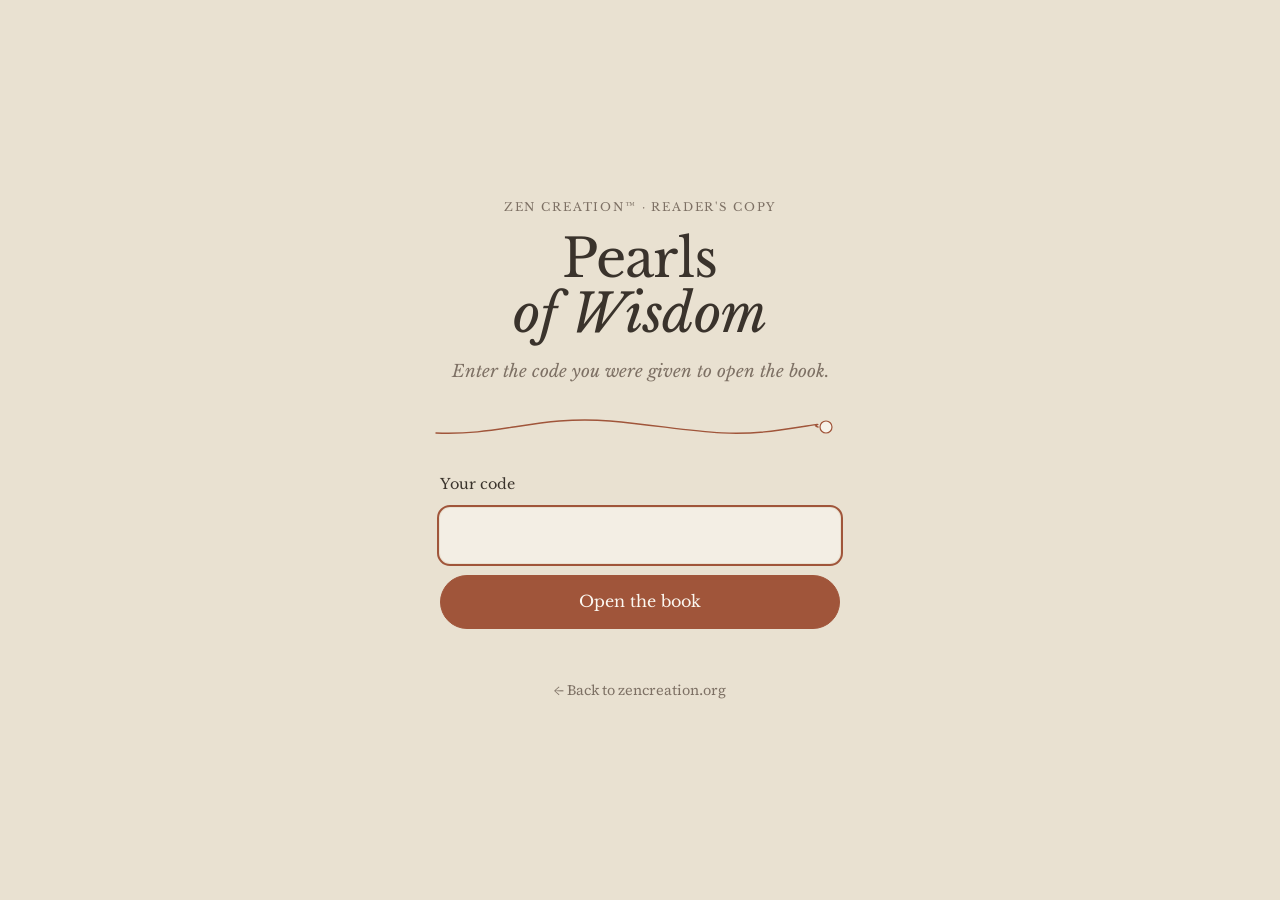
<file: read/index.html>
<!DOCTYPE html>
<html lang="en">
<head>
<meta charset="UTF-8">
<meta name="viewport" content="width=device-width, initial-scale=1, viewport-fit=cover">
<meta name="robots" content="noindex, nofollow">
<title>Reader's Copy · Pearls of Wisdom</title>
<meta name="theme-color" content="#E9E1D1" media="(prefers-color-scheme: light)">
<meta name="theme-color" content="#1E1A16" media="(prefers-color-scheme: dark)">
<link rel="icon" href="data:image/svg+xml,%3Csvg xmlns='http://www.w3.org/2000/svg' viewBox='0 0 32 32'%3E%3Crect width='32' height='32' rx='6' fill='%23E9E1D1'/%3E%3Cpath d='M3 22 C 10 24, 14 12, 21 15' fill='none' stroke='%23A0553A' stroke-width='1.6' stroke-linecap='round'/%3E%3Ccircle cx='24' cy='14' r='3.4' fill='%23F7F3EA' stroke='%23A0553A' stroke-width='1.4'/%3E%3C/svg%3E">
<link rel="preconnect" href="https://fonts.googleapis.com">
<link rel="preconnect" href="https://fonts.gstatic.com" crossorigin>
<link rel="stylesheet" href="https://fonts.googleapis.com/css2?family=Libre+Baskerville:ital,wght@0,400;0,700;1,400&family=Source+Serif+4:ital,opsz,wght@0,8..60,400;0,8..60,600;1,8..60,400&display=swap">
<style>
/* The reader's copy: one code opens the whole book. Pages turn sideways, one at a time; Contents jumps anywhere.
   The pages arrive encrypted (built by tools/lock-book.mjs) and are unlocked in the browser. */
:root {
  --paper: #E9E1D1; --paper-2: #F3EEE4; --ink: #3A332C; --quiet: #7D7064; --clay: #A0553A; --on-clay: #FBF7F0;
  --rule: #CFC4B1; --pearl: #F7F3EA; --shadow: 40 30 20;
  --display: "Libre Baskerville", "Baskerville", Georgia, serif;
  --body: "Source Serif 4", "Iowan Old Style", Georgia, serif;
  --gutter-l: max(16px, env(safe-area-inset-left, 0px));
  --gutter-r: max(16px, env(safe-area-inset-right, 0px));
  color-scheme: light;
}
@media (prefers-color-scheme: dark) {
  :root {
    --paper: #1E1A16; --paper-2: #29241F; --ink: #ECE4D6; --quiet: #ADA090; --clay: #D58463; --on-clay: #1E1A16;
    --rule: #463D34; --pearl: #F2EDE3; --shadow: 0 0 0; color-scheme: dark;
  }
}
* { box-sizing: border-box; }
html { -webkit-text-size-adjust: 100%; }
body {
  margin: 0; background: var(--paper); color: var(--ink);
  font-family: var(--body); font-size: 1.0625rem; line-height: 1.6;
  -webkit-font-smoothing: antialiased; overflow-x: hidden;
}
a { color: inherit; }
p { margin: 0; }
h1, h2, h3 { font-family: var(--display); font-weight: 400; margin: 0; text-wrap: balance; }
img { display: block; max-width: 100%; height: auto; }
[hidden] { display: none !important; }
:focus-visible { outline: 2px solid var(--clay); outline-offset: 3px; border-radius: 2px; }
.label { font-family: var(--display); font-size: .72rem; letter-spacing: .16em; text-transform: uppercase; color: var(--quiet); }
.path { display: block; width: 100%; height: auto; overflow: visible; }
.path .line { fill: none; stroke: var(--clay); stroke-width: 1.4; stroke-linecap: round; }
.path .pearl { fill: var(--pearl); stroke: var(--clay); stroke-width: 1.2; }
button { font: inherit; color: inherit; }

/* ---------- Lock screen ---------- */
.lock {
  min-height: 100vh; min-height: 100dvh; display: grid; place-items: center;
  padding: max(24px, env(safe-area-inset-top, 0px)) var(--gutter-r) max(24px, env(safe-area-inset-bottom, 0px)) var(--gutter-l);
}
.lock-card { width: min(100%, 25rem); display: grid; gap: 1rem; text-align: center; }
.lock h1 { font-size: clamp(2.3rem, 1.7rem + 3vw, 3.3rem); line-height: 1.04; letter-spacing: -.01em; }
.lock h1 em { display: block; }
.lock .sub { font-family: var(--display); font-style: italic; color: var(--quiet); }
.lock .path { margin-block: .25rem; }
.lock form { display: grid; gap: .7rem; margin-top: .5rem; text-align: left; }
.lock label { font-family: var(--display); font-size: .9rem; }
.lock input {
  font: inherit; font-size: 1.1rem; width: 100%; padding: .8rem 1rem; color: var(--ink); background: var(--paper-2);
  border: 1px solid var(--rule); border-radius: 10px;
}
.lock input:focus { outline: 2px solid var(--clay); outline-offset: 1px; border-color: transparent; }
.open {
  font-family: var(--display); font-size: 1rem; cursor: pointer;
  padding: .85rem 1.3rem; border: 1px solid var(--clay); border-radius: 999px; background: var(--clay); color: var(--on-clay);
  transition: background .2s, border-color .2s;
}
.open:hover { background: var(--ink); border-color: var(--ink); color: var(--paper); }
.open:disabled { cursor: progress; opacity: .75; }
.msg { min-height: 1.5em; font-size: .93rem; color: var(--clay); text-align: center; }
.back { font-size: .9rem; color: var(--quiet); text-decoration: none; }
.back:hover { color: var(--clay); }

/* ---------- Reader: a full-screen book. Bar, pages, controls. ---------- */
.reader { height: 100vh; height: 100dvh; display: grid; grid-template-rows: auto minmax(0, 1fr) auto; overflow: hidden; }
.bar {
  display: grid; grid-template-columns: 1fr auto 1fr; align-items: center; gap: 1rem;
  padding: max(.7rem, env(safe-area-inset-top, 0px)) var(--gutter-r) .6rem var(--gutter-l);
}
.bar .title { font-family: var(--display); font-size: .92rem; text-decoration: none; white-space: nowrap; }
.bar .title:hover { color: var(--clay); }
.bar .end { justify-self: end; }
.linkbtn {
  display: inline-flex; align-items: center; gap: .45rem; font-size: .92rem; color: var(--quiet);
  background: none; border: 0; padding: .4rem 0; min-height: 40px; cursor: pointer;
}
.linkbtn:hover { color: var(--clay); }
.linkbtn.strong { color: var(--ink); font-family: var(--display); }
.linkbtn.strong:hover { color: var(--clay); }
.linkbtn svg { width: 1.05rem; height: 1.05rem; flex: none; }
@media (max-width: 520px) { .bar .title { display: none; } .bar { grid-template-columns: 1fr 1fr; } }

/* Pages sit side by side; the row snaps one page at a time. Each page scrolls on its own if it runs long. */
.track {
  display: flex; height: 100%; overflow-x: auto; overflow-y: hidden; scroll-snap-type: x mandatory;
  overscroll-behavior-x: contain; scrollbar-width: none; outline: none;
}
.track::-webkit-scrollbar { display: none; }
.leaf {
  flex: 0 0 100%; min-width: 0; height: 100%; display: flex; overflow-y: auto; overscroll-behavior-y: contain;
  scroll-snap-align: center; scroll-snap-stop: always; container-type: size;
  padding: .6rem var(--gutter-r) 1.2rem var(--gutter-l);
}

/* A page at Digest 5.5 × 8.5, sized to fit the screen where it can */
.page {
  margin: auto; flex: none;
  width: min(100%, 33rem);
  width: min(100%, max(19rem, min(33rem, calc((100cqh - 1.8rem) * 5.5 / 8.5))));
  aspect-ratio: 5.5 / 8.5; /* a minimum: a page with more text grows taller */
  background: var(--paper-2); color: var(--ink);
  padding: 2.3rem 2rem 1.4rem; display: flex; flex-direction: column; gap: .8rem;
  box-shadow: 0 1px 2px rgb(var(--shadow) / .12), 0 14px 30px -16px rgb(var(--shadow) / .45);
  font-size: 1rem; line-height: 1.58;
}
@media (max-width: 480px) { .page { padding: 1.8rem 1.35rem 1.2rem; font-size: .98rem; } }
.page .theme { text-align: center; margin-bottom: .3rem; }
.ep { text-align: center; display: grid; gap: .35rem; padding-inline: .4rem; margin-bottom: .6rem; }
.ep .words { font-size: 1.06rem; line-height: 1.45; }
.ep.own .words { font-style: italic; }
.ep .by { font-family: var(--display); font-size: .78rem; letter-spacing: .08em; }
.ep .by .name { text-transform: uppercase; }
.ep .by i { font-family: var(--body); letter-spacing: 0; font-size: .95rem; }
.ep .src { font-size: .8rem; font-style: italic; color: var(--quiet); line-height: 1.35; }
.page .body { display: grid; gap: .55rem; }
.page .body p { text-indent: 1.2em; hyphens: auto; }
.page .body p:first-child, .page .body blockquote + p { text-indent: 0; }
.page blockquote { margin: .2rem 0 .5rem 1.2rem; font-style: italic; }
.page blockquote p { text-indent: 0 !important; }
.page sup { font-size: .68em; line-height: 0; margin-left: .08em; }
.page sup a { color: var(--clay); text-decoration: none; padding: 0 .1em; }
.page sup a:hover, .page sup a:focus-visible { text-decoration: underline; }
.refs { margin-top: auto; padding-top: .7rem; border-top: 1px solid var(--rule); font-size: .76rem; line-height: 1.45; color: var(--quiet); }
.refs .label { font-size: .64rem; margin-bottom: .3rem; }
.refs ol { list-style: none; margin: 0; padding: 0; display: grid; gap: .3rem; }
.refs li { transition: color .3s; }
.refs li.hit { color: var(--ink); }
.refs .mark { color: var(--clay); margin-right: .45em; text-decoration: none; font-variant-numeric: tabular-nums; }
.refs span.mark { font-style: italic; }
.page .folio { margin-top: auto; padding-top: .8rem; text-align: center; font-size: .82rem; color: var(--quiet); font-variant-numeric: tabular-nums; }
.refs + .folio { margin-top: 0; }

/* Cover, title page, section openers, front and back matter */
.page.cover-leaf { padding: 0; background: none; overflow: hidden; border-radius: 2px 4px 4px 2px; }
.page.cover-leaf img { width: 100%; height: 100%; object-fit: cover; }
.page.title-leaf { justify-content: space-between; text-align: center; padding-block: 3.5rem 2rem; }
.title-block { display: grid; gap: .8rem; }
.book-title { font-size: clamp(2rem, 1.5rem + 2vw, 2.6rem); line-height: 1.1; }
.book-sub { font-family: var(--display); font-style: italic; color: var(--quiet); }
.book-by { font-family: var(--display); font-size: .8rem; letter-spacing: .18em; text-transform: uppercase; margin-top: .6rem; }
.title-leaf .path { width: 70%; margin: 0 auto; }
.copyright { display: grid; gap: .45rem; font-size: .74rem; line-height: 1.45; color: var(--quiet); text-align: left; }
.copyright .label { text-align: center; margin-bottom: .4rem; }
.page.opener { justify-content: center; align-items: center; text-align: center; gap: 1rem; }
.opener h2 { font-size: clamp(1.7rem, 1.3rem + 1.6vw, 2.3rem); line-height: 1.2; max-width: 16ch; }
.opener .range { font-style: italic; color: var(--quiet); }
.opener .path { width: 60%; margin-top: 1rem; }
.matter-title { text-align: center; font-size: 1.35rem; line-height: 1.3; margin: .6rem 0 1rem; }
.page.bare { justify-content: center; }
.page.bare .body { gap: 1.1rem; text-align: center; font-style: italic; }
.page.bare .body p { text-indent: 0; }
.page.appendix .body p { text-indent: 0; }
.page.appendix .body p strong { color: var(--clay); font-weight: 400; font-family: var(--display); margin-right: .2em; }

/* Page-turn controls */
.controls { position: relative; padding: .7rem var(--gutter-r) max(.9rem, env(safe-area-inset-bottom, 0px)) var(--gutter-l); }
.progress { position: absolute; top: 0; left: var(--gutter-l); right: var(--gutter-r); height: 2px; background: var(--rule); border-radius: 2px; overflow: hidden; }
.progress span { display: block; height: 100%; width: 0; background: var(--clay); transition: width .25s ease; }
.controls-row { display: flex; align-items: center; justify-content: center; gap: 1rem; }
.turn {
  font-family: var(--display); font-size: .95rem; color: var(--ink); background: var(--paper);
  border: 1px solid var(--ink); border-radius: 999px; padding: .55rem 1.1rem; min-height: 44px; min-width: 44px; cursor: pointer;
  transition: background .2s, color .2s, opacity .2s;
}
.turn:hover:not(:disabled) { background: var(--ink); color: var(--paper); }
.turn:disabled { opacity: .3; cursor: default; }
.count { width: 13rem; max-width: 42vw; text-align: center; color: var(--quiet); font-size: .93rem; font-variant-numeric: tabular-nums; white-space: nowrap; overflow: hidden; text-overflow: ellipsis; }
@media (max-width: 480px) { .turn .word { display: none; } .turn { padding-inline: .9rem; } .count { max-width: none; flex: 1; } }

/* ---------- Contents ---------- */
dialog.outline {
  margin: 0; padding: 0; border: 0; height: 100%; max-height: none; width: min(100%, 26rem); max-width: none;
  background: var(--paper); color: var(--ink); box-shadow: 8px 0 40px -12px rgb(var(--shadow) / .5);
}
dialog.outline::backdrop { background: rgb(20 16 12 / .45); }
@media (prefers-reduced-motion: no-preference) {
  dialog.outline[open] { animation: slide-in .22s ease-out; }
  @keyframes slide-in { from { transform: translateX(-24px); opacity: 0; } }
}
.outline-inner { height: 100%; display: grid; grid-template-rows: auto minmax(0, 1fr); }
.outline-head {
  display: flex; align-items: center; justify-content: space-between; gap: 1rem; border-bottom: 1px solid var(--rule);
  padding: max(.9rem, env(safe-area-inset-top, 0px)) 1.25rem .8rem max(1.25rem, env(safe-area-inset-left, 0px));
}
.outline-head h2 { font-size: 1.15rem; }
.toc {
  list-style: none; margin: 0; overflow-y: auto; overscroll-behavior: contain; display: grid; align-content: start; gap: .15rem;
  padding: .8rem 1.25rem max(2rem, env(safe-area-inset-bottom, 0px)) max(1.25rem, env(safe-area-inset-left, 0px));
}
.toc li { min-width: 0; }
.toc .item {
  width: 100%; display: flex; align-items: baseline; gap: .5rem; text-align: left; cursor: pointer;
  background: none; border: 0; padding: .45rem .5rem; margin-inline: -.5rem; width: calc(100% + 1rem); border-radius: 6px;
}
.toc .item:hover { background: var(--paper-2); }
.toc .item[aria-current] { color: var(--clay); }
.toc .name { min-width: 0; }
.toc .dots { flex: 1; border-bottom: 1px dotted var(--rule); transform: translateY(-.3em); min-width: 1rem; }
.toc .pp { color: var(--quiet); font-size: .88rem; white-space: nowrap; font-variant-numeric: tabular-nums; }
.toc .section { padding-top: .6rem; }
.toc .section .item { font-family: var(--display); font-size: .98rem; }
.toc .group-label { padding: 1.1rem 0 .2rem; }
/* Each page under its section: number, the opening of its epigraph, who said it */
.toc .pages { list-style: none; margin: 0 0 .5rem; padding: 0; display: grid; }
.pg {
  display: grid; grid-template-columns: 2.1rem minmax(0, 1fr); gap: .5rem; align-items: baseline; text-align: left; cursor: pointer;
  background: none; border: 0; border-radius: 6px; padding: .4rem .5rem; margin-inline: -.5rem; width: calc(100% + 1rem);
}
.pg:hover { background: var(--paper-2); }
.pg-no { color: var(--quiet); font-size: .82rem; font-variant-numeric: tabular-nums; text-align: right; }
.pg-text { min-width: 0; display: grid; gap: .05rem; }
.pg-words {
  font-size: .9rem; line-height: 1.4; overflow: hidden;
  display: -webkit-box; -webkit-box-orient: vertical; -webkit-line-clamp: 2; line-clamp: 2;
}
.pg-by { font-family: var(--display); font-size: .66rem; letter-spacing: .1em; text-transform: uppercase; color: var(--quiet); }
.pg[aria-current] { background: var(--paper-2); box-shadow: inset 2px 0 0 var(--clay); }
.pg[aria-current] .pg-no, .pg[aria-current] .pg-words { color: var(--clay); }
</style>
</head>
<body>

<main class="lock" id="lock">
  <div class="lock-card">
    <span class="label">Zen Creation™ · Reader's copy</span>
    <h1>Pearls <em>of Wisdom</em></h1>
    <p class="sub">Enter the code you were given to open the book.</p>
    <svg class="path" viewBox="0 0 400 40" aria-hidden="true" focusable="false">
      <path class="line" d="M-4 28 C 60 31, 100 10, 170 16 S 280 34, 340 25 S 368 20, 378 22" />
      <circle class="pearl" cx="386" cy="22" r="6" />
    </svg>
    <form id="form" autocomplete="on">
      <label for="code">Your code</label>
      <input id="code" name="password" type="password" autocomplete="current-password" autocapitalize="none" spellcheck="false" required>
      <button class="open" id="go" type="submit">Open the book</button>
      <p class="msg" id="msg" role="alert"></p>
    </form>
    <a class="back" href="../index.html">← Back to zencreation.org</a>
  </div>
</main>

<div class="reader" id="reader" hidden>
  <header class="bar">
    <button class="linkbtn strong" id="toc-open" type="button" aria-haspopup="dialog" aria-controls="outline">
      <svg viewBox="0 0 20 20" aria-hidden="true"><path d="M3 5h14M3 10h14M3 15h9" fill="none" stroke="currentColor" stroke-width="1.5" stroke-linecap="round"/></svg>
      Contents
    </button>
    <a class="title" href="../index.html">Pearls of Wisdom</a>
    <button class="linkbtn end" id="relock" type="button">Lock the book</button>
  </header>
  <div class="track" id="track" tabindex="-1" aria-label="Book pages" aria-roledescription="book"></div>
  <nav class="controls" aria-label="Turn the page">
    <div class="progress" aria-hidden="true"><span id="progress"></span></div>
    <div class="controls-row">
      <button class="turn" id="prev" type="button" aria-label="Previous page">←<span class="word"> Previous</span></button>
      <span class="count" id="count" aria-live="polite"></span>
      <button class="turn" id="next" type="button" aria-label="Next page"><span class="word">Next </span>→</button>
    </div>
  </nav>
</div>

<dialog class="outline" id="outline" aria-labelledby="outline-h">
  <div class="outline-inner">
    <div class="outline-head">
      <h2 id="outline-h">Contents</h2>
      <button class="linkbtn" id="toc-close" type="button">Close</button>
    </div>
    <ol class="toc" id="toc"></ol>
  </div>
</dialog>

<script>
(() => {
  const BOOK = {"v":1,"iter":600000,"salt":"S3WLkyESV5j7SRCK2f93DQ==","iv":"htfTkJODkeDYW1vf","data":"PgtbKTqSwmoodPgIN58ugtQGZszYHQZQthCe3cQhZFhwfbCzaKwuyY700SUp8UGEQNOXeUfMUZY1sr66/UMBkQILgMSoyQ2Sl6mu5r7LiQSPz8fzTQPcvaqHIjTqZnr3GTSoUmNI3+IqiXv7PCiK4vlppFvR5HFcM6ZlZJSLgsAAFl3ZxcRokXyTUYt3BonfZAUPLYLBG0jIpduQzpQPC4yfxLXWIpvVUojZ4rdp4TrhuQFrM/3MueiG6Y1w4Sydldsr2JHdFUyqq3eDwG/ONYjLOUvYkIZcsXJ83t7flzy3tAwmGzNBltNc9DwXRhEOd/vrUb4nrDmWt0BRUyskoBrZ2gwegUw44diefu+Jf0iq47dkiKIxDSRmnpqll3+rTXFPlRNJz2/qXwxYdet74Askm67mAFwOk5TnKF9krism30xEKP7Wcyox8mSDUj9YmEex/3EQ/fQOE9eZrlhi98fMOf+0JXATplSaMCT0XcTNZsmT3ZCcAen4iVld2pd04RhzgqCxc1+T1E51+LCl5GH3E3aFWRSpI707rO2EssPsNSfYMEt9KnYZnz4Y6h0x+/mdBhKWv+79/vuoQ0Za9UT4X1ShpGDTIOcwWI757EDvcuw3/nDe3EGIBdrzleibmLBqrODkL5tg20FIkGZ1r2J4coMUTaQgsWhRUKvzGSHJ9vlc/srGKV1sfSPSvAVEZ2mCSDamNJV6PGmEAOXapPb2qfPsmbbXeTuc23C1EO+OQ8m9WxydnWWeaWX4fVnYywWVAcCXe9hTN8GyNbwDm+gTUDNnM/[base64]/2SMHwfvnXDMbF5ujKGne+CfxYmVXfwmVHtgHrvUAmjT5D7Eiub9p+bMeUMMv6Imvn2PkzVkujHhaAEeUL0UrZlihsm5NgegSmvG6Nak2dHAKUyCrnntrKFLkkAB7M/cK+xUEmHZzJMxn9dNb6P2T+k344DzhbcRZw1FdIFQq7hNngkqGUWBbhPd4wzRgh8rPMeETNzrBt0kgdUN7zhQwA8h7SPxDx3AJbJNb9RHvhpbYsG9ukPqCzAzLh1P6DR/PU1kK/PEqNeSxHKX2GB0nbMC/i9DSMeYPsgMe3vN7QXyE8yXdKrNnvYcDk2TfrhXesXHqcTXJGD13YL53TcZd98LXS3L3Z2Qr8goCxwGCmnXlfmPElhUrUVejgy+wCoT7DnnpR/aB/hlM7COJN/Lbf7MvxNffiU0ddc5SEEDtuj9j1qHVt0pN8/405mw3HgEsRfjdTacd9e9S6Q67+5y6y3lyomE4Msjcrx/PFPb5+snJaYlVG0rhZr3dqhcS4VScB9PLt4hKHgnSvJiJB5t5ESIgBnQ2QDz8XDMAH/Q1g8bRiwihq3k75eBDLOAp2ytwa0DAkeCRttt77hFexlgtNYE4CdNmC8ksjsLunKimFNNo2Jqk1M+FsuVVnaOrZzwOPTR6CtdM4hS14/3gnZa/[base64]/DxxPw+0Y18QrbMlRHhSL8jKY/H3A14DCDwgVSLpqTkyCC2fVZZDgsYXJZcvbUchvLmisbI9hXC0/XhHPRUIkUoxc7Ku6rk38tm3t7ofgaRdj7/[base64]/3MBY/QSrwT1hH8N5ujlhYDtRFV0FBzYHa0Iaiix2m7Lggtke/0Q0UslMDaj0MC7Ly0KW8EpSBwlpFG7OxzrIVyo4I+P20++5rEfOpcC6UHkSjJOAvPEi5BQ/lLwUtLrL14zZpKLVbRQWY0oKJ50+Fz0KOFbyaaqag7IjPU46mzlp/4wxLNtC9fTRAjlAegcmfIu/CvnasWeUuheHACKP0HBFK9P0Y/[base64]/97l5ljp7w/i8wUaUOCu+WGn3sS6bi/BHEGHWwmbGvvNyTEwjo4CCnAyNAlhuxbhDC3wxpJ5VRyD9FIHXEkjxh0naZImJOUgXhgGXCIkCg57f9uY0C7RAnlSFiYodIu7Z5DqfqQJxQf9OyxIC07YFwU1H113gmwziWe8gYqfUWhEjzXs0si8Wdxc7opUBNFLAr/G/akcWoPjw/q74hFelgK2rjD6RtrY2c6FXrnnydU7Mq045rsrLr0ldOio8TBb8rTZLR7tdKx8Zqv/oJZsUknt9vMeprAQSBi1Yo8QkSk/pd0OOY/3iSjvSA6t2TcC7nl+WGou3jw/N1QfW6gY/R885OcfI8npNTk0hhr5H0mqhFk8509LESyz1RJ65kCp3ZaE0nGgN2IuKjOahpaAcdX0MOVG6uMObZjb+uk/esvtxkrtvxU6Zt6BViKI6LpzMYT3gk5S6EHVEtriGVTgEQ9GMOtbJKPOfEz3o/bk9qbezBTQ+t6syS1GqhznO8qQ4GAi+FyE6Z7adS3awJPzVQ9UnRcA7JFn9I5Oly9CwsEJ4tP5r90EdN7UIJanyItejuKg2zf7waTCP0ByiP7GnMfWGLD76IUw/U3nDY7P7T9djk24Wwhta7zyLT1yVbuaEUH8nHfIxNacr0xjl13nh7ifxDETw62pY2Uib6NbBV797jjuwmXjhD+qsgAiFoWu2FacMzIYHBPM8FN4MqE2hneC797M8a7r8CZM6JwMbX8g5+K84wUfnNsc6zHSELxvCuL/[base64]///fNg99Yo77NCM5UyFh85xmbaekuiw7i7S+h48oKj2M2JIiMNCn9g8i4adDabS7hmzTiOPBbkYkFiAzpVG9+VMzyLLYEBSeDM6injww17mxS/iTSxp4WbSnoGXWND1ZQOEA9N/DxylHso5SMbwuSuz/2OalU6Xx0Z08F+N5p8CHiAuGePoWAZtOBAZPVkM51dNzDplKVGh6NKNun5LU+RzWzoPXf+5wxKcKzL5lrW5UZfrS1ZHUUzDVCVXDZnJXjfvZe0xnbCRJk17ntnc+K9Clu+A5Ax+VLLUPe5ZXv4/6cg+tvNvDSzQln/iC6sSmyLdfbUJMyRdL/E/Alr4bdcCzG6bdGKko+ISriMWKDHrsKlcssxnZ393iHJ43qwFk6tY3UK/DUbjRhKOMfXEi+J1jJc5MLNOYkmfW/OznA0RMBGARVg5WJ/RQa2mu0qNseUh/2OS4lGGrudD6gqfYo2IXPDfx+/MzuFxxMaSMjIuJ2ZPQ3YN7cFS1DweibwSzCay2RHIwtelLah/8IZqiw+dGpILLi72oA1p26txYDHqjCIki5lkOuYpZgsIJ8Ejz54qONa1faHTkIkubxvDnWK/uMGKofeWAowODhh7rn6m1Kq8h/jk9kFp0TT/cWEWGc3bHpNsZ4xWoOBIhQ3tCpG3kpCzSwipycAgENbmwAdx4McTq/IYit30Bi/g6VqGtf5cXpqCrj438dv6TiVRRF/QU0zi68gBitl9mY+UMc8/SttTOYq50EbTFZayp80CXn5Gga2XzqGjIpfxRePguHA/FIBmPN78jACBYUKqggev5alaosor9aMofzoKuVkE3MkYCka/5X7frs3oWamUhc5c51BC52ylZM2XqMOR8QpszD90BA3Tw9a/[base64]/5fZyp8fq5kfYs+ff6dI+vUSTB4kJJRcI7mwMxMkfKaZFN5h9wN1Vtfb2qJW30kMOQu0PDKw6nh6QSy8WFtZAHU7ROh1How+pSyOhXc407lAoFdJ87I2WbcNrh9B9Yw5ij7kYcl60ZhnQPlkpu5PWKe8v8OsAITcQe5uCVR5/vdvB5ui+w3FJfD65PiHEE3FWGlC8ax0TU1XN2AO3Rkt2cMnU3xebQg4LyrH604pjQCsbCtvdBH9sGgCaMLcfa9B82XiFYc/pMweYeZ1ki1xEe8UerG6dOM1I0HE2O/sXIKcdWt+TXariVh8Pqwiu7ofTfuvyG1cizci1tDXZXsteCF01hWnJdRnNv6iL+FZw0S7lPu/4rp42+47EdJSJzOgt9e3Qz30lSapsHUrs/eNclLwqYt0C/uEFR4cw62ImsmqsxcQGLsg9ajq+tMIN7nfWbeIRLKPkYLSgvZEtIp9w3l2xgbtt/Wn3uv7iZl/bpe4852/O7TWMHekR6cN6UNg3MxZOhk6MhC4X0yYiySNONOuC4cJ94e7RJlQEy2p87fv/STj3X4lky9y3k5vWp+XFYzCf7QHhsUjLr/Vxj2NcrVFZf62iIDjz2NNLPM7XsaDV2M5JLlukn0qisdo/nfR4y4DiDYIVHOy9l/dmY5w93G6j2IIfqMoufw7MSufyKAS8tSTSyecBtP5BT+Sg94pxxs2uqFssJa2ozBz8qSoxsBUgcmbQPb3F5FmDUrKyrBF8wzcY23afMFEwbBhPfYl8HGsso9xW9pkoKnPDPIZGXIlIpn/Pm6LTnVRdp0axAyPuK3T9L/xxHQpqacRa0fTAJbDh+WtI9EcAY6bwrs75/zTV/01a2EyfOjuDaMD3VWEjI/93n87CpW5gyj21zAHCEUa45Ccy7Tp4kfVpDHdY6gM8B8hFV+GHi2UxOMUaQVS+URxArK7Zjf4j0k1KDur7bdSFz+hWm2Ad5K2lLkAd1BXKxdEF9wgiC008/dquFHyBieZAMhcvtATuVokx99KOitAhNoLdK0oQH5WvlNPEaXHYtuNHh/9eyN+Cv9KYf9a3uzodORVnnvfAovjlJCBsTs7eHZ3NZOIHiIx6U8bl1+NnqLGg6X2dZ8eA07SxDvUITt3XhfD8bshIw2EyBnrgEL2gSt9p6uXKoUT0HFWNEsyBFsNxp/7MTN3WVS2iSkntY0PiGMjCgc76H/zHPWnkbucGAOBT8gTa+LeaNyW9bcZ9KQDslnkDglEWuVBtzMF6h5BMrNA/gSjyEb+YvniVej6RpzLAVUjIheOdY8TU6qKgD/I0gCi9ggIPT2SAVohNT9xh6xylx/[base64]/I/qWZ1P6Fx6LoTZNSQADPtC3lbCRMlZH1FAIc3BWh3ry/IKBtw67HG1b4A3JbDCUbvlfUrTeokYwPXLMO/ezd43p8XnkHBRUh7FNdtcxkirx4+sod/mj7K97g8z1gS4tMCpBZzQvNt8wBqMuNCeFhYFSN+xcPUGBYYo3BDriZzaIFOC8ON3bnI8GIfmXUQBJNKmyx8wilqvKugAt8ulqT9Eca2ePdITxJgQ5c/Fw97xvyKJG4L7Q/tq86OkqGxT9m8uch4bhhduHTTRQQXMAvvKv64pDBXRDHxRZCTaBrfAD1uqpaMKpXp1fkuVYVj/2sBnFuWMoYRAmKWlskW1CGHkzqzedLTZKw3xT38Udpt3BU68e7P3Y+bPvm4SaZCXXYMWW+kyQDn0wkzIYj33QgpVnq5L2h82wi5A92rU9Sg+9OUc/Z1CJKpSIqZRv6HuRJkKnEIsWoTC8Vn54jDqUcyOHmi9ZK8XFFmdBJWuY6eUyiev6yf7ZJ7dr08HgL6Sf9L9Lku7hFdmZqrZBdKnm3z5VXqLK28ctH9AFN1n6wLFKHZRJbJ9AICIc/mtU4m9Fv8ij/TKXgTDSC+JxpJHGWczA7QUFmpU06NOgtIQf6cn0rJ66z3+Ql9t/j+E4HV8SKSn5KPcgEa2SxEdd6fFSIgx+URp4R63toMRpsUtBz82GnuY9xmVbmYr2vTajvZmsoJOBk1q1RGqilE5+oYPHwB+PCA7BsEZpOa3gNAWq8xOu0B9TJ4uE+uVE699soOK4CmtHhmDQ+ijtBzwpG6CK58QGBSbeJf1KcE5BPmbbnf/tdGUv+GGjnyFOWutDPuUa1v07SQ41L5+3YBe6FJNlirnJH+3oRo6z1907Rz7NUEmvN5E7zFCRqI9EtM111OTsb1tW60MAgFpWvZWkIQsmqnUzxT8F+1nGfrb8hIdaiQoMjMRAdZVRNkfD5562i/6KzxNRF4n3nxIdVD73eWCBrb/9I3LitbIQnHF0zuxuzOcOGK0JAqjYrponHlAa4aPGdkEPbj20w5odpvK5/qYab06iYBVmwLBh/3Pm6FCOY+7dJvem7yf0EFUj2cD3+zXPBKzVXU0WRu43oqQUPZb2EHKwKxi20gcFvQgrMgWpwY1oH4OpKNe4eN7V7lktc7KTYdKP8ZrMgtOWILfKanKm02DF7vXCqXNER7Tmlm2y6gY7Igv1FNX/fSek0QaWhE4qVFC1ow6RjXBlmx6s6g/V8gJsVLwgXWS1clGHfYl7LkrsOSSRXQkqpF+LuuC27SiU0Lvcks7XfWk9jW2+6BwkLIyIgD+ok1+z33Uz/9lNbbMvX2NqY9SMQVZkUybDlAPagG3iGKLZTrnjJzpG9f9pk9G/jUy/YROL/4Ao8t1mcHniKtLIBQMwqGilhk0vCRI4YUQDOKS6to1rmSBW/[base64]/pdaFAsjfNCW9FSs/1DKmVk+cVs6Vf4s5vO/P2vpBmXOZQgaFEjNxibNMFMiGdkXm/DzTRs66Dbk4jqFp6zHjnaPs+kFlGAB12G1VPLPc8sZWVX42r+mRk2OjGnsCNAKaheaPTS779evLcZVe/NP+RNyKRAGuZgZFsQ9P55YV7Z8xxS/2/3oGHfUSkR/lFie6ScIUeuvtLMJkFmwMjR8uJ+QiRyxcaZ0KhIkVaKKAmCNEOJpkqWOCqLZhHwKXSsZhI9HeqBRVEeh1jwvprowPgf4pItOKbmekbBkeU4ltTL1HtiecWFMaoVKROb5/kLp+vYL4waxAAPOgIBmF2e+hH8e/NAuSFtYMnGRQrNjt4ThWItjP7TEyqumLlnQ9khS/Z/18KUvVRyftm3xrzvyvmIT2ZCLmDq9OeZzYmpMBZnHh/roiJsbvWjMMnNWNg9xsmcYsoUphdmq95fSwojcLHf1/V9XkEnBuaHwVaUQ9l9FOwH+sKHDFyR7ZZ3bRJGgL8ehT4Aa//zTPh/k5AuF6cwL3eo7vfPAFfqT6BOg1lM/LKgWrs41m9wuWPxh0uGMBwqcLorQXwAJDX/l532GXhCOu22ow5olddVdhUjbMgPlqSgXFaycgIvtcCODTNnfo10cg+g+u2X5fGS0tUuPe3Noo4PJVvzm55xaNG5lxfT/GK5Z9eERC3fRFjpiqZwsDVYyAk+305ZM+SAr9gplMysXRWW14VPEAMSU+qOaIxAVadwPwV6PawqbIuUEn2ntiR5ZEkpmaZoP2Mm1QRCl3HnozSXYowwuLJGIsXPM3uIWKxXS+5iDvPmV4tr/5Qavhzvtfv6aKF7s8PbiE3P1I9fccssaWuHIvcYIfV/LjKf09cE8MBAiEan9F8j6JcHc3rWUvBxGHqciEJTfvymMWPEDEHDWE+9Pf7DoG590obRnjgyumgpyXO/o0RnDM7CKomFlrgTF0SC6yEprVBEpUeMO3Dr+OIGW2rr0/qZdcRfYhWSqA4CerKIJcfhosJIcOopi024Z3SGs4zw5JJ/zQWYkbkCWpozeS2dsIpBnutIuRF5IQSoShqfTsbeM9vycJizjI8mJrCn0UOU8r9Np67V5uT8W0Kh6gl2yNzz5litRuRbPNOA6jNXM7LhopHmpDMfLmsjiSGjwgYBXQk22fusvhU092KVsyp4jdQC2cfufb0ahqbuGyzdOR6MKWoc89H/wWoqR0WjvqTRH+NHZLY7B3rn6kay8VL7n8i8HF3uIOBh/OJZl63Pm5gcpbtqtaCh1vy4o5dlLRUXiiDmsh+qRs6+xmMMBLi1+94ipMFBey+BAiFXoqLMCHdWwQUgRULtQWrjGE4XmQu/mQWrVru7+fyTQOZXHmlcG1xUBpjN53B75Ky7pAKJbG3pqenlPG9UsbTlgdd1p0E5Ff/[base64]/RvEcMnONW5igjx7kgMp1Np0CHveGtUffOttSM2uz3EDsJ7Q6FcVwGcVhmUYpzLKX5NKzK8Bf1PmW2GyB/F4N3GF/BvElXuyHW3xfFwzk2fdeTP/4UiHEagxmeYZVi+OL2h5OcCWBAiVvDXhXxB6L1DtV8+dy0v59UnoveHWErCyOgmLMUmDCjs3kzCwaxnP3e0ZgzDvrUWWWGhzYyxzOLmJdQxL/mgZU9tC5wQbAzEd2VsCvXSWLj8fArAdG8FoPlSXi6N0w8KVid6SUkaIvQX96biHTYVMZe8jr4wQNlRQcFKs6HHnoI+ptHysWjtTitP1+uebSfsFqPWDb+9PhKaPeIbvo/XMH70sF0XwB+6qxjMH96TqkwR+On1mHMihNPEwvTIk/jK0XAC3RfGXzfNn0WX8NIwegGudbLa/pVOEKAIIod8TjkzG+ARJCkEw9O66wrMZf+pcvconirD4D41ETjYC9VCDvRxQrPSkaTRoEL24sp8/r3cMvykThO4/Vxha6paQv59t2Fiw37hYuVFg8KUbFeg5GsRsgJmJe48hBBCq3l4+BvJO5QHirr9DZvJcaZHeW7emlKoRGu2Bg48dArz1Q8YXagbPJnakMX5gSmX07d24bfx68J/lgROZDytylszwCchrnYl3DsOyAsnI4DB7YvZ3Tw2vlAs/mWFek0Bp7/nXbQX8jPUWiLhcExJxKq2cbfbb8eOQt7VSTzhSGh+eXipMqwoMRxHp4pOKhHGEm14gkh27JOugd65DMUg3YPeBxA4FX6m3VZFmsGzAnn0aBOZHFzNW3pHK61JUQE7HzV3rKWuYTY6sA4RkLTy/zlpLL3el9YVJnI/1cN1c9JIJXaJcu7+S2e9NjEtxfjIoFHUp+IYWodkKVP6HT0Us/xjEmE1CZMCxvwzKAfdwIpblhGun4HcujwK3zI7e57UJnvq2ocPFPSgWx0/wdgTnmA5Z18Z0OV4aAVHtSHkGnF9HTN+FHJ2XarBDZuXLD/Fv882DxM4dSrvGW0wnGGvOPpw6ozknClRReATS93oTLlI5IXljr3PSvREVRnC2cZ9IetyK3AjA+DPis57INrvILdvc+r90R0QIxS4gE6UA1YFBDpI2zF3oXAzrMDefUlnbnFMLkJdKapbFDnh2Yn3Q6KHenOz4gDGkumek/BDNcji0iVDa3td4yBzjDx/KmBQW6WcgqqU47swOBBGGGeCs7AKN67lBJPSDrBVEXzMW5aeHIHe078ip48TeC/8ZISvyFL8oDFdvtbhkhtO2KTHqklFOWVZHrX6PeAnKy+NJEjhSlySzWfeahp/JwRe2bc2rBLiZTq1ZbSj8Mc5QH7/PaxxZIRoXI4M6HaRWH/p76LcM3dHYNnFiqbm9XTf4V9x668mH2Hw96bYCXWJsbqmkbyw7IvxJTX1cnDd3FrM3nf1DaJEtpF4y8/0fNWih5fl0BwEN/U6hRuK7zrv6RZKZiuzbzomuOTSG3KouCc6iZT1vQVncoDqadm0wiBygKuu82+Q/yePLPxMp3BRcyoIw/ehpUIAzSGwMKrPhrg1BBserOkH/UcvAFzdK77zHURgriKcSkENqoMrs1fl/1crKUs75lJ+HAAgZzxQc0+J0Ic0IvTLFVj9brOTn2dqO+A5zWl2bkClYiGy2G0m401J2A4k9Kd3d1J2vgx7n1bvoxbwCHCEzAnBCBfk3LKmzICQva0haUUfk2NWac/fkVy6oQwA+Fy24S1zb8LdQ6ZV6CHrXYtkiMW+0/0rkJbpLCL8luHXK3dSwxEheFX6Yz7gP2XsNgt8jYMWzXmHdp6BRoJIMhhrZs5W9GMrFGKCn16mx89XQFrE86fw4cALKi3tGgt44QcylszjO1XD7QfgXC1gXc0ya2ygJlvnHezeajHXJYAoFWZcK86B0ZrzBUfk2fZY/[base64]/lLaF/Zq4pCNoYXpPf47EuRyvMO6w4KlHf+Fcb/kAGZPOhWtXGd9U5g86Sj+jMMXanRd7GjHpAegiFYNg0g0Alr7L7eUQdVzrRtcnbLdT29Vt29oZrqD0a7Cp4+n1HnntP0ZOn+4IsKage6PB2bWr5ixWfMVb6I/yfN2kxbMZRf+lrJmVciS1R+xLoHjGhx+IDMW25X2INGdC+aBKrE96opuZx+aEPzGUjFs1AlBAeYYjwqqlozZIhdfFeL+lYgQkCCfD26WusRgsWpI8yoAia9qr+YDuKSK0NI3o0YvcwB43VTIDdUkCFur28/w/tlDLQYZZDfKUUVduB+TrBhlux/r5wdXXFYZD7O/ZoAk296X4+uj30YIT6e5IWUZqwHNZPORle2+gHyizSPn4rEHjMdtPnxUKQxxlljCodGLUcHBSQv1jyucsKBQic4z49YF4mmKVhZ3wHMRMPz0BJOuHqZyFA13QfXu7FJrvPO0cdPqjjaYzy8GXK1So1qlr2JQzkr4HtLNGX0Cizs29hYA81r2QXBtMfmvBRj/garKBu1TTqd70QGKFlsY1bBi81xPfh+6bMnoc/Si2htLbFWGmXEZ9LhwWYN1M5C6PS+sDQbz5We3oP/SFg98L/6a6zfq0ecOcWK1fM7jsCLuf4Kd32csEW1gCzk4rik9OViwoMgImRQP/uHSQrGTJqMbPpWhCuOhgg9qpjhTumfmQ4pMfT2pIU+sHA/1PxjnwvfiYuf3xt0BrK8uy831wHgdOfpRUsx2mMRo4XrFy5tHTw/XLcjTh7HyrhvNFcDFg7SaHO5XNnVMNyDJF/g5+Gwf8aeGg4jyh71USvFXAry//kFsJkW/C2m+8e59rVDO6unkb92+6fdkenTSng3HRwe8RkDkMD5zpv11yGXEbHSvFL83mVBd8J621l+5U9RGfgZ/RCW9EUA9qN5j5OI5PX79WZLS3X48ejHiZwvb2Z5eJtq8jZ+ynD9CC6ndhIFotjisSIq4pLI5K/1dmn12UtJ8VFYIw8W2BrCo05Xr4ZxsQWbLerLiRy+2Gak2G1MRZUNexL5q5KCZn4/[base64]/Klqlwm+UgIOej8ISNsmIptsNaTemU9uN4BFeSfrN32z4Dnj/ltu9iDxpElaPcV1QFRsohA0s/[base64]/4eA45JQvjFy1Co630LnNttdZ06VhzIhxeu+YdfgT9jCdG6GZDFncjKwuEtZxy1ktvh47zEBrPgaA51g3jWV7SL9goKR9SGy1Eq9DyqKGV5R3ipUPXK1cYpZln/wL/pqjEfv/2LcAyi8tzKdtxqIKaY+9JEkb6kmThdWL8AGc1OhhRjOzDQFQPrdUTes4LOYRSAtayRY91g8KO+hzo64HhOWEtVuTTEQ/wMloG/ELocWK/aAOGV4rdkd5ewIvzaaIqWFwJ8BItpfp4TvjcOEYPZk5nd28hzG3EghuL7Rj3/giQf8W2IObOw7mgbkn2Te68U4vcXPoPM8p9F9mVCISaGn76rRVcLDecR7DFLT0ygXGapPOURwJX1lvYwyxtHUiCUyBf63LF/09kGPe3aA51VhrYpg5uRmIL2Ic2lIb0hM71kBTW3Lon0HZ7yIyQaNx6bQHt9ZYEj0kHNXNA0Syjv0FXMTzbkTPnS+YY87kMblWh+w0cmWO6OJcGngN1fYXFteL7kYPLOvgGBbWuveAX315dU1yGbRMGQGcv79IL3/GGzktX/r95LIZZfbIPeuLsFdCtm5RtE+Vcn8sbJoltDcn1HR/ezRIjtjcwqTF4n0DHPBjwur6+yo43jrqq0bx+dVvUWl/McYDPrDd3nJwNQeXm7yj0fiTorf1Ox62b6FX3AUvLgascFlO82RQdQSIZSv5jZsO/VBJpiZS4UEh+geP4t1Rn6hMP1fXthqEMU6xzwLeAY7hN5AQ11qa60AGVltKlFej/dhJRydiy2mJ2icLFFCs4StzDbGSUMS5GW6LVHeLNl/U1yOKPQNW95WZxsEKkH3ALkOIU6p2t+3OOHlgnTBCA8L6rCSBOdJ0FNExCAg8qcN3mUtNbLj/KFH9fFLYHHQwWPTfny0HFrgTOfENU+Ciwj5eyJAhl8TXnm2dVV3BQ7B0dFpHYrSkRjqWM6LBBOTxktwfKgOupFmpHo3UKJ3wgrKXUmIiNgA2ujJb15W5mb06Ee/2XrWHBTgOwIvVEdQx+ulKk/o+QWCAO2IQIW4Fv4lPLKrXCNutJpU8ERgVWDb9R5etq00YtiRaRFHi3aUjF07nuFJrhjEiPjHW9DWHDnJiuqGCu4zznHDqbn8W1uu/RE0JXPmb+29FOv4xzqVbw12BRZ7yg2OId/a84ZteNi4MvsguT8CEZnLc9E5FXBUGyCCGCasKT+NDAvKo4aI5Mg8xImKRqcuH9SFtLwS+h33gD7lTKQCJ3e0T6fFz57Tqd9UBWmgx2LgOTdwr0m2c2NaRtKYO7sDxqEFHwNO81b0XB/2sG3GZ8FSBZgy50LCCWQLSvbI72y8gONYYdq3krNdn7r5QviYQxJvsPvWColZgXE/yYVaOPPqPDXgI3UJWMaaRou7Q+GGASTeR621DgAEa4GzzuF2o2BbFOPzTEKWi/dEL7IvlVtDCTEKMx4gn5T4JHG+9BXdZgjugMZhUJW+JY7U6sfa/sBgHr0tf1JduY4XbwjOji+i36GjK+YHWfcBzclHAgmfXZ/YtSgCpTFgJEYjH5HcdcBBf1KT7qMVdMjIsIytluoY4iNiNo95LLlvuU4r0h4VKiAMcf+S/[base64]/p9Awxn/f9zEPdJBAdwuyW1rXss81VfOeFojEt7g9zvLZAo5AHxWd7VfbeqGIStKeo8R38QdzbiIuqJvDEn3Gn/zAXqpjusOtA3V1YIRJ//Vj/2fJ1PI0K2tkaRBG8AAhIixv1HeuEEy/ufmY4t1/K6PmSKNI3ueWW6UL26kMhgoFXd1zdqJmdMbmhMh3pY7FD2U1IqEhuz/Fcp0weZ/dyqRkm8NzOwUAo1Ymp3m8fwmEsW3jXSFqxkHEmtZJMGbI1WgCqADQ4uj4vb28NllwMnmZW8/cUvSY9/[base64]/Pkhyjt8JwU96FWoBYm+JAyFT1vOawx+OPK/L8oavv0edAiXHNb33AhjMT7/6cl0j5oDvG/4pxth9Z5wqlHUQCLn4tXz8re8RbpS+pN+cX7QvcDxpf7poDj0sp+6Lq+ofjNDkhZKEHKPVxrGadGKcRAkmm6gGvLrxHDiHVSYmVQsX3hF4bG7vRAIb/D+wj3Ewd78M1hWEkRb6787pnCIbjh8G0giAfRucj0lGtA5rmSbRZB2N96Hh9j4BFg1kuyOSG/MBG7vSa+yehcM5uFHAKLGV/SUiToZW8OCGe3KutXg+FKP0DnIQXIItC5/u+DzLJcOx/nrd+y0IWX4TSw/egk6TnkcDTLacjt8vexkkurw0Y4iC3YDmpTX12nk1fHXLfVgfgFjtNk25SF5bBYQhim6/i0UvMz9FqnKSkdG5/XFseK4+8S5eYE8i708i1+bIcGwZMKGErtgDFLy7qjF61mLwOCuGy7b5H25mjhHYZsOJU0wgX5jfzwZXCuB5aeYkOSb+8d7Fa/ABbXHXMQMn53XzDqZHD18VCpVELBFl/UUOXylqtHwaZ40qBR/yDINEIZv9bOVWyuFpeH1vRdgLTE5tPG+uXpWA3gWpHW5TZvZ/iSH7Lg+nqqASabJ6JMzjmDKB16WRVyJcMdX6watAUMDlHpiZNqhZ1lOPMa8RlOW7IRSmWyBIf0N3D/JsvpZSbT+Mj+R9UQ9mufKMyDskl2XsLfF+cKFz2vOXhM5hUKIukKuWNZ17R826xNGKm8O3f46r0MQit4iJbL82fCKA3trPrlPIc/oE3rCqDS+hyiVAPhnyRxICmdZvBJbgQGr+pzLJNQwK5QcJ8/eUo+I4gMUp2JohQgH7QCIrPK6AMgBKbZqt1if4U7l37DUHMpF//XAJhQY4pMp00xnT4Kpo7UfB/EHUIcPdKUvRqeYi4wvV3+VFC91aR61b7zw4BrjyTEayONXga+G7ESNnNh5LTuApAWxrjw8t/I7qyvLgITi/mj00oLuRRP0oivnkmBq6WUF9ldCQ+kZy2n2myoRyUbSceSNJXL/3O9TWzzcT3Ytq5djf3bVSiPW7kuUuAnH3BkpBAdgpipkvP9EeYaj/nnSeGoQ97MgcgBZTW5DfgdWVeNdcwtwAK2eeGt2yGy/lpbjwrNhodNJmERsUA8bARYfm3hZmleBIbABaFPC+ZPg+EtiwJJe0IMFASLM9AOAPzhvXmtiqGm6ag1SX3BvrgJ7pyUKaLLi2jjjYIP4stqetggap2Oka7NYC+kECLmvt0/[base64]/sDsh9nbBp6CQkxUFHMRye7HciQIEEHc0c7n00lHQiVv2ErV4EmK9Lpcd54rRA1CoOpcK/QdqOZuijnZz0IPmLYpnp+s64oLPzoCB7EgQ5t4QIFbt+OICtnfarHO5f/JfZlir3c+0f8Oz7apZ+/5FhK5fKMdWONSrvlWbhCZW8nf6y3z8XaVH9gV/HJUJvgg65gqgJYYNVJ8KWa93hnylWyMVsGOS8vQj4e1PdF/7nC0CpmkF7mAV8jrJqjzLe4U6nI4bbiRbqAVo40zLMRsJXexWzVe4BBvUXUh/60tid+Ds99TDc69lQReUzVWARPlepPRp3h2qB9nPHkxnGZe68sevvpxm9ZQ4C8bntH3W23qxPH/TZ7Nkd2QSESEVv7nbai3DRPSxkzicBCpeLkXI6aUmg3Xcsdw0a2zgzkmKzOsQkHhC+nTZZWvffS807JG4krUwhuz33mA9uSGYcZriaegE9SpEfsy+jIJ4D9bPNk933yLnE8/6bzlYCjWxehfiMuUORkdObtA9s93co7etaB/zMwOidnFCl4/JoGx8WEA2pI9uS65kUGUNSmhNlqohbmwW43Fq2J5wXBG+H04YSkX7PenY47ZICp0EM7VKxVMf3HqL2juAt/[base64]/vJlWQ6QPa/bXtMzabyMtLOmhqRX26DLqzHT0smKif5QA/qhPSU3FfsTh+iF6hHLmJDhjYgdWXen8e/zg4y7Ejz8uYbrEr/Mt41Nor93T1cutWqcQuHPwti1ZM5H1AUT4gAjzxZnodKnLXcSovC3+rGoUxSQpLfuc6plN9bYTbdo/eeLsrvJjQiYOfCYN/s9A3W4ptL/bdG1GqTKsnDfpypCBP6hBh8FechzWbD6jHZHNMiBFgJP8LL7RJwYLF8WYeNpMlo1JvamdUZ14b2T28lKI4iXbhDJiWZklCYhiJfIxmx2qivlnf3n5tHNQmcOq374DFFovFmgSUaqSeagpRpEo6E/njONbFIVh7klFJPohshA9PtosqK6A/[base64]/wWcgnZtppvioLzsmu929hcVpw/lbh7e3PFVg0SYua82CwXapJKm+RccAgOpi2da8OxseTZedX9zl6V+kxgwcT8Rg6LF6almEqwP6E8hI5WMavoCKDTIFKh2YIaC7dCVR/TAJWQCVgp6TKU9WW8wMCvUSu44K2E/efw5MNwUkzDHJ4qOILHTmL5ej+6m/m7JnP0kAmWdiuA+31/KDh7TM54Eb+ucCwS/NywOK3QdxRSo836ekVNQlWAk4m7oEAz8fQ7UcHHp4fNnxaeR+iYVu7QvsAZ4zlyZQoGFgeIDExHOX0aL9dbCUGAcjrWcEN53KpTtie6vgLRix434VMO8iZC+6j5DQZpVMR3ocW5y3Bm7xIzD/N6t8khmTuY/XThXUas+srEA2nYpYQiObthjNMkuKfyaRRpAPk+RvsSzkilO8hB/RAmB7kuGyRikC/[base64]/qL/gRRgYTVSGvL6luymnl78E28W3YZIiTE2dP/zP+XJm22ps0KLse7HYrgrVTP8vCAk+YWlWSKbDmx847MHgVMLonhPSW92q2DlXMJFauyIVHNgeJlUQBHtyVhDTtFW+KfAsxmFaMdITHsf/Knc8/LZdN7oAc6J8ZQuoDFVmswMv9P6wHH1XV007s+tci9gC+g1BSqkoW6KqUMzDHjXSRMvyNQqT0xOQ+8QuAu5m1htMZeRcT6bMVd5K+HBH5X/Ld8L7RHUZqzOpiJA8if6rcgML4jLXA10xC6Ls3eft2GQcUpMiKr0t+pgA7GGcV8UIHXbeZjB/c8l30ZRNEdq0UCWbq7d4Y99UXg6uNUcb4fA/Qyeh9MfiWDSbjYxPsGctwsafRQuaP0wChJgSOcBKebZLk558Q27xNrwWWzhzi6+KhsoAuxA5mYf9Ch5WFN6ZAy7XXZjhuq6yIEi/FjUH9v9HUOP0vZ6f22muYx0WM5TJJ1dZ5jfo7bP669m8k1sHsLRbGE8uuHmTfizhMXfnxA1kxG433/xQeLB+H7g0WjN/Vz39Zvsl9BifMuOLVEh1+QQRUNGt7DuMFUMExnjVA3PIsyeodGTpDuw/ERui9HgvsHunoU5UMSe6r5KOzI9Y6618Xhcg8WBrCfOUXEPD7PSl/OBI4I7HYwvcv+Rtrl8EjqvfXj4bMQcauVlrz7Gb3XdKH0gw2BfNaFyHOwJZD6+nkA7avVjJEpu7I9HRWGv2XvItpmGZHHwLmSCUEhnqTFgkMRlPxB0sPxU7aNHiT13z+uHoemYR6H6tcDeXOB+dPiK2fz3HljrP0EJN/CXkWwf4LzbipkYf9EwqX5swYREdltUvP1GAmg3kKN5FjOSQCymvn7Wg4Tqrrbxt7E867EvupWgzZAq0fujCg8sh2REHPUOveJOh2NQ9jAOXfROoKc5s1VMXribSaEoXtKCxgOFbnH//2eWDwCbX867a7rxWOSjfYz9ai9J9KItTPbBF0oydkwsf5H0IreUEl5Y3tjCZfeXxzea8I8e8dOKxiptTBIbcuFrOtAXnZ2xpKRpx4F8SUwKfr/i0YOzUEzT+lc2xeGJFHyFlXyzq/Fv6grcstZJl70fys3uhbtiwk727U9g9degFgOOW98R0J7Gb+qWGk1S1xRyTp22sXnZnwtyuFqA+LfQMAg89SaNbVwubTWKqS/[base64]/y3ifQusq1NGb2oALiT0Kk/8b+LULgq7rIdb6Nnhwc7bljUTGZQTV6UsDH1GmS0vWaw7+2Y8QdY4wtGIpsqvztr1yA3nMDCuHcYlOvzcrPEu1DPOKqZsY60GV/M0uB+Qx6lX3T8siJGhKFxiAAFhy0EKH4JKcICjRKla5YLih0BXejdr8Iifud1ZKRXeEBINb+CiWdmQNhiDil5t5J6mscACoOqTUrKqHb9L0NpMBN+pSRcsXiqVCg5zEhfcdmOUqR/JTnAPRe4rMRz5H7Pt1tRZcf1Q0AsMKNCbOAMiS3d5Kpsmc2nkwgF7g+JPQc8b8tXMCEjldp00GI1SpsK3I2up/0XTWt9/HUPDTU4eAi/GAAPKSj3lV63e/1m3HxY2uNlivJpGzErS3dotEUw49lJvkYq7t5V0jLIWpzaO8j9aHMnljuI4wMxQG4zOvgSKAO9Ia7fKVnpEEk1hJDOTV0zLI8+ozOcGfVZk6C0MMHLuD4FD9AxwmiV5AQeEDP9CfdmKZ3Hmx9wTKVDyl7jK/vBlIPH91pr0KPsrBVGiz+eSIsVehxs7/ltvwQ/1ZEMndQmzmVxgszYCqcu2GoVb/b2P65E8GfiuvythNAaS/3RVnKepGEtBzIN/x024jHMNN3DvlISLKoNK9uXdTTm3kNUWRnA6ONzdrci42kNTN4l0ffvhTQLlHOfOZnsELYFSyu10X5Xl9/vTjCPY/YL8tMUn+6kmtvJoz/7X1Z7VKZmWC0rs5pjITRQQuHx9IJNlvxnlN+rrmKNexOdq0y4Hf1ZOscgSSSeNR5Ix1GUfx4wbrvhewuKiaFhe+a//4isLqTODUgMsiBnoFaFnkQd57OK0+dOOWVFKoLmeTnQtEhk49vi95ZTRIZrmBnr8CTvllGf6pXNEf2AZwEJKDnbxfbH7wpDgwvlVKGgiGwkkeOVKevE30t8roMIIsIfWSI9L/3z7uEP5fuhCPu77bl6pnNpb1wL1VFQv/IeUih1s/NvVj7645Pucd7tRks+HKH0TK2ZPuI5XA7VXeg/m9Rza/aXOm24AKyyJBSGY+qgCkoqtQ3PJ5dUp3KYhtJ27rSXJQgziSjVvJ7MdhVvc3F/TJfvu6+nGsBKfRPlHg0Re/QLfHtCkxSY5rHD0oa91wb10E/fHmptN2vt9bHVBB7ghb8qDj0xl+JeXRlLPIVcJppGifugmOYLyqayDMtdsmfjay5pbvFm2ieYjEWqzL2GpamvPobr8RvezVquxAgsFLjxyLPBdxAw4GaikG0SUJiwDqx6+Okfbfiz/1bkWiRpccRmttzjViCveBqkBvAFfrRZpi+IooazEkX7UhfXSh2/lw1yPNpBmmXtvIbljpxWLxk1JScQxjk8aetP/UWXirmHIzh9YL9XoWzEIPGNGB9XmhgI587BbgBjbRaFDqo/0fIPCTcz5xnlajh/UhZtQXGZ7mFR0JrK4lqnsJw9VuSK6pknt0UBrN+TXV81iDuECI4e4uFyZ3QTgG1rSKDwol+dFpo+/utuBxZ2d8l7A16Q0KDHPfO5Ku/4U1tcNzoXd77AoRItbIC9IOY70ef0bbe/6fi8skTxpER3476ww+BI2xiJnybObTWRSDkFP54XpC2pPwH/kwly1tmzfvhlWwjPW/azGzokYq17DBS1N16yyJRq4JYncJ8yo2fNGpDmWkE8PIakMAPVq3DHNfTH24vA0A7U4z4Mayo4hMcRW9f3LIolJ3RTlFBDDn3iELknsL5EjiHtAWxQVK75qxDdS/2tAYxDpoF3IshqOeknplHuLnhBwUTEqE2iPBshbRQkHFR6iCBuQ7PU/k9M5DmrhIWO36ZrYEgZWYMqKLhaPwVIO/ae/Le2E3xZ9jn1ZSBwC6gyEVFI1v6NaQgD/st+4SFegaIXdXUu7Vt2zEegediFlrboNknbLTCbF+xZsXUu+0/0sJOU5eOJUvBMf1ZVMObAZ9p0GwEEH4Uso+ilStB/y9bWBdzsBfUUhJhr6pjnCHOBV+KedjR1h4IDKOW4mq1kACoqH0zenfXXO+PpxyHMXwFkq2VcPxeet+MSKsjc5ItbSJWSrR7GQXpvrFsN+8JuW3JQp/YqhYBsUOooqc6mRwdN+ywLzSpay1oAzv3uWI/Fye0CooRUO88FNRyUzL2fraKdZS0+ZQBZp5u/TLh7H5f2ccW+PtFXvVoAu9cE9diiHi9xLOZgG+t8VsQCY+ZdsvOCaEZnj3XEGL5nFDr47o5SCTdF2sc11C3Fn5gQDecTIejyZMQOUwxGTuBwBYfHAHSv35azIoIqKJXDJ6G96eTFC5TAF3dP8MNe9DPkefBffMTeOl6/DpTgNh5/8ZKOoFPSlKcqA6dxcxWkKeGr0oRi0U7rtBcJaqUtjbYSogsv5SyRQq2UkRPL6z1/teZCAGBw8/okoOivN+tfix1Z2G9hebSCERCRNSlNAF0sepr4mBeqPIV6MynBeeQx/UkxLvN7ipVt12LH+FiixuAjbucrz1nHfhJxsDxJJ1wsRGU8R60EM4qXXoX4gNVnq4ircunY6CuJvRFHTh3rsfaDHfR25p+HC6EVADNA+jLgGCvGjeSAhgu11MpihzYbSaEtgn/18Tblk69w/K8ElRsOcoI+lu4s6Mz+ucjKs6rPZGyqsoz1I4qw1l0ZDFX/q+QNhuJu22C8QIFWFHWRA1PY2wDcq8XQqEEU3yeeYI3tW53QhC37jV+mxNFdWZD+I5DqJgri6oySwlg1rX6FapSef7ZG6n/cZdo6odVyNmPbNomcIpxfoHqlLYjEi3X2QVSmrV/M6csfnTYJOe12fy+WJ//AcL6DPx6jPvhTH0AVFrM891bRtDBGkPwUTmAr/xQc3/FKchHuRTpJobbWsjzNQE2SSBUP+W9W1ZiHNQAoJ0Of19IFhADEY18wN/7kAToYF+dToY8NwZfENfIHMwz8yaXKvg0JCX81jUai0NRhwS57+qAdeO3uFmY/9BL069CExdHfagdYnpoD5ltZaO1rA3sKxZiy+JyL638ZFOEqResGDuVomZIh/07B1j2FZhoSKrqUWf8r6arlf0vTMtXOyRmZ1qsOsFX3V/[base64]/kPztaSkjeeu1OfT68PNDS+v2iuoCEz1ZLLLFZr6FX0GQLbwC/wn/Br5/[base64]/aZfXNqKzHgPAxqNVaAw9v2uD9qT4EfN7NKJxW3RETXTB4s3kVrcnwZ75P24EyYSdeHoR/gGzjfgo/WJ+OcNpM3J1o/msXd7mVZiuZ+WRFtShUAFLw42fie+0/r/a4sVLiBtMpxbi3wICv7LxCM0NkXJTmwzsfWv593x5h9Fz7foilz3BJfcxVLxN6KzGc5/UesxKjCyGJ0IBFr+oW74ExwreP+50LcW6kbbLLnScu6YuMTn0vj15cHVFqZ+aG12nTjDVLo/++aU32CYyd5A8wiwW0mR72CHTrvCIOwNLwGwfAYE5RSYDkqTIgFcnQ08m34/QPvZLle8OZqgU7Sa6gTHn13WR4kpDmnSQ0Y4LrWxi+/7+67oalYBormgE7K8y8kicO8MOmnPvztWL4ZCeyr4LFjuaoNPP40Lx8PuGAKrr9vW8Qz+qydn9afINS1SyI4aVDwdKQvdrjFwEAoxUlquVCA5RVTCT1atBQHssufysD1CT5EvWXLQ5PbM/QAUJnUmbk5P6hZeO7Oy4HFwOVwsV0Cd1GxXBtjkSmXziVuBnZczc/TSXgCqelzwGBmS+5xhzwRHCKJ4A/GaL2U0EcxfTTxp8x/rDyFElcxl26aIoamtTN8ek5SizPbiLB8T3mLD7oCy456k3EwmFhcr2Mx9BefTcl1Tbj8xeh3qNZkKFJVioLLxTwPZ0ikBVN/PBsOr77/1phvXG/k8FICAQBLzLfGaeZVMenfjXFEPs0qOXSBh4wEmb3z2rd+qJfNW4u6I0T+/FKpNN07fUF80/d62owaD5QDWDv981J47ojxLKfp8OTo3ma8J4Xy96lOV11blBSlgEkIpEwLO2eMaRRgT/1ZRr2gblUeszO4dnWHQw1ZDzCLc8TWxX5wOPfQtbqi1JT1zK6/MnME5GfXBqhH/Nfz6V2LbNUCiDfc1Y3cC8chQ27mFd503AbGTY7WkLuJT5l8prLUE9U+5MQ1gHJ7Orczl6/DjhEa9MWzk5lsN44/breCXnzqVhZ/RqoHgB7Da12JMQfBStgimhqEEU/mGAdafKNCjl/D93wvNv8UlkE2eUbfQNgX+rsNuFYG7i8JsUguR7zfV/0DiXWNspI5pvWf9zD+UKnkYHCErHgOQdbPXRK3ccDiVdEaWv2bNc+ipm+Ge/0rVuvcJ2wFQkPtyu6mEnqy8WfxpfUQRVdSCJc/Re6sDFsW7n4T6E3GL5EOpe49L10XBNBUoLXuKnzSTdqavvFAQ5I+bJUfRngPAQZQhWnpdXiWFMeKTzrrNUXow36+xbCITLTIuUGkRdFOOU5g/rU8Yr+x70YDm/SCT93rSxYkDGTv2zN6WQ6q0odN72FN1pTI3/8Nr0bj1g8nSIcONK/NyTvH2tkVueVKHjhS2v54Jrs8LxlEicYnzi53g14wd2eEWpt+BYewe5asTw0KlyJh0nmuuexn4MKulk0lBCBFoJbmAN619ygoczCWK+/JK9/BWU7jS7OVbiqOt2/vKfOWeUkZSaXz23Ho3XPQ1wC0nbeyyTdICl/aIwsiCJ2pTBQnpPtdGs8YW21Z2nxt8npCeoZfDEhIcEFoqDR8K6MfO+KEEHZyCs0j4e7VH8ayZF99tjL9CWoM4ISUc11eVfriX6YKt3FOfy0VAOE/w9jWUuCvwtbI5Lq8Ae4gGvcsB/sY2VCgiZUp7K5ehWv4Ea/jMKFTim4yavlDHrTxDVTFX4iL5kos1DFAKHIF0KhIWZXNGoobNxVGtrHK2BHhDmDvYU7AbjCNTEQ0TYwfGjS0JozQIHk8q1aHmfZYLiBqoNl8p5asjTgHsYh89hCfGIfd0UZh+MiO+3RlPydSDE7+wv9d0JPzpTAo8IdTfA4iwJo6o9SGylr9etXTq+Z/MjYlmY6rs+7qWxyKQaaPFuFfa6SePNOIDD5Eae+DX+i/Ngy/BfPtuDpBn16aLanCCvYzDI0tqToCGcKCq0Pk/RbE5nJCjivYixfLJ7XjRyoUeF4EKvYXvqkAuYAGOFAzPn9Q5Hg/BgcwsMYAm5+cZqLfQvpiNuHGVyTc1a0F1flPZOKmP+BCgoAkH59kOtTICg7n8qrF1CADBjJafp6dLR+WEX6WiyjMU3ZVgP+56SDy91CwLIHhSd1HFAM7BT2ZhS/3Q27pwys0x7+zI6nLRnXk3zsDKu9d5icvDg+TS3wCcGbyL4vC5u/uUFDCaimeRQmuOym4gyE7K1BzDUfly2yz6U5S6sLx9UVmIUJ7mrv/41xsisw9u+42pG1/sHgVMx+0+UVYZfuqeW5xzuEtyVYlai3ChnHYUGT8if/MpeEp1AN4qXMvNn3uWo7Rss08R29LlYDl/A2h7IErzUhq+2kiNOfprjDJMj74CJOuZYZMOOVJFJWo35QxdNAtuz8TlkzraDpHzzKUsx/s84Y1WH+jdrJWq6U0+icIRWyv1j+BXd9o3lcmty1D29f00ihokWz0sLjVtUzXfsYNyIbxMbv773L9/nhALbKJhZ+A+SWSZ5aDs0PrkkIAwEQdTs4YyA0ehJEtgKJoPoxeqcBZB4e1wSt1E9jSoIUMbZrnBdEGzgJI9ynrFJ7/QC+PqSQ2Z/EDLoELV8w4SIdrPOHN+TNWB90SfvznR6etaJFXDa+ZbPhcnu8bipFGzc0l7OSyAWKy8ZiHTexz4k/B+N91M3TzIB0SeZU7hQqWw8D3bt20bOO+eAlFn+fUr8l48Ihwxntp83ACw/DqsCE3ED2OsI6cbVPGNPC/igtBErpi3fD9s3BA6tRHTy4jwt74PWdpq+1+NcFHlVaqx3xS9/E2VMElm8vsp3fWdChV9unDVlowrVj0Cy8xQ/WYSYcJE/Ujhn1bhY0Qzg8/eMExrv5GT55qAm+E7z7b6zkow/rAQqRkgI2xTPFHzIZYS9U3bNyYjfN4ItsC12RcWYadejUdr+LEgCYk/FpuxOUHfXR2wCUfq2ytnQm67WGbx6IeKjVNUSR8cPxlKvA+4SjVVOmocOHPy3yMIK3G65ZNRzrNOpAjsZBXcCU4wH1NWCrlDKwhJG68n0rK300SGJ3vtTfYDZU0QuFOgPl2HMoZblHUZgNsihrhaIoXg1m4aOP4z3PJ/[base64]/wApqlT35DXNZ/6HnfsSN6HgvJGYanPAEUbiZjHPOqRk4dYDC6smgH2zrPHXEf3CCxvzrf9/VeB0ElWDYBDYTGR1Y6FNH6b67KqNkJduJZafX1LOpwxAiDkuXDFagAgAjodDu6L2uTMlitRNiMFNfpJmJffgcUWyoVDGgOaUBYlorvX1A3F6bo7iFVdxwTqybUXpn5943hvPy4XjFKoxCH5/2prBk1nHqz/Lveys/dSPnqd1v8aK9H/F1fy/h93p+v1E/2THg874J8PRYwEcVktaY8q/kHKNdK7Bgnov+lBVaj5dW6s6AnnjKmpcjODl4v8MOyDZu19YGBbqhh0ZbPp3HlnCIXPWAbGWBdzWzSAA9rrKGqk2Z4R9pDt9U8O6ywgISCI4IMbFFklXnZcKdplivxrgffvhQkcaZK69w3LA0PXHzOKfgVI5hpFzNVuZ0IP8mtyT/aGu5K02hoToE/z9GC23UrBBH0mEFxl8Mi5yrC+vSah3YMaWzEFmZSg8Qj5YIm2cDPENVCbLNfm0oKKk2y7gKRqR4R3C4Xwp76p7HZq4GuqgkCC2T1aHgr+rsOcaF+4wDgt3feKINaLxi8KCp2M8H9DBTM7/ZSbp5+RwmO3STOfYZesI9TQ4KAov/ZYB7zgqsr+bJWb8CntNIOhyrufX842vTTmvorrs0JS6FqNlv6iTzyvvYnHzvmN7a+v9W2O7hPAiSs6Xw7+misykZDPqmH+5oHLIaoLjk0fcUOzpoC1qVEPHBIG5oRbHPkrOdaAhg95Ywj/Vndxs7vosqyXqv42fbM9JJU9BY6LbY7ynK3CTVnIaKJnhy14E31ojHE2n5JF7XsccWYfxupYed5JKXIQmsmrSKbrp7RgN+MaIvLtu9nvsewD0/odQKLhZv8L5qry7e8KgBmW2+oLOoTfGaSaiScspyMVEm2N4Wzqkc15XaPfgmGM8u6JyErB7Sf/sF2QPsuaqgFSC5KsRIjJljCnOQH6pqooVfnClOooP100Vp6aQVi8lEBagr17CxAn8GVwS63mDaa06I3gvVncCLC6A5N1yPrePpGWga6yLMoTguCfB1guH906aGe/9ij/lmEep2M2KH2ZtidVg8N2JVylbpCi2zqI44ONnKc1maPBPRUrGp5CpLz3TMdhVwy0Ho9w11vfmmfuLyhN5Ew1ZMHm/43SWTYoiv4I9yhdw8VS7jWQdlpGMTsNR9+kbZVi1ssq1fbl3UgOkB1ZLx96BEA+DZ80D1HHoBLeepW+WKnqKQi5byRdnGx7WlM7dA3yvt49vnCYrb4OLyuVlkpRW/j6+xiQ4q+YitkOIIqIBe5DUsJOiLAaxC3PQUq1kLTbxlVu7DZIfSH6x74kRVfcjrHM7h82UTdb2kzRK0Mtqxw7p/Cz7kdzkoLU7qYtz045rTyf4QdviJnrfurWDtHtX4iWKUL2Mk0/9lo+umste8sZ6vp782xNaoL9Rvud+S5Ugkr8VKUa4UvMXhOQ7aiO7DoG6PGCNcgkNVBeTxYJ6WPr0l6utFc51z3KsKkigxUVdGx5whYQialrPOw2IDC/LqyJ2dZJ0TUeh3lPoDUQm5cD6mDLe1eKuvVCZxNlLlrITPm9dow34K1vw0G7tNmI/4YXRMOCkI7lwrVSEn1iQzYvCgLchhSTMqJvbex9ox9arHyOE7qgSBD7KHP288khVG6wD5TtI8QKUr5aeBytTRUUel7Dad8G31OPPItVYDt/2oP+K9J9AO7JTTYpds6xiLIk63+0bt8DuBOlF4ffj/Gk4Kt6AX6Gy9xcjxdLaPcdjw+pQfv19y5qgUUJjSuGS6uAKlgIkNIfcBtaMgSpf1mENXgh6VXXAeXQaO0+tuD4xl4VnEMirNA8XmjpY2pKgjue/7yTI/jEbKNTDtil0smhMoFXRGsUC1aCQFhR9znNeMfb3UEUhRizLivr8nE/hfsfFrXxh6/kVYWfUHFyPPWH7cMPpDQXMKN2dtRw5IciqZ3E72/CLhqrFf/URvbN3Sog0l8ZmENkWbbnjv8pCm4d9LBnDME9BQUBLK9zMHnzgzyomXIRmSm0sWZrEc6lcq8gvFXoQMp/NeeA9zcFGpz15JBeqfONWlJycJ1gCZpuSzL28jfOLe/6wd5oFcfXiq8mj1wlcGaPOIem5YNjl80c7RNVRBcKyDahi8yr/TZ9USI2ZWwqRr0xARgCIyN4zwqOAiCVN02mO8Luk1FjAT37DnoRjAFTuQVRPy9ZXk9uOfLN/Uo3/neZlTH2iFIq/R4+xz32e+Hw3tAAjH8ZoeTGnpnJS9aP8nVm2IqocVVHV8bzH/2Qb/3rtNpxF82R5gThOhLZZGA28o/RhR7bSqH53YNlrkV7W0i5xpWfR4t732VJ1xm3DzGge5LI0FWd6wO7vKBfmsQRm/[base64]/ByDt/ma+bYnAobjGnzWyB9fKmubWm+wfVyUuRISzSw0ZjrMBNufcUzRE3c8O7I/iMywuUgakTSHlYnn3qAxmkxXmBBFkEpNoezzs65w55hVDAZfwDzUE2GoduHtVwTgYK1kx6S8bjFGrB0rIWPGFHjIp2P5G2zATstXAqSgQj4Win/zyy3SINTlHQcvF+s1O+xpdBgOlj+uTFCcq5aexQOv9HuqYJ0HJ8Gytg6bHGnBKTCgUf7C+PPDiKdYbKZf9YmACLUUviuoTEVZpG1wr7P9yos9WDn5R0w4IU/2JjkXib2gvSwSiItMPAixhm7gLQ+1GKhPCVaB9qDtKMfko2YpA+0mnl+sugCurQXZzVtDRaMfE42t6beOx2Tdcozp8IRnGQohmz62lZpWeFJvNsNyPYVk5CT7po/KZFp8SDIKnGwUIYc8X65nzAIFFvzNhDSQDnmNXN1jOAxyJII0Auin4yiYljA5eLD/rICcf/gSYoCo7VcoU7RdLQZ7BjyUOO0PwoRh8joy6kqUbwepY1cso5XfM9rLVo7pvRSaOuycMrK+iyjG//Bp1yiG38DumlI1Fu5fvF9VIvpE2PCjTzpj/9FdhmWZDf8OuM+4+iPH9T6b6xmKMD3/+cdj+roBVS+mXjo5jXACVIgdAKLMBVJxEQS0Hq6GJLLvXWZbRuvwO8RkwFOKx80J+MvkRe5+Nfst7bdAx/Gprsljc5y6ulKqsKyN9SQJwFqnNYj89gIBPglI/+59GAKc0sL/Is5RF2thO5Dg1FQrJyodFt6dZXD+tu6lJMvtLQSyGylKJZuEgURxl6IPUXK6lYbHBCN7Y8+x0iat8BSlfq5b8HGGt9fwVdomOvNT78Pf4IyM2/PUqsAR9+jj6VgJ903btBXqUMXvZJ/28z2/POwJ8y2Di/iSC3U+vdJUUrGBxSEVHCsybRo6/GZnbFfdLE/J++RX+OleYSTwBj/rD6QLwAaNL8lL+r9kgcfoYh8OGj+/ulGQYH/QDhyR7R+fhbGqlapl1UEE094WoGRuaFv3+VM2kc7Ad4nA3lBOSmOxLQWY0Quskq/gza7JOkjt6jnle0RStwjnDgh0aTHamIJuDiy2smyCMZ2iLvMayAD5XwLYIp/vNe2oM9YDXLGn55PjoPfljKiupfzz2C2izChtXTowm6A62YpPjDEuxhKT7W0SY0bHusLaJbtlvoNFSmVl1XLEwL40hC/xY1a/[base64]/l+FH+ZK2xX0ntjnQxv4Nri2TeVclSF0kQ2ln5Wn+1PqGRqE9H3yKiZA8Ykpw1E4FeH3uUARNQnPa384UbBicNudrOc788xdXlhq/pZWnHaQhFZiNgViIyrdiA554nnyiHeRHVaEXhZFf1RXvtKh/StBgPxa+4I9s5t312Vs4InJrks+0LD+Hqu8TuV5dY1v/h+fC4TYvBzWdqNbK1uKHItekeRfygF2mAh30t1pj/cqXNvy+tankrBy9kuAQ9ePTGymQJ+c2PUBltzcBmquMauMrxOTrlMdLxIJV1W1i3I5XXeeUHH1A/p2fSayKkl7MW3hg7zKStlTtxHBOJtvIwcRaSVhDzSMCkue6UDsdJSp0yVvLd/LHcQxdhwGjwNtthF9P86fF8x8HAy3O3qTUSouPCMO+8Wj92a4VPQqv0xXmm7PE460kCp/qfhA+QHCfPlawkKc9TH+h8BzX3MDD3uVsxagO+oC81k3Of85MNKHSNVMR3oC37umoMpRGMUjRFfChNbaP6dVARKJP2yz2sYuBHRQ3/7cfFhUR9ZlCl0K7R0G3VGQxCuCUM86mRV4lnnUTTztv24IaN03WyB0RCE+/gG/myuApodnitli9d4mcW2MqHGWDtNa5GYwJjuIQOAe9rmksm1s+VLPP5tXbiP4gaCrhQNC13jPX+iF10VDCKxM4HK3iUyqPC1S+kdkmJkEazjKZhs6tLta7qzGKlm1LP1IgkkNuI13a+ZpR7aN1/1Oe8wBhBBpXhSEGpy95P3kcYtmjrtLw/ij1fn/0eqVL/6usrbD09/TZNLeJSvJm3AUyCQ1d4frO8MOoqmukI4awKkeBwLU56Fp/DJGqAEFAAWqwzSNXUAd9GuIHUv2bmaDf315S1x+7x4pxdSednPodbquYBZidwZkJfgGV3lGIDRpslQZHA6IrMda5SaXdsVJLXYPT+/kp/YY4tVwa/bdQkyyvWV7lCe+PRznICicWR38X0z85sN1zCKpHyZ++rraZU8d8z1YfetNAG8gTd+QRWdzUQ3Ry3V4vblbOwcwkZRJzXCZccnm0fmNZb2thDJsagFzugCY9CZFgo+uzQPfZzyS09XPNcSWUe79PYaiPDM4sqkpZAruOhZlRng9eriKEwxlQXQcvCbcr7X7wcU/cshZg8L/ZHdnCSoSG8taF8NreVb45wcXAuLx8BP4mJdkncd34aA0+j5ANywN9o50BZIMJnY9mhxWeVTys5eo0G6ma44clgY2OYTYrkOy2oPnQ11PnJKRIwdkVci5rOT/tdutO251WT86E4f9unO1dDP1AB7vL+GFUsu29V4IMrz8n6YWUuUQiahdyYBEHv1JUJ5PH1ySSHx5CE0IQWLR0niAq9aAC94icwo6h56Nt5jIY040pKCQt3OcsjMUTEPr0dJHKCfwrxB/jsU10kOwzgEbbEKUvEmpTLyvreRlvFH5WU5CVqbkZBY/lsC1nA/hvcPqkTZ3B3lBq3ygfGmyObMFHfC1PthgnZfzBYNqlUM8EeylM3dWAD5xzZrg80XskUOGGmEqVBxJKIXxnHEK5efJ1YFdZgD5vWnsKmJc8S3fNJzd6E8sHZEdoC7PytMZOE5ApFzKAwHrBeHWz2Gu8XGpCaK1/[base64]/0xv696rjAx2bin/JuiLTXRZesQouRWp8dRhetgTwtt5LzzQ8Ymyz7KgKzTO0kXOKdu3l+DaMydd/tiY4GBDx5BjgwMvyKbAdCxN5xU3HmKogVtoAblWIQu7sR6EretWI42ahJWh/pA42ciZrxiaLngq6FAHKHtxvZXkt8cRwcINUetNEPvw8ExBQrqd+FwDsZKGcrKDxvUHIZqsXKJeilQ/4yEoPs0Ec5MaPz75hFxLwveYiaXB0fORbEqhvnvwE8ary149HDx0bMHfcBTquNTiysIAK2FOP9qa1w2BMO0wjbn8hAQaWs8Dbbgxx/loZuPOe9MLStjefrQam0FUCAQWrgR4iHzXKo/7L2h8np+SKyrB5cXr3lZbMOL2uauyg0D/oxvcjZUvPNFtk+RrRyemIiyvDMAtIsYqjkHS5mYyO3FZw/babw/lxy3HIHifqjc4Eci6ksZ1OWV9PxsEfa8xKYtu3D7cHEvqAqDnTUJjY/+z7sXjzPw5/jF7sJZsGzkZr3xI1vBCmg0+Hj4hgvlrQMXbfyAxQ0jwVTKx+V42zjeoYNUVBk0YK22D/ltS5QrbDY/RKmo83w9Rp1V+mpFJaIcPLbisaS2E0Khd+XIqkfD7h49kqEcVxSoOo/2lawk3YA+dZzWzF2YN+V3MF+zEAOfn3xKOwUBo89Lwxe1yh9bmk6ksrWGdE6aycszRCX9Iib0QSJjyMeBgWFDYkUjGo8VVr+rVUxUOV4HeQaqQnCDgW7NHuZjCvx8gz6cILwubuopJxdBq04/RpJ5XDT9yTb+cndTx9ko7PM0UdNmec67yRh7Bd1FDNf2HgD7eMLTbTF5YqCfb1+w4HrnRdLOoxCiwckzGY4MXfL35AuYjvdfMvkiwcjVmyUb1A1D67l5HVY02xNVQ+FRQCqJA53sj2A7bYwoOHENjazTNPovL93rzswDNgW2W2EHsL2vryLVo5lAi/GDs+10qoqOSyl30HbnyhXfCSUZ+6od57LCdlyL5i8VPhId/veiOH2mlrb1IpDPe0pOhZ5TPYIFcrs8plN+IaqzIXr2dKph6uS2HICQRG9gf080+F8sxJASMyJSDVCDrfl0Qwb8dN9yxwcCoIcpCFQW/X0qjPDiDoji2FcexrQce2ZQN9ZdVDKg7bH+gryVAypHw4EvSIyETa2mdaRRU25jRWimBaAB8Oy6MatDWabQFUYX7IulXC39SdIi1b5RFEWeCmHY6m7idISDhGtht4lwHWSFthKIFEkiUkKixt/CTt4l8E/faKXgalPXJJUiHrcFu7zRUQnEQCQItcWADFvg9yrP69PuJCJp8G0aIf+al2DsC3pT3Sqso1YWmtEyQ7cLj5KBmjGtzD8+dMs2qIxY53jEpgoI1++lzSGXF1ePWK4CdsjPxpggcNdXph1xaYzHh+GNlSkJx91Xl/mnaHxbh0GXYC0ax+vHFE6q7wRnzGvy7bEk0J6WBV4pKe5zImS9JaaXxi8pX8cn4dvZ+yEiSCyHkNHqPL2IvEGCmMqwPftw+SXQVYM4Bn43jr9GJ37COaENok2bpRdSbH0bhzl5qc3iIGNN6sFXnZ2bf3jWHJ2BxLd9EI420E6/QB7Fs6cv89+zIR1Rkqoc3J3XYMLAaP+/F/nDZDhrJUqBBiTtMWVhfFpto/PZ38T5VkZl15D+rmrJ2s9/9ELP62O06xvTT/dUmQEwlGmj8REp5mbXsbHe0eWEbxjnoggkNMpwt9NZ9gszUCMNAgw3Mzn2HI3mNyA+h81nQ5EPSPN8ygwulApNWBOfaI2FY5vGH5LF008zIqXbywhwRgJYZTZoDFxDOgQ/wqvX94ZlsB3US7BExsRsMzcuum0U1Rw+9CTmvVrNYbLAqOO9UB+yL3qd1uHEp7VF/hnW8lGI56E61Zz2ZITn3hHPolwPH5yBvR3gsYHSgjAMUL+40dsa/bQwOdU/CaXU4v+rIhHW5Ci2tVJjrT0EaFMniGA9tXJFN6Nr5FK+fPRoF5yebgVZiQ8yTL/8MclP4vyRZ4/ifS++xjzwWy3elD7WNt4GgtPJ4gq9ivDSqyslpFXg/+8IPZE0al0c+ZJt4KSJtMr8zMuq3/yKonVIFOdVvs/j8aOMO/KWTdoTRHSnTzzcJjp1FlPJA68l8Yvwt1jW5uQAbGKKevrVzwi47YyBreeubgo2yK6nLveuKFnN4+BPT5n8Jt6j9Dd194NpCLh07SnAyAnGjKojKZM3R737fSpaNWN49SATDojRpmIUYcT/eSrXGGor+ViIobr3w3OQIPiT46jeBii7ZgEb4QJvMfyGXtBpDzRCCJDXpCOJ6J5ujXEx05RH0Y8wfwEwEo63l6xmPk7bEWoYqvPC9/12LdXKNEqwpAM23gvL0X0t2tVTzQeTBpLXMZKPp5lUt7ZZ39mZyNr8wZccDJyqS1Wc4Kx+dKKN5QsjuANYWVTC7uZDb6ifpxvFmStHkziRCZpzcabcOD608/Q8S6tg2Jry3KiKLKdGlxVpT1sWou9Em9oMWtUelXJ1T0HNMCz35CkpVS8eXQWXBok5B9y08O2ctnFCi2IyJ4c1ineQlBZATq08xojUZwJ3SC9/bGSqMKUupkt34cfGzSvx/TAZz17Kjbxt5qFYN49wVeiDKyE83Q9XoiG8PsZnmzSS7eAvMjisf28OovY082aisi/HHawActcm08zK12pGyAdSKiF/hIRiIF783dcAhc523TdTIypyY6bFmQqzePq7WUwGILPZXmBYYGiIwo7rTt9wOj4gw48YyP5BtbjkZIl3GvigugXey/8ZbPGsHAispmE2WWE1zDX4uZp2+U8AqrR0QSfDTmBd+rT8jX0PthaIG5CqybD5fAMaS88vvcZ4C8R6RAjJAuYD4/NONZbmBb3Pn+Gy0zZLDwz5OT6k6AZKySXxJNUw7XwiV0kjsqMwucXm7d6GUTlpslEz+wX3orP0wKqM+wc3LuCibiny55ZM0XJ9diZ5CAm/TmPDWEmEOuU8WZAMCnFre0hLkYDod2jl/wqpQk5vosj0J7Q3dh3C4uONECcuBmT27L9rvKbuvh0ioSC0Gs6d+R1vYjRgb5EID/+y1ZfcDYuuAGiEI27Y1pUkPaz1ewGlbE51FJVRSvl/iIhJOitqjo5Ols3vx+aGUjKgEc9i80VO9WHfi0BTnXyjt+v2gAqhTzkXpkU6/nWBWO+MNihcbKMGVcYQPjq73liPK1pSYf1UO3Cj0ivVkhhFnvWYWhkSEnKMHvX61AeAcU/1FLFZE01/8HvBaGz/rAt7/rU8exNxKtRMwVmfSCwL7QfFR/XCu4f+tO60H3Y5XhldgWXC/MNYo6QAFTIbgqEP6H0obxuLMTFyDGw92lpX7d9KDP30Kdzy1kH7W0RPgZyFkvmlHX7VqH+AlsoHxqGBcbteAOWyzkgO0W7elHPTKQgKbEyqkL0p3+lHLzSgnGMypSZbNmAoIRM39uQoAX9+12WnQQiizJkgRu+hynF80lsU8Q9RHCJ8Y+/h9TajbqUcpIr7ndSDD/BpL6DWxFXrSqNsFkOgZehO9ATSkzjRTa9TFNhUgo5ZqfTFwLqZMGjsESsbmnQUmjBd2g9MuuQS75uBdD/MuZ6/y0jnLexg3ikLi4ZZOQhdsDyhO6wMsqQwAel6DZJ3EQqpUBd/vrqqM5N495kwyuigeKlnH+osfcWJs3L/cOkIlYarcGxieXJF8q+trVxLKUYwJdYmO5jVPWMWe7mlwLwb3gGPmfxvkM9k+Qs/CZkKR1Fa/[base64]/A1Mh8NhqDVu4IcWfboRYobyu9CaCnE4vPmKcxnAVVpTQ6FZCanbDC8Bs7s58Y1pNclfD2zH0w0ndQA+wV5iP80D2HwDnGxkxCC8m6iqliPsJn0uOBYILvjjzLLJOFeGs+/[base64]/WKegpCsYQCsQjNH6/PNoax5Txi2O6L+GcaWdiGCCY+FVfQbMv/DctU2IEI8Nb86RlBZBTt3HNChrOFLL0hNwRlWVyaVCVlYNRXduZWBDItOWomL2o/zZhDHGCqlfZYk/vlNINFKj6Ov73OTCBeUE7nEO7p5a4Tx9WBvO21e0UWrRiw2SSTebpcweXOp3DeIGttE95LD0K9dxbormOLY9V0Isi9Cy5gVXv1EeBDg9Gie2DLWkULfz5jX10uV+0xMeqe3WjeHpCH5nRpK/2xqN7Se+8koYBOv67cR9wigqQH0IkLJhL2KJW0A7EnYUThL4FgGpqt2+Xt5iYEV4kUYlqGb2sYchypfEVnE5j6KI0jpJ+LRSkKcFz444/kgGBlWlSVfGtolj/Mw7w5Adwlzq95CoMtEysX89XjaAqO95RxZfRxsyV7gA8SzssLtb5fkIzgdVsdkgFE22zXu79t3OCHY3bSl/eJOaPp58sXUJO7MqMS7wTzjQZe4S3DTyJ2TXjdhVYbTC0EeuaBhTwzRz52dIFXK0Tdmh3raRd68cFVcdgfcZmLw5nYTToeKdp7BBMsaoKNig7kbrTvsZtc7flftmf0GC2gG6vxGPr1KfjDO/yex9GkwAguhePxqjiNEU816jAE7b9pSJgXEZqpJCEvjfDbw/z1ZAaPCm6OcbTZngWlFfSvVQnKRRqHqcz2S3gRZ5OU2R7o4r4ZtDRWhi3nOj7IYfNmgiZkpMfBL7zKy+6FkHRnh+hoBNC6QXtCvquXiUXv6WidKOVnhUt0oh525b90ud0xJLVJFAuREbR+NdnH+A3ej1YUqxWhQMb/[base64]/9ZY6QPDp6W/1/TfCdqPuIVG6g1NOMj0fLNG+rUWJm+DMut5v9HxV50oZ09FxWveFSQH8RGr5Ta8yEstN0dycA/LE8pZKhkVyDJunjK2QdQrQPCqJEq1dAv6MUZ7gPMe4ly/[base64]/tG0mBPJWrSSp4GpsBRr5/1auL+tm5/gYkDaQxpai2DB3DbVp+d8OIBHEQMJwY9e4wd0EXClCJQCeNSMmCng0D42KdTdjygxMhZd9BdD0cuLJC4LgBU6G/8vQ520Ueqq5BBCvExU0kF41RkasyrMze1YNofj2vA1mLrwwiBu4O1yE5h3aflFvzsAXygvR1HJaiV3ClBUIYjRvsHLXWJEu6ydp40M5+3zAaxw3wsad9o9XUYDlfIgQoHeco0YAt7H/rypTbQcRAgBYdUD6u67tHbYdXgoWUZcz+mM19blScL/NwMLAQoC9pCKJMCm3g5ctkaDPaeNs1cFmZ6v0y3NnS2F5YrjXnymbxjgMQDwlnEdPk/blXgIg17ZULlaylCS5FWaoPFdI+JVopItaZ9VaXEbPktrHG9RCt3KAkREo7mWNDl5fdb14m2GLEasb68jqpfoW0PLak2GY/l5QU7RuRLBI7xtAeXOsjAnmD7MNOgUHZMSXSSCK0Tm+qFenM6gyX0obPQfjOMHg+111KsYPFQ++rzmaiI7SkMQcu0codoqQO2+gYJXhxOpb6bEIv3f925gGQOL4MMSAxw2AOKNooHan1RPm+64Ub65FJrUigAtmF6gKMJMXHGWYz2u/LRClOnN8fID24Z+hsAQ8RRADzmotL56vxf0HpSadnWLDoinJ1UF3pA8TtXJkBdE7RDJQsvGPlmmyUu+UxwTzd9A88ciDaI1wZps8vgeYgnt2YAHJjjac1mnG8ZWoMMaRst7HrP/Fp57AHJoMiO8e/w2+YM9z+asCA2QzTU1PZD75Cq2Z1lHKT08FHNbAolrrft3OS9bjbBOzLTlEKCwcNj9DFSewp346efHYxc2yxHu7+wnzd6bcGK2m0i9ad2QdRGHCXAWfw/9SEaYmaCGUMTXb5WMsnOj/HqlC7axG5pNHRNrfMq55d2jVjW0mKOtOzgH+Zic4o21jcDC5UIG8tW4UCSW6k/TxnJ71dyWNvA00wNXd3ERhb0wVC/co9VBFGRWsMH19jL61P5jMjri+iBtBS/jeRuDdRmR9tsO65FBWYDuv6iKXmyNQPgR1c9I8Z/aWX03eufv5tTUz6k4cqB+EuSpYDa1mirHPGVVdxcIZYuZWZ4HuzipFcQDiIYN9bVzKfXiyZXoj1zJrZF5RAYFptXGMWDe+lAtVaHLB9ljxyQr+/3g40pciG/k9hgARzp+0QjHhK5+BjUxm5pKiZDHjTUIiZH0xmCt1RbdcEqSOZGvQPV7dptPo85MtIBZz+IjN6u3uOjSS8jX1vfAtpBvO7vDhv0moSrQCF/V9JzP8DZlOttHuHwMBr1WdC5ZUum6uH0WLTP2IwLs0XzK59BdL3hffZEiNgg9AMACZcRScKTzsanVm7j9m9pwRhpaontexoOYYgIdaHJ+rSJ9rmenhpa3uQpUfgfjSO1BiNSKh06YKiMA8jvOBXSY1OMAl6oKVADeai6p/GehOJQsgLYP9ZLrNnxoTK1oKTudWRAzWAOn8IQMZPLH3CVVOZUjrT1RwiHzWpqXTkPaGtl+ysc1Q546fbeNXePKrdiPsfr2JWuIp6VE8DEpc+xNUG66Jc/xf3kDSV07gucjUOvTiFvp/Q6znFKv2lRu2bgNFYz2xfBv2VNUc3k3lSrAgPps7CwWql80lxo5Gj/g9CEpdlIDEF4E0WoqhL9iRavclXrObR6csp4O10t5N1WQYg9C5LV+2jqeav628JmWZZYovN/4nyOr7Td/9hUaHPIUvBc5nrKl/H97lTHBEZpl34Gmft1MOD8kKMIdd7e05itIxgm+EpU/06vLJUusdZ5nqqngej+XrfRSyJjqxneu5aHXZPscgVMjiWk55wB+05X0L8lUsHmcGzBP/[base64]/qeKvK+aCcWdRsMheOP2DNV0Prn2S2fI9vMlbCJyvsQR6TKzG52G1nn6nRi5hRQ6EZlFJb8V4VPyuVfedJ1Qp72D1ZI3oyFHWft4VGu2qN8p5Ex/7zbr0ERMx/dlwaUeFRv60qDCbQMbPHWm0+koiVu0lR5EGTl9fIKfyB0sST/epxWkTZJcgU6CFLmREaJQ+EApUm+GLJNWjE1eD2NSA1AXyIOYXLHF+8DWG0DRGZbDWF4X3XFZUP3cIoSpHDY/t1Saf8TF8RSo7uufTGlV00KpLSPLOdNHLMsqtFUoCmwdzMmHZ1LFy+XezTBo545EJfdv11h77m88Sw4rvfuXwGWPlfLpmJwPNisiAE8hJRon9UKWnP50Kx2bGthbyW7J/[base64]/x9pvb6GgS/hlCmGjjbqZ00SSwY68E8vhIknszM/DHn9cX02P8egqz0ni5f1lZgkE/J8AnTMut/TSmaD4riQZFG5nUiuTKFxmftTRKunY/psb7T4uS8/k3iSn5LXmCbYoLJDRGqCnKCsA8HY/bljxgfuA7ZLSQ5iGlRDHM3i6Hpb9g+xNseSx/[base64]/9uxPvj7+0Zsr+lZbmRpMVGxeIpBYJATFx2ExLENbbZMUVpj6sw4JjbixboMmB9AB39ErlmWrcfAX0l6l00T1hRhHxkPgd59ybKAn5Vg8KB8QJmDjVP1M4CTEN5wJQq7wO4fM7W3JJlWOkKFwBqXu9ryJot0VckjgW6bLc/pPrYkj8iQC/niU2KQxeEOTW89KFZf5l3lPaqHrmbe5wp9Aq1xgmeb3nyM9mHLNgrpzZ8XknkOtrovwMA8jJP3k5W45sH0a/OwE60/StO8hzNjdFUtm5SppSyeiytMgEgoaHJs4iAoqXQRohpZV3b+6i6xnrngempdmNMd43LTA+/LLtzotkj128TqExxq1yn/sIsZN+FXUZ2Na/kRS5Cdbw5qoF5am6SdaPvhe1+CDt6heh24XSTU6IoHRx6f1NAg1TbJWYn4VCXEtcc4I2Y/YW/bbfF/DDKBPP5qeF1frgTUn0XJYXvEt/lGPsO9TKj0xahPxvTR9u5/K7FMKJCMJ5KGF6KpBlaHcIY0zgxQAAIUGHHp/OaZKWWXFySxTxNyD3NsXlG8chVdGa0Q2anrbY792w4UEHUqwYWFW9Y/Q60pmuXi5nVOiOFCBH13YkJ2kkOCjMk3kfh975yBiaS6RN15GvUpBfir5yTRnbHmxI1oQfNy8/[base64]/5uoEQNBCpSp/n5kloTsIq7Ge8P/[base64]/y/EDL9nSz96EIJXpud76ptUxCTFFgHbKlyGbTJMVqB8arT0rihA8gGKmoamtBa2OQVvxmhlOatUImX/[base64]/x7lNH0+Mf1Xv11BWgJaG29Oui086lz0dmqJBNq88XDp6jO92VbmH/fM3y9r7krPgfSdR9SdVYcGpKH+MmCBLifxv+tYo1BBMhatt3txVist9UnEHvY7J3tdTOyTImUr/864DBdOgbEB4sTSlvgoAyOuW8+DXAWtNHDFXUKjWi7tMqmIxpCntij0l/wjJJcNlldCUtMwuvfx6eGih2gErK/Las76QXMIF2X6yy5K6WW/9rxfpKLhUBlfVGyEAv4NwdeqwVM+65weE7F/jKAoDeZzltZCnjajE63gQcq7nOx4mQ+BnOb+NohpUW4xLI/4hsayVZ3o87Gz6G8nRPNGCxkSXtVqfI4KU+Psqh4Tur0wUPlcMny9tAzUWjb6S/kDcyh9/6/eIzOjpfoxaFkY6SwklIYtqpNHNU4LeRfetLY9cGv+fX2VrA9dbzoVe0Bo8xfE7XECbw6yMepyiWrWmdwHBE71k8HKhDErmzAV7nG8xB4PmIfb5MBV9Z5iFDdcokZRSNlIK+KE6uQNtLnqYprZloOcheaEySZYgqQF94VhO96g42ycKALxSoXhCeYzTzUZW/j35iAXM+U8a5yqlfWIdoyeGEh2/O0UUJVpsgfhPg/MoZsyqQzHk2bVY2ejFNNfXA6bnOLAcEg3p2WcbS6TjaDFcNpsuSzFFU7KEsRJVxP9dcmwMZjE+n9MO9haXM5Fx6cUJ6EKX9lAMiULKOaqJDBlCPjxFY0HQ4rM6V9goo3G9lNCMA20iNeudIEKLZF0oBF/fERBAAT9UMeinzziYmscNKPP8lG2NVIdMtc2YUg+5xlutBrQwrXKIFt1MC36G8kYDLkZPTgjEaWPG3r8a1UdI5picXJLYHwWJywglmzVbI/hhi+qTuDPLmpnW/zcUk/aiN+KYkTunMLPDlIv9HtAIIxmYkVldZyFT+yGl0jvt3YIpuH/T/PdbUEBcEps5NF+YXRtZyt8WP6fk/RKrO9mvw+orKl2eLAIoVWxewr8a3TYiumBIeMmnsIQz8wHcnN9iyUJEZMfOftJ8Kj5Z/Zz1ieX9ytFnWhBT2THiV0bfL/e5yX3jGZvLGRlUfHDdt2k9NUc65daiSxTCpWGMuWQtw/7POpguqKjSfjzofYa8z1jXmLCyjAPdV3GZxF26c9Jvx9stl6rORKZvJGOmg80iq6/sFbTM1ga3rwCr5sUb18BiLkoVgYqAcmLPOn9ct2Nf6dSVW2MziMROw63AYOFM/obeABjSkYM3tCD7gc4g0ku/1lsMEY62Mae213lt+jli3dZLJuoAoP51Mvwo3Ouu/Vr28l4WhGUVtv7bNe2GtJDy68yM8/q+7F2FkbMsudSBo5kQooKSaoM5BZ4CAJcsLFuHdFnXQs9v0ZEQ95WhI6+FxMRRPCNd/OvOZdwRv8vjl/zrpwDJg72Mf0v2wa6DMQXoscCTRfoThOsjrt1vQ6dNaxpTXVYLCnHo5tEI+JIaBuCBHa7LiBuANiD75kRPhBn3QoTwFJvANkBI1pEeE2zJlGuj/[base64]/GQ80/[base64]/3gzRSh48XXyAJ52fcDaAJdF+76w8ex6i8cbrONteQJq6vvqHbKKm0jlIU2ldXrA4siazQRr0uQCxBdskqHpL3IWog0tACVDrvIUMqNGPeQHj+FwVoItoMnlv8cMcC4G4jILx7+L0sE9gx1XUXbwKpxLvpigKC4l2o371Ib6f/MKcAAmNMiF7r7dpa2o8o1B/CZFRdxJEQEp2h/5/xNcLQCv02PkAB5kuBHxih3XrlWR1UG47n530uz+0a8kspJ5V7FkvK/VZtAXETmwdcIiAIGFu0Kk2UcYuOXfk7ZqrqhJTKKe6bvSIWhIS8KHn52BHMhGGJGgEO6+LhrziEhDqRXOZsD6NYYviEhgi2xaYYnNSOKJqoE+H1AkXAGVtCTjVBuAuGu6clQUvdSFBitFEd/7gtz10oqTjgFiTaNY0LOTEVtKi0w6dWWXkyu3J+jyHsbFs3ShW03nux2hGVXZ+X16UW1KsBqEVdSnpcuZUNKlk1X24T3sw5lBVWYwuGU4owiFdsXwPuCmbKczOqQYAXNWWfk3wqOF/JUUCBKAxfIGXuIo2vu+fk14QLjWa/7IrJAUGAdvKxTaDXJBfP68NZyz8JBm0xZIXQWrce3Qim70ntHzs8Hl78rvQU/PNrIe+TuiXQ1bJrKbA5ixnRPk0kJrlkD0owTO0im9vXeykQBQuCRWGhoPveHSASVMa/Cw2PHe59FuGDOqoOjNqtY/A8VxqCv//iDlF6BnQLidCHTnw+KsxV0LC/FLfQ/I/2m4x3rMCTTLXbcrG1qHsRAEppxdkvgra0Z3liFiouL2ztF2eQKmhmn0CgpkMMrJgrYjWwLhkZjThb7bEi4IZO7kkGrZuANjhGgiKGLLJdZzCV+8MqP7hY+cm5/WuaCQgSXlFc9Zz5kMkuyrwgfSiQ2gsY0N6daJG2NhR4biUdbvYxClfb+pE9MJHxF3UUt5/Bt57xrMcZmMmRBM6A1WTlEChz5xS4ZyIJIKkoRpCbFPtSL7lt4w+Dg+L6GFr4M92EBdVoNwYdm4PLbI02Pc4k4LBGqjXV/xGfYx+0kxCQk/CblDQCZNTaESs4SSFmJVCjri1CwlzCzmZfQM3JC0a2/hbvVhMN1snsnlBghBsjIf6Gb23QNHHRJ7TxXCorrbuazD7fg93u0lmAAImLdTcljDqn3gOYAuyWgZ03qOGRhIoEqAMQNWSren6MgugkhT5/WkP7pH4scRhnD9HLqn4IJ27XvsxWl3UAjgLRCUYjB9pDIGdWOMMLoaQmj8TQDGuv3kclaGsy3qCBTb9u6nsC7q/dq+XVU8WucuHbW5nRYFj9/KXrg/lE4kiDgU1qdIcTHSi8PtmshdDu15OJXln8BXemC+BwkaQ4kqzD3lCy53RSv8JNYm8QWJq3LUAQhsu+v2iGxxrPUF56XN5oRlyYvCOtEShJHYulF43t+r1+D6wmd3wjmDijq0KqOhsxVhZdIgeCcK5V9hJON/zLiEYANxUufGkxRhlPaQkwrY3Fi8KFerbNnBe9ppBVVVBmq6skeaH8r52F3/GC671UPDXQDZ88jWLGlo7qHdrxmhZ/E70gL/MAJpk3APsYf0SFAh+6gw07q5+KKd+GbygHJfl8OnFRtvGQWcQR45zFDkdkwnedP8HA7jqMfGXHbxmCXT5xKr0v4SWnfhu74dDKyyfkV1SP/aGulnoXryGwwwaLRheLmaMUFD3mOpb6BiF/0hG4Uno4NW2YhheF7hiDS4o88SngllQ4zO9dK2QgPe6zdJysg68Q6d469jMWI/ksiHPBtcElbDOx61WBS5DuA1VQd40aYG3SDY5OzaDqSpz/TuvRfnyIaREdH3rwcTenXweDqqTljuLoBExr433BeLIZOGiPSFsn7Gak9r1NRBZEqtp8e4MYr0UFmJOHNxCfOp5A8ztQAzZ8dl1FH1mXdU8lgGPWTzL73dDo2wk92E8ebINxFZy3/j1Ftj2lq2UD/rbK4iABLQLLkshScyjP8Xv+3YoWTBpRe2oGIX6EOC2DENyEdQGqqrGnL69BSaa2PnUVE1Zh4QhM9ReLZwdYs7TTWjfViA3NRXMccM5JbN+ai3LpNtRb4kEOfNoNnGRrMhS7ZIEKYRNKFS38koIpuZAgg08U8qJU4huGPLWkEWr/uUFWzEWwg38XBs3Jk/6ZiBomPE/3OK3DTDruJnJ1fnDbMQBootMRg58Y/fg119Syi7ozeV32pUUeue7jfJRpoYc275S2/gDhu8ftuEcpBWDLyxbeV1rX6ciE13tqD/nYQY3xre0ylcYSW3rM0Propp++rLxNEGWmhH/we9gJhRJD5QvM8+oldNtbYDCBl9pdajXe3RDnWJsHqyLAZhKI5YsNnchJmI8ODqmAEfZVjlua1cg9EaQP4adTvRrFwySKwIuUSCbdFw+q3lZuqEt8KE7rKpd5mUnjLNmD2UpJt5vb+z93ejV5s6Bs6oP/405zduVQ2vfAuZKtOi0UKmC5ejaAqg01wR4wCPPDu2l7ADRAMt2weQdAhcLZp4g3pIZhSIRFDNm1hLlIk3Ypw9ctl8ByRFff1Q6JH9Km9xbGuVFcEQcbyjgZJwfG4YiqkFtPTJWGM0mvrD4F31RXD4xr1t+i6sXH/tBxjqEhkSYq0bZHWwcLZY6BT1ifjyoThPVVE71oildlcgk2NXizAdQe1kryEW8Q09Yt8A1KtvC80e9SRR6fh4FtpPZ1CrWM08+g2FZCzLaqEkTgrk65IiusvnbYCjbmrAXrK2qz2KbMYIF1nV2lUHMJpod83yzUkm+t33dIvYIPZqP/T3BwCtF2VO2JKGTaSrM1BdvviAOO9VWjoU+V7Xx3xIrKDLEDtpGu6sBeNexNCvhJely9yDV+XTh8o2++5ncD73TDIgpoTKHe3WCdgPnSUsgQfGI3mB5ZDbgjEap5kl3xjIAZDODkrfAvkNmnbs0G38v+2Qa3IdzbBUcFrYYrG5/tTkhLD/AWEtWXE7msKKTXSyLd3bh/V32hFwqxWalTvEacaaAW1KhpRe31WNuZHQ0o+QJMiwyv2XsNxUpuSx5rSiMr4IthnXxA+bM5MGBS5T5BgeyvkaYb6HBvXuQD3scO9P8KP8ob5SGg1Stm1MFpd5EzmjqGeIcht5mqatV8OnqZWDl0JCcfCDt5x6zUK/+8H0hV2Tuzg4aMu/bekCVJsLVB86tgYN80oQYPGRTH74gSPdVSPDUO1BiCpY73ywOasZ8zGZSMzjHCMFtHjjQlrhDruBBcjfjhSazUQgoseolNJRi8YqXKAt6/zNB2pfRLbyTCkj6e0p8p30Jkky2LngQsxt9hUB/wLsnGJasCJtMk0k28pxET7JhnaNofM/Sn6SIL6pl2MqNaDchsfhCwA9Fw7carc0iTcav4nVzRxOB42Qf8dSCzxJx2GK2PPuuPlwOzTLxMND4r65JU8qTW8QsrlhLJBDY3R7DN3f0itvvcaX+VQxHy4aU7clr9LddO2/3ole+dbeeuxxrSzykl5TK4+Qm8hGMW2ZdpGx5rXcz9jEihns2iqNc3l05BjqWMB/0ujc1aogp7hw1jlXVfT6EYjGNlYqJ01pxneqrmv2l4LJKD4Ty2V0LHVVig7nuwyuROkbwTduvWhCaiEmRV1Goa5VyiShQSBsZ/cScymocMgve+C6OrqWbz9voneMbVIoGMZYuX9V5n6l3w23JfrGGgIpy1TE972qHnp3gsaLp9Qfi43+Vs+4AIs1B5dAwIXAGkqC5UDP06l9L+BDZWsOrPAKmkZJfa11nLuRXGTjCzaNy3HibtUeP+j58IbS5RexzAVdxX8TX/LaEmGCaWrvBGZSRxzweGAJzdawCfhzUONlwUguFsRABeU/9PazXKjhXfv1xdCt4QvQE44wqQwOye1UAWpmKP5GK83QfyvFjn5itJBAvNrvMM8Zl3oF0z7cJnhG5XlrBAh19r3G6qSk5cX7TvGorTl9TMUNDaSu/I+r5/6bolBNTyO+Fh6mLyzhppHEeiVaRvF3XTSTUg9DTECmd6IkNJls4nm3KvCAzSKXDi9r83OAgjTsL6zcCYAbFFPcMYYy7EqXzyIJwfAZNiQvpR5q7BBGS5S2L61xlGV3mOzsGkuYTN6/ORmM8zliU7XshxC3HeKkLYRkj0bBCH9O52pocZbkeHqImV3CW5lDwA6o5C4RJJXIR4jkbS1g5hBkb9eIky/+WlKdXWOVpSPTz6Fvmeopn0fj8EgnFexh+7l84wEFBwLJxx8+sOL4nNBtO9lIdUH5iJSr6Uem0f+Y9WsyqC/pixBeDgjXD6ouNXIMdSSWFdLEh8Zq03jDGoAoI7VtSuPmjAkGUKCnxoX/VtEyr2mnpXx3adDk7OV9bXMSbLLt1DmFg4YOdIng7ocfVfNfl45gs3P/JTUnP66lN6QVGDR9whLPF/iDon/Yl6ygDCauw3pm1l69W95YSlThJ/2NiEmZAmhxEsGuGv/8MO1IXqSP97A62NrhJsYZiQ6xPI2SyMmjpT6bwnLussUTvbdd8H1alpLqCLKkJuSA+SweL+Sr8Ao6nPGEeuH+iiJT0S9Q1iltp1LjteEZGSOK4TZ/eEZndxWm/gF+6MApKJlutEinBSzBmV4ObSUaSO+CgR4gka/Ly6R8nRwS0pZRyHdxUxyZ6IrgdP9A5w6OyStf6rp14FeWuDEF6ZA8M7T5xfZKbOdkMNS7pzdb3gTbfcwX1wjGsvU8mtDLAnqZuoJ9IVkRuCW2gQ6D4Wg9OJe/XfH/o8QBiixy9covYKeCOZgDgN5FfoquhLaSCce80F2HteOpwjvrNgQzOYIEFcIoqgIBIl/ACuLE6uoOcRMZocUA/hpEC3iW5f7cfXIPXG2OIH8CVEUyLWryOtAbN9K8QAujWJ7ttOT4woW52UwMoQu3i/4q4AneCDBMSL3FN0qOtblfO2DON3uiWYuDtPAUxqYbZo85oIKAXqqJMkrJaLLjhCMtlgK+2FAgX7/CShl43LK5zHCC63ijTQfwcDbpc1Aw20w6yP0Z+QthpDECoKf4ZwXRquJYw29n5DoiTlVtBcKOAzww7XdkS9yZXJdeqAknZW37UBGnBx2h+zd2hVYaHeiln44YngGIp5bava+oyLq5GRqEag3/R1JVVmuogAXmvGhCt8LEiwHQ1kw+0T6OgdmglXOJ74oHhb3nW7O1glAzdMUBxligGDAaaFYUZB4CS3w3v47UQ2y8sWCgE6IUSFQXW9KAArX616LcaSfP5rjU8SlQRCM2IZ4HTz/P/C4YCHvBSE8fo/or/oyKfxb8JCnp5UVQBiZ3/6KXv/PrwYtMwfhSNAj4Taw+YUcJ++Xy1ES4o8L2gBsGoznc0fGiWvcU7LtuYk7RRZdgGP2JGLSLxc9u4BeCIevt37Ghfg5Ul9J8KQXPILf/8ZlW/s04F3qhnwHpdTeoIaQrLRW0XC/ppHX2gBudrGO5AegGcN0f3rUPI0B8fc7BE1u9PydFQzoghFKGal2MLCbaDbPcas/4DMVWnwV8Vzny66N6sY1RFP6VfZAtt8e2KPPskYuoWpTFWED6PsTJ4o/HhB8s2eIDkNTW8Alx7y2cXc7IVonVD7pgYmectgWJv0agxvbcbmXae5KkuEr3Xw1/zjJgQcBHF2Xk7BQ92QukWLTqv9npgwycB+7xAl3UMcamaqCT3rCMuZ7q3WwfxQBLI2DG4Vkr0kakcFc/CNgI6EK3IQcR1HRJRAoDyMFE51i2ZdW/NlrIWjUw2Fbj2iBIYm0WF1RqDV+boNgw9W/DT/yNkcYoRw/RLCQ90hLSCocIzEKPJRoaC9q53rpQXH+cyOsge4b4xzBk6uD+wAojZveJuFM4bdiBMTO+vWrk8Xwr44mJIY8EcKcCSgOJJduBy+m8dSo9gml5xZellfvJi3AzNCszCmjQmqyAk2P5E4f4c2OiJePUmYdSyTf/shdeIF15fwvKN3dS5KX4jg2D9seAl8eI52zAPUmebft6RmAKeWY6EREsWa94aNbnvqAyA0+1cQiRAGDsL6U9Ggbr08AhETK3GzYvUXHwUiLzcz2qrSYpGq7iojb4xFNXevG3YVfCmNPzOrZfP7DqLpArkrfTTycWZV9NOR1Kxf49/3JQPet+Sy3WXT08bsa4uOxk8wYJOUVVuT3FEPfx8NLyzjdtIQ6MBl1L/Yzn72jELHaoAzJofSweQQlgu8549CLg8SwrSv7YE8TDxP+oxUgPKj+4xCnWsHviF56jBi4066ap3iY5aK7iU3TzpPN3ZctJ/me9ucoskkieptntpxiFgKdjMZaxYWKCvJ5Eg3SMtPeRtUgjyqTDl/oBAZ+xwHxur7H8QUmLNwy8JYSl1VqtbJGeUzi+0YISeA3/[base64]/i0p5ftGe8HwHscfOKjvoV1V+0+2/2PT3RwOSJrjCkJxUcoj783kkuL/FdnZ8kdjbin+WNg8Zk/PEpf78+9vKOMDizlEPLQ4PzS/KpyE4ec65p7/45PBC9zh9nCCfllhTujUVZwbIo1/1oxqasBh6bos1hL9PXhiFY2Ifv7o40ArsulLFDzjiTiBSjND/yn3e5jdawcfpRn+tlI7l2vWyhOVzIgzXm1zSjRTElqxu/7JxASPtvuX9TfUNfRA4mAvFsGofLuwvfb2hBmVk+cLKPS7zU/edU8wPuKR10ZomcB52Aoe09w3lgd/kP1bzEFWd/bkGrfg2SmF6iyNC0nFxiPKOHSeUD+rru49B3mdTScFYFqobbzZHsmc8ppyw5Kanv4YpXQPxAstE70mofXd39v1EQVhKPuwhVOPDHYL6TbElBwap+XebUwI5+u6kKvVxERLzKTCm5FkGB/uWiDQdMOxBbyX4hWF8Zkwxxk4LuaaDX7/LcrHdgQmGlNfRoxs2O8UlIKeoJ/3njtct7MXnLvy8DRX7E6q7Oqj2LaPz6mXiNlRW55Xh6n9s1G4rGSaefRZJLp+6ynpQYIeppMtx/0eCbNrTl2X3EeIA/agAbiOJrA820OFEaY8NZUXiEZeuyUVwy9JIke85T3bVicrtqYXFyvzYw9OqC5ZbvuXRriKoaTs7ckjrBFLArevdcll8Fxw6n/ysEp2IvJY/EE0k7PtsYG8DWA23lijucVywUBtSI5tCpFrsfdvAQZnMSlxtA4fiAtPy71pDeaD31EPeiZ7u1M6Z24m5S+Uhq/FmbRqkpI0EUdO/Yev4l+6f2PMFMvGTHL50DY6hzF8ghwou7p5DPOWRFBRpTou5THrbIXn5uhn5DpQv3EnNeIckfxSbvRrzWocQ/qT4uEHgYZfDwa9P+B3EEPaAVGPWpBbM2rpyrycVmNUiphE4n2MMHrBsF5fxV8jLFMqYWLFlh6wApdNQ6wPd1xSjO2+d+dM9Ry6lCFk40Sekk5VNL80jAVjQLqQ17STFRYB7kJ+QEz8wUSABZbeCrWShvl9/wrH8elqM/g719V8Cju9RryimZDu6UHO99TOQQNBqmkLi1tSBfg/1Td68EcL26vbas1P3cMfr9DrWErIVc0VF1jSr2YNhNXifwklK3rgwoL/qsGOzpq2KeHlVAU1QnWSSgDOemCxJWOuWvhHktGYj+a+CmBIazBFXr+MRFJ9ipKeSPXpxLd9bVJ51nfIIIislngzNLJLEEyYwHuSwWIhD7cycYRP/L1DU47bvU7XE2gu114mZuMja3McHoHPD3Ftfji2CKTnTGxi1xqRhXb9LCgcMzjcb000lGRxnxlwkw0zy9oRqVXqULiX4nysApqff7noPCewkhRx6kfu2tT5RzxKfxyuwFCvWRdK6/1XujT4hWfb8jXf5t24M8JVBAFGkAxIhegQafi8IXdQR3r7cWr+E2/6pTf9YS13rLgaxzrIrt49dpcjmpgEWcNB8lQ8B7Y5k0cQEmcDUfOcfmV/NJ8nrOji/oFrjCuphucahauW4v3nI3cvKwG89WNlM8rumMsmWC0GO1rbk8H2JTNpKu0otskA8scJWpyULxS28efLw3M4ic0WkLcVJhZvyC+w2zggnaH3y3fD5WNlrt0gDqbCScmacOAAHep7pKioy5E/NzDhZdOZuUoSHxPOpq65CqXL8aK9VO1ElI3CMqHICd3vlVK68xRIrVlDHwIiXeRFVtOTJwrMKRKlg2hRub50v9TSKfml3RBWf6jDPUXB6Ryiqyj/NEIpa8uWdPeM0RtLH9v0k40ouzYX3bEpLZC1a/69a3GsIDOZFZQqfYdSnDsxtt1Pd/Z6APh9gAEI1PM0xQTQu2eVOLU79TGqvCvCUVh4VR6GZkmAwC7/h4NE2fU+CXtcqJ9EdvXHq9myUX8BNRy4Aw/9NMPeNUxUSfZqGdzo91JxZ1cjC108iTzNq5AZ37w+T76PxDNUpRf2kgXSxJrJCia0Kxa22HPt6lPP9nW/Fw1Wy3fI+h2iyPwp11quz6r0qF59vT/[base64]/DxN5MQ2Lq6SpmcCMo5A/0k+U/j4FCat9sSajlsNUmJ/HOfi+VhDZUHk0ZZ54XI9xa4CoPlbNti3+uOwq2ivfy6uBsb9FMrMUCf/ZcRWMq+1RMXHBo433EoZrcARV24A8w6zQyRDrBQsBRcvtxnvChXsp5NZ5d95Azfl2B0pSIOsyH9W6EGTkemfXIQ4sTBYYCuvXAq4zgrpHUAVglQaCXmoWdyny5hQGLhl7pXlsYYsI2t5RAjuhl3hqyaGNam3CkCEls6oHUvie/x6eCTNfJMrNEnVapprVB+9LVEKZzrh/SSwV3iwapBJCD3EXUkpzOvP1M5yjGeaAG6RvjaKnnw9Dgc3nyCM/zkHratzD3HO23IAdFaDnDqRQON1z8JLUkqG6AHXVXZ8Tzb3cNpultlS1NqFVpDouJREd/xUtOJRT5M5utg5y/[base64]/CxgrU60b1/adsSeNBY36A1MsB3yECKXzEOAAm9sRS/[base64]/mf0RokmGUgKXXMkxjNvFrMZ52TTRexp1zwMoYx01qPzjJBR9kUWKgGMJS/0TfGcB2b2Lv87uS4ZEYq5B4hI1sp57re3xKvDfBDBNvXjIOj2FHBTHJ+73efyoI9eZ7Q0S7ledlaNS+OQZOYn/g3Cvojsz0cm6dkPB2E8OtIQeaawoHDWyBeIhQ7X3IcTNPDo3Y9CuNkHlAaHo6G0o169P/5IZ1pzDE2qOnwRVuMrhu1HBPB/[base64]/d1/y77pJYGH0fE6udlBx8Mc2CeaVW2qNDbiK4lNbg0/2LCv4mjCVQ5bEOw76iT098u3Dljg98OfxxkE+344FjutkjADuiYeSe1sCflaJ2BHwvwDl9DGM5NmduglHQOSwYPhnzJpdE/RP0+dPk8P1d/qFrY2UtXx7Av3DHTvh1b2DV/49VSN4sVGHjVjyh25sErlAqNXyG43e5Uw3t50zI7KTr/VkY9APOM8HUB9mbXLs5CVKr80ivyqz4OffIiIBGfj+sRYk0BEpiPW9EakqqqUXQixA8dvmMMbXlRDEzeGoT98KHo7esDDxMR1eTILqLE5EO2VOGzavuqxxl1rpWr7yNXdE0QtPxpd03FtMHbD8eBtMpjOSGhwlAu5TT+lzR/[base64]/DSBa+Oh7/ccT0A/40E2UCaVwf62vv+r2tzAXUuXN4F/qKS0B8UD4vVBLZextOBKcimzVcOx8r61LkuGgvI53QFw36our17/COljMdl6ttU/eZDGXktCLpuyAWNhC9furgKehS0y81G0rQeCqjXcjsn2EvqQTqvzExFINrPI67n4NEsU4aVEYbQHWS80sPFgpaBwjva7IQfMS52WMGHkc/KEa7E2ox1LL6hQ7sy1uC7tf8U1/4zgig+bw1aN6Z0zgKLhkD+9wT00BxxezqyWM3F0wyxO+5ugdcrqejXh29CczoSU9zcsxMGftQEYAli5Nr5lp9NtwXeLU85zeLoXK+wqMZ3iwkSifTdSSftA/vnNaIxWRZ/BkmDxl/dW8MC6Y5Yi45s+a/ynJzpy7nT3d9a2cXtcuAiqdzqZ9NCZj72Hg76spH2Z/Wta0/BRZh38N26Qy57a2C+moOMm4QFQJri4GNOUtJ4xBpe0OWg7EOXbNVScloe4sBfP59d6zxeR0iiebBSXR1fSkorTP5VlqleRwheB0Y1VSTLUG/AzI4ckm+dyC7GKkBDuXciZKvJmOJAM97YuAY4K+3uS5w1BDVLl3na/tRqTLxJZ+t+wOtuKSxtxEKuuByBgvjpy398/IwEiaoaO9/GWOV23mjoF++/uqzMO2SfxfVnXcKgRkigdqkNvitDgnIDys/[base64]/hkY0hFRHiuA4lBJRgmg6Vr4OoLkArSOA62/C983jRAk31REpyIIQ78VMdob1N5i3PLlgZ8KnYsPSsFeyUVSNwLmRi7WSQfrFlUiu0xefyrYOLBbSm3VbIs50lARVoF7sWkA6wv9BFtZWuv911CPfmQUJ2TDDEuny6S/EKEgE/QKxxWFzeKCvVy61WegfH9M816H3f6beW2dm/HIKUaQZwvSElzkB30/yVUSRE1o1L6RoQ0+8i1+DpSeC6VESd6XJpz75Sd4MrG2ZHYWO3KAVVjQzbFoQAk/hYcBP2RIZR5OOxqcV0bO2u+KeYnC8y2T+aokXGEcBRo7MryAvrIc+5ljvX/JvdNFpQvnfE0vMbY38e3yymx1OZPoQWSzCNhRrxCpIrVVEFFallOkEilxGz0HGQC368LnkjdTRTAxZcbQ8gqJKK0zb2a2K6HnIH0L9HSHvS68ywtfiqBUeuyxub1CWFEOMnBpMMF28GiP2fJCsfr7AaVBV038CK+JuPsmfy3Sk2U1q4Q/VjMdMue8t3Wzo/2qcjaE6uPV1QVLprtd+QCnmFm3pMkm9JkC7XhEapwYviO3O3EFcmmGdTD1qXqRdfHRLCIZ6blokrow4dtg+nQ2U9nCDLgTyAkeLcRmH/jAN1nuA0sCNIUxCvFa7OSLyYpPHSizXv4uumZOUagWjKHkIV2LL7PE9kZlJVS4A47T3MURFdNwKvhGvSJgUugdrQSk4hf3rkBW5W32ghUagouL8N7RY3EmGF4cQQtX3/0P8yhKe3dsl8x8pR9ACNDCDvBKWbwxWyuI/fAzpWxb1WKCK5dP4Or4sz0v2ATcEEyEGNCAvZDIDYlpKuxu6ZpZm1XG13Wj59lftJJhXOQEqC3W8g3DJ3L2cXVMgPFwwOMGmZUOePg2gTjvqyGmu4E0QkkCP7YZczMNAjAol4Sp+OTSK5UzFjSAR7uIqMW8UB/5nbIWYpjyEuqoAofReOLIvrfr13eR6S5l4cBsjvvDMwf+FCKdn4GrI/fmfC9YoRCCiVohHVOmb7j1j0wududfGYRUzJ09wIzKvUtC4wJpJ1o3wMUZ+fDNU/P5RUfp559xOqwwB39jc1MLeqA+SEh+S8xmgo39EO1STEnVeSg6K0Bpg+xPpcPUYSrmyP/RkGxn1h12tSlGNO3hn84H44Jgtdi9VvTAICHM8gFNd78X0LSzFuUUbUmcs7iDmeGs4vZ7FfnRz2mExNrCF29PZY5kWlPQQUjaDg/[base64]/tpoeY8RfW7tNEzoiGHvqrp+dWLTqHcn2O3/MDJf1s1ldXzZ4pxwS1x2gETqR3rLcJ40P0ofNNN6tUVAFIwerZVMT4BJLHycYpWrOeqfCI+DhPf4ZO+5u24UlbV1rT/QX/J4gRkeRFLnlLecCzCkEfnOp9J8FY5qV2r9DYUu0S6PrbFrp6P527xEPPt4vmu3nzoZT2FfaWzKnKRdtVfEn67nFW3stvna3Ugzir5BzqhQuZ49XcbmrYKs3Gbv247BC0X8/L6fp2k3Kh7jZ5iGCTdwlrDfJO5ElmwUKGoAWfPmRr0b+yJ/uZHOoTxGt3DKWSLvmoRHCdTlPg9NQ6nW+DkVaj74i9rwUxkBUWMpQPWFjA9/DjcTc1VkES72jAe2OcTEOQw4t/nsCQeMPNsVLTYgJwkCq83D3wESP7boDyUUBBnqutYPwKa9/v8aeDEStG6oF2MIlR84YwWbEB+7WaGn8hcofqBScJ9LB1YH3EE+d0s824E+bDp8EC40sATgIYPagw3Z4kunYOtwevIoRlJdCGYwl6BoADn92R+goSyF4lO1LRvA+laStYRp7U0MDzS+D7vOnj6QQsLr/ubwqmxSbj4KcSGX9pBtk96NUzC37MiyEzkTeNpibIiYRPIIRIOk3w2fnzthmzKu9Atxf6VqnbymFPemudYXlrlHmW9CpDI54SlLtcJ0qphcddSF2+RTTYT/+ePOsqUdbic/j3goUxtcog9kM6soOOb3xijBddp9Nr3lo9Nc4/3CPEK3qYYwaIXwWsvlyhfHsaKYfw698ieM537QMX9K/oj8h+HPaNzAWnyvBWj9uFk3PIAXpb27B5HR6Y6R5TvKPBPMVTCYRiRocXt5FEOvGrJ5dpx+vPmWwNGOSxqF71fpXhdQ2YElrjvGWNhCPJPNpwXk71wlIzGw61m4XZ/R4+35onZ4+Vi66/LxVhlDC8oMg3NxaE3Cz8JdvxPC4u52gU2KEZ72qVedYmSuyRlPuzx/z62761j+R4F2N0fQwWTlV+PWPLtUh6oem2LkBj2cKZnVBo/2Y7BeI1/ZOemTdblyJK9F/0EpWY0hGXobxggoc+Qt1Z0NWNDrx0cDm8LvGWowqqUI/yhGuRnz8awCm7VNMl8a85++9wYLMUEujBQZcwtkG+3b9Upu4eNh8IsLVYd9cjemV6Pvw3uLflBUE4a4XoNjwlmSF6/3I+KKV2G8bKtvbQLEo6edTa62v/m13fG7IqRwDlMGh/NKILGWsox7heZCnQ4ncAe+kuEZdepuL38CHtRVzB0HZrrRooDAFI90E2H7Nfyk3zd3628nQNBfzhMgUv9YgO05/FWePt692F2z0B6j5TxKcA2oSMIkIyNAyzgEqxhXf6v/UdNRCCgCwuzihUdLHKGoaAdxaooRztWJZr0OTj+kOD5bLV4xVHezvC6IcCoHKR3KGiCggUUUYNtv4YYBo7m2akUZ8WoflXAyouZcmxcqmY9Pn6pkrj3YW+BZ2VbDzs/rISBpkXMi9JSZl3FjO56cQShA6m6c8eaFwAh6TRNBc+UTe036nTaybcaD51VtgQcUyb6HvgDmfn9I+wbp7d0N0338cBHBzmEP41Mebq5GkXb+MwUS14qx8QxMc9/Puh6vJXBisyu22WPNvWVluJWr5cYx9MHFsOMo4mo3wWlacZlWSZlE+Sa/mjZPXoyFShRumoTzmeq4gdhnLi4qy1rWgDS/3SjBsSzN5Qng6sJE0D4Tzbu2YV6UNuifOMq+8QrHzuKHKEjBk9TK2NCGCWIQjlQyCB0/uixRJmUdgTgwfc1raTEKjru8OSLdHYJgISyHZbDrHtF4LJohOXTq24aVtwgrfOKa/pzlRYdo34B4r2Cvjn/oGyDnrUe+H466UskmGpS3PaQAOIH/wXWEmw0Q68El1gPz2pB4//HRgAH5/znLQiIMhlmrgk1c+TpJkH9BVD/MCVJB3I2E0cFr9Q/MkSlddEquZ25NBrvPapAaJS9wiCBbhBkGoIaSOFXG3PzFZUef/bimXVl48y+dZkRZPdi+1lI64JrE6LkVW/Zi17zyz4r9aGeLYIKCUu3Q7mZfBYCLAsXwZscj13/Xx360n1VJ3+KqX1MwPq/EvRcG+SOZsFIYPLd2RCOs3f5AZW7bZMPwNU485m0Q7SPPWgbUX/3Widm1VPgn8IH8dgsL8SIv3qnBg4EmH8DWKU/IodaleUET00BnlcsfmNMW2J22IYOnUkW0jaP+IgrS0DpWwKhwiSjZEtjaYPOUtS8MoTeFPRBQCIDBVka27i3oobsTeCgH/7BEeCmelw5G73Ob8Oo+G8H8oUglU/a0pmx60LZYR04O5XirV/5xuQwlLW4umHOmSXCNhXCn4lmznfkUA9vXuWyIUwJhJhDP3qzmSoRK3DGvYib1/spot+VZRotSJf1dI1GaGD/yB0BDNUEnYbQ7hWFNlyc2kIZTU2IsUWV02nyc1JXUmAQVPQRVpXRqu0pmZTn2FtN3lbAx+vM/EEAAmXbtxZJygJTPvar/X7NaFvbnBF/nN+ZCLh0DUCFF1lD2G5Z8eLAFIdHyBVMHm6br9z4eR9mN/hN62MWoojaZJi42E5RcwUMVxkZkI8M5I8v9+1fF8Q0qG1A2BWQuR59fUt51YPLhCOe3Vgk6ROZWQZgIliA4r8WGWvZ8k3CDq9xMMhFIqKg7mAOgsDssbXInwxsLY5zCEU/QwD0gZW0ebRn5RSr6ctSHF/yETbEWuPLE/COa2OB+Ksu4wFMa5T+CH2++xDF1g3s3Kt5TYLm4B3mbdYL5AclB4a46Mvi+h2tvarFLhiFaFY5qPYoeNfQupRVKjGmqV5ungTNWJ6M4oJH0YwO/Ir4nxi92Rj/zicl+LXz6j7DIVQE153V2Z7zSKdQmVOw5vvSj7fJoNoryfzyyz4c+2FnvChxIPwz4R18e2T6euUD6u4Aalh4Ol1PfKpRpapGwq8V3Yo5Wa66s1zi/fkUtqos0gndaexxkPTcVU8Vt7X9n/gOxTv5xSOZih6hbMs0gEGVCrvCbV5la4POJ5TvLOJ8SMSEuaAkriXmdkBb7LAWhjaYclySRClsjo3TTsAEwRfIzbS2oyxi5xOlAXfaonJJjRjsSLAzGW9+I3iRNlhPJAwTQzJZNEVJdKomH+cMKZWisW0sAJpTUHzt2MHYdsXOUv7kKW/HMskqW6oLnYtNwY5l1gsRE/GtJT6+kCDRurFS5fRVi3wUxK3HtqMsz5Y6NHh9UW+s/RY0MAJ9TRsz7w2N7zCBtSQVNXedY99hSCaoD/SVsGB1eYi/[base64]/KKiNx/[base64]/KjoHerMu+2gvrAHypXl9ZS1OPFNg/[base64]/t4cR5mt/aixyZw2rkmcex1hVjVK+4z6LpfphhylPdUny39Gte+vZO5DHQ5RJfV8BcQ4Djf/pT2z/trpMm+e/5cyOMen3QE6zZWFWCJBTW2pbWyJeKeiDik0/8PPopHKkSnoJnf+Uk6hdpOu0pWU7EykbPrZUVo8JBud2qUTjMJnE+H9c/x+Lo51wRFZ7cJj6sFOpQ05uSGAplRGyktuH1wQLbLtiKkzY7FemVwRhk+3YcPMeFSGPeJExtbZFqeVKI1KyTO/FqfOI2HoMOif+/M92rMgt+y4sDAp5GMitaXhS4Jx6Zf9nQOJqQM59SlOWDerhHpjWXc3HEc9sYTOQMKCfYawJbFWDsVKTvbwRPj6Aa/cz3RmsVj4Fmf/QB7noCKBVpY8WfiXL7GNnxlLry6gkcpGRmsZ71Nz4WxtRQAIDwkB6MHRLmmEfGzZt8t70/a9ZJ7cc51pMpsUsJB+b2MWTd/8e5rg5+vyMdmM9RfEMQW0HRfavRJsnsYP4w1X9ZuKsYbJzjB5s7H3M6EpAhu+I79rjE/L+qDL6PN3v45WvixN+MxI48tyPbVsF2lPi9oaFlQEupfo9HdTj2HDEODZ+X/tZ4BXOaVcpLguGn0+5wIIoQeqKU8IIwYXX/DPHF1eVNoB2hJz2aVaAx3AOWutcBJlqPXw/nSriIp88UCH5XmB7Xxfdr5Wqkc0imvVhKuSSClZFgMRDPE9PbHgX4QM0CppagVHOYJB4Wq1ajBtJihAb03uLiErPO+oWW0c6z40dWnxdhOGidS+n9WbDG9wx6QwGNhNgsKfO2O4TDfzdNYjZPBCB1mj/WQPiEKbm5Ucu5nKOUnIP/WB8/U2RRFZXzBvLZgPOqOGPrbVIaYDSSBWyPBrrvtAMBomHjx+xHfhXf1SFZSSMfuZutOHzyXkyrHNAWdC74kC7FGJqBgiZyqUUSRPHWfJI/r3eFPivnRCxdXJgdYq8yfmtvEmuAP+YKnyIIACDnfPHU76Ju/Z2KsJCb//QTGCpXO3BMyBUN3ZtRs8CPHT/WzoBNlUcM/Ma7vBbv/ZrSqnXKcvG5B0u+QsuA+2yLFBduyiGMcMGrW+MT4uUALP2txb8YJmQQroOKks57/iTSFwRwTmUhuaUkIFTo9dUhyXsNmX5I8PkLF9ptPIGFcE0fnvMBMMYWziMP1TRL+G/E7nSxQ+Cm0NetlehdHDlHxvgg5zpSrAb10WdNN4UXEKmd9GlgNQ5Xfc46kNpbTpPxUjkHjIy02Y8LgPwcFfDXb2/G0oqoqRQl+FclHISqOvkAt9uBEEulohYbCoJStwptGNsI9VZ/bnegYrXahEvn+9XSPTv4VBvvJ0ueU3hYA8f/72LhiSj4qUXeX3YXm9B6WpD7DdcGubM/MPKFzljPMWCJLmqhv+EHNOC0ktWCgKabASIYw3dmt7vE0WSG3S55iwIOs9+55my2RGd4xpPKhKbqMj9MFvLun5vkomJXKKLqL41mAAUP00EN0O8u3opzThfIamaJelHRWOGdlIFDoRHR02n7wdup4/xF/BotHdIjnOw+Mbc8G+jKLzMtrS2VLp/1Z4Dv0afNdPGKvtbQQwSCjFYv+WxSeds5Q2EXS4CcUvbbIFxoCkfJBF5uCKBUNos+RiIOYvuBaups1+F3wVecFEffhIPu3PFG3JWujMj7ogBHXF24gkhi1cmsYzMht0wnc4pbRHTABL8ozZUu6RRct833W8vjYsZ3sO5SSJY/3kRfSskRNjE3X0pARfBtZK/yy4pHfFOPeQD4ekqtbA2O3/r8liqTH/8cSrHJu5qLgsCxZW8YMITTO26RTqabm/ujeP4c1Z04kTir9R7uXZxskryuGHa23wBo9yWXorvhEqUQx/cjvW6jLSPu08OAKGJg7utAaq08c/j7xfvRdo8mKbhBXcRIlwOzG7WTro/OuI+EQSK6sR+eFXXr4gRuPscLR77oRsWQ7q+bLDP/zkbBSotmi/mzJ63T9wXdy9InboTBV21FIzSJ3QrgkQH8dvjnqbLU2MI0a7wXPuFfDJPMAjS4jPyuqD47Qb2ujyzED3ca07jwX+Xlz0edfrHIQK+E8RT2fbzyhTen6U/J9bqn9gCBldhCm7dJXpvfqllL2qvYKkNPw/u8k+0rAMJ+VJxsEt7W8lmwBN4a72fcAkl4jkKYpL8sN6yJB/r2EUnziHUIBcn/lHgSj06AMa/bJ1oKlICn9PlkN0/jB3Bw4VtTrVX4W3OOihOoeugympb9uSIu/hU/hJQDmaoOg/azNkHn1tRKBq8pKlG5lsoMIrE0K9a7EsDejN12w0m138Bkw25ClWaOuyt+I5B0EKTSTlOT+CX9tWXD+PZRlbsVByoWP4qYiERCJIWp7XaWjZONmhcJEsuDdEtuRodQL1aT+Jx3/gIOggL9HWawANWhWyD5+OQfybZKOCC3kapllQnot9Xhy/If1b9A8GtQ6UBzf7R8A4LLyv44ijASveMTqAcaEJd/naAlTT5v+TtO5kIyOzNam/KWNUP6T7Y/auBYZpw7TjpbgG2wZQ+V68kiXBHDh74pfCDVLtrT9GQr6ty2o20wxrHubguNm6SfAgBS6Fgrydbu8NhIrL0MoOiPBcioB8nzL31D1BeAcwvZGn0fWBCHUoCkP6IUQb2PoVQQQObWuB64MJVcgEjMX+90dc3X1jwHe/mNuspiakRf2bcRIJkHJcMhFOeJzfhQ3+E60rlnJdFb6kTj7ijdw2F0I3wjuS/yVFJQIHVA6lYkd98ZOy7UGnCb0CllyvXD7BQr/U3QQcRIKSOnogR64bYxYBCEWoZvR7fuB2cqO0okZhrDVCidAIpX80B9daiBJsqnylaNw7BHrfUEaxwfb1c509AlBMlukiDgDCcX+QhYX+3RrttpDIfIzLa21uRU/iZ9N0IyNBMkW34RGVjbcUDw/7ijRRAAFQrfrJVxTRNfaaF16VDVTGOJpQ4dx+FP+w17BnKIz1SZAUtcLCWotvssrCEFRqVGE0mZCOgBCjQ6/k+1MAJmJe2Tv6PfvQY9w6io4IHUrKP+eoEyBqnuAV2YWkRj3kPRCNKW71SusqfFJ1jqVZxvd1kRn5gibU5IQ3wnQqfFcDwLnH+1UkmGlxqBo6p1wtWsu/G2hDV24iLrmzGpFDz1K/51GuH0AG42Rg1iBAzdNUcEwk98sZcPYH4zZlqNDDIycyEVvZCmXNb7nqDzbuc74N9FN4S34OS9vdkq7gQ1ZNRztBWfYqDsF5Y/kMcB/DGGeRLAIZRdvy8AXWoLZrX/vQCz+xvmvpIdt0O5NId2jWUNTmrB5J5OJz9eeVjLKg3y+jMSISNlt+N3UOiMAQOjVevWyyOkz+CF39QiSKuv7uS5PUDmu7jIYgHJlm9YsELGxVhS+hWj/snZ2sZUTW+WiVNpxyamS3Y8Y3c37wdS+PD4xTAgV+k6L/Zo/OEVyL3SRoD2wuXUjVC8w1YT64mJ1BN0pnBy+CZz3twyz08wxQlWTxvt1IlVjipEpZZlwEGt2EgjM4PQOYco08+BfIgB1/3Uua/VCw5Q+8R545XWHIMYQN5zPCojauLwMe+UM59TuvgdBzpS8+ZmeyFR91k2KgyMLnL/hgXQfsLOykYBLfbvYDNAVJI7WZ//TEDO0GJl5wt5xDpSK/qkwABWvI2JcdxL+ZaV1Y8v8LmogHDq5LoLurgtDFd0ejP+rjgdxfSaqT+zRUUoR/6+zdDgd8KkAlbh7ek5iBidnOyxph1NIm0d7x0gYFQkEPpj+Aw9GPEk1gs1JDLFznwq20yoUI329pvF1Pr8CbnrbVWJw649tKCl/b7Gumix0N5EnGdaj+M48fO6cOje8kBY8716k45iyg57GAejEO3+X554sdbCB9Bt4MQaC+R2PyIak0QIvWdkwyGXbn8ThuMs4WujHhccdIUiFJCTGCtydIkfCRq/HYmm18i648pUmp3iauNVyYaUFc3o2rynxDd+S6rX0/wbS9QeLXSHtvJybFdAr/ortle+M+7QCW+VtL9zS3vONwVivgvUGh7EW795znEA5C/C0wk0ooVuKxgueeF7xtdYoczbciK7SQyNIDOyBytOSHfa4nk6GR1spEFy1yOpUXR8omgqbghJfh6U/hDNKoWZjwroLlylvAN4i4ZrWjdh/DrX69YxNaOBPt3vzl9ls32siwOGpt2aPCgzcgC3ectVIey033EDAR119hy3AzUekYLib+plousZhHuyVHcHajDKqknM28V70N/4F7BIL27R5ukKw+1aK76HdQghgQLbGj+JcBZzy6hB2zqpmGPfg7dYd+FRg2XDvBmN0ZPFlvC7ImGKFfm8aZBoAi7vw8zz8lpZxowDTAsyFFyHpcvSUKrrX+CLQp7rjA0KZeGeob+pnkHPXh/f/nRnFMNO4DBTftLvMkX6p1BILz2pSQqNRCSW5Hu8CuQYGfnho0++7Hunqj2fqqgYA7u3zvlOYq3H8zwao/dC7cupKVyo0yt9+sYEEAGw9FHY9lHdKJo7UAEvdmbbSUdq3z4YDyCJdD3HERdTYeJpIbGDbf54RbhygUKRrVRYOMCrzUPe3ny91ih8L/DzORFQwsZI/mFz2mp7LF55Dw3//yniNjpD01A4gWZmFF0JaJZIHAZd0er826udeARN8UI/a1OxiJizcoe/6RoDcDI+zQ0NeP0XQXQbl2W0/YwYDRDzesMLmNugW1+PfEMIJ06XscQiNBjkyYCKVb/NBYPSOZhfwyTEooGWGvLEY3b7ozo8KMDCmE0i8cjYVA+N1LhSK1NPXFzF8t6gzHWEMO6D3D6g4xjtiT5Vp85/JWntGwfP7iZSAbpFVTihazgjFnW54sD/fNmWBafd0Oyg3i7COiah1tW3I78jckeP8+EkXboVMlRSRMFH4fONvNjHmLRvS4hFpC+vPaT5iGWmrjMoFzcCxMQIDptydGKx8sxS+7y6nc88BnwselMhKeAO627zT10LJ3mEzetWy3dTERLd6mSc5/CNDLhgyQEayrDjkcZGlmX7qQvQ/IIQbedwodiNt4dSLW4wRLWPu3wKy0mo5qh7j9hGrqVEbzQzDQOo5t0BBt2nXaOsXgBLCmR0nfolubZXD2EXZKzM0oN+2Kaly8O5SfmnCykhANPyC0lcosxT2xct78v+7eL1kTxRqh3BdS9Ebby9zHCaoXTKqSnjEeOhwdx17xVLQBPug+2uOiTDVQpmx/10miQxdws9Xvz7q/d8+MmP9WgWibQJTSxICT4sPQ7JfkpUsHMt6+K1VcdRnS4ShasGmM1CTGvCHzeIO8wDeXYXyyFg9DlcAoQVUQ+6bepmqFfH3NUaQRaYTkqskOKOBAX1RFCnWX3fhPVMPxQ7OysPn+j77K/JkJs1wYClJ8kA+JynOYiVuPRc6UTDRE0b/CgUUhdWp5gc2Iq1y2EYMycNiAcVJuI/L93HokJHrmAtoKkeFEAQoE/4/nRMblvm1WCE3RO3z3Is2QCUEZZKPyBcOIz+g9gYkemx85SkwDTeRekAtEq6L1sfFCI9Cremfic/JwQRqt5xv3HS39d3Ij0fKgi7CxImmoPyZtYf3HIUHj9RkvnUh6aB8YE3S71fcOCOPL3DKM9GHnTyiy8gvUrhyU657wMMV5SqUnLc9VbTpeWO+HgGhMDShLqPsYd9zO4k//fIJSJ9H6tWyQ1X1DIKirw9MSWTOJP9dRm7x36PsIN765mo5MELFVtNseupAUZSTNLLjsyERCRq/yaPFT+o2e6ceT1V+GD2umeGpHDfEqx2RsseBp6h0FOkxqwy/oYpc+a3RA314JpNnlEGL+7PqijSC15jH1TXPXlyQfkgZYd/96fOP/B6JAnaV41nFB3MqJ1CzVEQkVDk1gNN8JKl1tky4dcAkHdFbZlZT2DW6tcC+zlE7JXjCwPR00WPJEgv/+ALlYeu/HpjUrDTdw611b3T6m2X9lmONPdzH73STRoQQozPTbV4sMe9blJAcuMAtX2x/lFxBYJ6UJgZcvWnLZoh5fQvXXUx3MNAz8YQgIJS8XglqQxN4WPsndJ4emZhf/NawkccWCYn3oJc9noMx5bw1lhet3hYoYM74Z+CwRh0OXdzxkJdJUwTMw57SRj4VjPJftuYTAEg7AsrKxZlNfoUnoOyO/WY5X/Rh8p0Pnc76W3bXHNi0oer4Lq/YeN4MjZ7mxC5TO8q93IjqZ9JxEIGcU8BPbC/tv0OPO5LxqPPA97MMvugWfvw4AxU/e2TEllIyStYUPfUXBdxyVizc4R/JYmmDcky2Ypeb1s71cPmMidE6WcQA36A6CUPfSTPao8iZn1DXaYvfSZ1IcE1Uprg1YkTgwj7PGL/w0rxvQG8BuI6L7UZTsX/lwlYKv99AX2OsWg/H6gWBcd47c2dhcBuGfoR/brPz1gPr1crWbW14dMd52YBH2BobXvOu2GQpsC4a7nq2PctpK5wwQLBSWqPsIehYPNvmMmdagZ5DVZn7YHaYBBUNoXPk6xcDwSG3id3iVsXZrdaXsA/G/jWF8Al3fqXqdWvHsBqDP1A7Jfhqu5wQl8XMZ3JN58Bz3tX6eLgyJ7Ny0vhDpCHNmw1YEvbADL/lPxl5MZeMMQe2JevqGSajeLN/65en6EZ//WQd2ITGQxmNuZ8waOaZOQ6XxXKrpih4zh2LP4jcg56/EFc+pt59WApXx9iA1qqAz3Tiqy8OROj8UcPCphZOLyOvHOfGHo7HUJf/I8+1uP9xqXlXzSVQdEHD82/dkPfTeSbxfWu+rR8SYfC3IvQoHbvYSqnJPCnMwO7U1Kyq6Vt3YX1b9l6EhI8bsKrvlHJkiqdiMeaLSoOw8Hb9oCuN3+TCsJ7hdLdnH3DFeKpkuXypkFfKffLhLfzoebAR0JDuZFxQTy/oNxO4kdyrExHBFnkyL/ueuZI8f+t8gY+R0UIOG9F+2MYvWWkooBMTR4S14xuPzo5M/Y1ktqa5kaqrXGTbwWGgoUK9DK6/bNtQ2VL/Z10cRuhK0ngJ5W5YX7YH0cYS7EYkRETOVzQNqyGmT1L5q3PwGl6fmVXKRDEZfP549RYNPjhS6aRfZek8QKjYFc9QoKYQj36HZGGr+PLo5XGzyJ0zS4Z9nnjnK6tmWO8D/X6CafbYL8KWy+gGjm/cmg7HPaS0JCTG+J/bWyW94VY7aT4XT+266EZxomkOQRtv8cZBxmCGjDtHJdxYqhxlp6t08N3S43llRwzz+UQB/FhQOgIva0v7P1Dowut/D1FPfeZht0cE9FaRYV3zdEGRusb20/FDHXeAJUkMZsutahvs0jSNCfjFleNc3V0EZMgQ10hk1Ij8kcQ6T2KQ8UAbjxk2Fhp/D2C3gZrC0A515EeJmN2On8QHX+By0ci46xZVPnJRGuxSztSxcjPjBZtedOEVs1suRegQ1JBB4ONe2VYaSXnlMnp9hwHpFA/E2ZTdOCg1fY7GVyaGfHos+YWKEmEZVjH7XkEKi4CiO0yLR8Zrk+eFd24bkLr+4xWS8GdBq2a3s5MZW6fweTZkSysU8z8/ptRt58w5J3JZhm5fYPYWHUzWmfh39pDodD2XNTTZzij1K4/KT8sezCY0sdbGws8krl/wTagjoO7MfyGjsZcNOxkO2Zkwka57xOec3MPysVtfKEwLZmk1+tqHxoirtMreA6k1I/9qEqfdr6TAMLsR+n+D/341eUqjx7no0KpkCoTVNxdGeEd7KtRLm1CciPLXsibZ5POJslq2NSJoCOM5u4uOS7vKBpxXeHKC7SdXJod07+JGSsh8eg3Y87KiXXY8m/kdSmLXAycRMjE77NeuZxS07CP/q2fRnoa8Q9pcWOMdfy8dlhBp5f/uB18m+stjiTruozNE6IdN/Xdg1NGqQ2kZhMx3rVTHSL1G5GIpUExDEfnYa0n16EvxYqpNUSigRT3Ti4Fl6JE0ywk77/aQ4gUV/ut7QzFKzciexMg9lsUoVmvn+W6X0go+ySHdF8gJoOO9A6ecKJg+160ZbmOKbekxK8csOUD3+fypxS4p5bFeOdwKuIYHFy57KwIZMmNnjhlXMNhytNALsS/iUfihNdnZiPy+0x63H07eZahK4K7AxHZmj4dQKlOND7gr/EWDMq2GVPe5R/tV7zbCApsZ/Tf+E00FW9ccTqhIou+7s8SwfTWq5JuKJ+L97dmkFnwWeoCxCI8WquXJhxrw0jC+R2WqwrAJInAzF9YpOUQqI+Sp94k+j+a1PAL+6UQYetMbsWBV/SgnActzDnBB+kWYrrIjvd2Zzav/djwPagtJhg2gRLf8ok5JmCSW5XPA1bn2KjVJGVs6+pYtpWoqBfWR0ZkS8JZeAdj0o3igF+/r9dkA0nnrvMHF1XFWjdlbbsCpkHdy+MwFTITL4qjxY6yJ5jKLbrtLYvqzgCu9k2PJTGshceVaELyAqD+tAOK63FSfUTlSNusWFtoh+eIKRzfa+8zTe/5yNh1NBy2YMFPDQ8IEb7gDqQ855d35nqwMM/OIMLsPuI3yYtqhr+DjTlgI44WlLMgVrrKPdandmWVRMxZhw1GaRSMD2g6AH3E+3rk2AIx1ONneyl6qOU7CVd96NUYY53FT2fT6TrkBfEGD6rhH3T5+Q5M05NZxCDdILe3ML3DSgWPlYguCwQXld7MuppPxivqKeA1bvBbmWd3RPZZwnsoXiffSiMPmTxA/yEq3Mo0QtiUvlczhB2LnKlbDOoSlJ5oSvRtcHjlkjwCdTPbCmm4TmWS82ussv7GiguliCcdB0Sptb9tSER4VdjNy6yvH/0Xs+Q7tXo1DAKwijX3YvpPr0cI82FLezDZMIXy0qk3IF6ieWTC/GSDHEMc4X4FzfvPrWhR0mc1WwgB4RWMrkQ/Uu9wgWuw/INCs6OBcwjrfWsqgBQyq2MBlFCBvrdU1ePuRDOv0thauYgJ68VR+fX8i1UXpQ5HX9NEUMe/dieQYwedD3LLf25aeOzCRsI2j1ph/wixDhB3PwTUJKt3Jvph4UYnqV7RFHD2A7Esy5KVkChxVIBLzgx9s379RaEUwKRvtnCIqRpXOVspH6NdN/wj7fMPo7edy8+oWc6+9+KZgqeGcqWL79vUdPVfxYypfseGnxV69ZyNXIx37SOa21SKKMYm6r7PLDlj/vG0E2+mgQe45d5epMmRRT4UWmc61E30XFaWecleR7B1q6zHlZkzZOXYF/fWIYDeFoqYQe9FYwTw+FWW+FJ9abJzAoHJ/vjzTbnLCxQ5FKPzPUaRUnznxbV7XkpfGUABgbonp9Y2PKaj/XdznFOPODSDy/jZ2G1RW3xetViCUeWcMK/9uE/cOgOVS6ew/DxbgOmnMsRg6DiSCQKewXGXc0PGmY6GSMJ6JuxVA3Jx6ix6pEf1OYdOSlsCtoiv+hyAqwlf+bpY3527Wg52Tv0gqIj5KEu3DLqBbqlyt3Z5qIvt+bIi3CR2g77IcsGZl7e0Dl0WmggWsnNEajFKCpOZYj0054n+9EZiFd3iWhAAcW6DWJKhT/XP6BxP/NqZoyIWR5syWnaCvHjcCGlqSbs6MQyWczxB4X0bHqt1dFMsDMoYZedrNYrlKpYEZAnTk+6rC1FYTHW/iTxH/8mWK0G9OayJRNT3ZZwLrG/w5ejyN6S3x3M5VvfWTA5dzr2dUoDoLQAAvJc6530PQqKiag7eDftFkr4JZXrHgzBTZsDknrPti/U3o1EXJsb4a93sbK2EyJ/G+bctImctHSRGCR8aYgd4JAeSlqLaRBQ1XJ7KsOF5BdFQtk4a92rCexRb6MggKVRdw+Yq5HgJuZpORvadSzxf7hb1dZiNtwNotYfZovu2781iYTyt+i29jnreGqL0w0dSgoP4JOqcAjAhsBBeyN9V2HXMWfXrYVRusfjSrLI9NhDGA+/0ZDkdfVzGRnr52Ten+6MJJH/4Vjkp8jvqzBnyft7HEHiU5TVhzEHYmwFhGtZa096FTnYxgfWFxtieFDuWxUMKMstXJhwU/uBAIq7ZEpNuWP9pc/dv5nXKDH22tcto/oKHnzEaMVaP2GKlah6kzJRsKPHVQR1rJT+EuJVOxi5Xu3DdueWuY/K2/1F1h817TqhsbNq0rbslowGehGTU5iPrjoJaDi5UR9hqIu61aOz9Zbo36J12s1qwQhNv4P98BsKRsH8E5y8NLEuQQpnyV7s1nRdvLcyje0eb0mH2GFmChZbsvpHg39fW2XyH/596fxQ5DNoyh49yxe1xvXSWDW6PBHT7wKq6GunP5ZpGpi+dPcYFrCkMRfq/p5MTeJrM2oWv/9vLO5iq+DpevEy1ExJFnPRlGUkTC1tBqfT+n6Y/sgz3nbc9naMhFnQG+rHINJm1ht+qdlPaKIrg+GZhiyEnheNJ5mN9OryKkhRkh0Kr13tmpvF7/b2R+IXFdNmtqdafOhXK8TU6ZMMOdd0Yqdyxca4DpUX3lci3rMYhlaSlcmsV6tH1/aT4fmpnRqIYnsjwP0HC0K/wvUsP9fGp6X9iL/Zl5NKq0woh0Tcw8ekBXG+CPPcD8j6ytvi8lPZ58Xy+bq0Ad/DafH1/1ct31lDxqp9aN+e7+8aFj8alV06RVO9DEhTW2oEf1thWQlZi2ZX8G/V0vQt+ZJ7CwPOoQ/7Tno9kqYngEP8vZkgn3JcA9nSrbvnqVwmQGYgCRIVRk5bBbAc6zCnpSMpXorovLPwsvZLSqex0C61NJzIyL2vm4ibEQ5c5wSKnpjrWYxi6hzDJUCOFONgWtpAtVRZTCMGk0+zg9amytvUBzPrKMPikolGvOf66HGgVxAsjKDbNtUidLIylPyZ2O05/RSMeQOGDmQTc6AexDZA7+kZlNdyLy/QTeYrckiu7bQs6tqiusn7/ZGvy0RhgQtPx0t4SRv4JahYbPN5klIS4rySmvfXpK4FAhH/TFYRPXZxkSQlnc/[base64]/w+V4SUAox6B5CDTVhoub174OYD2zwqczszdlXG9OseqTez5m98yd5wzbaTobYc/j/4jLg0EsPVTVFvCPPojTIp79SVSynPtAc5jixKI8OeXgt6YmBDSCS4SqIqO9FN2DOxCbP//bJj/WJiMtTcPiAf9VIfQlv+XM1h9BP2I48U8icU/Dc5N1UQvapea0cLpbjxDPW2ORCbCIZVQxP1UMmmBIU3/ltIEn85+K2bzchZU/Cuv+S97tELJ7LzkjgjTgE+SzYyIAwbBNoKRS/5c3Ooa0QllGeDcKxnkdax3hO3CmhmKviEB+pgmQvwwLOm7ZKQEFuKhn6l4qlALRpuWqZ7nEVtRcXr5MjPYJSdQzxc5Aw6RuNjt4Zdsr1D9if+/Bktlvm+JpAhJDvwEGuamgZADsRR7g1HBYkqcwhlX3VGhP/OIfWqKV3Bn+kgxZMRbAcH6TvZl5gpWpQ7KtugH3EV0VdWBYpQhnlMCdIa1L3JQp0z/nFAAr4HU+ZFNLppsAu2jW0a/7p7U2bAHP7giY+RSgJH55SkBG9R8pCIfsBwkfUtJo24mngUQ0xgm7X10Eh/+Qu2FVlVq/lNrrtGcHv4CnshaQTGBIuLwMOz1PBwSXuCbdfF4CMWnqGsMM3jItIH+PhtE84O0rCTc1DTH/UxNTZ9m0nL/7NJujLdfJdNw/8hwMRv9gJuhJx2nMu4v1bxM01WjcHLZXxbaapTugDfjeXA3nlvLFuIcI0qS9uO54bmcqfLeRVyirRMUj4LNuSQIsXOEHweBsQilK44TjYpx117d/WcogrkKln5xF43BDDHNJMhogXA5WBxhF2+UmnkYQHacFCsTO8J7+0u1s3zA1PkkrMOrK9dubeR0BkDWa0ei9/cJFLPIJ31WO8Qf61bFG4Qv1NS8wEG4Vn4iU79mnWSJg5dXPhWA2VFEbtHeY4r01YLxvNLIxV23zy8q2WnlbVet2av60DlC0Vf1hsi20ewzs4fomLnBy5nXNjpAxrRpNnWRTpaFP7k+vscBuscBa1Z5hZ5/st+R90URwM7T/D+D7SOPZ/ptjy7OUFj1mZJ0jc+bOEKbTadN7xh0Tl6JOCnK/fiOp10GbdYMe9jLSwYa3A8SQ3Q+byPdm84fliZd/liUHNIG/XjrRVQ47/NeDrNWidtl7u+Sx40I4CqPS6CXPD060sKo4wxe3+7jPuLSBf8LSYlJ6JkkCEa0cnupH+ZCsVsvZyKXAkmm2709lUK43dQOVr3mvnjzkLafz0oaWV/ffhQ06gHOTSNCnAEGmCCjEnD8ulW5c0fUdHcB/oZ/f8ZErXPuv/tZVEwMUtAEGv8B9o+X+VRUUd2uaFZmMqG2dReo7wauTmF9ySTjPPQjSakXjLHYoEUA6/gLuavH2C2X+T9gZLFFh//St5pcZZgEyiR9mDQNa3yyO+pFy1cZzgJ/JNq2g40DPXhU6I4dChBIKK7vtr69OuvcCon6KknYuNLmeifyWEgIXmnfcwW7Q5YZZvwF/4E21BK+PXWJWejkD4wFbIbbO3fYAlDnlM0xlzYq7YsINPzSKSJNDw82Cph9Ws1P9OeAqcZhn8AOMwLE+QlzSiwRgdk/zc5AYSbB7GLbnlFi9kwO1481TbpJPpUepTbr/0fjedNAEXJucpbe0h+NOK+vHv8VG2fL+fhUDgbw9JItB+EwBnjSds7mFmsOWMWm0xqi+rBbWl/4Cyg2s0pQgHoifShC9md1mp8cxL2zKQfE5tiT59uvMYPuSq6288OtDxbxag4jLO9TO20OSIbfDZg88/wrMp2nXFlbrY/GHbMHpM56PKD7P6HEg0nCcszlTipkgVMgmyFPRiopbfQlf0HPY2gRIGASOJPfpC+UlSwCm7jnK2kstFWcXjZgHZYQW8LoS3zNGZp1tbUn+5OMax8GcvRepB8QYeNNIX3HtWytE6E4n52R4RBwW/kDRkGCi9BiKTQ7uE9DIzZnUIHvv+AGY8aZpgHKbBI309fE2681bu/Ql5qeDCvNp8/SX0rS0B+138OtgumN5MD8nQA7jCMCudsmWjW7Ui1VL+QmBqmL75a0o1zLZdUjmrMYxtyTaCYRuX+6cIOR2PYSrm0/gur/[base64]/nPzgwkWiTSCEZfoRNIW4ACQzXqiNrYeLgFoEWKnrSS8pUpNfC2kHX+DYD3552uv5A/[base64]/gUIEvtFaQn4niIqISErFZaZjRcE9KHmPryub10w9lfxai9opVCfCqd6ExaEBmC/ylWSpT17IcVEaFUUFG0tA9ljjrd/Pv6A/K7Ek2vdoFJYGbA64vXL7PjV80Afo9Rpa5zoN+PhzeZLVUXXopUqDdkcEJ53slSXfIcfKxEQrJUa0mAIGNp4BcruNe6Vtz+nyj9d7ohCtTp8/ibrb9sZiCsasg6cMAt9xT34ofyb0+apydh2Fda1F91ErjYd7xHzmTT1PuAWZ1WsBOq086KZa0VWQtOB/xQ+Hx+YDx8XlFsoMf4tBsVv65cXCFAPsF18EIvRSKCSUGx1ys9Vk6RJhIiBXZn1/tYCdsRkZnDil6xKSIKpA5eE+lHc4LLssBNqoUzMVVKq5LibG3WjsEXgI8s7L9gzxnRdAbUPhurtFTvrupJ9/bVvvwtZeEMsyGDABHOTUWxKy9Mc6Ykep5y286F+2PVU5dQeVQMRi+Q/K1fciUyAibxcw355ql9d6fRLPVj2RxagbtVeC7/eaWwVfNq5t5th0ubYwriJ4eA5C18gduFUqRjYQojCWA1uGi7DXQvuxARRNn4VUGCd2Eb5qMKbvL1NnCt2H6cL3y08MoT4Tk5Y9umd+cdIr49g5l+uk1rgmuZuf/2jeTpoJtY4EOpHhvPiUAlxvKp3gWQdBmaDTEEE9e6bMGlEi1NafNmMUKh1VUySCJSbO38ScFUjAx2lsqCiffJ2lf18dQ0454QuKTxUCgdbqXxfzfOCM4sCNiyG3L2QT4XxecmGL9xQAK/rdqb48bnx9DLx35eTVT7Pq9jAjo6zLKYhT4KPU9YYH97UMogSOQNHVPipHOOLA89z93R8V3O4/ReGQRm0NkRFbqmv+kPaa/ozrT1XEQXkD97Cr3w+1U0o1B0XLa8MySnE6wnV/ArhMfcvpme2/xrn78uTTC9wtAninxVIRaNbAw9t9mokPXwQmdMtd2VP/qErgm2r48hlfJ1A3SmgyKE+kZGs1UqGNkpX/2OWQaypheASbKId1D/ye0/pgmmG19uwjLFuEc4UOZIPkJ55nasW/l3Iu5x3nEdUcCGDGtWuaewZr489aMzDDePTZPC9skyEEcPDySyFXv0XJ+7/cbJYVGycIwOtGJSSkaxm7srPNj9uPB21CpdXR51P5mgHc4zt2HsvlWPjACCKJOw/pdhmqqxeO3gwu4hkcAiq1ys4sWfPT9bayUU2oKRHJ+mhsITw0p3IwpXTYdQqrbQBIyI/iU0g//7mkwKwwJJPaaK4Aj7oO8T2lOkoUYqgmTIiZrZabdbZ9kKh7Do0Ksa843BgZ0MCKbWBezgr+cGKz0bR+FLAXai1eGLiwd5yhU54fNunaNExvEb+bIgD/666O0fblItjFbyP7x+rWXjsKZdZuloWHQnVgJxRlBnOn/ovcF/dcsRN9DrpkbQWsI1TLrhDDEIUgmg2JwtiZLCnu9vvgaI8orq9neunqrLpeH3HCKZu68YvD+1qMCXCW5raExQCuIucMzArRvyDKxb+82WFRt/jEJvO71E6GLBqGbJ0qtM1exhFqcS2SyT1JQN6qCOZCzaJCzF65rRy0hrAXS+BxLFojWLMGLigS+V3jYzhVLq3LxqV1FPlcJZ03l/zsQttjrxOgRxL2Nadnlv45wcI4wG/HtY0vPvHXHkr8bWb7HkukCD0Ol2GviIG6CeG37DeFcPNfn78lETtUftObNaJCu28t3eA/QtEUWiI6jrpvX3PDR1la7OeoUthNbXtV4137YfmXNsCLKQXNYFrDWFXj1EqTmunsKEF9fVO0WtbgDTWxp7HJ97Ipdl1HvIi4fuwEX5ZyahFpSUm4wTHokmzBlAqCKJLiB0DUpiB1xCckUkWkh6ZIVXDahRijeKEF1/UrQUEBiVnViMp2kF3tLx2titcrywAn/kPtGhqEVSe8QxBdIxriG3v4IRPk8gvFTfu0EQR2+LQyRvRyztGSMbLm3fUep+TzdmZze7dzF9sqrcS8YQbEUQ3B1zUWYirpEYhGBv1lizPmp8O8E+ZQHE+aRm6O6fVZ3obgshGFsUx84Pp4kxIv6tVtfcDSeccTg+OaBKmc//5B1UQgWxLU1nkP+JciJOvHY79huwy27qdRx9TqgnRb//lBs/[base64]/3OLK+Qq9i0rsUMLk8GB3q/voWt8XpdJiaGfFXjk3dhRrWNv+ML65bL9D7WJTyQBfehKj0vJnrsiEKamEo3R9TPsrCHoWavWnm4HGZhNpo/[base64]/lWzkwhoITJijPi79wUk9E21tSVFueuIF4lf4eX+2gJLBMIWvSbCHtESG7oQWRIL8YmwN1F8Z2RsuE7r/dSh/7RNp3u/gs4hr15wkF5KFXgcTP/MeVRAwKB5ayjm2obbfJHYZpVvCq3l6ZZdV9yrxrlHKvq8hFm1L26Eu8SSo47nHkxiolaHh3/GERpeWjUdgauYHNhL/IdFZP3F8HWX5eOClrx0EVnqjuigyvLefK30jupgq+6mKl3Bzc+6oINhhltidt5USkm+bV26pbS1Yc0r1XRK40xrE1SlzUcBMps14bApiZqPwlJdbVlW6AO7SVWMIuaQQICpt/hW6iLD9AQzANpd21++/TKp9mfEy6NQER9Jr/VsnTVdQ3bcwCJSu41GRx9CnmNJvsl7nx2PClNvXS7u1buAZI/z63mxjpwk/Ei8FfoDuXyB9SJXWtpkJf5wReS1JqbvF5YKY/9KFiGxlCHWnn3Migyz5mgei1ILkuBXryEl7OGkbJoqSUED1/4gIyaIYLisV38q67rRBz1eH5ehytyUqbD0M/n/8/[base64]/dxaNEIfL5rLvFTi8kgE+A7v7iAxQYsNAopICOOKWPX8qdHJ4eFvjIUCdSGbTLUHQsm42zUHePJoEPGGhLzvTvW984UAsTWOUFwZ48dKS3mDKIAMJvvpIAv1KDGNtroDBtZGutoKGlq1M/uzW/YL4HtSX/r9oSDsMlnrf0E45VbpyY6qU0KzjCPPtS4B5kJjQQc7lqvnKoC7Dc2dI2oaaOMa97x7A+/Wz6MfG23jiRGwH2/jcZlUhAEdooByDD1WRj4oFmvkOvU15M/rOk6qt56LCpKe4r4+ZIs99cTGpxG1DRptnjLfuKZv3gDIaedHMTqZW/FuUIxTWP1J69KvyHwayuNsWpEJ8Ta0SHiDWP4/trM+hZubIjqYLFw+JdNnFifh1mS3gBLuIx5bZAVHEN28FIk7KvOvJM0piv+S5RjrnWvQ9dFq7/exOqom0yWNCPjxJ6lp260KnabvZ0hp8cVCRxCG7C0ixk499R54sRPCAYJo6Nd/59R8fLabfr60poA70JE3WtkLsLAHQQldxDAE8qLQkTUtLyLQUL4M6ucrFVY5pqu9dkBZijYHlGYMqUAcl203Akakxgpv6dBn4gzQjirdDmQ1ykVOWkvZxuqx+MSmSBW2yQvWeBFjXFCwEgwIyTcvMa0apsPd8+Myuu26v6AEMCWvOgo6sOy+/psmAvJwHBGG5OMf8pxu0RJeSBVNIxULPHMzoKLvsbn/ivHb62rIbPR8nvLlyXbTM1NRxVZ/tyJNdo6gAjpmS7Bd/p9dkmP2EfRG7hMp3AGNS97QEEUOYrabDhU7pf8lan5C3k252ZtTQhg1RbI6twJk/5fqM7Q8YZWshGi9qWNu1Cnc8Xn14j1Ta7feRulJC4X3UQ9zD24BYfMpkZVBsjMZeYRuBM/Az3x9j1iSXjh6qMo5x+BwCfu7rh2Fb5KRGjJdDWO6Y3l9nRjHjx/Q2qjJQWYTmh9nc4zAEi5H5/TZdOVwtjSRRNK2jOU4DlHL7cIz9gyuiOedcYM9WuvZAgOh9ACrl6qvaUPnPvF2f4XyTvnZ4ybMeLXbspIXVffUV/vlf8ALdRsawzFoURcLHOiy2qP7vgNKz0bazUIrKszVKoaEmu+3Zr2c12dQyGb6ORmsA9HJtYMKFYqt16DFw3hLfk9qZ8cCP90YPHx+V/FzbYxSv8rPhmpjT3XKaDzM4YMXvbS1pJqm4vS+aGzc40LCTnOqXa4+9YGlLFyd7h12bnUKVPnMUgAHridQaKrLwyxX0fxoSDHfQGIUKUA8pRzymkEAZOv4SRt4bjn5DLo1i4LTc6w06/8O+vrjG57AmlwBHvT2npZVbiRqKsP6+HqtFVZr9b7CVGqS2v8o8hbeJ00tMDj+3b0h9bS+X+psSN6xuFvj9ZIlTWzBjGmq/sT817Oc4AbmrF3FVdtCtF2clevRMtYzvmG+wCtUQBLrxL0mRe18iQWXExGf2lTSJJGOzGHFThNt6+AuU4qzTIU4rCZ54L8IFarTowJqdsaAsw7qZ0pbRd8SCd6r5QQDJx7Cu60Rnla6jBhYZSFGGcGaGyLNfSY/yrPgbQ+tzE2M06aljNTd8yyDTix3vJOIddKiPBiazc/N8W05HrqynRtk5eGxgWQO93k2SfDkwKHlGXsmWArAviAfMwzALPjoQkBr9EePItj5k3SGUEx1Bq4pQ+u/3WxPRX9LpBN6DQqN0tn26RvDYFr+u9NLCdWW+9J1E/W1nitGaqODsy0J5CW9ET0TEsbUH2GrOTvcCWLqEIZG+etSVJn3Fwgfpn9OCx6DYJWtZ162DgQ0RbYBdc315AUqWnC7xo8LGfoTbrly74Gmyad7Wsh2Hhb1qnU+IVSO9GY0/Fp9rvEI09B7rUr5epy0tbgsiBj6uD+4zvtLvTTAQgiM9/7Ed2aqIF+h8MVVoq5eQTpNQZNMHjtU3w2gTU5z6Hcic/dwAemBfMFE1qx/rKFfE5hwfh8yId5skbZ8TQruImCwAGDVSxlMGOo3Q3r9xCeUME25hLPhtNTW+AD92L1ZheClJqrE7CSJ/[base64]/nkTuzHJyF6hpAfmrFyrTsZEml8yASj3uIJFCuzq2eDoYQ3Uu55MHvsYExZp4l8nQZ27In1aOUb4bG7TT6tI7G1aH9u3AYebI/rLIa3aw6IlhXqQCou89c6hunpQybJ04/KU722I6aNKmUUTgpY7vS7DOzAdHY0D87z/C3ZMdGsuj1LUTeMpsOOL+1i1/LPvGmV2f0wBKglS6fXbUBMSSvgeI1pnIne3/mcavmdSRu35lKUUXlGDnBhTg486nXWBbO6e+S3YZ/xBTeACwPbmrsaHZm3mn/oBhIfAa29IjBpfVsDaS2nUjvtCrtr57rvR4PU4vVtUoWLvgpP1jkNF2cdCrI/bO3PxbZGTZneqOnWzEbQ++xnyuDGHZ9sFauHIF0RrE/VY6jg1WXxW0Y49TcjidHrVXdNrk0RusNiyF0TJ5sLJpcwoxHOOEF7oQK4n7glMBNqKX4ukewiYPvpgy09VPwgu76LLRgxCIHHlx6/734vpqkIswCH28TobT9V4WhIukxCjq8uee0T+gxi4PjpluY3QjzEbZgsLqzW84fXMNHXvA3/a89X60T4iVfio2MtBos5ytYbDVnEDS1GzV18UxlkR8TEbsI6aaxKTy774gaB5NhPSAdCr7U5rjYTzAWEBub8BnQkR8FQoy8SrTsvuzYRn489FRqozRhl2N66217iO3gfaqiz8Nj2KgtZyY8Ns738O/P2SFNX5aX2EQ8AL/Tmrd7+2nWEME4+X+Kj7jmL/1cGjinNcDncOVeLzp76HUvWPuJyue8mmsXkiQOR7N6DnpT+86jGQKWWAchCymw41qlc2avXvSViK2mwdK56qZyi1U09oubjkcY1ETjAlrqOkVH7HPLhVqiNP69V/+UdKrnwvkuluM9LgX1G7qncyFaE/bcyu8db7x473vi7vzsDbasIBkPwyVm5I7VIuJX3Fs/9noF3gg6qd+i2L+dwhJrAD+liziIRcNlg3ic8niONTWobzUF1S0be6QMUSjj7/X55KqMJRfvgFOoUxG2dJ5xDvC5/qdbj2Ng+XEPMUlanHUcxLEwQV8dqc8pj8NdGXVYb9pca5voKG2G4UZsYPrTL1DgzZWl8u+faDCjptuxbxTtYS3j/WidD7M+uY7lIetPiDOvN6WVOuUO4Yk0BuA2QiNI22dCfbN8YWENuBP3R+MmPuY+xbZPC6Vz9IMB54lnNkIjl44NW3DpEruV/353BzgJE5hivl4rJPZTkuPRqchZoKU59lGepPabUCzgmbXYWlbDtHmZ+PqEwzVErsbzzdN4ti2XV6RfCiY62Jz0g+sjHUAW/qzzRxPqXNtyKivPIzGatXPzMKYXirCqmPwYHljx5DDL8YafK8pHki+wKSAR7tx4SSkgOaFnh1K1hC5Yw8HiIswP8XVhcKxjBDtNhR1682F6vDjMLuayc9cxPpFDh5RqdTAo5qLnKxTM5/z+0WCetpnUl1DeyeJJAT24T/WV720fgyty9/[base64]/rk/htgTt3vJsACeMHi8RrKyBX0uYCjuxJipUS5WvEbICWRJtkiE0jraeTGL0iOwCKD33jcyABZ4bCQ4kT9E/GjGLdZ94UDjctQDe5BGhdYAXX/2BOMe1/S8S1q6OVmbGrjGGe4EOtKpC8IH6x/[base64]/99cpHc1BRn6pvoGTMaxxhHnHwqNMHEY1oC7XBGUodGn415CMkxzKjFmYnFaz4fXjRyuO/hcy23xeK04bZ4BcmDVP7fIao1Z/x/GChyDsMB/NjXct/1jdbgaQrGAvCZA5EhLQABOaDunmoLcVNzqlVE/[base64]/R8IfW0SBl2qNQ1FzQ/zTGbDUFdsSRhFxPMw1Mwpnyt9zfiMAGWDwcATNVNzC2Viw/LMXWGcIagL7XtDxzxmuJaOLek/QvxB7EUkKXPFsujCBerbFwFH5u+KbCbGoinz+/O9UIBvySCKRwFdePiRhjlPlJzECSYF/[base64]/b1Pek1EfNrt6Kd0SpKzsrcNMvocD6HGfrC5f65EbRnRJrIZcpKtgh9BxP+iTHSMdxtRQimsiHBAMNKk+1vZMX6pNx0a2xWCh9S84vDHz3mq5aDzxDyyS4cELdoO3pCOekwiXYljTsEtbfsIx9usTJ/Cw2jHu8De/XOugzD9WgIpJBNKrPnV2Kblvl9gQ6u0wh0VjfV6clqQ5NFrr45bOyi/CNUXc51fdG4pBfD68N6CAwTFiFNtM/VC6qUNjHNoE1lBepDyCyfLl3GvN5pBrsuCadnzac2jfLEGavT/UMtnnBGsxe9dOAhhBJ1qzeP/hQTc/wxLjMdiNqebX2R8GB/w0Nckxm6vQMauiGQoKHqniPT68h8brcjJ1L5v9583hIZ7gkDUI0d17IgfSHazYih3PKmThj7EVbeGaabPfz9xQKKBbYKfQ2ZTQwsOnKS0luQBAyjd19cG5TEcuPyj/D3pS3wtFvK3aUitAS0cLcWjBUNTrblzfjqq3aishzd0FUU1FSgreKjF9ZX0+kFvBaor4X3geVeCLlHuvxkwEHnRty3brllh0qk/bqvCIXtJDexyAvBzkDbwxVKM7u4isSWFvYFvXSKPqicZnNzOFfEzpZJ5+LvdxaclKne5Z1FbxaghS9kGkXY3wHoME/ZzAPgsEOPqczAWHoMA0ud0RTrzTIsNAp0dS+rIOIF6BoaGG8QM5EpXx+xc8LxSbgVrIA+cdkbirSn50RBBYpp9IIfF8aVY67h3qRL+vX3LdFHlHFEzoc2/HpShzkj5JLBkcmirhGI1NMIbStGeSJKCtuBLCzHAImRTs8H6jTntqyM/PPZ5QPEz6cYvquLrXe4AqEEH++3pQaeO8AylHG9Iu44BCx16EADowESP481K1O70F1jGtAbAMu+MkaVu6Nz00KfpaQXm7sgLKZ5hEz81lQGaiGZ/2/bD0tHRwB3Z9ugstnJuyufH1B+uE8MQhpGAuSWL6/w0YMXbAx0IXrS0/k0hoYbhFsuOBMTaQ8Ga9W5ND6WseAAFZgoie2huTxMIFo229R61grPA5L/3z3yIYaVKf3NeqRSMs4RqOm4uLOVLr4jfDQw1PZ3rS68rXtxYUp53g6YTIrGnqxgF6XeSNvd2wM3VzimBAWiXzxSPRUZRq3m3p1QE8RHRVa/wn4q87VDjuuzgvtTSZpsSGFpV0O4+Bj2slQHNvLYaAlGVNIIq9WHbPNvJVx1hF0ee2+XCr25Iw7agVukS1BNLUHuUghWcoNsMa+J8bb5szgS1oNRkFDwqhybJGOFDC5UAvxRHuvPaWlR0bSQLCze/3PUwd/Dumw+fIYW/[base64]/5/7gMlwOJDWHx1hfCuJBDxG/[base64]/VjsxoDdjmT+Gz6W9BJJyRyND/ywCSq7a32bfXaQ/LE28GombZOV2Rq7G4GvG5MwgUpMNkAF546ZB6gTQwTMt5ndvWf+rf2Cq8uehjD2E+9Q7qq9y6xizxt1IVagfJYfjQ3YI/xjMdTABPareqRhLsnD+ElD+piNzcnma9QDA1CTPFfjXN3sDyp6eNcDoGyqKOburfS7p+JEyDNaxtPwFtR4P3V3ZE7mk1AXEqNKZIt54vNqKssAz3KDlQKgnDdaU/o+1MoZxl+DEiD0u03J9V/LMGurYdMBV4GCZoY1hcLs8ULsFu0JFv2HOE5Bcn7mS6hTASSVLAGpZrEiy8/1GY0JcwVCRRsMUwKAVJLhJrvGUovwKQdZkWPqPKITAtvEXuhG+DR+elPD/8EmsrboNVYR6E/HI18REvKgr+6TYZ8T76Ug4foSKj0+FM53WjNJDAzJ+ZUzI1RQWE3SRKmyUtHD5vk6B2zcU5QWivUgOaIr3b8iCK9a8EjDxuPhdRw9RRYTOBxmzvh19CRthqTJcG/Jkgh78eBxMri2CxgL3JCrZ2fSxAJWBNiIUx5jQxyVBkMbj/yt6sF6NqqkTgy17XS9w0wHpKlgEQNgi9g65KouspydKLqc+4/7Ii94WtfDX9+W+Yd7xFJJPG2E+Zj4ncQOqpPaT729a33HMyjUOWVzk13eU7WM8yfOaF0vzcAu3Cea1Ha0ekwuLdaNmibNRKX0scQq7kzljEgU6makrhDOWNp1+iT0jb06/ZSvF4A3hgotkcf5edr0v978ybab/B5ceim2neZnKGYkcTjc36LOr1bZeEToL9nAIw5nRmqXdhm+hwu91gYOh5rIxRiS+9jPoZ7MjyZHcYHHXM6x6FUkRmK6StRFHjtSydbvMO8gDRdfDwHn5r5/aaTWFwXmsmlcLxfqo7o98x5T6daLkpNeQChbE+LxrxZt8Miwg6Opaxwxv4MiS6KI2SAQw34flVhkqjFNJpRalGIbwdHaMYWI3xcYth1sz97CAgfku5dX7/MD26qQvt31eehPOqPIhfv9Pc3OERzOIJPRNNABNEVCERwNSJMkT8zWNDJGc3uJu//xr1hQOXoXyec/7IG+VYtPaPV6GGTOrsBBCEG4wbFi3eLGGVsk3oTDFkO6dHB3LBVDzW3CcN9OCus6qCmSOM8er9ySRtZ8H4L83T1xKjqfY4nIxbPUdMCKELe9Hx4odJePP3Xqm/Q0XbmT+OLQLUhVPb6BVyhtYruGiXmukPgHJS9EEVKeK3SZNvTeyN7rDpwdcKk7N6o5lkBG3Hs2sWGBkfdVAv492zvs2VANM6YAflA41WfIahQnDCp/YugDbrOVHw+SiCgSwdbCkF3b+4X0wLe6sSI7k0+7ZJIAPZPk0mz9jeAH1KK2hptsF5Ij4/+7+BUH19RJ4SAJiPsUqDIrlkOX9kFaCvWaUhjY06sHx9W0k+/3kYMxtthrlBvSrjNMVlhL3UW0i3+6uIyz/W7pOf8iSLUC0lidK4EOpHD3SPJWM49ISSbP0bMmmsZ73o4U/gyBg+ycRqBFrqWQOs2hxuPnTy0G7d4Q1d3a8cSHNOd0iAVqrrywqv5mfmHk9s71eCPRcSkly9kTSq0AEZkfmrRrTaWUFVw42GKmX64pj+v1691HjpZAZYHVVChO8ywcmeeVqeDTiDakOj7a4UAoFLyjcp4mk4Dyv2pu4sXwMv1+ITjXDZQRh/B71jV6YXDv4puMLlAk3NBD8OGTa5Qh6Lf/d/an9FJya1GxYXkWUIIeMMby6eOWmUXzY6Sa0VTlltPWyTADJKbIyZuovEPkT+1h8jI/xJz0ZBp1jhjUk6+a6lCvTW+ZEaf5CpSQ76eLkWD/[base64]/gvsojbPDIe7scOvQZYCynXerRzrQN74tx4XRVb18zbmzTs14vCsskCQDZ7AK9VERSYvgh+zHNOsK62zCtJmJ0x2YI1DM1xoroDAFAerucSHjMCdh+U09LGu/Q/o22t7yQTTyzMDiK1Lf0hWEgWl7IIH3PxROLsCIB76E8nIg+MgtfJjQpqY9EbCIOsJP0Pe3rRcceeCAjGOxnQN/lSjpvUEoQtLpGJJUE6hz+t3YDcwR7jChDUgTDMfK2vVumUVXr0h6PyuBUB9hmex+SluNa15JQIYMYUlc/LimaXyylc6YvsXRsUdFU0lL+4rka7U8i1+iyFlIH70RrCAF1my+63UJ5/EIJKiVlx6lDpH1YYlpzajkjjvke62JlViYhD3Ms6GGxt4uQnL1v9WrzQ5EZKkqAMwJe8Q1/dsUKQ9PiQQM+DP7u8WvrZd2cB7ILGoPhPpO2VEKc965+pv9k8KHCg0UrxdoNLdJoaOG5N4jP4ejex0kfd3z8/V15v6zjFj2c9dlwtCxdTOR5hzhroE/Hh9UxZRPsGMNu0nLw7gqBdrdq53sqyTGdmHX9aRzL9rlA+I2hSC3duX+F6+QxCNae2KpEvxzRvJdRv99hUDf/Ca1OozRExpZYaYtBs/33+c6UJ1mWCT142un1KWVhiDcGAODwPa8SreyMxa8CgcqdZE8jjnt8aGSAj+Yh/9cRf3ZW/ZgB0euKuAJ7C+otkYYtxz1XraQ9E2eFO1jJQanViNFULv7ehpuBg9eqgdYB3NfAiFxVg5roaV1FwqRNw168ChSUkwzcxjBhuJbmhi1ybh73+D1zkJvKzsg4LpkjRmBEJc0Hhey6IIo5NirzeqS2Gh7RqDjHh8havOb7zZbDx6AbxO3iA37YKshZk781aK60r5LcOaRM/gNfXstgmdv8m46R/7LGh4Q4eiye5slJkK1ADIAAiABHy0nVs5sD5ZAkguJwnepi34GNdGAsJSxZ58S6LHgzjh0pdfZcwDv7+Z+IUMy/Jqjt1LuG5mucsWk9pS0xdeBjYpwDFs7r98H6BB+my/h4X84ErTWfMrwsOgfl9qnYSacRe4VHSZmAEIpIUDEUJyVqmJbKXUK33xXz6TwIZwu465wO2JA9VFNjDtsCRFZ0mXJl/tn1nNllv1NtbkSvEcO9nnQ+yekZiWLLrgLVjOrgiGyPin3kcOUnMlFtLP3kZnknVzGubfVyyH/U8n85t9tGE3UG7//HYcX2NQ6SaSfaLJXmfud1nOEeF/a7f6ROzEvBnQ4HbDRFPxx87lVIRD2+CgcElEx8QZUlQbiGpFQF2gguuAIEZEeEogQQjZRkS7VkTZHJPsuEqkMd0POyqQOvGfyy2v3XsCfy5l+hwe34/d2YYuGpF75i3yLDrXKeaX2yyvlQaftdKZEeZcXJ0ItNKF2XZ0I+FOY39btFHMn1FY7CnyptYaaTAFPWgICiptRWAfh1VqsfYBoxRqxasOTHPvFngJsqM5UeoIgDgYQAXpYbp2XvFzd3cDcbYP06TNeXwMghVX1j/7bPxDvdhB7TMdFASIyx+PIORvWhCtanAz7UpP3p0incXxQ/3uy1ychGJqsAaCZsw6c+MWSt9geJQB8XJ0UG3AtlTAbliPiSJsvc1oGDTVIKIwnJlA0NfKVDQVNSm2NkV0XhOFOjLS1wR6wgRfNzi4bL6PObrfIFo6wVBR51AeL1UacuWNM4gJ0t+kuAo8ME5ig2dTWjMcvu/CRYsYMF6TuZ59R83YZkv3hdKCwsJZN8ITvc6wJ3acUMrLcAWG8cpycS/ADa8Vyr9mbRkiCYNYGVad1zMJcE07LoZC5R1/FsEVmLPyKITpPmZtAMAbB6sxfOv+yC1WkAlNkDBxEws43CbKGpI4RHx2PJqVZE3sCpkwayj1GzWaxvBpGpa9HohrJ5KY+v++aCYQpkpS4hXL19m+cVODI4pXNXy+tdjDocT2j5eAM1mvDfCmmjcY4QZxhIDdX6b37uGiRhKfAukOfvQNw/RkWXycCy2ryDwIGwAX7+jvB4ns6V2hMdUHodnCtGXDqYzi0nsMPkSlxyAzAU201PQv2gOymf61CHkiAQfgcnq16xQyviunY46FmzQ+5YaQQcIWO8p40NFnjwFqfUR+X+g/g7q22G55o1dlY7iu4WqS/52hL5kGTa/gNztoDWpxvCOFB3kuntDFP4s5wfsTCfqoVaBHFvKaUoE292Ly4tQssTFgChny5bptp8iL/h3vTEiphR/lzJ1UezkxlJyJnXO9IObnnx9UQ/bkLMvgu8UV5bFg78fp22IM8+2zYcArGzfesL8UYdCa/2fTxeTDuxXI73TnKxOO9l6/xZLdIIr4/3QCe85EPoTv6Nqyh3oyvP98m0aQQ9nXIKMks2pt453Mdc8cV9Gvg9AXT8CQwGDhLV/pkU5tO+Tt3LuXYL7F0Q/YnQOQvfItDaI4h25Uo4r0V7xHUJrsKEtArt++PUi1uwjo5L6kTIxKq17aLKiwSU3/PSuSbEI31NIRp9gJOZwTiAs4zMRWHWEOD23Koy9Vt08Q1E2+DwwHSR0pzslTPxKg3mc8hJECDfeYgLGlhtLY7hIA8+iSkumpnl/py6BEXi41fqYnH9VvDsAXDEf2Mg9kPpPRAlTvqgV8S0NzGgpNV5YeUeIQuIdbFiIuSG9JMvDXOAA9blkWh7xsQbYNxs+GmKeYzlQggfUiLmGi+cRaim6E/QoliFrhiIbNH8YpQ1lKpq27hphuofqQoO4Xb0LIfYzWlLFMBtNa+rn3xiXlMl5YrXoFuvQleujfeqlr4vrlAS2VunJwmS2l8L6h1SYGveqpih/ZHNGAkfQWtgSJakuNUSQgNjJt4XmebIsmGlNDa3N2yn2ij8ldvc8HFoSGzm0XZqCWVV2SKhiQk7PHLTQoXoST9qZtwPWIg8B1f3iPg72AF+ZcpcmQMQcgYM+VXVqxJHxa0zk4l3RsMCsB+L/jt1i4Eu+wywzi7rqu3D8XVkdtDu7CoYSrm6EEufFmKrr1xR4anKcLDYmT1DllQg5CF7TRM6cpAItmcv/zNsJsov+GX8GKJlTO0jq8ge62rkIxKtMf3HlFgfQX/NhRl8ZQhCjXGhJAyCnQGNN/dwJL1CfWHiJPf+kDcUt+G6NwS1SRkBfL89FTCQyUqXIExqRh3ubb4cSmOx9dYDfby6MTo/IYeTolJPOwauNhIXUGd8gN7717Romd8pivlQ/jpDa1SmxgQJ01sSgm5LOQVUwo9B9nwPHxloQzow+Ja3vGPKlN8KgQho2+EVmNOAuQTJzVcgeURrHAm9/iXHTJnsBu9BfFAJ705LQWSu2wcY1WKS0rJxJzHkkxjIqL4SK11nGu6k8KWs5gWWve2hkq8Nm8U2yvCdyQ7PxAQTNpAzbivEp14Mql6KEQbKrudGDDHyNfKN18fwIPYRjHkJzTe9HKO/7Ud/GNoiDKwPGmR5ZUd9HlC4vBNy+NsfueRXJcQhiC1o2u6hcB3PzS6EYp/q+zTLJFPDNE1Ra0MGEXEE8uCo0zSL1KFZA1Y0Gm5xCONeUw0RRLXQHTJv6BztFJ0f/1M16kWqPKWFxTtiCRifpHwQDOADgRe7w9aZLidBjeAybaomm9zR0ULQSwQq+LCnaEc+rpjjvZR1DOdHLJlqi+jr2Xly/QG8/ynwiKFfubSfrv+sn5mfkW31Y2ie5EMBlpOXlL7VqS+YxI3K2oLAYmkhCodXgA37Xz2WEXwmTVjmOvYxNZdYrf3U7C9exe3XagjPdrgsy+FJ9wZkc8sUefJJDZlPIXSsJuPpe/yU3+XsjocJSJ0InBg/TDpBGc3v8FurW3f8mbivHxbdRlHMExuPeIbP5Pmo7uD/HUZdP6QavMh5MDsQcSQH1khnu+M7LASzhhe6i35EQo6ROUANSem7vNv2aicVIdppFbF1BtreUlI/R+/vNWkRB3Ek3heBttonEjpA/NK+lqS1Bn6jfpHd21zZ4PQNcFdUJ4kIKAill6463K/HFUgD82kfRbiFi+o+llwhslYOS0jn/BSDpRaglttLoTWLk633do/[base64]/isGTjml7PBAm6p+zsHigylN3Rm3lzNU6JOqTLf5+yireYbmDhXuSbvtkdUychyez5uX7uZWm61vJde4eSIFKePYMkgz652L42pNAz6HaA4fSmd5xd5kMAI+S62nsDOiKrJlrDc1DQ/e13Gv39r/0xRftioMtySHTduBL6YnkQA0McSbds5LqXw2NaJJ4U/OKMLHL1mOpjbfpZ9vda5y6iboX3IdfX/wYNfH/[base64]/TpEWzbyWPmCB5aKp3mbdvXUwD7qcq+FD0pSG9g/N1h30xsLegS9Y8qzjaQfcjSF2RW+L/jt2wBEPIxTaEQkvS4kL7JqnrdeE6XYc7OkVvWOEYRk7oStNgE9t452t35YpdV9X+W/Jw2CL6h9Pg4qO8TD3k9xOunfbfzil1qxSd6TiXTQOTRU8j3PvMgGsd2Mf+U+uqBf7CbYEHqrm7wwvqJglSX4gvqZ7/7I+cgEbT+4Bc3KgLKXi+2WPP+7GNjtDHCigzmJ7gfgJapFLHUDqszeuE/shFkVMqqOyXePe2sUOqjJCKZYygxH6XjP2ZHJDH4U4XFWgd2mFpzRFKBmffFCuOxsxRn8yGKDuLR77JyHkXnHCCfQw/3RTd7YJlwGzkBhFCbGsFkvuFQGHaWrzumJJUriNlDm3W380H5k+EH5Y8c1aMThnTSP8fKvmiNGLo12IudoiTTLTsKT9ur9EkQt0q5k1HJbYWyxVcxL/zjQqLJK5QYPhW7nf3psh4chk1bg/1df9FU7rdtDNFoDiWZmNBAsBd0V30ErUpnCvUV0R979GbCONOVlRyRluatZGNwnBXybA4Sdbs3qU8HtlN+ZZNQNGfIwwnVzd/[base64]/rbZ42mBSvDJR9snIVDYUF/oiYPP2CPltr3GvdThtpZwn5aP809KQ4L23ip2QRCNyypjRfHRp3po6e30dg9gEykEwFYy2ycY00uGVh1ii1DFMGPnedmscq7kT5Gff4iyHzuBqdPg4cij6Cc/pcFxf7mQXitQIJZIAFeetv8opo7u8rq69wpKGg5FbWeQuEmlc4iAeJ/tgZlwekpFvkSMV4+VZITkT/uRiOqmZm+xuFb0oU0VeymkgZBHHW/HaDjsFWpZGbRgyl0cDzOpOFqJQzO5NkC8larY2m+hKXoWBtl27ivbNB7mXbKNMjy6H54vSMh2nBJSIEHsm9Cz4IgzscXOv0h/InYLAYBXmgNGj0ygpnp0m+fUImpcLj2EtN2nyLOowNYim9B5Jt8yYfoQp/[base64]/QYlnUKE7axA5+b5yGmHRiI4MNm2uNiVCIieEPFN7q6/yStae+8r3nnIp1ntx9nc+j3pzly0raarVmKa8rDJqdfSXJZb6zurJN+ShAGbdPFqH7b1h+DFOtUiCg5SA8rh0Z6sqdRfDF7IK9AMxAfKD7SS0J7JS4qe6k0kmdpgSDIfrKSCdd+bkfCxw/htc5Pj3cFeXHSldbnm5VOQnzt67HDx92JP5UegHe9GRFeW7Q0K8ojR54uW6wo+IF1NOc/lEQO4WP6WxgufsoVx9HJEtkYaY4hQ5c6ebbiMyNBnz4iBDKSYChiZZ3SybiNRrmfP1HX1ID+IBnHlah/LYgkQYCViS3Xj5ds2j1hC5wkK5V1yYtu5lzqEiipU1PLgkcKD6cOoef7Cb46YQDvZnXM9ISK5NJUl07DsVKCkOjlD/HGfAYCY4AduuzA9aJ2znsvZT0gnBD04kgTk3ypb5vUIH/PLQzoKu8ZMTuNovNSbaSjqZZYjdUVzwWqD9wum4jIMuYmUccyesj0celxDEg5ls21SRdBk/WqLwNKJI0Sunk4AtmB+xu4rj1hPsOUIKTYB4oAsPK/4kuN9yDHiUkqaDWQeL4Ct5iELXTd88ko67OMGbv08a1qcgxODltj4o0RuA4BeUz/nr3i0QeswAsNbZB0cbnae2kkcww06JvDTGf1xwDq8Lq0x4ALuM5ozhy4qEee9PGSTmQksOKc6nmYj5jc5f58zc5VkECM0EVp13z0RAOVCh//UvrblaJXCMaEgASrzD5bvnotMRKFdymvjN81F9ZciThzXonU8hSedE/Bab5xZUEvRZLabFHIgSbzuSR5TTP7Kc/4slQHLyPZ417NYb+N+6rySzeLPC/TP4YKgD/Kqf9oMSxbYML1U/7FVWbK3o9a1PA0YVvE+4jkt6JwXTonwm7kmrZ5Ef4Knh863MtUAA7xFvAh3lJZ08vjnaZuE3QEln7zX6FdBVVD8BSzSHHIB49SgUbUOwfPyFKvE6SyQUvV4LYM7x/M0j8Pf+gdyWIe5jPBzZzDHpbUQOwnKZjSwEltRCVCgV0mqQBzDp8DQA8rSaIVqgxqCPUeD+IkhdT6fXvrOu/n0Zockh5kTO1igbwhG/vG711ktHNKYPSq0yFcJJo0gkr8GJuv/z1X5PvURqI6EsNnwAbEzv1yKkxqtIEHnpD5R0bgNyJhONiei1fga8c7RiRmqIkNyX7arpBa8/EWu7dyKXYCD7z3nz2nnl1jYTcXafne8UsltjE4KoKzstnkSStTjF8A+SshiqgUNqYoFSIBujeT4y3GCUelXHhWtPBi8YSb9HhW4GKS8rUEcoPWiNXJLo1tgza4g/GjgI5zHxtCU73R677L8WQ/ZAo1YFAiw8lRlyyU9PRfgPhIoRY+emN1/DmqU2cS6y5Rje28McNvrDj/K3CgBWxVZ3Nq3Gej9eSE6/piJ3FI3+ZLrCGCPCa7mczrQuaMV5o+C+rINF7aqfXNx4Q3c0SoVyzyNi6QiaJANzBC/[base64]/AsfxMhdXp4VE7kvxnKo0E6UuYf62QABLXg1TY0XHxkqrLGNdMVUq5Asav/zhKmXjXdpFis3Gochlnvgw8Z9u5m/17tcaoZ0cpV64weOzET8Wz1sJn/rHJ+UHs5anZBFCPHmPE1zPRIYS/VlHjSpelU0+AAZCap882IBColFGpHhPZSK/0dMj12Q8A9guUanE1ARqqRvoDYUYbC66tFOURfQQYW+yYdMYXcmdaCAHMpZPHT1caUGe+yz+OFxd53pRTVQRZcibJJo99YrfAiwZmYvYoGcd1FwaAI0NgFo/tS3uBlj/HqobJqD9/CtdbmgWS7QEsDJ77ReZKanfj8HHkCkDCNa/LWLZdyL7j3bsGQ0FfJXS5IBSGEIw43e7Z+JyrTmVHwq39U6cOXa53XxcbHoEytY9uRcbnh5lQK4fXXIxUSSlQ/2ntbtmBAx63peOR00S18NPDYJaZn0uzYk/+a8nDo4RoZ92ovTdZLMpuMC5MtqM94OyYoubZhqnhRWvj2O7s/bNPbvcBbpCZ/8tAQd2gfizix08yVEAIVk2BS069EVgRWyBbX362sCKcUwV/O73EeJI6pVQaKY9aADiYnmawLlEXs8Uj+Nt0PESGaCN6WaP5BzCy+X8g3wg4gcsJMCc82l+oelGEFtx/dHBtrFp6Uq5cuc1gYtxyJPkcnEH1vU+ANVrAlIwAeqK0HrkpwHXsHSkshTjSs7YzYGhLqQAo38tmOrNbxzDLAbfDCJXX1DGSg4UwXr+BtIlCcLIyNOS9dKDp9K/73t5ecQKezDJ/yUDCKmgeMkNNVqNKBdB6NqEpn8hGVNcHqobXF5gJUNYxQwPuBCBEvBkwFx76ffPSgrqzECPUs/fw+LJa0Y5Fk1rx80SLyj3LY14A4wslq6cau8KjnZoleIaBDJRAQfvuwOkt0Uzk/dUUqbd8g+NBOyQOlqnt4NHP87wj65S+8Tg3xY3whxy0E1qG04w3r9l9IRGOoUTNQIw9AtqjdQSnCPD8eri/D2aiuKJknRoWtI2ysr8RS4swS4CQnaXKIulUs4uQnEQCdmYRAOgB63Eg4y/bB3Kn2X6/rm3d2dJRRN+fqJCWFcKB8yooRs2p4IZXJi4Q7I5J4vmbUE3Nhs8n+jE6h1/kd4BvWrwAdgL0d00AEo4atElTovAzzbpEA2WjcrPBZq2w7yp3g/pCIZxFdNB04DE69IVPcpJxYtXc2UfUth2MYztushffXhH73sbngqlix2Zg4tCr2pgrMlgPA7evK9KrvDGovnqZ+17Icvc6wTIElf1a9w8GOtlY9LdhRfWC3Us0/NAiDGf+M5bAvwYYTiL8kJ9LjopgXMe0DKYScJJN/ZUFmp6bHIf3HBdRUqK8KOYYw4fH06YkPhRbMYo5PiHgJx2+gSzMq02VC0JL4hfaiwVy5KCeCRPxwFwwCu4jjsDzMWk/1GooLUf7eQ3DtM5qba9BnAVOu9S3t22/e2kCVxsFLfdKU2Nx/[base64]/iR7kMgps/x7dkEdu3nW7hFENBhtAZQfTMaBC3cnRd6ZGWAu2eeNxq6etrweMVnfoy3seLDDhjRH0VoCu7mBlQ+hto/FwwgzvrPXPbJ7wP7yItS6l4itWsrn+YTV2ln+pZqMZmTXRhzThq9UJSyEanpMsrRsowc+fDhqMry/PATv1aZ9cI3MX2ejwTf9WsxfsZIveuf5yXfWDtgmkGgVCxUdmprqoIDM9AFHvXApnq8hja9Kfx7sII4cVnsIllSh/8NVWUwCnaBR/zp8ZeoL8+WfQeRwRCLaKyIni0D9p3wnPEXFFyFcLFazg8gcg5NLlpDlQQjxvB7Ikt7AJ9HiA8+TI9UC9rIHT6g0CbbBxmrDd6bwEv9TEF/qkiG6tYc5WRVdT1dNAbBQxITTXP13r4+Gku+rX4gJXtBrQO/pBb4AKIsW3ySYHAYWn1Bnz/1fxztEHJ/W/cj/6UK5qFfBUD/oZudHglm4AQznP4SuBPaQWBY3uA0wrxAcL0ELIeAjtDjPaae9alhx0PbnTOpFg/wBJRleU2d0bAh/2sjKgFDpn/IxDDpIWhhibBSuubKbQshCUt/5NQGH9cFJOAFYxnV1eWxNfFU3TYkjUJauwYIDKn1U6dm4TFSxBdhlezRRNWueWSj+yQ9MCO1053Zgd78iasg00LKlheQNluHzEbPrXHi/9SRP/CENH8uXsJwMalrJaepujM6X6VfRsi8JBlbzrYLNMVfaKkmi9dleWFQBzHd9qG1+IyFp96pEKYqxdj+8hYlUetg93GhWHvTEBBcNHPoKFvQid2XcUDsNUw5IYDvvU74xoS5W0fJYAq986MrGBRUwa9RqTGYBpZ03v/hk4m0TGFIpTDAjO+CEikBAcVClm94adiJOmX53Rr4UPG6EyaM5RdY/9MTjrhxuTzNRA+w/Y75S1JVxMnWZMznfjscRPPBzj5HR73/HOborRkb9YsdZ9g7qW3LS40JGn7YOR8UNHFOvttdf9B/MTCu4Lj/nMCoimCyJrF8iPnlmUmAXdgj/xB64HhIwwY6ytZCNz6RG0li6JZd/y7wQYWs/AwIBjT36QqWlFuyNrl6Wnut7qtj4MIJvotDT9XmoiZqEE0CXs1GD6m8APwN2gtVFUCFiIhkHks3f6yLAlZb+9wCzqmMAfINb7ywru2ZqP3MO9zvmCq96bI1LUrOvptpfTmFCB517j+wC2VHDYlrgKAIXRKy6yJ/BrHKD/682VoT6t+sYEDI/gyO40zNL5FKab2GjKt2hFamV/WkmNwpgRoTkDHb7gnntW4h7HDCy2GAfIbk42WmYCykdb19t4fwQHxIKNDx9+Y5WeB3+2hCft/AUdGJOzNYO7dbWCr/Z36Nk7UxUDjlwFFZK+3Y0yrEsWM6k+JQHtN5PpRkNJUiKn83sMqZSVAKPJ6md92aGiQjzJck9yQhNKpKlY91/[base64]/QLjfRQrJGY/Qxa4ZVk6z7yjF8BoOtvdvOz2snzCaTvt01/O/0vawIbYmWRrXCnBBYGOeCfSfUZW+ZWRld3E5TWomLHwgqtjFU97M/tV5Eg8U0BH66bARjHHJ+rHo1pU7Efh8JD7Rx7bsFMUkHsdX5aYBDsJBEJQbPG/kFOstLbIggEKQ/sD+n/qduwy3WmfpfwXZknRg5kIwSEZ9cfjemH/rhuoJ1xFuCmbO26p9Cu5gWNeSTHXdqyeiWsGpjZR47gMQ0MEauNFFwKEpoXS1M+0yNMrrAeGtzC0kW059GaEb9bAAeWAXXASqWGWgAaC5hKOUHMlju2hoAK0JdJXT+wg4T6iIocoFcWOI3f3RikJzlqoK8dHE+U0kkvPhLnlUiDuUrtgCgIk+ROm/uK23YZ601jF9MuAXRXJllTQJB7xTe01UyAFF/sxViE3w37JjKNt6NfOp9i19SwfmLJ/tFexVGz30vp1wQGogZJCIORE4PK9oeUfQV7RFNnKJKSCbeTB/[base64]/[base64]/04YHAhlNj8jKIf1WwRNIHpa5Lh19LHNWkhv+BCVrOyeakLFiTz9QNOT3euRR9Mj8/e1LAc79Y48ndweBPmdEQuDEcTRPn2A78FkZWw/VcB5Kbs1GzuyYw+eIYSM/esg7BKkrWd1G3d2YQFmxgVdpSRgI6NSPEdO2lAdfv1UQxEXuHe97E2VT2llhGWWHQeLA7/KGz+Z+IYtpi+pUWOAvYAhARyTrH65f0EzsT2TnaRctUwOBu08AIy3kfNPStql4CoERm2sqLfGoRdlriCcGn/ks73HYzG8a+MHXmmruH/41SyBAPS0TTnQe05abPcc1jfq2sNZRad+P4UM73o1BDR9DvEOZmdyhvnB7Mshjg/d9h3snqmOfhOKxADBLciWEvyPj1jDAOknFRx8KWXmYFvF6mkjo60UgV6GVvX/WdG39jvHDvGZAJv9kZB9g/mqcpUHRSM/B0hFdHnD10KMag37WV1aJKCnYiWEavLmk+TDPbQPFhrgl1JI4/4g62x5McZbclH4xlnSq61TYTPuORdFzhdmZjyCqwzBLidSS3dUjrnVwAjqsS/wV93v0rJ7rnBA2E1YxD4Wyg+SVQ7WFXSBaZhTMoPCYSEYkTMzgKh9sHxJUEUnw0BAi5xvnLc49XB46WKmUGWBeF7Vf1rnQmXQgrLWFV4dLkOd6vUOYydKnt+hkB2vZdor8VQagxY7DB/kl+zOEC5+hfoDqqIEQS/JjOIHjKRGgnkwVYmUQFGoo42I36BWBrPz+ThpjKdJT4fnkQQp64x/P5zYNFkb8TgE4l8K7dpCmy5g5Qj3jRqA87VplXyeZlSusgJhH+p0TyXHJW19hOovsBb6cENvVnJtm2c0x4p6EtH9Y4hJIQxRwltgpnsSHMdmadwY0SlrewZlTHtc0I2ksle67rVIlcEP38ddcZdYBjrx/kQ5m35CPMTR9xS6kek5lpa3d4bMEDyYCBp4J4gpY1Ekn/iFKqNR5c8Iw9tekTZd0dBDATb+9QPnZd0NP8Po64F0kA8d8DxRpMapaRfoaIFqkIq1PrKEC8Fpw61E4KdBd9b9/cSOOv14SHFu6NHT/8Z5sYoHz9QpjQILDXnxJpidx82KZa6P3Tnj0ogYyuaMC31jBgOn+sYl3eVt5P4OOsNIGc6XkxQmR2X57aPZ3rXv74QOWbVDySaERJJmHkPNS2gXtbSZE71hKF4+rnjSmiqyOVryphtATUzRpi6AhS9E6ddnciXJc7dY5w78zjBlF/qDjqXEjXWohFWXEYjFb1reB50yDG6yP8rwEMgvQd80c2HYnWBgQK6/IccqpXfXrruY5xU1hAdfwDvB3LM9dXX6vhhjeFyzCkFPUzNyZzdTfNv0Tpz/5eYzvKt0zYChKC3pgfjnOx829pZIONIBhoKwuaQ5NxQn0N7cbk2+hMp4KB5Uwtb9YH3wpYcykU/qmX55NI7qHdmZpnnJDddfayzBY9mpvbiGOGGxp3l5KpjtbgRPnwLlRYXVI58vg62k+JwfP1SHfbzksi9iK7E/[base64]/qL65Heea/B8ojRBzCDd8uMWZOHlyVijfE5j8257bO7q7Zq7Nn6VHDHSQg92DI9T2g5fFRxy64iyB+GbGk+EDKtnKIk3DiyI1hbe/fWUG5BnA4vzU5M0aVQo0gkt3/tpszisNzTKEOR8ryaWSblD2lXUOT1LMQaPLT6UMDo3N6rkfYqwFIPgaE5CJX+z6vLbslo/nc7AUno258xwHr6AoKtjswhnCdJn6HUqTBeSRrJqLqd1LZwvC9RZho6Ifecs50OvNvO+1fPCFWZCQTkvhN1g5fbYHEbrAjXppE4NwxKeO47ZsSDlGaNx0rtJwSNU8Sbcwfgqa5UGS6g65anXJLFB34/qC0qP+4JyeFp0ahRcJiGGYukCr6EZ+WlLyTvDFul43eZiRttxllnyAcl/c76udEXfcc2IbdhpF6uYNdByfsSBgyr/fD3uWPc0XyF/1uU3Ly73lmbGM1AEx34f7d29JaS899o18NTEHgMXqFtqq1TKafqE4+hf3LbxbAJmgJIKMFznONJ6S+q+ewPPGHFeftXLiEkIwP5ARn1R3QaC7PvZlFE7xKg06D9uXA6s8/yh0CgY5rfXAKnbyG3WAWiZNSWFY3zOF4kzIaiEqIGAMGU6LmRq3QXATwKwgEGGQw0ykMeNu25gRsgGeD3hyJAI2ZFKqD77Dngp5hGUXiUGPVY7ltiEI3Dh0W5gFS3k3ECQa/G89b0ugK7gXXHbFJ60HR8IqK9jPVNf8nAh3hE+Vv8YWBxIky2/jDVnSmVh0brCNoR7LuqD9cZPcqblBf4CyGsqbVVunXH/6MQUHFO7XZ88c79yBoOcfA+njtWti9EkIqLKJaYbPaElyuOWOPRt3D6MJ6+ODN4XZUdPAOzh5ThYglf1uEVdzf0/KLeMDFv9g009feOpgNtdLegVB6H+p4HjH3J8Dr2X9Hwd9i+RYtHjcREzKCleYPfI52WGR4jkVdkh6oM+SB40C56nNg4oHxfsvbx+6sNpHQ453jwooJUX9DiSNLE6vC7iLu9CZzut5psiyCkAN0r3HJfHvva9n/MmAKcqzcooO5RomH0ZOZIhBYKDYgRzIBUk+x/nTfmmaCRSJFjwb0E+ZI1tau0+1S9BqraO+VAycbSC2Sx3tjw2io0z133Po2oOVmjT1sF4+b9+ZCYBuxswnrliTipQo5eGOwan65lQNb+Sqt6jd9XbI5ezV0pjk/fxxzbOEs9U2pFMcQqJH6e4iO7BQwF1kGiky7AQOHb4tjjYVQkVE/urbDIGWDDAewAdLO0QsHie3zl37xtMRWeGJ9GFvh0+t3okS4/MoW0K3+j+nYJQfOEx0gPILm3ig7Avx8cON5xJPtB7aWvZijdnn1Yz2svOEzgHCkknlZzMWl57gDVAD5E1XGsClbLFNpeFev/ej/LJ3yeBA8kLB0pjQMIjiPFOvMf7ALr4DmA8QlHhFHsjkqpMf5D8Kmlp8VJGSPqE7wIaR9WgZoMcrYAPqbyKWXUEImOlZ1pppZxbU6eZ9Xj7NZGO5jTg1A0Ebf7KaIt2WcUn9ZTTrif4VLP7PQqkXPOc5NXe837XnBPHXhVfwrBjPsm0emqC3hlIJnR4AoF/3RouRHWS09MSliksIB6bHFj5BipgUTs0FivIsSx7Nr2w+eCgRU/FOEWjZZFW2WTk9KcGQUr8iPVCX9IwxChcaKKT1Xs4osYXdzS6P/3ihqWgWAXDKovm3ooHh/AXTdVMGrtK1XFZgdSu+KwC2jyDJ7KVtwckc8ro3M9s/4U+pKUfCYyWn/PJZKUtBA8E0I/vm+fX4OyxlDMlmCbA8TE/bvHG8tL2tAMDH13Xsxyl3nCTKpzQoOleVcuTQbuWY9XRzRdwxO3cnfZqmgTHQFmG+l7D4pFhPUbHk1lLpp2M3qz4wy1aNaO9jIt0mVQ7SrfSrxiL8pDmFI/a8+O6tkgDOxBFkMVrE26FmXWLUgEOXjj+0l99nGJBtD08GmltpomXzoWgxKWr8hFOwL5+Flo/k3yvZ8IcTJhJ9OIEazcc04yLbMUsm1Jyuwd1HUulHLHKT1rEuCCbMz+zI3OkiaFEsQhx1Rp69Wjjyqk8ca/schbauUoFX4QaJ9st6llluWran1nb7YVx5VRX6RvuKHh/jsXUNWwUvReZW5Ukd7cozgbQC8fsokXRrFYC553oDdz5t6Tje0u2hB6h2wr1Y8HY5fzH7eqGLTiI9bDP8AmfNLO/bdRWKaKLQXvVuuo93TM9MaQ/[base64]/IMP4sfnymXlCgNDU3HREnKvXcnsVL6H5fl/E0NxVqf8Pq460inOVi6g/A9lz/cGfnkYr86m4wPrl3Cvwig5VC7Uu2P8aQV8rRynylx6iE8bOoOJMBpvRFD33yYFTOK0FxRiPGc5tsmQqtQNJY6xymNMZ+erUhGYBcm0RvsiSXBnN/jmL6yCvrVhUBG7bkQ0eNsxISh6W2Bs490tZI/61/[base64]/6u5j4BqGYFb2KlHkJ+9/2p5l8BQ15iq0p44lXFL9TIUb/Q2vbvFWyCRcHv14yL915dPm8kDPQBESpA8UTlYNOyX3zvw3xxHCegGBlj89V9KVSqXeYUx5b9l3nKtWsmGPWoImo7BhyEOeCuJnk2JPv3Ytsoi3ofB/Y6O6a9S6xVFch+0bGiqbasA7hrwWsxS8EV71S9I9aMC+zB4hI6Iel/Rpco1AKMhNxb6O8/ZJNrT/s7S2ogv+rsg0brvJASd8U7Q2KTECs6cLiClX/[base64]/LSVWMDHM4kwosigpa1me/IuK/RWuNUUusuD6g7GJy1Kgt2KHeiVC1jjPUPb5E/HaSiv57X9FW7x/czZLAJT9QjLv7wYT2Yhg/PuPVw813Ki2v5hrBoExdx2vTUlPVpFTmxDXwlLJ4Y+a7nVUraJxZ3G8R6CEruHScn3zbSQ342p8Ii4Vu18M4eK6wjU3pYylg2uKMCGwjEJVmq4r9na6X0YW8Nxx4cUWXfeDeyku1PF9Z/BkN19v2gh+Hl0wwL2gGqxYz0eIBGJKIm5H7XlkqczIvoPiS6HbPa/EONv9hGLRQ7Gw0+KAJEi2xqhyQlrSsS0H5W0Kr0HQgWeXoeNmZXu6ayKP3Qdmwz8vgcj2j1gQYuceUYmZLROzkMwoX+c5hIzkt0ZFDLOtWSKDSycwQo1Vq38yAQ6BNTr2atLz7C6fIG4ZWFVjhW19eGJVdmwyqpD59nxNb3n53SuvqFgGapN6j787Wb3DWzZGuCt/QGo2v67NbQdy0KJV+9fikXIXdhQ6qiRwvr7qymYEHOo2YCb/ToR9D2edWlDlAt+OOnk46NggQkrxxQBRdWj7FWh1bkgzJIks1nAjaFf7ydQf+fB5b0IlOd5MZBsfo5O1QDr9SIes2rYqljervYSD6/1236kSWeCsYw+zz1swqpH5GK/Edc/hFdVK+FhqT/IebRMiOwdhOpMPkF3cORe51wNdWZ/a6YergctrZMPcBKHKfitrc+7nNI8I/[base64]/Vr9wOIcjhzVyKl6E8Z8jL0a1HvbO1eqPlVHJQIwdOsei/cbUQ5cTXfF7UvSb0fANr/+JmcxQH8hPRyz9HvOgluRW4VQ3xZx6Ah8g5n6Q9L4tgTbepVpmYrN6Z4iKw7mKJENniaUU8ejvmsfHotYFujikcqkhPBmJ/QHskqvIRkpSXmbZxe2olromoy5K53V2pf2Sj56GKlXOj/EAlUclNKTAGoKtgkOtP7lFrnVJjHYwmBPlyE67qYhn2rwWMlA9ZewGUsZ/eq0LRTGz3JT9bEJvsiUkuBMCJ5mMj21l9eVaVBs4MmbrVQmowdDdbXFig9a1zuf8EmJdzvYBTDFDJhzv1oysD50bDsHyqNzH35r7yPnlUUkrQgj4jsxzb2HXy1nl0Yof84j7bAlF/7e0bkMCLz+W549tKGImHySqp2PUugOCfRdhqQIN3BcfAqp4WRw2rupqrnEK3Iu5fsk5xAK5ng3SFPzXKEExkrUQsO6tt6jKWXx/gq3jGHJaZokftr7W0SEc9d2usFMdCkRwP8gtQ66UY/phQNoFRsSWT4xm7SCcKo6vLdrSYsq3YQciJqM++ydllcmLsCEfIUHp2G1hBqIMkHOU4ManyeRdzR/jSnDtY5TnAD27Gur30xYEHHeJ71aLCeP7wc0QGubl4zkECKgwBTBaC286yfYwyBZx2FcWQU3S9VH1pLjRIdYN9vokETmHnWEQJKyuJXdrhjs+govf+w/zMM9PkT8T7+O9LYogeL4M87afRyQ4/WJkuN8Bb1yTkrNGUoe9faDCeMDOy0Fk9u8W835xiQEVWSm8LxMmIraRk9NSCZFzbd3G/0HAUwp03EfHhP6BED6D95tEaARDX5oh4S01QqDpvf/[base64]/6i/JNuk8qhjerpkKZMgQ9XKlTKC6O1NVGTMLZC1Xs4dSdGZdjyLEjYtVulPn2V4xW4jzUfnFBIe5BwB9HpT0xR+OQfwFoWExbDjspsNvx0z5g54DhF5+K/oR0BMvGhP9OiApVUDgGWSCH5HcZmScIcQFZb/Pm/fzgTxUOSCOiGrdnSdGfvYtwODK8cCOVDTtSTVEYpR2Hua/AGAZC/U/z44gVY5SIY/vIfSvYWnN/TVnWaYe98LfDiqsgHO+4qba74ug3gC3mPAMJlCOnLMp/OPVLOsRmiGsvBu9pRVeJakWPg0m021CD2abfzj1Bi+XLGdOICOk9sTlb75AaZw8uBnBsEvOLd7hTcAOnhI3KySZOX/A/Q3r439gyusVOq9C7AS7qklV5Qtwkw9Gr5qiQD1s3ybMGewA2e5Ofpo8IL/b+VNwPbao1lhTY92eRUCs65dTuOPntXYhpBWfVJ7nOjqws58UD7sX8caULKOuLaWYmi4G1T0J27oDUdCQYmOZs2oI3/yT3seGBSAWrObLOkYa0WnO25wKWMx0HvNGLadldwvATZA4QKVwoyEX5cIxrVcLs+IdKV4nJ5BP+/TLEcQjpOt4jswcZGPD10WDM9PzZpQ+7NNPKDnH+IJ9OaDAY8NjPJONkDVbn43gRjh/YghA87DJnFT4rbxiKgVKBw5uu74jkP9rhDuCP072a3GAqCykc9zu9AQrU2Fp6MaXGv60dGQX7sm4XwXy0qe2XT/QArdyHlJAGcQe7nPp8T0+huOAAdhfyun1OFcuvKEUymD6V5yguFXd4w6CGU4vusG7BFZbe3K20dLMRq58Zzv2DwNZ160iGEPHxg4OjLxlmCyf2Su74ktOYxOSDZ680UdUEqCc/ejaf6mT1Kfw1ERUuR90h6PLnMC4xeS2VwHxtGxYxcmQLK3K1V4A9whP1IoxDEB9Trtl8wzQHafp4Ton43nQgQG9KVd+8DYPhHpl8PeGVVHcEUSFxgakVC/MosSWCc7/jrEuMnFxBFXEcqgVAZcqWeRazLGw3sFtgQ2pLfRDjG1KJsc9I31Mfm35mEK3TQxFQJqsdMyQ5JjTdoo5L+A3MPv9C3znQ7vW+xGcypDvQtqt3Bs5JdUTMdfB2iqO5nCy5j5QE2FDv7VrZb/qQZPRC2Fcp1eUXWoWd5H4AfhoyFHnrFoNXq+ym9Dmn42fMClVQmdPwOaB8zpB+bcOow8+5o1A2T5AuqCZAxN8pp5pjBfdHJxqQjb4QNyt6lQUHtJN9lShJYVeZEos5pBVpAqxhZHUSrtEXI9TQqMFpKHVPXkjjpltO/Vhs+GYetb5AzVQqygjphZ6ZIlxyGAZU5ugRyCWGaWUyIK0aBxFSqxUDJQAwT1OyzkxnP7tTL3tDSR2BafOdmX+xhxaNBXLD7Rn+216EubSYOMMemnTcJzmTUkl6QdHZXUKndsHn0alXe2nAGm24QkScT9M7K2hSJ/Xd2bCVKlS6wx8+H/XcpucxKn4m5kwfE0/hGnW3XHJZgUNT5Ecr5sDOdjHiUuCEtevEuMAFbJoJKwbn7p2CJLTdrE/dazRhGFUA5ihpvI3ctEvcge/OnZofqdPLqTEl9U/XDCQVtUZ/kb6d/PrGXhKjzBL295283SLFlWOaKBQrK/wwRp7AIHcbPHOdRoLVLSnbh4VmE//r77rSpnZR8qTeFCV0W4LWK0lrn9UQoZQgX21KyzwkgGwj1+YlzFSsZWZe9Hr1H6r7gfXVRECKykClhvBhsi5fO6Wg0wL1U322WF3sdWAwonPqtWyK4SYU89uA4fDOxSVDEC+AFhtFb6+/3uIWp3zFfo7jZEa8r/GczYqzRNsWpULcXLkEAMNojx5f8HNovHuoIkyHbDlqGILiq8hoO2htDcmdXd0UT8thOvmlUMLWUqHQ9/[base64]/8HdzXyX+wP0Q1EyN/9DX3/ESp50udyGzOgQZYzTSSN+Z1XpIGiJFpAGBU+S1XzHkm/vb9fzUzlKVF6+1EqqKjonQlgbjdRqmj9HI0BG6bI/oj6GGNTZmvq0pG0ElaMtz1vvifrKKoD4/1C++X8Iav5VEhbKJaDVBfZk1hNx8yD1B6R0tP5QGa11qLco5n/jB+oxed/qBSEJTyWm+CIv46ilmeRbDZM3GxmyTGRj/M+wPLKdz3al6t8hIvDwGMSAgYPW93l1lIS3/eT13dHi5aIRBCBmX2aY2eqrx0Ttph066daD/sfvQTW4it5hQ8Xc+rLh72dwVIx5ZKfyYBuPoefxwISGVgbwRZNRoYLEVnjvJeCVCSkTT3G7TIls7jwXRJCVWBf+p2Ma+sVRr/oggeD3qK6d7SLJI2EHqVNho0Od8lVEKdm084hTTv61Z+ahNhMRRoIgv28M4YUYoWMMw2lA4v/PbdPtVGMrKzzElCVaFmgYGMuwqmQzbyHQwLQlcc8vKdJz728n4WpJ2Eymhk/GH4PYDv8IyvHXmoAeK3FiDO7f5DXgPOFdpt1myHWlU0QHmpANqvyCEt5xi3H6HWD//A7Wo9OpBdVajSiiqkXMxBBrrYsW4ph6EB9yYTn2HZ/yug98xQbgQG0Z1+tBEk9CC4QoaDPJkcalUnyMAcB1WOvLErZczwK9O3vede1phqLCCycU6Z0LoOjaqwv9LQs86NJdXXt7B5YnejqczMxqoIZw0HdO+vgZ3LA4mOkcxoDQheAy3idg/16+lzXZTmpH5j/WUcfRx/oAPONaelb1Pangu2/H1/uzeU+NE5fwTleMSnZOpYik5DwarmaeRWZ2PXHJVbgHESjLzLcrbHIoOlBE78Zul0n/ieaGWSEhreOBDwwXIMa2Nj8a01wA1+dwPh9vajjHLbmCfFfIT7TpD3tmoWgoZUXnMA8DnomL5ic0xBpGmevGuSQYIPJTf8R1aa0ScfXyrYujGdnJb4BFfbgI1/sv7cnXstQBWgUtnJBL5mFKMpnczwD+TAnIQ5TZL4w1vSDd/a5ZYm8awrcxw9pyGz92Q+meD/cWODjZxduzt1NVPA79xGGXYInhjrW8maEu6hGzgzPPyoiC7qxB4kGMjC+OGH1Ct1avLHSk5vxGmONJtdE6BKUYpyebs0GMY4nGJsCHgPPhwf/fX9l8dbb0w73A9BsPjNFAhvFSPFQzenoDSyyfRIAVRHor18oBmXWTlRSNGbuBtG7GjoT1/29GZJ7f7+qku3sRt7tHSRU0UBIfo4ukx+R7FrOzrPsWfX7NenppS4QoCGz9q2K0cg8ITlAIn9UDmDgq5RQ0JGfsNkFLtdM5OTCcH8pv2R/O7ZOlrYeDDdZ+jG9axsQRoV5WzMES1chKaIk7gr2UAS9lkb4GNPjJ6SPzCXlZcSC/iHkcdbrBN6ZI4ww+SahHwlb25BKYhTRsuzwJ/Sn5pQ/GabfY3Ej9ZUWQE0Kb7rkDz+4xVNSB9IPgtt5VBTx4Q9cBPC98faGEvFYbQ2xBZpr91rxmmrEzE7UgwRditDkHufvoPXHjv9MSp0uAEfh4uRYAVJt0e4tJGHENgz9nNdr/MogTjTwON20IjSxw7bzWXAIGtv5qSSbT89CqbNEJSwJFgeqbTExlr7otWUs7/xdIXitKN1f0h8gh4w9ic0KYC4ESBw1Suz0Fsh7UZ9vlGMBdGaWBEhRhF/mv+RQoORcSf780issZw3PmLCmb1o+7kuMCFfilHU4f43lZ/nFXccPz7AAGohllsIL/WZG3reo/kvMfpOXGlMKgqhv4tlRBkJ+nDm/s6dJn0rFEM2fEUrv+6vsFJwlmeyEKH+ct7kPgr8o4vMEgfyllyBeXC5Fyp94hbdTGmB/LOJ0aTSNwq6avSaeRzYo0EeoT4WfidwSjBajJMPQsOgn0Rj/4kj2b1/BP+nMrBL3ym5O4j6m9HaRp5ODq6OvC2FEg/MQgfoN9BZQw5eQNWPxlNR5BMjyShnUowhLjNAt1io8p10G40v+M5N+hcjEsKeBRpbFr2cjmhNML1IiD15r9q+VQgmNkINL5BYstTlAenIqqr/7rG/f+rdCD95cG7nYl6SD3TQL27d0ZTJycIPwvn45SHtqTUTUmItj2whCgqIuEsfS8s9YsSxx0dzcqnqteZAJdTIZ2r/hoyYEDZuHUX5p+0V1L0hyBM0UzLcDNTB+RvUwaHUdOkk9aB3WW5ixMOKWTRSR+gMVL3gCFORzipQ3MV5D7SKzxv8FAWg/oYqWJd3bsXqgdo6aF8r26MrYXc0kvy4ag3ibkjAh7jxrs1KMB27G7aEfX/430rYjEMV21rykxtgyspx5AU3Nt/dD1JZDmuN1oMSrV4QAFpVrw5WIUZHM60U9VmnecnOKkbmVWWKyU2kROxoDd8h8U0EQsyN9frIirvOJGl2ilXcoju62kjZ3TRrpG8q7R+HnyhSD1lUJIABLFeVwq3c/p3DzN7UUgzcB45PnuGo86IAoDDDhhXJcmAZCOsFZklxbjCnSs6oO7xqkUvFzwUnYjU6DAYCY9S2MeHPebD26EmLtIh4fdsjnKWhyp+h4t9hTnanHDvvHFowlzdV2VQoUGbsTo9FdCtWQ1DtAjuDZuGCHFn/U3DOPquSc/lcnewbxbCrYcJMCXHofliX3eoPhjrOe51HbZQ9FpW13TS+ZwgEHx6LUzc4wi30JXpBM24thpahe6uqD3V9NdrD5sIJvmeIGbblo16ghawBEti+GxXC/9wMF8jeu3QLUAnAbqv5rW9RcJSKQGbf6w6U4SzV0OViDbC9iS4LpOoQP6t6atZQmJ84eIGYpjfbZvrIsuTNtRkSaC0rOfMHZEdmIlirmYa7QU5b4zeo1sz1Z2/mv9Y5CTvRxXY44RYqiNUSmeaDWSNb6lcC9bgqk4VnUtMVxz22ug2rg6A9WDm4Mr2/[base64]/KzLRuXV+52hV/fk+SOrooJh8rVQIUhBzs8mQABcAJjhlBvRVj6W4JjEpr8gkpA7cvmNlhI31/App7OLh601dsJhMesHqchi1Qprf3aJIpYGubWOCbHwHzw9KxO/e4z0x7XqTJo+YHqZuzqYKO86Qe9JrVEvJvqFNW+0DzzTToDJBR2ZlXbnV8R+xLrDn1HZnQWnn77k0glpobPHIU7nfqLkcgA0ayo6oBaJOMvzz/[base64]/8ykGclqudH1QSRbVFpaOaoKcw4EMUJtE8IG5i9mrhDdxjGG1XNms96wZOkbsn/Lc83N1eqU490zZ7kzQXcScRyV9v6A9AKYS7rbLCFkIllolH+Mq0tsziG+S0VG9dycAgTZUux6Y4QkBwujUbDaGHSBmI+1OjSNVb/3ADl7NDAQ3JRqgvusDxAXgJER1d9NzP5oLjZIS4Qwaw9+3j3WU6uYKNnq4Rsk0u7OiQ6Hx9pQVv5b4LsvCoY53CgwgGDeajOF4esKuYG1mN96KZJKGH77AavTpALeIIGjFNuk27c3MVzj55ZNAFSXVKiL0VQM7EtTv/VWrJhLZdTwd2zNQKHETsQoUcTTvTO7n/ynp8ygbbZDwK/DVft54KjdRE1A3NGV5yfRAZsPzf/K0skuJLjqgDQxNqGfGDnrud8kwUeDwsTUX6xPI1wUo39waG3VZ+5IKOHymsgSQjR9w70L3eRwd0koda2DckI5VJ0McDny1nzR3phRmD2VXKhRVioPPoep94YwuVHM7rqAbpwNugfRiLHCEpKzGnq3i3/jHl6hNidEDyN5AkWxkPTtLx9DC5eqTjKr+oOLj0dkGXJSqB+V4mo2NSHeDYOAJMgianT1HpVkisGGpQNV41o3GzIQq9GjTODwQ5mzvgglJvXXhXZHk/ceXlwA/Qm8kr1J+mfOVsBl51Aq9l3kDT8w+YQI6IAALPONoPBkvT7i/+6a4WPeXLqL8n9JMJA3t+B4SG+abA3RvmzWjr15PgQRzsVBSVZI7zvUz7+uwC/ZLDzealidQ65ccZ1rjfaTZmZ/f5Set9YkrdTFErNRU9axGAsaNN0/WF9ccwfZijBerMNvVLxf0Q/eIVBu41q1qhJIP7WXA48GE0/xwy4WrdHxh47CgH0Zl4Mq4cy8hLVhcFRydlo2T0EZ8pMcqPnKdKAtrebKcnKjZGTXc19niaJ/2QgZn0m91I82iOMBCe9qbeTc48eVwZYdmae5hpfRX90QxKHDmyeYAn/gWCv1+fwoMjRGbpZcbACsRsYKICMc/78UvmavZxiwZ0jd6Oru8PcrvO/g1D21yW9IsFQM+q3Ra/AsKWJWatWJ4dvyjpBA5olvSdVx9Uy0yQVQCOWQPb9FdJYq3/di9KMb7AxfEDqSphPgHaNcixVIfSzlOy3VSb8jFvUGY9Wx1PanSaYiUMJez4nCdKzdTJ917BAnRh8xi0f+TcSYC9vzUPRWH/Ke5y4+KAxEQlk2spLL2izI9VHmYJ4Xqca4MOJ/[base64]/Li6RUdITd5syxWOOeHFaqZE+J0ZenR5g/DkrVpFdqYkyCJNRLQ+sKK6CLrwiCOLOhv/ChOc67KtbtbnYwOWVfi1WvIiaaHIVMVkbHzF3q/R9KgY2pi+O7PMQs+WfLGCNRsgnjuyapSAAN1MjXhU/wnAKTCx5Y3mcyHObq+UWtDt+Ao28hgAwhmuqUnfnmuyu2vYxqoTFqvaU5Cj/nUhVv8Vte7oWKe/wzZQPia89rOGatE+4NTnTmz11T5rOvOre2R+ajooyrPDgSOU42QeQBftB1/MHr1cqZFM4DE//bZ7kB+cOUJ5iddHtaDYjz2Pb8V/2t7M0qi9h+7nn1hWdnau6f/MVpo84dopErGDraAUoNwomJX8GhqEYvumHZVKMTArDMHoRSGj9Huq92c5TQD3UVuJoNRGuXYLCsdx7krsEKNSyKUgKqPo+I5JGYmmuPOSNY+zxWFSPisijGoqaIf8w2NbU7kSb0Ai6s8oxz3BOOrX10X7nT6whmMKhkb1UdXA3F2JqHp/RBs4MeEe9xMOsAp2mvLMAHqy44E5ud6ELGJB9VuusicBYbrwQpcO+tt9Q6Lxy0G+PL7/RGWi/zkFVD+b6RAWjlcjdca20DlNUu6qkvww3mukG56l4KLDgEoEW7su1Fbf4rBL4KI4ADEKH3kdsWSMeUl7NNQk4Tfv53jfHIIv15zN/JJ9m7eUefuXh9B/lg5qWtjdh4go6yN21JsraGpW9VNFgZJ96dgLLNEH2Y55VnPxGmQd3xvVoza9fH7XdXmeCOHPtKbyYamR5Sk7/pvnvy1gEUouyCAAA7Nemenlrg92DaWoe0MsI4XJOMcTQHrtRYLrfj/1LckP4STuseyyVrn9mCohAHbwDqCjFUFlmfGYg2I7fUr/bd7+S7jPrp1/B9Gw9d6CvWxoE655wmPhB+w0MhH0zGpOs5PgryECEBgqwk6ZnP+FHDY4DkIvaiksj6hCF7ct46kXBD2tm2/DZz8OPx3BZ78U2jg3jOQ4zJ/1hFoy22he+RF/U5KPf7/T7xTvSPjB1y46p3swfitHybTmsOz5NbcBMGy8R7sZ+N0l2qIG5KY+RQFxHnrdM0hCOzczY2w+5c2WIe7fdWeJArF088rMstuYwhzaluUGviMAx3JMxBRcm9mlKaHwqAPENDLfXNwiOgCPqCA8Y9viQAxE0t3qhY+UMl4f9t/Ufb4EX7x2Dkr2bdvf1dAJhhtnQS4T07eB2MysvectkSCDoX0q9NCMRcwDeNPP0mNbOFGAWVGPD9VeSINR++AApyZgkmaVc5WKPb7kxHKoKcinSaTL04NAnhqAP5HXfZlvmdxpGSkw39bJoA5jUUuKr/XbjS/jPXk0DEPMRaxMqXyMhsTB3IR1ZYoGE5mlgbNUkkVc5NLSSn6HQfe+2nJlhraoOLxEOdqRxQJ4Xbg2yodhMlGtlbrJPB4mT6eFnszaekhHutFZSoonM/EGegMTe1t8ekVb52NR3g861cQ1naY9feTs+TuWq3tB4GNYpNx/H+XmPgguQhCGEgzX08/eHYws2rex3wHDApQXpnAOYbcfWZYROPTsNqL+HNi4cagryZMtaBDjKbV8LFV7mIGD4VtgwET5n+phWC6lcKfGSTCVFZrZpcAGL65GIa196oHF4O29KaJaLQ+Pquq2hXGhZw6Xd3p+yRReounC06dw7IrvRWd1dFnJg7DEVNPpMQof11YfMxbtUOychzZGtbb/9GneC7pv1qCW1gz7HVclxW9UnGvl8+HdxhtTf56e/RSCXdBWf9LcPaNw+QTT41xEJz+s2LVbXw3HvcCljMnoS4NkusSezLIj8JgM8aPzv3VlubSGtSj5VjzEaNRd8msNAQj1R90mwN0M9vwB99p6SWkufChmyG6r4gGor10em0BqCYPs6A9ja/rFEQwSjf7poZSXH59dzj3phwKOPvQLoSTLd45Vm7QwBy8N8/G/fuU/zue7obD16QxP0KXdmnN0frHXWh/8WNH6i5GOqshO7EmXzUDIQOtZgJwZc91xLwmAdc4v5mf4cb88Su1FCv0x4JnptlfW5slpZIuA3FazkM/sy6FUPhZjrsSTh59NAYO5uVACgpNunOdhm07LABl0OTqz0VX+usxFDbIYppR9wiQbZ2Za5icr3O5XXXjQDaJzRh3QFr7BOBzmfhbbS2oWztq9Hndcju+mCnfxNUB5FJA7cPmvSbCJ2rhOwj+jRRqt1MJcZ5Zway3wPewcs5STadeUE7g6T/sKi/Aig08o7H0VXwyGPkPOkL7Q6X5lZS6y61KXEc3sCZ+ZHISP1EhKx9wwTuvk3n1oGsP0sa3hWAl6YW1UjoqfIut08cCvAWcom9OVZbaM/UAzgt3k0zlYBio0L72HavYQTR5LGHfum2hlHZQVyJVoOvRDBJUQBkSWdL/SQWjQYoDYKJ43BNymD18AUECTDDlBOncu+AA5x7sAbpo5hSqmhSZZdHmVfq6741yf+Dqiir2uFE3TEvfqvrSv1fTqCmhHAvyrXt8nIkZuqSlzpRuSAlMLL4YmEzLllXX6YIYK43/+fxgLWttCQTc/3/Jsn0sJ8GF1zk//5X7AdIr5nTajqqEXYk2J1AFAul0Ct5rC47t4Vei1NeogVBegAs87t2M4i4XNHj1Vdby6WN6ZNb+yYFwK/Qi1RGKXTJZatapiMmU1tp4iSZNNOk/whqdoe89RvmKGCos8s1FNqdujPe66poc8knBH5DKuvuU2Up7EjuzSMJdwO2cB5Jhcamott2NkH3pCwPdp4Mp00kKzh1qKNPIrft98F9VLyRm0WWHrY8kuKvPuaATwZs47LD8AvsDkA5mA5UDXSkfFismDgv9Ev2pubEca3PzieSr+jU78jewQQzFwOdS/jB96bVQ05C0XEslLCzM9cnBxJ9VoZaKtXzTO1uo5ws3rmJlMJ8Rd7ICJXvh+No8Cw5dxTCBD4UaeAXnmKfw4bc6Kbjskfsw7IjEi4l7PfCiZsQMYtMupRzKvj5GEBcd0O1kVhwC0DUbhaAQGe953f/AckV4DSG0GCHgVM0qdQ5GgdkdH2P+CShpc5WGeqMPtbqdkkziKja1cCw09r/3ldSl3OdjRBXiIgQ0PAv9GvcWxZqSSLv5xeOUqxpXc5E3BL6yb+9ZwF+g0Zexhn/P/[base64]/dfdz5KZ8sff4Q0EMeYKxhIUTLW86tpjWn4ZYQEHDVxl5KvRf7kehlG+HFj7wqs5osRiEpJK0y+4D3ZhUZRpTw4MBG+zOPSOIiv54azV16X7I+8TuXVePvClSRBsWnfcBn3TtXJ/Q3mYOb1vw10v4vAwVz5qMdkscvk/rV/pzCeFNkk6BoVd5WelFtaf+iKLY+DXW8I/11oD3X7AgDM5nJihax8r3G3Sh6o1ghOJb3zVcHI3GTXIRbhFWbf8WXb1sE2OavY3Df0y++/10PO9i10f7UGB93/jQ/xCNiMpGjbOO5ti5MPrXKxVvl4EgEHQ2R7opTtNsxl/7zyDEy1v5ygTOFbkp/igTsH4nY9hF1qS4LAWYstCRzHIOv6i6yaWb5+LrZ9oRD4qgKXB7xz6D3E25PZGtKTNFHyP8wO7u5MYSN58Bi4jnGr88XrX9ev42CCzfm7mOAfJM/zdVjZFWx9QKRPMU/GPVFUAJH2/bVDnXtaS/[base64]/yXXO8h/SuYquZu35IAOituW4mlNV4iblToyQicWDMtxtlaiCxHNWsy5W0bBGnTHfkJtArx2pZvS+EKP8HGL1wExt0QZqzqAdnNvZiETEfyOZilFR3VE48+00C5bcutH4fZ14TaCNW6RMwc5aWNxj75Tr/mT5Iim8+7lKhgcwIicsyXAxDWnPfUzl4jSDaqIwdXz0Vn8t47I9cPMzdnEucnE2PcSam1hipEoZyHkt9MDQLVdMf+bAw2FX2s4maBloIwbJCSAQ8WkiLjCkpqqjqAmx0uyeLpBf4PNQk2VqMt4vLhI4F1zdnYgtWIXoba0Nlq0nH2OOeIm9df7oG+h2Z/O+UO9LavLH87CFKaIFV5TysqloH63JoL3n/SfJ0IxQkqMPYRNj350V8nDM3l4enGxK8S8U1d0lwT+U+CneXkwar2zablbcg4UEHoJCoGHNlAm8GxBkiOi0mbAhuAKrXq86Wavpw1ABEaS1q63Xs03OdZft5Q/y5/VWqLcwaJgUiz6kpzaNvuE0SM9RlG6XCFv4t1Bta+jPZyRJtMTw3+oXmwxeafYbC6whWIbBzfYYXzL3k0mbXcBnFoZg9w1u93Qv6f3rc+TmOn/JLm+J/6iQ01rR4pfNnfDu1cH7xEwqGH3sJ31bTuzT9cW5SyAoWxZL7dTrDOYSSd1sPacqch7QWkoJJ7c1HH/yjzL+FFq8tetbTwJSNOUkPO6ui1Tv4T2WVN60qgJR/d8hHi6vo5Bl34n88McaVAncN/rccYUtje0zm3biUmuphK12xaLWYp6vsJkQ+wCRlA0sMIzxdQjdEeg/HpGYjzWv6GZR14MuzWzaSi+S+OdksD1NXEsNIvZSJ7yfzYfvjU10e2lmR/2mgt/580BpooXRos0OEyO0DyrLvQyHZJ1OhaWppwWc/xbwq5S1R6XEKi9vK9OL7NOhqiJSQ16Gyrj8fTZsC9j4mmI3W3mPallrU3g5Ej9dO/sCdEKs+T0HOdyCX/Ij2FKELh0pvovI/GX6n9jnHTgawubCI/[base64]/L9kItQntHoHKGRRFHVOAGcynxbfggghOq8yZW2vr2xwWAANO7Rxgvd0ddSgiyAT0YSMeycXJAXfTzfnEblTvChZJQmR8Fvh29r/J5K5OzKDFdevLv4AvZeDraShnBxfWSl+lfvug+9I0k95hTbJJNYPsSJi6+dxuIAaAEDLxg2pzgbl1ufLeS2nDrkdUdcva6qDCOu7Yf/GA/42S/XEz2wm7vRQ/[base64]/XqvXV8+zYDP1IIQ4u1gmMzduLk6lW586pYJ3nKPVrm7eqbCBzB6nYzalLaBeaCe+JRuNjBQC7lhMikpG+hguhdTvqvL/yYgFNJhCyVZCUb+2xiyYfQ0PKlh6E6jbCQx5BahLXTCiwL4tOpgeIe6mfnVBxxAGEc49GYaEW+whgUbUKJb0nb+hjQqMefj2O7G9qdQWBvraJn2VwhdmysoJWUDDcK7QSCFzIYNW8oSzKCb5UtFdvoPanc2EdGQmZXYF5LZE6Sh+6bgNjZTXXtkEHNey/mndk+RBaLDh935hFk6hBimfzoLcHWRwuxqWZChU44j+zJzHgnmX0LTGiXdsJuFOqD5eMvGrcrXaaklyzP8raloxn6WOWp4Si7E9rKBepHcICwVXvpiP8IsWFRzfCN3M6TWStb+fNnCN6uKGh0+i3wBjbfMomst/QRcFsmSCE1cBsqMF4aCXyBLKBLDYj66FTFMgub9xG5ibwhWmx/aPZWrdfL7zQXToL0rtyB87rnrkiEGc/uFV5N5GwvdHpRv38bzxjkiqpD+lNwRhpdLVnG8pwtJjKbgnE8HW841puTHtMjCuR7cDFafYwH8nq62qUy8E/i9ZOxYCvY9wR7kvVy/HtEvASN2j1xgsrZoZGfSRziEa4BsBpdygCxz92o9WXYIMYY9PkZps5BJk3//tN9t2VRWlTSsTZcTn5tZ+gbbyNATBY5JAKmGiCfIr7A+bnwuFUBB4+XG8CUlS/izx+HjkEd/v/ZwsE89i1LeTXhfJIA6zDvCdRrpS4PRyq22e45o89pBsKaJeB7vpMxkumE8VY7Th4wt5pVofWD579DsHgXWoVS0KTGnlhMUbRWWrWnTTbZC9dnd/[base64]/YZ80H/HVq/6awM6XXS8kCktoeSgYFrVlPJApD7YJ1TryF+0Q3MuJI02G+vmbOe9GLLY3oduvoFTepwtYvZeOzJt4V5lm2CU9kLL27zKlqIz0BCc77gx+fjVL3gpclysLEW+hFE/ttjI/7HOjPIIi0hnB7S8H7VMLq/mzGXdZe+QVatYugOiey7tVDVRYpT+8HEvGrgCNxMb3Xro7gv1gCVWHAKc6eNXEQvIk9eN6wBvOOi+HZD7x1yDOqEr+6w7ZoJYuuxPgfk6OEJLXyFvKdbtOhUHzDiO9irwUhYIpxI+un4JZrhDiv8p/GQ/zWuhTqwC1z/XaYJV2bhV7+0H7B2CPZ885mQOrpF7p/[base64]/5uzGFQ3+y2bN2w7H3YSwyWapjYLrAf2g38StIM/rSkJh2NQ4e7d/GAY77XXVW6P7ebtT+G23CWhqonfxI03yOP4FOYsLYqeuIB7iwt3DmXzMg0oaP6fMl2MVtHiW53DlIP2kTRUPmzvnDHdgwiUsw/YHZKkscndzcxw1d9Rqt98qZYKWUywg/h+E0ec4+NAelGCMzOKVf4WfKoru0VxWPYN3hgG6E2fL7pK8/o55+I4OO3vPr0DVZV5B05pSyj1drkwg2BHob/m7LtG4mupt+kW04FTDFwwkzqsJHEBv4+dac98X8hLRBPgKhT4QLukDF2DB9WZRHoilK0Qxn2Z0YSA1JvXYhsp/SJZvJhNnZZMIGfsfA6okwrWK97a/VoAD8SNKwH68vb+egLdARO3+BG2BVel6hYk8USqwjneL+sJ7OU7sdumqBeW01xhZbGJvssKvE+xom207xETxXZbW3c9+Qi4heP0boKQk8nsag4jLeHu+HsRFJ5sRgTBsZ80u4Zzx/bJdS2sDRUWh/nrRrDQwE0+H1E/OA3SFP3XTxzDB/sFuTtkuQOwgeE7BCgQ9ZC9NAgNTVGfrrkVdeqXcyissdPH+3Ule/ZOyXcNyUyA/Mni18V1zteftJNcV1Kv/hYyP0loAkwk53pbrGea4OBx5OJz3JQalokzu0nRyZkvwu7NWSTaniwwenFJEwOYcs+4Zp9SHoXADpDw9fH660p1oqbgM69FWNEb4D99CImIV1Uuw//[base64]/swqsNhNZ16Ion3wroFVRisHgz+9a1MwKZq4wVf8aZnJBW20vD6nifb3rfKCAaltRVCavG2HZV1DS1EXrWfXadcd3Zk3AhaR6VaEtDgJWSY27YBv1CuGLrHiKN85X8/yKlu2KK2t+nV2LyBf6LKNpDGIFuhxZYIDzjN2L6Tj1h/r7RlZRE/qhV47m9ebp5vLYK172C5kaP3uaQr3ZT2gL91bpEMpK+5JzoAx9eTB4eHniQRSr37tYAZ2SNbl7MojkNLImfGK5WdKYyC0Bwo6yQ3BsOZk4v14NFuiNefoPS3jlev3dQuIUb4rIaPwb/2MeBxeeSMKzzBwGQH3LcYIM8UWEVgnmPVjQfn0S7t9J9ZOeyiRAgO9Xv5p1hsosokzl7bolgcLeEl76vlvpxo0Fas8koDJP3PwAlAasOWzb8KMmtmJQKWADceeT0v8/mgjwuLOpwjIPobIIeqBdFmp1nAMFYhgY68zxi4wRghZx/Sv6GGj5vb+2u/Vx7ahBX6ga/C3HTcr0ixZMGFAzOeqb3XsYN+w/yKF6+dvftNOuVUE6TBtHOyBTNkA4ec213mF8BxFXplGAfVcCnToomp+e/oPlij/mUfxx7QGVxp4lGHUGmCgVaDuMFo2uaozg/ADWS/rmvh1cLXSlARgxPrSP1anVXcLu6tDYJi7eea1lDTnZ5qSMVB3+Lw5CSSWoP9ixeYyGyPG5hIfBiy5ASQWA/oj7QWYg5v8qiM3lq0gSb3eIQjKszepkU/zP/3ukVuLK6pEtEooWsV0tRmC7kfX/LVFoexrwcUg9/P6lrpusIKjEzJrKPvBw23C+JlPkfqP2yzoa4GN8M2ij2cxMAx7UQK6jw6ZPekiGkoXRC1OdeA2d28AVK8TXdEvWfv0SftnlLiMLiAFbcqjr0K8fhodk4OJ8LO/2O3vldDuB/Rb/cGT4F0lTTmMa16sw/D1hac0FzWcoo1w7ewjbPfPla/[base64]/FB/4eJaIqiK9+eGGezOUZoudlXlxDBIlCqBEJBkqz4NHm+EeXFqit4uNp23ce5wkuUKHci+U6kadzA7MH2ItbA5oMK4cZ2sQ/tFLZeKP+ej7jINQWfb6AtLTNue2M/dN90rmZv5B2MHCD049mbO960yfxIZJeXBFYaClNrmV8sNFnnQa6GP1hmySFoNUEr6CyCRGbxdiOf5mZfbv+hrKICgBLKH8Zkb0sDFk/EnnBMecbZEeG3GsS0tUdidlhKMUeS2BqdmBCptBJ4yuCad++evXyYFKzISXCWizRzc//kaR8GqfoIH3+c5WyvotzfxVSuZWJaxPyeW2hu9BNsBvWoaFJtUVY9hpYiDsCqEbFiADDw/vTJ3NUuRO2F8hkHk3JQOsu5RBIfkH40fcn3dYNoe5OBkWZZtvjhlgsn1dyORzYVvBWPFrarqJqBRjfmc1MJzOx8U7AkL/7b5Yej5Nz+N4Tv5bLMNY3LaZpe+/AkIQiEO+zrAjqWtt2It2RWH1LXusJggoC0CBuwMwo/mNyEN1pdL9+rK0DkNOSIlgiirEReTzx02F/+ttyefnbQAI0DXEmSy6GABWiAMCbyIstj0nDOklfz+jjSZId1D6dbIgIQUQAsHSuCm9NMoHCTskFkQbvn94hdzNJqU504nnsmROopTgI6nNVuZ0BfsjC/O+U/UiezmZEWQ/lgBliDExOciOyUC69q4U6P7wRpQlQLjz2oiZ184+/2q82/4LhrVfhSxecR5Gnq94GArxVNn2AUMkBM8s38XhLf6/qwTicSzYW4kcgmpS0tajdQ/BwnKdQ7nkmeBj9bD/MX20qfzeWxwg/2QnZyFAfss92dKMBwDRhM6QY4pqakIhPB2eb+GgDWEJuDDQ4UrFgtg72i3Iuztpz0kDSXbL2wmstCciYWfOuosyC4ZEszgBnqd1zMwAD01inRFBpoUC/r1EYB1672/RgSc85WNtz/odAyMgAfmXJ5/BB7hvDbh0HIiZ1bga6FBtAJQ07nWBi1gmxnChnGFTymNsFuwNfEQjWfKOD8+S9n9qIG+vhI4mTT8JyBQIBXFN1GN12qfya6rPGNAEuFmi8SEdvs+JPAa1AvDeypwN8X1lj23JjeqBTR71t1zuuqkUsK3XB8VqBqr8V/jLZ+ClxbDYaHLFZT/0k7VeBwcziVetEvXqZe9cNV5LImos7+cR7UNXIZqhjfz0jTh5R3j4Gyjtn6xHvSeRjAIO4SytVsid6Ii5Cgcqauh5DJZTMIza/luGSh2aT2mYEI/RSn7IgXDWLfsKyWD6XAD4RdUF9BcoqIWdVe7ZI74f/ZhLKkDtqzd4Wg4TggcID+S8D3s5mHyE4hcpZjCMtkTbUn1CreV5vY7MfGNJEA6GJZmiJEHDtZsh3ngITakh0Zt3x+z5R/6W8II+z0gfLUZRlkws/gtJxDJ316k6GOCiyLdUPv0eKi2WK0L/gPEJ7pkJVKMRHpVPQdeTxVE+VuJiNfqJOdnN9196zFEvMoq2AqmYwsdrKkJGNGjPgN+CU/G5dwEYe21Yn/72huV4kFa8Hpdquq6wEbooDMaFCQHuReeMNmdrsVtimQvqlBw7r6txUXKxn7ItkIIsHtTPu4mwqpDOLNbSzJpLyhZ+6y2xyJTOM/UHS/jaUgs7NEumLxiM+91HiAib8JfwpgmalVYK5n+mtQ5rBYLlM/PsoE4oH+Mwz83/eoPt49fUNU/hy/syr9Hvrs3CczG8/FA0+5LetM0HstqbveonIl0ZGAvb/tkH2WK4gr2Tv53F4pyhMiFdtTOI9UK20oQdbU5Kk9/FoiFniMvXtQqnImUrQIYLKtuFUlGa0L0N+t+3z9acMDQiPgkeMRm2tf91YDpazrQA/JNp3kOfm1sR5LylZ/jYs/RYje/kvWLrYAEHoIC2TB8fvI0rzuQjW8q0jpEDJHySoN9GIDVV07nHxrCuNuGn8EMV5lUnbgbe5wE/59pPb3FT3/0GUcTb3QfZ59m/qPXFWRPML4UNwkGSRHdhlJJTRDh5GwOtY/NuAR6nixJX8VVaJWQMKBlt2vnU+dzgC71NvNRzP4KmOxI0yZIZr5I1Q6kDDos6inaay9Kzy6ucUW/5q2uXBEI3AbewN+hUtBLgnoeOnyFokYgUS/oF2zjAHBq8t4T/hyFiScP2voN1cYgwvQoxDlYRoSPdYkqDPJtJ1kbDBeozDOYbig/[base64]/leRlH3qwQ25wU4JSuanxtKpz+xrOCoXS4czatt7ytHahcw/xMigO4jzJBgU/SQvfj2T+lPFh2NOrt3APvn3smk45FcCtgMFHzn0tNwqffh68Y4wZ3uwFdTBus49+8q/tGrjSyccuhGAuE98QwynQsocXcvpNxpyEFI3BaWTLiXFFA+fYzhqjOxjUkbw7OvaulhuZoTm1pC2Ige3HwqxsTvO1PhfyC2LvRF40NmM4wGVup+pIXGcLXSNyjJ/9jIxlQfTBd9rjLnlhNgR1698XcGz3uHtetIPFCZUgol8Ra3e2EEsmHo++E+eCJ+bWIlFOb3kix5ox0pZx4qG6bAEakgyFuEfxIIY0tLIuxFAKdrBsufy8bmrbJbjuaFYwTWBRe0sr384Vllr/xTYaAFk+zJ3mJ8PmLkoMkUi9hAerfHWZFTu6aRLUF1rvSMmnHRawsOjRArK1k7faaA4kZ673pXq6WEutGa7BmQs3NjPvwzWbxAA5HrBNyiTIO8aR06Yc7sCdSUI1u11NjQzFf28g8/ntQ1bSA/OAZmciXXyB9Q98sc+xdNJjwqGfV/mVlLQTsLLv7HaWuD4lQgezqJTxoRuhG91qgn2xG59XKOI6t7c/aTIsoRv5Q0vInAyRDW1eIU2Lc7FYZIUd2DTRvNmBKWll6BDzbidr7GpBGNuMyI6DNOlfFVvo7wv3kWZ/5OaF8St2Xn77+3R+MxuVByn8Tvgkrlt3rVaCvfBQi/nIg/P8oM5D4fwIMiAwk3ZDS7YLDDWp8cEAOJ6pHUwGn35khDXRVqRkCefzns6pmEt6lvUwk22CrpfQZA2BSKUYYW75JrlMFkORM8a8ypc+bC96soxYfMmRGY96XHdhNPbot1Kw2wrKVcg/FDKjbe90lHvMLFWyNPB5dg3ksWRSmrLXuDfXyaNDQwyGRw82oHo7NwFRbdlgN9qPEApdroLWa0KStlh2sPDidm6cMAbIcnbZOO7jIvBNUY6f5qsXqiUotKNcuGW0s9vNLtEEPJYhpe61kaiZF2fSwDfQwRgZX4zScr+N3gUg7sPf/fQ9FR5cwt2vzOEe/Kqp5Q36W+i815yrD6pJEPolFoQcrCD7GDc1c4k9ApabrmE40PVayd0NEbAa9nWGWERwGE1seEmooh7Wi/cxxtM7VPvpDwR/iRoBoTn6FD7OSVuABm5MpnVAmADzIoe9C29M6bJJF6HeR7HNrrVxh477Y0CGTQu+ZiWKRxmu4bdcrHA9v/7C/[base64]/GkiECjGi9yN6kA8hTUUx1BCa1Cw1Mf72TPVsskMS9cuKFEsasCNTPcirZ6gvRqA9pwJ4wypCfdMdOXy5AH1UqjP6yChQEMbOFOBeDXl21txVqQUjjEe4loaJ53o0MhwwSgA8ZDvJgocd/Pu172Gp4dxpJ1Fh3SLV1whZexJAy+vf6BziMEaj0jQlam4+mt+snWIVnQSewRK3e9D4xfAPNbkI+Pt3ni954AOsYHqCymWSVpF+dUN+075Wfo3n2sS+s+/PRnXuMVWf+U5Ufl1VGANetW4KCqwnuT2/fy0hTszLXkmAHQX3yy8kmMRD5Mr6J2Sry0MnudV6WZ25uElXms7cHb4zaXU3VXtvoaAYGSYPyLxqIAXNQUZkSV0GlQP3MoNZxyK0Hm5YHf8ieMN1vnnZvcBAVzuUIoN7z6yHi6BFdTPni84JXxbUf32Xy/vCnb5RM46YYiInPNOVlm/zvfUajq2UyBSN3yNULByH0Ozm+gBYACFPMScAj5XH2LCWgk1TQ1Q5zMNA/0i3dNSCppTTNF631O12diN89qGivm4AtWLMF92keHEAVkq4T7En0G7CQ6dVQDTeF20BOLyl/yS//H1McD9K5QUNqgY5xbLcz3z3fxi2KggdTntgdpypo15TvJXG6NbWg9CTOE3ovzqN9HiBuCJULGD7zTbwZgs4u63z/hFsxdKLPIq6rdoJ7pu4vKQi6MbHNqdilibdz2n0nhjw9KdmNTS9bezoOcLw81yi2kLsBCI7J+WWEWvYXYUp3izNWW/[base64]/3bveMm7v59ppqgmoiRXQuuh55jnK7J1iOPf6hX4agedRWwadr9ecHFUhalNni+Pus4r5dt3Cg4jdjugS+H8Pfp/g7FsCNt4zcjwSMvelkKvqo73zRoWI/SDZDAf04Amqidc2tBNcn6pUoBBE7nRi6k5viQ6jxdy0MdbA01FVPcnJhkrBCnPD2woRyFmGAKXA31l4JgqmyXefH//u2VXq6UrS+wkAA+F8R3pZkqQ0uok9IOLZ0Qi7XxTAPuHiViFu1FQGzujN7PpdfNvFd/q9LDbGPSNfWKBoOJnGG0qu99FwRhn8CrJ46V7xsA6qM9l5M1lFF5HSEgJeb3gKhXIfwjFEGWS0jSNRge6ypugqII7IR3G3fxzzhSH9vSCcBJ75K1xr+cH/gqNPUiX34X0hzfR5UzKR4BClla6jyL2NhxOJ6KIk0YzW2uR6EujG2+l8EfTpeHjG7xr4sXo1jShTZ2Wl6tLlHyGYeCxz9Ggvi/u45pHZPEIOWW3JFizQuox1B8xHJBBNDSKZCZ5twDRRXZPFbpbtB4opiDUZDO5KRoxo2MPotoMDE2grytCalPtnC9OPl5nFnHtvWtGRAnEux7SGOdhfqD3O8C3mGQsDNXYYOLD/86tNj798cxGkdoSQtlqUyBycJJJtDYFmc/SMGP7K968tRIwNK+0pRmSEFBCXGJA8o79L6FB6vuU0HTZvhTHdpDuye+RYlTns4GP01GgJCOCHahrZFveN/6x0tvxDs3sHIgHnmh6SPtpR+Dz8k+cSxvyzpgT3qq+tQq9+y5vJDnr0tA1dVjddrl0nMaC420youO+31NQwo/mKPO0biQYktgymxMUxcY7c0drX+VRsHF8lQXrUlYMl2tXNU9I5SfNsu0Y1PCc8I+CfJZnu6P6uZ6MB/MnP9e6asSn9EUwQ37aiyIKh2CLo4t5PBC6pZCeH0t/hnyg28u58AOnWOdCvIoRbXvy3mgW/Uo6Xp42ghtXSg/jLDwTa9vUFSCz/QahuNqNdghvogjeDXkZxiZDtB1GJl/jJPI1O1oXg1F2pfjgF5VTFrE1yLMXtURvqdRxkIua0FcWIz/6FuTkRkYwLyR8xyRGzlPYp4Cr6dkqqBx8kHk7HFhXpYxyCpgGsJIlXw6m0BOL1+8JhHSwNJnWel9ypUMoSVtNGcValu5P19yzuw/IAebOdKiuQbR9Uc/EDzfYZWkAADlFadAbt4Mo54HnCRMZvcnYyLeF/DzdjrM+RL+OT87RaoVnwTV6NSBwT48rUrWX9WudXsmnuAaSG/[base64]/U/U3USPOHZNzvPCBmIQM6IqrDgXAQtQUHrvUwO7UBnnZxtqTP928iNX3MQSX0bz7YzSetAXugDmZRqiPsDAt1xx4pRdpD4xZlE/8ZpoN7nCCeDBuugMAUkD6vyB3eYS4gdo68inSRVC9Z5kUG83J8QgskyBpij2+vcXpGf2yn5RhrtAz/i/PClnO8EBXeWakp5f8MEOrFofaTHVLYgRLUHBV4R7s7gN/gSS8+wMnwF6ObwQU7/L/NuChUXDb2bcgYOqw4RVy5NQnJZ6Pt44/Ut6Nupq4JctnyDBsZuL1IBPvhHpyXj1Z3JgD0U40afGdnDXkK1cJJGDX+2s4zYfKvwPM9Z0WhqUvroELCh+eLHJJr51R94rlo8UxW15kYDylXlJSB/OFqMx7PrGdnxiXS2WOdAwNZNQ+JRTxGpokToMe8Iei9fL5pCTMYyegQgAHJIgnvjye/J1EpFCjRJt8JrOg9/b/fUtgxsq+KNZAbsdxlB6MmziD6sSMIgvJupT8+2XgsTcCeQjOi7LD+slSg2mY8mE4tICftqc8Pijftn0Wq37Nq+61Q/TkjpFnxNlWqYRU+jZBkoM3sPe2vl0ZOWTomkPyzL9VyJG1MxF+IaEwd+/AjUQBXsNgGyG6NNKbPo4GyZ+vmO59OEZYek8WPzhbi5bAnIxFe+PYEfknhJT56OhSLK/ctmdl011WrhrlRygeVL6mawk4yAksKkKNQ5QkUAw8zoay8HVqP+uMcM58hg7tyNQBrIHdyorQakFFZ398jKroe+FC3KljZ63LTJgR+h4HfC4o/gGetE0TVO5dLXFW/VOEBEyF30pxxI/vYmb3vLYfJmtg4YUFpEcY0KxscZ8C5JSuRnjj6A9jz5S523lksVTbtpwMnomFG7zWAaiM3pp1PVrzkNqqza3c6NR6C8w5J8BzpOKFOkkIM/92xQMr6QYuLIpTa+RTqIySTSYQezZeKF9/3RMEc7rXgwhyZMv8tVZLU3PGy7HaZDNESol659Ca8NtUpnmHyDRTvdDrypU2LkBIe6rj1DoH0uZgDgnYhEVv5FzrRO0LRg2w9Dfcs3VDFP+H+/KG/Z7TgJGS4NctJPg3fku4n558E80B+XdYXET5jhpjfdDyflgBPNo6+Xs+z0jOc2Ynk5j7euYqSdCuNjEZuNKgUErVLsIuVZUtlUySpVXbhVGWF0YHaxTW4KYnWRTO6jEwUUzx9ZShK3/IGecV9B41anoBp0Qo2SjJbeOQxclCuZAjhwG2pOIz8bb/ZaA6Iu2OFmrfmXhw7js79oo9E+l7M8PdsK+PnfhyLYHiZKdUtQZ6MSJnkQPbe1eYGn5fWoBG27L7oX2kZvWDBcONzJjo5RJz4PGWvr6nS0VuaoYmwP5iK21GLT9tLI7deV3prUOZiSfhNMo8IFMr/Am/HaTgwcPynrLclkjz4TwKEw9iglf96NZOag8uGLQ7X9Di4k+2on3cX01xAyxODXjGn/Bm9+cJ0H5Pgyzs4udGtgjEgSvjnciBHHjHjVh/OoGp8UiVQHU6OuF6ZwGiPbDYWwS10pT91j0I+VnRj+l6deqxN8ZXwQZyFNLIGf7MZSz3tAR0h/9yrWJOjFGkr6HEGNRzYgToXgSJlc6+BKyx1UMR1dimxeSsQ5QCWi5/E4WKalM/[base64]//7Oln0Fy1r302Nawd/qGW0yd//es/6SXZun5dzC4Apm7au73vVDdsv9nTnsIo5kjxfSO7V/8VDBnYLGIcUe/noA8bcksIoMZvTaGIzgBTqVqe5lFq/PE7rmygFNdpYEX+P7FacLsBf8K4t+JuCJxyf6elsO8WYZNFin7sDtGqLJuZoSeNV039b+lDJR0n5CkwMcu8OVZxOds+ouYHwL1sWpkAbNEgOsRofBKjwiEc1JgTBaU31I2/CnIExl3csWRd/+qJhDxydA8IC92NByZSDRRkaRB42foDAje5vfrl3Brw4qiFveFQuhY94Rv/tnt96DAnGRH+LmKMz0kp9gaprrU9ikPZZ+K9z7IYbxwCWhmigyD65N06Y7tXaXAZsyPR8KVaZtOi0ix2EQhOMfleATQwPvtlMNkOn6tm2eJPdiwQ5fb06jSSICT6LhApdKuPPqJBY4qRuoMt/LKW2N2boq7X49sK2BnEHfaO0wZsv8rsKJjPp6JhyT7zbdCs36YMegDFV/TLYXgoq6Rzw2jKHjLy36klqgMtYC+IE324Lo+oWgCgXtQ+yYfO77PNURXwBq0oM4RI/[base64]/Jx074W3d9QJgAYDAq6ucVWYCTCE3FxDOvS9RU5p/H3S4oKrasf5+2v+UVi50X7u5vNyZ+zuVQ4KyPbTlnVLbwrjCoE4jz0WPn4fBVZOKfw/lGOHw/7Pn7KV90MbMPTT+ACdY5BfbLTehxpqHEqmwsGLy5MRRrDvXQkTGw9c6ZJcdgV7MXKvNmTFSIjsd/ZXmAH4UuD96xvVT4IjPPSMBKuoMC/C1odCDUQqwiJZEZnauDt4CVE2tcqvBXQ+aFFMnfc6L51Qjl/Aql9wHjml20KJ98vPrX1VEETtcp9QnbbN+mDswSCDszr/JhuadGOgLmdx9LJC/ztveVWT0M9D+YadyHOgXUOJrJuEuLpaZQa4JOuXmJISyDD//EuB/Gaj5A8SWHMRwhxxI5ZpHGev511j5pJrTHEcZViVblB776w1Nq+Rs/glfED9nOvWey2Cq0fpAla+rARQ0WsrrQsTt19PCl6Bsx4HCu/oSgQ8Rmvgn4OOJYPapp/JLENwnLP2La9Kzlq29U8KdcOLuggRxP4ANC0tANrc2rxdNKDwIcUZcGkBIKu7oQZ+91qPJyc4rjOKRwWW8T+5BJL+I4Q7l3A8odrsUi4IuL3ffvzu4FAdThMgYZ/Z2N3UU9QD9cKayoMdpL9PCsaJ9DVHoOpDlxlhr0sT/cQAYcEFdwGPxvU2Sr0Cl97XZppBLvzqAgxr+c7Jq6Hs3SqSxBeg/D/QCw2CsOP81+x3SbY2tpWMjaw1NDhwhpwoc5Cq6MQXPi80libEaoSOMYbdTux3mu3oa2Vzv4N49Um74Pmq3O4eQcNcdC6MEZecOckAnhsgKE9tX5CWOVbklocdcHTWTt22vWdzRZPF/j2LvMICt/x0i1J0cvDiknjQh7n1iolGxSztY+auDjJTliRkUGyyg6oMM1ochYySjqB/WSQuGjrf/d5rDJxWK1eNlXwcyd80IuMeXiJ2wkdLtByO/[base64]/bSfFUoBxQ/ZgnH1uG20PiaUlDGTFJuSAW+Sj5JGhRFJMIzzYLSV6yIdwe//ADoaXrc8sCL7ah/XLR83YlOA5ZiQji6QvjVm75VShpLvj7l4NrCHl89xmWuRFRFEl08Hrdc/aOLoa3icmOnFTf5mjTs6cSWswpZQSfUOxzrEWX9lxRoYGzRVlGFh184xvYQpYi+R3dCFXx/j1JZq+hOjLXdX4Rpw77uR9+cY56neuI4W1gpPjGa6TMjMQ37U0rz2mTYkHf/lbV3KH8V62m0ig0hb+0Gn3patKnA+J+U4IboS2OOseq8uWJ2CZdPI/Yo+3apWyBU4yRMp32ExeKmv+xpUbxbiLJ2m996VlWYqFHo11hcwDNqiOATdczoAYtpUr7soj0Fsz7sg0/[base64]/MOJzrAKoF3bh69/QWP9+73KTPU1ShulhtjNXkKQ6R+DhnxbL7gHRdmg23/0Ega71QToAWTOtnhfgpw68hgleIBTYO0SvmhQTuvMP+jq4FlwHNu0ZIfkT8tsMRb2+hK9SLKt6AULeggXxxS4z2Haaa7bxmykaz54JPJ4/zJ8TMXDCridvBgvjLMnblWxFc8+HKkBOvySzcWdM8ZigSdEHW+NqgySUTTnhnJtSTpmeR64P91QCVhWZ4E2mNmAIxO2P9cdtBo16SQAEE9+f4YclAgyYkn6w7iRIHBxvi9Lm5zkvZThAonHTBHohuPQtPNvXCwN3rkpkVPdDn4luNZE2b/HSB9klzirzWR6B8hK7bqI0YV8c7sLmOeW77yDTTbVOKgBzBYEUyphHdfclvfrizzSf4+NfFs6+RJQQ4DbHWP6iDEdJl2hxf7Y0jvu7G+XOCFJgBeu68tRn+sDe3/KHaMnhCOunZE1mG1L2TkIdkr/ki/hQgQ6Vp3EYuVr/WnXrNa/sVnbcxJoOYzlTNHIlS1wAuLGC0o32Dyz07zNJGTPVfXPhAxfE/n/r3tJPvBm+9XnzJE+rfGb1Zwj89/om13toH2Pp6OMfE6znl/+NWDotWV5u3NhXsVt336TzmXB6IZOSE4TMjbBqQd2aKNAOXX9Qq7862KcU8vJtNcwAerotHS0hqOvVau6yQbFYS2AuPc0MBx6LUB2bH5PbcshdgSCbW39NlHNIvypjOnfFQx06Cc1Ld3eVM8R59Tee24m2HIOyGckizwk7AHuD+SwSg7FGbXpuz0To+Ia/IDJq6JUMTtcCq1SVRo93adwEW78+N7J8ZBwpI0tWdGBslLI2XDrc+NmnxCFpbfz9Xv3fyY42RezfWKW2b9ECvRUVgozuKIQvZhVp9VtsFItIhl/ONOWoqbg04NpoBKK1p6qLPmDbF1JIB7/hJy/5m8+09zlNaI9y4XBahuouPcXBkCQfC7A4dDrk1WoFBsDhedByW/q2JWTmqgOS0BG0ZbnAfauWXHrmrcBgqT7siP3iZC4Du2YvmfX0CMqWfbCJImvh/yNLWbA6iaAkulIdCe84S/lYOCMVouiHsVepPUwAVecr7N2P0hvRwdwKcGY09PlcbwRUNtPl+XTOjrptB9cxZmKMnTowdG/GBlv7tquWijthvg+kDFdep2ib9U9S9xfb/bsXvVYr2WhbWDRCXjl7L+jDh+CdwyUmRNcnBkNV4CoiZ1ptpa/1vs1ZxU/wP0hTuwkS+odPhpyaxZYlGst39Qi2JCyKZ4Sr46/ULMf34I5Er8sEThfcOi5tCAnII7nUp+U4W46RoDyexJVi3L7X8yQPnT5tHEcvenKNVGO/urcVi2V5OT47BNJ08QxS6MWOhoucvMvs8r76lLB6/omuyQJOD1bELJT6guMnvKkR+jFP2ou61AQqUwEztEH58BoLqB2BkQL4FkJ0m99fD6/4rajIj5E+aFPN+zxlV3e3vMkA7oTIzCFNYCydiUwoXight1JbeJGAaR8e9WsWIha/T1i5SudJwWLdFINUZjMOeE3SBRpeD3mc7dxI5HnKdACna07FjVbKgKTiiRVXX7tGd1e+r14m8P9jhQicQgFIoayD0c6qw+SfspeJFJoDQEp+kiaZlpY7DlWyG/1bwnvGhow0De+26tV3ukOvrCzsusy0DDRiBbxeOHF+FEMGVIIAPzxMJ5bsI0MqVpp/76Fg9YUX/MLZC5dmo+cd/cz3pZ9thiYiTeKKYevJ2U+Bb/5khFrAn2us2rj0Vha8Kcy5lZJRNDHitesUnlUnzDKlJSpHa8Du2bwgj0BfJCslcT2AknX7LJj+oikAZQa4ty828pROWCWOhrIC+FoS+FGTzryeQwyv7OoH0mchnxKHCjY/PqKuyukwJTyAnm9pZbBGQ4/3U0PKg9on+e6klbn0aQwtox7n2FF1eeJSPwlkpilK2S/9F/gpJMNOsNcU/nsV/ArJdH5A9FVlODXunpGExTTbr3qK29btasMmQ5b1Tw1K7wlVPUkPO1whj7CixiJ08JJ/BUPRY0lYyOTWpmCl6szzIuWZm9J2PrAfizHJSS7XUs3+s0alYr1evRAIaHZI6/VfxFI7M5v2TGjiDNCcTj+BvU5NikAI/VrsfMLvBbUIXWrf4lV/lTVIcvMo9Y//Y9sxyfjz2IMiW4VLMpqoy69wxffP1xwSCr/[base64]/BBqevP+XEeiyOaMd/2tfMcP2NncP6iGajLVj27mHf9fGvLEoVDU5VMDFrPhy4mJVhGoTEO1HqcuDyrq5x89tbsMSj+oQmf8pvPgOmY3YVatSAYcIUPWzkebMpFQWksF8jP9oK2P5RetLuz0npGeW0C8K5aFrZJIRFEnEASTnE9g1X7YQbxtt7e22/wqChUhsJoDJ+cWIA8LdxEtzwghApEQH8wCOBdQrSgPvyclobHpzXJSCrUsYK45GYVzA1Z3ubbXuK1AZ8Y7r4JEceB6BpC5q9y9tPqiAf271F6Bcj5z6QgxzqrW/1W7Q4F5orynK86E4bl16qxTvtYUFr5oRRplolcYoTdUpZJRYJLVbUEF0ku0ZuOcX5kjGOKIoRSRFhyRUGsEiX+5MFmYMPsepm36Ayp5CMx9zvq/6E4Ua+JiFQ6zQBry6+SISmnHJd4JAM+Hae0NTX7HFBzTkPj76abBP72WqNXOIBQhmmWoJT6bQTBc3nQuxI7xi5YElokRla6/a2Dq/9OHCcWzr8rJNON2PAkgbF7LOv0be5hMASsjbVAKp0W48RsxfGLxOSt+c4sCCfSyzY6NCnTf9eMzE/GVnV8T5ymDhT0evTYjHY4Hocea/IqPmtALWZS0HNQQ5yfh9xVsqKDtH46jPhGCo6XA9RRe5/1av6khJoBGnKDx6Dn2wlS9AqKMW6qIlUXNNUGOCYB88XdZkzZq1X1bBskZT1N/IYhKsPFxhq9TPh+XDXe+aRYaoCRdv7Y5jobdZ/KiOzGLfdW4tOQEi7FF5Vwt3pGmrRE3BBktpkHCAdDIuKKcAupuL3VdcmGaXk2G1iqrVbM9XhwmLBJ5MeRXb8hoMqdBbDAaw+dF9CDVfqpDdrN5KkC7K2nGxmbPq2Y1loqwsrtgQEVYyjC0Ovyc/vzZXVKjcr+5ncJDO4vcEk4et/mnkBPLF+UmtJOy5NaRHBhOn2RyNAXFxQzN01B2gNQ++VX1Mo2TZSj/tW3C2+0K1IysbbKKX1rySSaZxQAeOYl6ibnKkFxzEFO1HnhygyZ2hSuT1FSu1BFn9k4WcJjLGq5Ioar1d9Z80izVQFK6b46h9IlZoh8Y75NhzStOXUZiEuDDK+hlfroxahBSX0nr0jcimQndr20uiZ1HIZ/nUvXGLshJaVitzVI/RbHbXBGNIe0g/BetEMBppqyW0pyZcXqHcejSTp8TzwDlpfQzixhRGyMcXHS/RLn9YklsdB99eUttGWIl5yANq7qb12NpxzZCHf2jYtmOmBMHbzW1Iw+MkKK5CXoqV0Zl3Xvaq13Sp/IC7sea0Nfsid9At0by9VRLNVB3IWuuKp/91LfIeQKqECC8y/1i44NuDRDhMYKt1xM38mOKNKrsbqodC1ng5T18boTcE9q/toLrIP9Y/g4rb7jDfxX+2um3jgE9eyLh3Sn9ISrU5D2J6GsN2e2ZzyxqeGv+cInIQA6tdstxBPsEJ+BjTIcDzu4kumR+jeoCEF10zWZBtXi6qwFtSUIsrt76/n8HR35S4T+uZPQDr19ENX3g+y/U7PZulgEzKDic2MMQW8uiyj/zeBQdaZktMbuBxCe2Z980kWLw/3yPcRn+pXgw5AKnbdiXkFXxkrAoTQSUei5lhXWh7XuIfU1Petaz1fwDQM7A/SH3yE3slhRaKP4Y4KTm/j3M0rHCeVNquwXDGVhQSNf+W5nmnC5KnUpduNDZNVCGF2vrjvJnZ4WAnDkG9M5+U0fNDDKT0LKIEvkCMnnZvZz4XqvcFJw+vz8WP8AHww043fqMNnW0iEy2l5/ZdladWEia7Mtsb8OjEQiBxRnWzR1/tG5zDHm1v1V6Ilk/IU5y+Wvt4b3rnQjT7G0+nAs6fqaLqdZPtJ/c1axawVxQ4i3nXsvn+4jZtVrlQA9Jz4Djv6JvY7yMml8xfifHi+X6qS1zPa/xzbQw/aIGYd1/7/[base64]/i9G3XvB+SOdIWDwUJuG4yjFZfrFCc1VqKcVSt+3RxuW8p050oUwjpAgRoO+eJHk2Pq0dzjrqxs2XAuKWZ2/P1Q2K1qZeO4XlYjnnfZV1j2sYgxqfcaeSRqmRXnIVsVF4qrcVzD2Z5fa88mQE0slodHNvexrYY/qZvTy1Olfip6lrYcwFwrRQWiuMYc/3BrXqNqIAJfuSkdj6ba5OGIjGppePi09v1hgfnvtu2oxe4ZCnKWu8JjQqWOdNporTymLBwi8EHukyh5DHGRqeJhrxJhPlyT9ZPjIrGfldaKVuZfACtDWwAY621W5mO80XgAJaOoU4LpOQHOY9kS4onddAMspkDFyvE7MW688qKQ5fywtYePHYiXdUORSedo2gv/vOdB7wJt/1vJq5q1ZO4QQ+VCo2ySCyrdWBTL0O2TPrk6cjZk5xTiOLZhQd7MpIWjpWYOcKIMIE+uQRSmSnVBH4fN9VP30CPGY8Dzdaav/5BDViQA5PslV6/WHgGq/SSTanGCQNUV/ciTmdmzAtqgbRjIfPi2+vor5Omebu0AStOJqDvQrtnxgqu4kP/pgrV+6ufVaPGQpdgM1nLmzh3NkyQNzX7ppPdljktjrRLBgzBoYUiTXX1EzWjXOCzQsCJa5lhTak1IMrRaj9BaQHHZOsrQReGBco/[base64]/K1UE5zttTvZ+PXdtlY3Jwaob651HXZxdw7HzCy35qjiCT3UzGvsPBX/lFe3jfqv7oPsaEUi/SDisI6Tfy5orrmsdUY3Kd8iqlfQ/[base64]/2OfAJLYUjeC14CCz13Y+rEIDPKT02cql4In6Sy64aLwEuAHRXf3oph9ycuaI9P8J2JvxyxMatLm0LXmmjNvHT2lgoabfQt9OWCOoXrTQWVe+3Xx4xUbkZ+USkmoon/JscDiCpZVTr9CrRtRnh7zh8wSj5LT86KLGkCF1yUF9yw1FWlnbdmTbR93h4dXlswbQbp9/8AlE/xhpHpBPwr0f4gsTawP1lexj+kr6LfayLpcGjkXuaezL9hswyALR2Fp9soc/2mw5HMo5ItYxT/475gH9aRZXw3hcnWEkF5eCJ2RDr5CJEX71OByBXhTsaXliddxP+a3g3wyt3yTGKDnfotzCqgPgp9kUT/KAuV4uq4cP0OKYnpaJOler6Uq5WKmFD4MK9DhBf13TATk+xtV8oFhA+qKZUhzYkgjV+AQYF2nqzMgS+40fA9npPleB16fpxpcgqoqD4MJ1OssaJpg5KRigFnEmy8wVoYGOmITSrRRlV1aFmR6PF6FO1r/6mjDkq0+kCGh7QWyjYF5xrsDemwZ2ZvJyPK9UTmefApLrgchAhVd0PC4JRkg5mK9cghRC5jVvwvVCtpX4eu6gkoo7g81AKHQCJTsQLQk8yBrkrOj7GSglMGSMODdfQUwvGWreOBX1I8VPzshNBTZpRxQYv4f6K8bxXZDV2WZ5Op3BVLlM/8+f0g2UkeA6aNK1ryb5kg3k8lowmyamEjQEw195KOeap8XMzt9L1Qaucehr7lRIR8e5zX0MKrc+QDa9CRZ+xSxKYkkn5hJ6EKY3QhK9X5Nci35lKGyGzXAz+uwqZ/tAx66usFCvl5uO98llm8paLU68AakJ2oO4A6j9MNamKAiQVigasufXhS9kTQqFAYpO/GixLvV+xUawxRGyK7+T3PrZuvbdDIoo70sicWbmG1kvf/0vSGQA/qnJlYcsfiq14c723kaBhM7t+LIyuv1Wc2cu3nGcgpqDaer4wu3QcTOUIGOENkV+LUzRhazrkuNTqmNvL7013xh9LQ/pJ9/WyfSxR+PE8wyanC5bzeg4WTjMUYWqedn/YhtnwE5YZRcWN20BcxwcVZftoL6ZthOA8pV/rjuZ2nWq/pnyg+AB8wJsAKSayOk3PrUTuBnw2vsxTvR1yCoonBGnBpzzJzen33kXaMX8isq0ylev1iNhb5sNjNZvgnNZHBavfpuRU8ZEXC+XzYzJQanSD4CnlYUceboWZRmZbe8Czj8mwpc4PbrImqJXXYd9amy9/qWWMbKdneYX5W5SfwmL2OY+EUtyxAJJJv9BcojmKdIqs2hW802Q//c44KimViDkY8mCVNUmMgBx8cEXfHUJkbu+g43VT6N7+TqHtwOfXHaktxmomi4GFOcSllS4D+WojPZh35PM5ApBQM+eOLLrHiRNQGOToxQivwKeDBqKCrDnsOlBYBBvMJC7qVRPYGWkRvNLRWJzSOjxkT/hq2nFLrTuTyu0K6LB7yOzpgvvN9KAR3zhgA2NXzl/goE7cMd1e+zLgxT0vk9OhcnyXUu6EmQiWlys0KxklpFhFFDi5giTbYgXgrieysgsgOlSVMJCUAu3ZV6R/qfsft6q0o3AoNsZZjPRqKT7yhbeEABfGLHl18KOvXhuc7RKX0O4QT770w82QS/OS2llk/N1DgGPczY88ag4Kf6mhLrLZlIVdHmnPtSlfoEN4H/HVeZ6OVKuo9iEKSm9jVEiZe9sGsOQDz3yPP6FZ8ztUVQimrVY+pxDH6B5jlvFOaLhRNyBQWcWowKWAonXFL1zudd2Wsjk15w1xip7tNLA6qWnZRy0nTumq1BkL9rKFnnbx3VrzqgGbvChSmZJYy9amw0SDT0iyW0exMADvjgY9cOJt/kWDAKctIY0LVu6c5EVrfkONL/cw33ivX4+WVZnzH/I2oyOjKYXtMMQdOG74BrHpPib9/YJ6FX4JoEdwaMk0manB/cdu+lru+zqfIYrqFmWxyy4L+NnDL9lp8X/6R5Sonb3hJs6h28acVcfi7nYfoZ/8a7e48J3F8744uvWFTGTVpAe7wolrcp9jTLCerVTUUshr24MFtQpb2dY0G891SOtzVv0VZhV8uzqOWr1QkmH1kq0l9O9wj+7jOqmU9phxcLXj59dygii7RVxFPuZK+vL2P+nLr8xJz1ji/miJOuADYmRh2I2+V70yLIU7cBgqOl0HVe97swaUVs+PT2oSB4Orxnh07g+2Gnqi3vDoqoygJIQTP7qve9Yi+vE0MGTTSB9lD/k1NNyCxMKgFwzgt8zkg0oyzHgpwjyO5j+SDjU/OTaTKnqOeSvU2q7+ybVqgyZAXAaMjQKgVv0X/CGWxxwC9Np+N6KQPsEkY0NdtXfCCF/H0e1ddYguR+0OJ9tFi42A8yhJQ4XIwSm/ItagFt8LkcNMXw36ZlX+wm3PJ7paaBCgUGFZeC64Max3h8TpeoaWGu3SEVLrmevcEwwCPTQFJls9oiudQfdi/[base64]/sW68aS29TLdREXt1yD4ylIEngCfpi0Psy5yL9UcXe5+e9HQegq+s8hM2cGDszub89I5YWY2SSrm/cLJd3OAG9xEzBZ4L2tLURP4UNNjp9vjeORMQ5GfRuSjKUeK/3L57dVy1WGkBcYQP5zwo6lNKhYpZVsF95FVWEhCxr6eE/b93CiJVTYQayGvNUE1BSI+KIhm3zfwKhSzbdF5DozlgSFfbIM/BFz6BPXYydOjBNaQvAhEPW0h7OsCXxPdfQlpZUHU9B2uvxjxQEkaq+e7qZNnQYaSNZEZul3lsSn/68W0sL9oYOo5Rcy0XNO71ezTgY+jpxwxAwcvT0HeQc2R7e6AUVEsaeP02Uhpbfbh4aWu4LimbyFu4yKdEn4oF+DDAWgX2PlCBQilg1ngusyqDDAC95lJoyRkq4uI/+/KCFtPZBZbzuDbTMRAjqq78nHs85bUhiMeUxgShGkuI/apWrvZ9BK/7QtcB/[base64]/x5OKIRaSVDTwF1ZKodJFnRvg9zAqO28pFwh8aLDuuYbqT2PHh8pivCPcv3oiNRZbqpfZXDaLZMuTnUtYG0wZTeoHhwP/lEjN+KmB0mJ9Xk/syk8KjqCqnwEwn93Px70UCBv5eOoieZaXR8u2vurniqHEfYr+MlR3oFAF+z+Vql2a36VRV+Fe8q9QjH8OzBl0cG2y+jhio49urUy/nRvbYTolnycCvBXl2kaIrIigvhCKuZ0wRPyIcfIzkAUY5P2ATABeNnIsF0IZEorU/Z0+REPhAmaMlZ8NU0+crB8O1XIOE2isyn3oASnYaIiSo8hFy13XfTHusWJ2OJZjI1PSZ7ZhUKu6Yqq72k+r7rjppAvaX/xiPf7+XCdTgh3Bd4HIvdDVhbKBGgONE/p3gVeJwhj4ZMnMiTW5srBTgdoqdXwY6yLcrWH+bIAJeLCrHvcvo85ZaeVBE2OPMI+mPOREuth/iDUBbGvCpZsYS9YihCBISpJbCSt5ntln5UAdRL0N26L3HCxPTUV2n76YPwAEipWRc20fsv2mnu0oFEvpcPHD6pAx6QyP4JYKTf7MfFu3caQC4Jbz4chdAU2CD8LhPqWjQFl8Q6ND4bucDF7d9RMpKOvueRPe/OuK1iTgfX0EibIlYp3A/Jw1+kZw2xuUENv5favrT/cl5hjL/mhqlrAzOg/AL9ZJ1d04p0YxS3Cny0NCNuZG/rlX301+A3ita5wFcxOVZ0t/ElcM3LYqASvl6uS4hRVkU9SFaynVOcat/67jQJxwNwcdRllR+sTtJpTj/3C2xzZlVKNeggJxhWUXv7o6Nt+O7AHZfdgNw8Is9auYBdqVjWzVSAcWBBYaGzC/qRLhBNPC8fr23IGn+x/[base64]/cmOFjw2p9+TVDYeoXWTdzRH2QRb5JXrgoxtMOjJzplD5+D+jK1puv6BrIDxO5d4VmAxk7OrW31C85mef6tjB5tHRoIkhTGfUBxrTW3ij3mVj5/ReADHBjpBA0ma+QgDOkkPXWYkqWlvl4PdqrUX5kVLCzP0wXD3CY4wG5oguse7atlBtAuuZ5H2hkMdehFhbd/4klWkJ9UqaXQSDzvVm/k6j5nM36SMydtzsV7F09a0kT8joPSjKFQrDLrFUjMmwj68nhTsYUYYYJa01kZyiuAW2j4pcDE0m/0v8ZdyJEWPjUQXJkXyVSXA/wpYD8vpa/YS3OEzJ3y194aphRTqXHLWzsYPTIEPToO/Fzet8seNF4VQz5stK/N40seNGN+Ot1Sd2UiZ7jyYNQYn0KqVYXx+l1t0FOjOJ/gD+XeOyuizV6OWpZkCG5j+s7TGzDi/htUDZrijPieNocGVPrDxjToqkJutimpt/XY1LyKo7KpCTLed+Kx8vNHWimkqUK56pwkT4X6Yvsb6SW6/lCN0H4k7BNagqaVdiAfWTqo8+GeK8t9uYgO5VK3IukE+tb9qM8E3Wofd6eNIVZ/L1I1Ubo/MgtLuyl3Uu8x/VPnq74xV35Ql0t2mTR4ygUK1oyN3uPowwLBNVcfoGnoTLKtg494K5HYb6gpAtEqts839BQg2Tuv6SbaiONmW2pV0Yug5TWq2DasivhZqvnLmxTUShv8R24I5EE608BgpTBkBTBW+SS6UZbyzwGoIsImq0mM/9noVQtOaS34Hi32pWISawpevVgW5oK9Ewnzw6DVt1C00ZOFo+yjynAl6PtzGRGXwyJPHYgEUb1WnmcvW29d7XYFZ0FH3zb0oJjAyYrJQPlJbXgGRB+OZwnF+MUJ/ZkPKn+B2MKEsmObCXldQ+NuykveA0Myp2PcVcpFOC/o+8cXIbDwrCY50HRs3sLYjn/suTOT6sB5HyiUHg1wjy2HKI4goB9/90aKDLQtKNTVjnL+a2W6MIGwt3WOltfPVukhrsEK7pGVvtwSNRuxZ8QYQYo0HC5cKqEHz2Q9IruroWuUIgfUNl1ZOTA4YTvyuIuQE5NDQoTTtL6F44aRXszGLUmuQtOR9aTSN2aLb3b8/pswDDD0CMT4slHZKSDI/IQQvz7PQG9osNdICFKRMhIX28n/[base64]/wGqUwrrIGPDO/UaTM7dPMaQyMQVKWpbQ+d+S5f+mqlgKWx/wYERv3vL6qcgzMgv1+8cXJtew49wgzQv3aAwKysmjvL11xJGr0MqzBDZ93+39d/fKYCI1lz/TiE1MRG4qx4UwX/PAZiUiCOiJox26nWUKAl8edL6Q+iH+4XMSJJluCVu/BNnnqmYo0hzzdoB2uxGRi6rQEjNeV1WbiG41LeST3T5SCQutedM1E/sM3K/C4xxMcP6rzlxKlpc+QKvevRWdP8DmjLaxYHeLnqZiNACAb/g+iePI/pyH9OV1sFbl5GEsoJnReC8XISLudweeP4hXfjVuTdhfSp7c9+RIDdGiicAkCnAoCFFXW9ozKIzXT1Th7m0b+Fp2CxZ+Yxc1xD5bo1rUGr1W/7OHFoL5RUc1gr3m3Ew3AadPoCQ5MLPybI6Qxlwix9PfRDpP/y/DNAMP+/w+AIpDeOhoi3xXXPLcplm6NbbNkwO7eNxN+/+W8QZ7uGjnygOBIBJ8WMr/hOdEuUoYm5NYgLfQZ9W4h2EWvkZ5hkLG1MFR9CbzVeZPu0NcWkAGKUyUFKxvYkpRcctUJEDjEsR541/XPWscWuJNbmeTzUtWGldyZDNYcZ+QKAp4GtIkXmlVdszwEptT0Fg95t9r5PUDFPKyWY4uytXCu4aEw/SC2vGT8+9UYlGRqF/6ns+hbmQIntKYzxYOXUMKNqYKhPONAcON2fn/BS35x49KPQA5/HHtmkcMMe1BP+NUXTMPGtVNIocKKE1MbiDPbrupzZsmEax7s6mJjAHPiNIfr0HE4HiqrTGcB3sEdxcFPbcdpAB7DYvC6vkquS3su7+MBDwJeWDIbL9daw/cCSaJAo6mcS75posaECZoMlVB/6ZbM+HRKsUS7TQq4QEunb2adoFVDnX7CYO3CE7pvugujrxDfJZxG7/A99z5tcfSd/GAqMVynupvbB2LDk8rciT1I5Rz+UeqkJOh0iEbEec1lXv+3O19H6jnyyu6jlPDei8xOKjSf0GjHP4+MPa+uyts1u2ZJsKNV3+fcfnM7nIDso7NG2otBw/wC7+jcYiUhm/OMNGkqVX3mD0SkYy1MCvyRyt+xH6bw/PTwz+5lsCj5y/t8RqoUv7CFe+R0ikd3l3OEJMjd0QyxorLjb4cI2u3+Nfc3X95g6iopqAA5X6T0lZuxVhhCftzSVeetE6lCU9fCtMXzIHH7PuIRKcyfaeO5+uCnKBgoWQ184DIFDI9E0KwZvxtxTUVRkZwT2V0qlMmPs+8lopqiDmwnNNi64hfrf/SooDWSQMXDVkzM9CZT8g6IWfQaq0tIruRGF9c2wFXlss2f+UjPYkd8rstw3za4Zm52+H4/mMBE5ERwfnQ7oHbDFEH+kfA2aLi/dALP+zZ8FTBw02QJss/mfPjoYwWHzGyDBohdast3XjFvnarf4gtQdSo9y3KvXo9SrCbEJ3kO66SY9MCxPzObm9dRgPfQZLLgrvglYtCTbPX7KBiUHKxb4DS9TaTHUSqmSk5/5zY9/RI1dRVj1/m62HAMA0OD/es4ujsWc3B4FQagBzdc759VsjMAlJ2hmIntibAzEmBGKJAGyIEQBxYU/WEdfoD3nWqZGDChraV9/1A4jXSPozQIfRXEyswF7QN2kbqe/GKcy0hnUeBnznE8DMPfnHJywpsdIXsdbPxUF8SADQlBw9qOy0vovoHzCfLioUwMVY4ekF/rosOQHAAI3b+Vck6CsQBT13cqmJtd3b8X5Uz3rsmB7WSxcBYnKbdWSI6bLSmNqH9VNWN0fJDTK1T3NNk/bdxgh1qjNyjx8YpkNdnSRvpjqsHewhcGJtaSuKvW5UJtVXk5NWke61/pBsneE4VO7pScA/KDL3adHZ6Y3K39y0MWQsek2Frx5E/TEhutLFNFkB5QTvPaOnKMH1Yo3ie/yxKF6vV1mnFlal6YsY1+4LN2l3gP3jIHU5bc/1kvk1uzTvjJdjdOwAMzqvPJdAwpPOKltyAHkVGoq8uzd8OpXW035WnDmtgM5zc/Hl4KEecpZ4xBx6wJntjV0JNU0l39rxZDRWrmmR9POkYs1J349cTsBviKwYst27M1BJGq71GPk3LB46Hzzeuba80JpQ20jAejHzd8/AzxVpqkqcgB/3fBY749iNvMxqM1YaMBAZumz6hhcx+ME4s47pLJc/f8huntMt1D5KMLY4E92xBDX8+uXtasgLVQcGE9Mvw/lqzQ7ij3ESuNNk8ouSaxVKEh7vXAVA39Oq5o6m9Idp+70z829djadv+SlTE+Yeh8nNyXV1Ru0dGSU37bRZuVn4ILUwIXukvPXb03eYDlC9GxWxKF1V/XN6sMhPSmybSFs4v7JB4NY5JYtl6tuy/2/aTYIDuxfxJ9MXM73jiXYaKu5osAo1EacH6kVNKfvqPDkFsXInOgPnRuL8ye3bodzWmmFKQIPCATsSJPtNu6IC042IG2QQp2nGz720OAwMLS2MhSk7fqSsPsRY72Rp4myNMYhUkXGflxJ5zuYh30b+Xuo5KNoaG8riI+NcM0Bebraw4Gf6KliZrM8sbUxL/ppKQUc0r80Kq/[base64]/LctSnv+DBd27myJsZm6G5MAPaS5vTvspOc4rTMHdPTvyMyMInvcPVxxngIBOpcr2PlIrpqfrZKMj7c+tUExD6sDliXCZBY/L5vKkk85rplHm9oDTbOLByGnxynGik45e8n1ZBJLkhMX/4HoAtGpSdTEQagwlE+kfyBwOe2J3CRezto4Ba16BsyCAFL9O+3m905NyAuH5j05pLVil4j4k3Zkk0ccxBtjbt77FZgu4z2OFe50uM0heOmslpoZ0ydzb11UJ8rLui8xWdbreAMNcbg63gK7WlUdE7K5u/IWak1ea5r1u1Fq8B1cOBkj0OLDp0xh6kQityPS9gFfRfNEvpqeI4qjVBKRPaV0SyzKVKjHinPF6tspTwlUPc6zbfnZn/xG6Wc+zzq4CG+uUReTcUZvh3OjbKUG+VfMXXI3qL+K/27VCMW+iA7E8oFn4jhnJpIHnAcmUnBJt0aYok6wnTnPvHS++meBEXDxSN7mgaYlr5zhRkjoV8QF1cn+HhkrmLJkWTrbU/[base64]/3+KWrJoZo8towPpi8/pFikDRj+GjW/YoDEl9NFyQRagdP6oymf4ZU8XQgDzzJnAHEX2X9VMjcCXlJQywGnehvQGHxr1D5RODRC1i1mVUGJjFqWL/rf4bJ8ik/7XfhlfY5usEPo+nhW2OXeB5mPDDhNNS2gAfnQK+YfKDAKCT5PtHUhbDX+pOYP5fY2CRBCCMSuTBA3RScU7aI3UDjAxcDef9tlhJpQuZULqT0SeLexh+f68Bn/GOP8Iy5rLBXeLr5zYwVtMDRZL1S/jvqzy3X4IVx4GOaD/+nBehNY+wDyWi4BegxXBeKFPC3sMpPg389Pax3pwLWAof+o5buBNWWi3YGU5gZ68m+jaJiTdgGuBW13JMUELwzI9JbDrFYMYYs4QTypfoqUkbKrSxLRdkNtluhXEjSVJ1Zu+KrSN6YbX7coJOkVwp2Xq/W8ZtNKIttcS7xOXJ04nRZPTLi6JPpWCF1cU2nv6V+mbu13F6igQMMA9HZjBGtdntYBa8UVlu9ElgKX1ukSe5HDbyBDVKsCS0goCLv2gCyFRkqvC4vi3xpdeV3MszxNZnAcmFF8aiCpHYi4YIbERqLSaYPWUz9CL1mwaSQiigIjyBgOT609+uDpT/HUSH7ls7szF69E+L53cUuu+wvcfK6st59QNSuedTlshdoR2JD0nQ8XHGSpmMkb+v/oAJCPX8Mlk0MRcGYNib7AY7/rnI/TBorL/nFogFb7yeEiiAWXB+x7yQSW9g34qStsaJPfZaCF2pz3NfE8FWH7s38rTZxlzBdLepf8a/fX0C4eyc0jz+9b59Wj6d94UtGyAu7ecVDkI9dqxeR3m4ogeaq5afTZlvubX55bdYMvdLO5ypQ6fkdOGWquqFrnthAjdnFhpw47JOnC8MKl7r5kew1/CoVSr7f1Kfkjsm/VzwTWwPl4B33jIniiwVJRgmTtLmhx1GhcjW+jI51fXlRucp/bShQSmSCNVm6CH+WcJcc9bz+qx0sjL9mP8r/EKrnlaisx8jSe+G6AFv0dMkKSeY1XftpKO755mGJFhK+AuAk1xQR4iEDfgFXlYSXMJD7y17i8fJXnJfZQT7uVqLZa6/CNBp8T7Qb4Me4Tt2jxOeyk/TB+vsgVvkUW+Buxq4aT67k7VqrxPoQaVp+iFRzyAZ+squkLoX/[base64]/wA77KzUpzMGjhQRr3D18E6W/YEdvLcUJ5Fg5ThnJAFgzPeUYh2XUqkspnF6ucoD+wHmaPqslOVEBLt6P+U3B+KH30o6ryGBkhCjCQVnSuoXE2bKrVO4Rbf2EO8UphBWnGqUsTEDhrbo5bZHWzT+TzCC/zQat8/wuPsY9kUmDy2mmlWQJ07MghZ7UjctexYXebblLyzy4eybyL3Vcgwu4XorS0rb5Ed4cSlH2emljEkGYUD47eoLpkZQrZZPnt9u4pnzxz+FNA4/XdLnCDB1ENHalCbzYssIyuEoythiwA8OzVEjrGqQBAbgvXZF0rHMgooEJhiXjudCx8KHgiJ59ARToD/+oNNnHxwxWgbkJcKawosu9H335od+JlQTMhAd3NBjkOAPrFEJL+2ROv3z6mbrvyjQaMozUnCNVjwGvwbv72KJ0WJ/Cw5iom/BtDgC8ENXEVtFfHYqnesTUVVqCB6PvBFEV6LkMlnVk3oFNB2vGFF+YS7H1MBZOSbQ21EPWTA2t3NCufvV5Qf/1ZF0vZjfBn7v/O1dCqpoxcWj8RQ5WyAakAYgOUfA6AM5IUnx4D/SeFmbOvll34XzpSQ1NtK89c9UJitdeGYEIoYz5jpwn2bqGAGk6Nh3c8tMI4IB11EaULQ41NpEsU3EyhvpHmSkKFpuAMdlFsJ7QAKg2oESoikCEicolYPMNu08g1EvcoMYHDEZ8SsAKW92+ucnFAphLObfDTCbTGP8A7vJ3MB3ikf+/A9seSIWF+l8VBOhEjOZrkQDsEDFVybzKX2KDxpY8QzLpSU4L4CEZU/WqqA8tSidl2H1+J7RlbzICVt8xbYAwZbJ+IwRcjDos+ScsVL4XH87uRslCqW9VU95d74AAViQV8RCYm2H9UHwIYnM1i9/EiosCuQebVDGtA4yIicoVNZbLdwA/chVb2v4u2IS3yf6tSIjO/0mDkkq2Lh4/70kV0V2mg6/njPbu/bHBMPEvenuzb3N1Sbyad6L947ucHq7r/fVCPJNDM4Xjoy9iS9Xsa0d3dD20Ig93Hj7t6HWmtUUYeLZwiqc/SCAl85cNBhVvcTLuIcwk9CdHfMNEJ5Gu76N+eK5dls4bA7lcmFOzUZ5d42tgcGBZCKx8qJzhxo5BCzzujL4r1widjwQiem7hz6VVdAd7gx4TVEzMmVQc9X77d7yeIeRlII4nn7xb9ckeryj8n8kEzdZa+/y1YqGd8fqKZ43b3w5K1qwTvogcKy9cmDh39czG6eqO7MWFCjfCnLFBJzyo15MhslmkwodJUdzHFeKSSq3BXwax+GdKVR1RvHnizWCQXRZu93ZKoL7H6ce7f3ctOh5VSL5Ttc70x3QkJ4D59Z5EzSF4tRkMU3BZv21HfEemcg2nsLBiwhfUA6j/MO45WMB22DoTeXYdZkmrZUNtu/Z07b8BrX93RHC2cEvpF5d7gvp32LeG4UOcLBC6n4gD5N88O7o63YlbcAAzickhFPOeRUjFNi6FBY8UjhsEe02jiWnmVbTlikbojAaHKZM4aJHseKmUGZjQ0vYdRItzrD/OcUriHFSVxdZzVanRKsXNgsU+d0jOUxDXlGntendT93K2Z2VbcWdkooPMNVgYPAjhgkSyS5w8q5sCpVnWHT9wadwAeRUCOuijmdCMQvzAk0CZuZe2mRI3jMzjPkf61y/TKnGUd37/CY5XJLe6CukwDPPI74alJ5o9ajNGmsQark2PJkkZvY1BS2ewMXzdNoeLsu2ZaAucInbNQa/4AbNFFYNa7Zg31rhh3IaXdbEEGlNUJVzQV/KhXJ5Kbiq/UkHO/uWUHviS5XC9Ye2L5jAt6mHKLFpVQk+5uQ0ItFh1A053hvFwLaZMdY6vUAvTYqWw5QSa/HKiTZ1zaEB7Qiu+0aGmBTK4f7UPFauwf6qlrk1U+wDUpRvX0wTlZDH/qtsZZovHzlUilKtTaXlSA/dQk6mm650cFgdLOfHaWBxhiHKe+ZfdgNrvi9qhLyzkbIyVzxvrG+Zwq0aZHipIh9etX8rHC89DsK79ssa6ZxfwmS8LX9vMC1fBTynWGKUqL/eYJG6PLSCHjLS53BvZbC7/b94lW9x/e7jFOKC2wJImyIoE9m3aAlw8Va+lQngOhVisSgXiwjn3WypCnvK4lBpZM/ZQYVqpQbcsVg9LBCdrGE67vmkisP+xbTEi+VcKlYieWGO8gr+oQNBaMoibjv6H5V5I/bML/MkdINm5UY374Zxr6c7ApSyOaFMil7zP4I1mZ7Ct7nGgZu5cRVZpFChv3NwDnl+wL+S991PtN2wGrx7wydDiIVV2Giv8qWjN5VD/N1/ll7/CJrhuILX9yoEShZoZuTcnNH4wWhjp6hjFYqZVnALRNQCDEG1Z1U/6KB1FYr03VZ3WPlnIVARdZk1o01I/eWlNsAdY6B/sbn1mBi9BjdRbZOmskx+4H7P0RVBOgNYqgg0Fxym7f4qqb44GT3WmQZJoOQlXEcQro4JUqAqoxoBs3WYoJVaD+i5Yr1EUr+WJVMD0mMo+B7n+h7pXUds2P2r4sHIJYGPN/gNan/lZtEyigRBASIFU07o1KpzRPz6/y4i30G4Yuw9r8GlgNy0YixzpZJbrGxllBvXftJXq09lfbzM/WmsB8tK1JNTNGaTVijXhP1a3XyLclQM7qdHh06AlDpv2jYqchsyOmMrdReDTdG8z+IqycK/13Em6gYxab2Ck4W6BALeBQITVTlvyatU3QOWgE7tDF7pPVUSnG0h8+dmKtrGNX9XcPavNwK/UbRa8mAU2MWjh6YeZRGLTKV5UqWZabbF8Lp9qGilsIirBBzJZNS2gmtkXhI50P4D0WP7gBnjIYgqTd6Y28iz+zW5E32D4ZJ85+tlXPbHW8dNhR87joL7shwkWgSE63EbCyv7JxI2fHsy7Cn/kO89/QhavGD2HUFfPXcKO493iuajD416XcxjbdIWci3E93XsmVf9d1NW9b4M2qJJcy8v+UKmkoibq4w4KnkPBR/vOTdIj5sERed8B/l2fg/svqCovyWICFIhlg8zbr/Zr2YTLF41UoMyPawtiPov5oLX5TT29BWrSUOeOHKEgrPEdvsQl7vUXj64QB5WSnMTaHVYw7+m1qpG+hieqyr/eC691sgMbIP2JWsO1X32KKA3qs+mpc4wVoo1kRIg/w5SIYxqV+SIkj9NG3jV16WKXb46h5u1zUwXWHAEa+Vp4ZO7zqyg3hfoCFsYs4/LMRSGlI9v+WNhy9JutKVPWuL7k09dqgMfDPQ7zXj+5Pyyf8MfBoTZYtywut8UbsrElR2IkxqmRCfQVlguqq5ph/XEU/mKjqOMWD1IqoWqmNWoSq6SEDQQ4ov4xvoAla9vT7Hxd3ZfSNCYYJfLigBY+tqp5UxNjKoPBazOChGpjng4qlpieQP6HJOou/fyU/DocraQnqDCTmdPdd3ezfMmbflPM1LCbW7l8kVZ7BLg9KiD10Gk/hGYQP3abDb1hnNTjaoS1sCYtrZ+UHxpInDBIHreBesUQ27jCZLuJ0ROU1VVdL2otMtaqtQGWM2LZOt+ToBfY6LpAVLccFSJQ/HXtkiS+5Szsf+MNQvbIfFuovNvr5JaShb6ozDiOWTNzPIN2n908XnPgxkqiPzqO8YkfLJdfRFktOF6vl/X2JJLNUwib1SizSXUiDQ2DkLR8BIuaJ9uQux30bsngmaP8xIjzv7zebFwRaR/oMRC9MrZsysCOsjKXfHrf3BITsn2Jc7pJkQlCbg+cv4K1M71UTA4BwCmdxOHqYytztCogwxCQi4t6t6w/k1Jl3Ly27M+5k+BXuIQpKK6VN7mjIKEy8rmv9QDNO6loqw08ZMSuPRkRfVUx15S6+9J9i0IUOdlekxmhmNAZdm5sqb51H/gmUYEaozhj33pYWdlgqbr7jSmi7LmnvnSTm5Pd29ZDIaxvHIBCCS+UJi5ny58KEeISdE1cFqlc/JQpGnQBMbe+hgyYdBTY1sS5TaQkWew2fZQfE+qo3aUyeXarcAtMhyUUMvnEQzmvPPIqK7Aotl2pt3uehrdAnynMu4jX0m6cfFhFQzD8LkzrQBU/lmfYFWR7D/wrzpIydv/Tt42Bsh7xDpFjUXHBS837kowhoTs86+2iec/yJDKSpJ4e0DYsPkihiUpiW44DbMhZ+Jw3V+4myGu0czS9zF/324S/ikkZDMMKBf7TOT2x4+YGZ8YIGZbsUv9vwxkGEp1ZQFPW9wPXf9Yj3H9vS0voeABRYXDPTjFPMWIIiavzBhPa9QPeGvhCy8cYDZQkW9z8IGequM+5Nulq/WQGK+4uAsO0UjptP6ybk/JOnRI8t6n+GNkvkhNpMh7AcY151E6qcZKPO6UfoOq2HNUGBZ9x+NKzM71NjaoGn6gNww2EWLIlEuB0L0L1M4nPL5vn7YFyd3UU4+olVHUg9GRf/fiNk2T5WjtJaOOP9qMdyfRd4v++rgI0S9Cs52/gBGRH1QKShDKNIlhE5Et+S9zXqaNdNTb926kjvUK2uk6uHeYmRBpqfnEb10k4wNeWIt85y+juXVn3BTACyVi0ayUluYSJX0pBPayyjvTrNRraKTEhHkhc5cscR2p0yl7vkZRyhEEEwFySZ10MqbO8kCyETxyB49/kC0iuKOteIPy4+0nkEccvNHb5WFw1vAH6nhn78EHeiaUsQOF1XBNl3MfsGlfF7YIX0qHl+m21xLtnAXsgaNAHDRd9DJ0qIxGNUkxOKhqcRQM4tGXjoW1Mp/JaDKNmpdFFpvRjwEgbcw5wd+bgfA2pt8ZLozNMhUYOJUqc3c2IySM4+BNLzo0A7boKTFfqtBodNBeN0hRhfAlAWTlmi4NMdZpP5cf1C66uMHQMlQjHwHBJIAcBrDzjUlN1UcXQgpLTJQH550G3RRLOuLwqWB/FVUx36/IjJmmT51PHKZDuFzIsLAEUi2Cbu6YloLBf68zIshL/cv9Tvnsor0HPcoW9F4XWlQAlKYUon4I0KKqumo2mqPuL7Mt9TNrUgZmb7ZiPAaHPZbW1BTUXHBs6n9WqyY3KG8aTbVJZqTQqnoKG9Gt9+q7eNM7xQMFMyUbrcOoZjcaZbnTzrurB4MgthTNelMTqWuQvWFcyfEJ93vC+L/w8IJddnXz53om0Jf5Rknm7XRK+ggs6sHTyDd0gLS89GbCRmpWJkURrrj6p87gPVJqw37XPXsFk5LSKLQSmNVd/EtomCV1KiqsFKoxPcvjj0p6aRMIT/LtrAoAuhbuqr1kRUl7xiDmPkBJqZ0PPOH+DKSxkund3BwE3qcvSA0KnUk1Tk0wbL+ozLZeQ3EfKbAWMEMFVj0/isaW4o3Tnu8vcvNKGzpTmABmlhyCC/pdjJ8fRE2fziVYJJnvbKnSGVqQrMG/LsY01qGqaxGpnKdYIhsmBkm+oDkUACmYQp/8q1TrLGV+gnyN+UASpXECEXUELTtCwb62amY1rQrkE/P5Busn5mcpHuTpwSI/[base64]/F9tX5czc1n1XgeLhtwjtrBMZA6dKlgdM74RzdvBs7hAvcbMszz+EAq2PQdbZ2r/UmNOBpLeav6oBlZbyOGGvp+Ppyuzw7ojIgzsFhD0BhbVRivc6s90rEn5if8kr5yjvw7hGB+xAdn21BxKuSk/qLC8hSswy3QNMM2i10AV1QvAbxR7ypbCjrOHlByspFK2TdhfxreSNw44WPDO6LyrWtjebZdwAKvBAtZRRc37xYvzj2ZWwvgrJtUzTuw0tw3H2abZRtavyFT/6PVU+GqyJmbBPlPHgZEAZUxCAp+lIzXMLOWd+xYA2ZkY2I5ZrCWjtzwqHeFqe1NR2tlV/vQO5P9iTxR9FdHWYVLuWAqybgmEHoFfKbD+kRT3umxWG8f0HbgQT0jmXc9Z3+A41JDtT9KS8awjDmKoPn8pt/p+xT6rvWjzdPnXnevPcX5T6hlM3xh6c1MSEOsfSaScYho/Z0EArAugu7j5tCe3pL9OTqRNLPpNr+lSmI5peNszhBXdPiG2XO1RVyxTnN85gZbqZnmNjfyeryYoNYkb8rEWsHw2NIQrGYNg2MZ0QxCFsYXmTGDQK3tBmIX9J1J5snUFTgcvtdvnwP0TIAcPi5Y/naPQ5aIGjOix2FOsE1CUtXh3Q+99R4vFUKNcJzI0HTCJL+JyGFgarZqgOQcOaJzc0Nr7rPZIy3ymQWI+veDOzDW/U+K3pQFZJ5kCnaOiY0wpY5bYaeFOjveASs09t4VZ8QfYTwm4ZWI9jRTCKEHXoXpZDLYwgc57scICgABZNX9XL5r+JhubfLsuMnSXAIxrr7bKq66k8ZCSZOyjlTIgqX4eLpanG+2IAXalbCTZKhJi2gV2rwxmWn94fE52VyVKZeVifrNvb/VlnSOvKES1xbH514LS8qP6T+zsJ3/He71GZz3Uj2aD7l9rJ4rzxAswf3lH15DONWoBwwZuF1sMpZ758QiUcIQZTi3ZJHtPa7AoEN/kdgK9N0/mnnngVk/[base64]/ueRs5AanoYZbxcrP7L7dzZX+HoyJfzz9Pexq/Nn0E2ljXvHLmYFtGkQCaFLbndYWp3j/3plUEJxppxAw01L+00pVsyEtB3RL59+Fbn3q+YNjcsRdrSS1+4aH7TsV0E4XEFq+muTbGGA5mME6kGDB4KJApxAmjak+GrWw6EdNIC5CNa+UUXQTGPUWqGVP4A5BSor8homundTOtFhjyt/HuVZnLcua/aBzytTqV6b/WFWqxw0pRH/EVvxxkfUUxhKcv+hIQJnA+DNnC1RRp1YzumavASxbmtMXrB6FaU8yhp5UYYtLiSh7g1CLyKQCX4MEHpKl/dyEN9xikdSdrEvcDjRy+jkhpQuqYee4aNPjZHOJJVVv9bccX5Dce7KxQUhKf8iPMUgtun9pwr6GoeoSbMXqDgwC7A5mWpYqwBIjWl1IY3f2fM40x6WNRdKIkcqd4aTuWWtQ5vwFitiZ4cqWeDqS8bYWkO28mD/QF+RuC5txm4KFM+ztVEyefdU+4wTKm7zuWvXGgGsm4i4abJRHZOyeqoztWvi5Qb+l8iib4JMYSuO5NvQIMjZpp1r7RYKUnmw+yqfTqOZD+eONcHDgfSZK9XMJBKb6aZURam6Ux+BbkLt7B6oojrcPvq6XemS6zdbN13Kgt+br0NyQdqZ4PcaCR5/r4R4ehgZP7WxbHFEHUR2PnC8gI1n8/iEqx8Dg0e97TB4ZKJZXDWxSlxAephHKe6FcdJBpwt5Vzx+Vh6hV6jtbu20Ox3Ju3glLIohUQUzVo2yQCSJgstF4ta9/wyYD6C3lbT6fIDtd+lvgm2cKA4WGJBIW8u2qvTXO8DdXUPsER3mbHH0jOoj2PASSMzJv9riw3f32WGphezHtLgisxBenFIhlVN+6+/fvDqUgNs1llMW8aFSGU5Fd8LpAhQ484pJ4naw+40Z28QhBqFnVozDrm8ZHyoatK1BKSj8KhbJ4jLXqaJKlcTmGYVQAPi4X4xDMjzi6Ucz9bIt+/NKLShfSPR03u+l9jMh68/kKObhU9nL9noHAzv7jH2kCSSHG13YZIGTE151s6s1PvqHpwCYuKa9IoJG7GLbnEqMEiTZVfbglfEDUw/lRCitixqbO2zHQpRqiAywSJhGpwd5NgNJ9ny610C3P9ljf8MdANnAEJhgjyYdbML9fB/OhU0Ha04euJ37buAUV9UG558qjL+hdqVXsH8SOC7hF5FuTUS3XE/apFKdoHDScej4qRYuCfcRU7om1GV4sVVRKeQsT7XvKAfMu/js1sa0P2bRaptz1Xc9rxWGxy3z3XetMhxZoE5+eCBkcvaX2CQ/C44KkGEc68lJmuKTTw6IcZvaaSLb3jcFNH1fbngsjvOLKcFBVE6L8edNat4fOjT1jEkOrDKXel+WsxuzdZicGUDlYiZHWtsGAvDKl/cMHL1XRQY6ODGHY/HJCokhEj2h81WTY5V3byvINnBr16o3sLFR0k0ifQlbX0/Ky8iuNPae+okicVJyoeXKaspnMP/u49Vg7Aq5CKKhPoepHy47mvcr0uUKTTtCQm1lYPyUZqXPCAHMkbjLWqieClbrk7NRUny43xM73QnJQWWK6Sxfaz9mZKzqVGyM2rceewPvOysyqCv80hu9D/JcHr1rT1tnuHva7HX5C2I0X4pCRerLYyxnw4rnl808vpUennhLYfY+2u9sSs5daS8PWKfiKagP4qafrhXcIYiZoC3H/4LDXLUKcnUjdartcrFn9WO4XPLJwGIcoDlncQpE3QBLZDlMU5loBrfn2PAEp0qFJYfXBVDpNFpyZEsORJa4TiryZ2QB+itokfPOnLG6oMFsZhBEhQKPzpCrxEn0g9dwYJrX8fw1/eNAboFm1d6DNb+ZAZ7/E2xdknfCwRHxjl8UNg/WvuT4kTF14fzBF6hm0evta0w4I6aPmo8YgK/KZR+ch1C7QPsg/oRMyFoutPKQwHiMQJMeK09CwJ3QskFbiCsWnchUwCH8U7PVC4wxvZQ6+Z0lStjxiHPU5Q/v7ZXZXwMDXKWVKC0blH7+aTEBSHVqTRp+QoxnS9+K1Gb3236wyNR98gSbdCWen6TcjpYNGPEJnfdh0ANCtdVGgHDvW0TtBO2oZ8u/7cDjjbzu/7hZDpEs5LA81zj0sWZi/RtyjtTVeRiTgjDJFNZq6luJueLDrMo3nyCgl6czx+Ai/mbJp4y/wFWAqpu0Q7otXowOsieZdsP4qiMlDvJBLUzzqAy2spX0/1AzaljnCGSfMyym5PkAsNBpvisXobv/[base64]/lDokHEuWKoDsfyNwnNSticoOfdHIqPxAuKLdbDZ6aPY7L4aZnRea1tNOvcUxgGq1kKuUughuJFaWjBvXTbxyUBMBXTB4iW72gFyzenpsAy2LlgdmCqiH6k79pnfG9vdKOWN7YhkAeIrCKYj3YVFgQSFvuWaC7dxEAseyBsSypPk3myLlMDTQ79XLEXCcikVIentsA/[base64]//pdicklPkis5ILsTrzn3gcZ3cqY4/RZh8B0utZthns1//tQFc/yImnvVXYC/KtARZNFCmI7xLK0rEQYmo2owY2qnOjimN8UOz1kXE9xvaWHNguN29eRYoZpM93X7rrE6UXs7A3EtFENUKU6KYNmdCPz7LkkDzsxJ8A/rBtCAjyaMfBrD3sIPlYai9zq2Xb5nDbaLc1SqrQqIhTQQtIv7IqNJPACQjdY2IW58jVcw8sBn1nDOVwY60KAdHS/JNHDupEWj22H2hvwmqPSIgYt5+7txpaUjWNvHPOPJtuJG4+KfN1CNeqC6t1YZZrLK/GF316N+Zkm2JQ6QXu5gyXsD13o733+arSY0UyXdDv7erkgdAhsECMs4xQioeDrWfv+N1Mku39eY+mOoewU5ItgJal/R9+PgcCwzcTHWyoGEi+msdcCEWfpxmETNGbTTUrmbJpjkW/TaeheW7rJm0JjS2zBLCdW70Dg3lyUYiCG5XxfYh6fq9Pz0XTS4tarfc/8vrMROyIhW9PDTZY9SLmhc+mk12OCoP89ZaWfLvlvzinDtjT1pSrB6oLv9XdAZdGRcqCUc4PYXnoEqoow7z1pLKj3O5ky4KRIXFF7IEra+zmugxC2TVX4Avq84aPJQK3sSU3uRuaKO9QiDAfcM2k/KU17uwxKqxu3yhKuRJuSoTJAwvqH+ZprgBKvyenoVAcD2NJwTzSPtjNteWOtb1CFujMfol6nG5iFRymbQoxc6P8YtGXKIXD9glAvP+mamYR5f4XEAklpW3vTiJr/rC2Bp3DLBDECq08npcm4JGPJRy0lGyh+XKMcL9Furgo9EHk5pbuownIwEnOcdI///gbLFs90sGSdYi+jbD4cXCpUF5BQ87Q+q+v81eF8H0kzbnjZvJlLjpVH1n1iKYIzGwDvhCxoQJLKtyuEljxr4sj3p0ikhkDS2cKjcayONA/IY3zyNNHNV9sKXekcT79b2V4vdxZRoTCoEGmfOTNruKiRX+MYCEbHHbCArsyW3y1JLP0aUSpHbLPzLpUxXMICKqIpRq9jPgD2iND0Ka/vDDBLe6FPS5nxdYGAJsK/QQo9/Mh9h4oOwVqahk9SojSQNwWoHhTmDVDFpwLWwuNtHvCg4Sw9pMJ17mc+jZlpEmgi8kKsAmagwbRx67+Y6nNyK5MZ0BpwglfRMAeA6sLVeQuCWRFun1gNkLpxMQGKyr0nv5gBSJE8Q/3VmBUACkEdiqK+8dEBQOBDxrrzk/rd74kyZNMTj3r2XxzFUYocF/ahOhQhTXxpb7r+9rPm64jov1b3BIxQ/sTWi2NTjRvn4iTTiSfAY0TcRjsDAFji7frw9L0+Y5JK2HzfRlewBWqfUP7CrzJ3Z5or+9cO/RKee+HmwdaOYKAW522H7cJGnMPauq9lAUrNNXGSHSh73J7DPF8Dh0WvEOVuRar0GAHmFDUuJHmMQUkoWyfuh0kNIznJ5pdYpI/UJprRc7TPAYN+GG8ulymadiaNJxSzQ6jR8DG70hCz2l4gsK1AcP8lKekDcJhZNpVkNOOVKfCthZqkI6RPfklOUb+tFRg2VMwBjfDDbo5ehrOSRPPJQelegZvANUOQ2sEbLxywW4qRH7vzhA9okClpNLQQ75cP3X51Zoekvuy/TIq4QpU8fHgxAPuC8+a+B3QweczB2d7aQMrOFrDKNyimS9Q3bpNrPQ+B+dU0eHvSHj7Y/Xhlp9VDVrFB9DaBujdRKnQMrQv6xJH5NbN3M4i7qjbfJWslacM1Oc8H9R8rjf/IiybpfjPPg4/5pvGaDZ4ubQlaxL2JXtUbN80Df2rjCgUy5D3YkLM7E2oV9fAwRpjt6YjD6yq39EaxopbQBSGeGI4XPyxO/[base64]/F+TIXlJ56MMhI99JI191muZjxR/SPHkN5MXJG5qwjqCH5jmDKPaxto+ZIkmQaHHkLLD71/lqLVTYAkn5CTcHJwspsMvDxJhc2t11W3hLOKK0x3ge+Fkro2fA/4Q/6RqAc11iVoYxwSKja19LI3eYqVtH4vbVYNhnDqj+hSgU576wjD2gTG1ZPZpuEvqEl650Nzo1AaCF8wt7F/tNLJxHuPE472mGbcMyu7J5wgLENR3i7aCX8kByw430cOBmxcCoilGCyB9YUr0B+DU0LNf0UqkTwEd34jhN2RDvTQP8kycKFUySJiqF8T6MJiy1smtidMMXUx/e4xLV9lE2PQK4zJZ1gpOK6VDHt2Y+REjlBK6JKMm0MZB7oo4q0IVZuxFv5DdtZMVa1dooGylHO/o7abgXUGUaj/PU6B1bb+NuCJgXF0p6/KgMaUH0xxN9vKvXoCHBAF8NhsnVEUq7X4OLvrV0CwDYQ+986DnuHsYE5rt5FlABOYVEi03khOS2drchCzl7X+FqvRdn0ha5Tq87kx3HimPt9+8k4ioe1+0o9tfuh/JXEnWpadwYDTriscsns87A7FSuLPoBQOfC7M7j2KdZCJkq/BtXr0bdpepX3C+C+OU6/pYNJswhfo3cjG2qZeWqlSfWFSKkG4e9KKQ5y9VD5CnNtGnmbdU8Qzto1J/[base64]/+1rcgh4ymy9p/HHtJG+7pzD1ltZauFwKwQTT4dZljr77YbKyEyVk7UtzW3c3n0wV8G8jhPidBKk7a5PeaRc8bRmxiNNUPi9HKVkIzzIbd9kftq+A/[base64]/fzZcFHTpwKFP/[base64]/yp88n8VUXGnA0UXmW3l3NvhJGa0etlQ5kETdQS97fSiwR7ycDa8XN23+WOsk3J8hXmbLJpPvdxGTB0luKSy3aV1RQBSxRHoBuV0ugPl4Z+c3wJ/5MW+vnu0q6MesIP7DvoVHJovCrsVefnwTI7HXLwY+5jAoQcMsDz/pwOW6xRt0M+F15ZhHo8wFNdapUBigcp10e3E6lWQc8UPw78pN8vx/6Yz75u2VKkNh5Aia5NQg7Y8gvmTP2fDnnnCZUPPCaF27N89HO1ip3fFm+t8knlUJ1tJNP2tB2m6NCR5f7leeCLHXIr4B1ozvLMknjynxQs+OEqXq/SZJm+7tb4gqJ06HeykY3E87DLy3WfwYXL/8w+QvEwBMk7lyY8O/HevnSWzsil3+rNDtgSSG4BC6VHYaoG2GXsapjmyEwdtyTrdLoU5+rkiyV/dFMKCveQcDlzp/BUiMM/2ld9YfCsca+Sk6hFP9mq05KRB3WWijT2dYIKkgdBQPNs+AiMerWfPb6iG4vVIOXEvWguL6n/wzZ//pJ/1V+ehpajDCJCw6sebST2+q0kw9AgS4F4ZZAKWS+tnFLbPt4VYond/9G4I2iVSLbS/[base64]/KFBxpQysHDAQlDCt4ZHigIuuE0gLdnRszfruHuejLGhsLNCFltAaNDbhFrNNr9wrR58jYyxc9JX/bVeiURbfihWyhQOst7kJqKFYyAWxd662R0wdpiwkarEBMCq5IjAuvNYsbicZeQRGlSSaQ+OuS9BnknKo/dvBD48utflAAyT2V71OaOystO8RlkqKGDQHiEg26JmgzHEFZmvhUGZ/keozbocyFYwi7Y5gLf69LgEifVrIi1r8criZVgvqHbuaNAOuxLIlAnGafFhfOpUEf2whuM0qIgkgWCp9kksh9mYBSz+SIs1oOAaI2O/2reykBorf5OOTlbs2oCX4l2fAeJOhiYJPGtFAKgp0B9IMvTYlnLIac4+No/QvAMHWPjRas2acn2lbgePX5kujSRedJYqVXOkhOnI3Uzt0vQkz+27CopCOyXNx3PYnDql2YucOt+RvjaG5kBpk8oxZ6PjxjKzoeI5jFgM+kXRH2RD58iKJVIiOP8UDkAo49Vvzys3Y2KgaTXG9EIOxh/p5pdNcJGRRsRjBWvFnUi8DnN8iPYZDxGKiMQiJ0aOahzQZT9a3ltb6gOMWWCjUpNO5IeaxyfyZTSMuVu6LdUw1OFm9uG/GEUm/4h8Rh3DtlC6ejZ4KRfsQuEWJb0zMfntDWR7mluW1/m3XT4NhTEoLP9pCreEdQtrSkDHXyiB1KawqJ/QRbVMrDdggcitPXuAAtEf3Ma37Es+/5iKgHU5DchCLjWt7HVeE/AScgBq+eEMHmaEc+LLSBAGCx0KqFn1LZUjmw4wAyO0EsyKmJEJ8n+bZhyEQ9d8TA4OqWpIXk/yzjcWtmn+pLOBGZvFG5oro8afRtmzIpJugWKP5mNSySAhTlhAJMzwm4QkkfMV+WMlKElNoCJoSMdSZjc2pKtwAmafWWhZ8xwdhitt1uW9ueNU0lCSzzY3TKoUwq4Vv+kpOW9ipqP/DL+IzjNS8EEYbTDbWlYgMmKt010X5WLyMxcW57qM/Q1TY18WZmHW7McWlpjSsA+q+Q2G7cyFr0PX+VTq4sCPSpvo4hxhuMgQSW3SORV1w8JXsyP2K0kWM77xnXo/NKFJP4p8yfeZlwHVlqSkL7bFzUu3BShRX7Jy1GQAa0CbYiqLidYRM7oOCyg43mZiQTPFkioQdYGgzaDgD52Ly8od4czgYd8SzxTnVlXYafWx4n07hS/6sdzyK9oW2/cB///xpXmFWZDuzJw4rXWSOdoZ2ry1VFAoPE8T99ZtaNlZMEhY9CAlAhTsjUUPEn6H7lLgWA48+wC92RWm6iynG0LTLSb0o4Qq1D3VpldaKkFnym0quEC0oJQcOnF8317XM3ZeIrGA1br1caZYs9PFVDvmEUjS5v+tcEazslKsunqWFAgwC0sQRnrIOHTQd/OJ09xpAWa2pGPPYQ1X05tKK6/x+dSAOVEIXSZTQyEMqZnm73cVc0CWqSwWyBWB26H19s6C/5Fahoa47KTKJJiAXEPYveTrLLYgJZarzD2P3gUPs2s0dT5D53c5o38Sd7+ak2TOGfDLkfkck317KQczVRHhcBZuiKLI/iQjTpMwxEJWNWPeJBlTlbjkIdx17brgsmhlpEMoX3XsF509j3jj3sMEGiTUYFCD74qOn1dAjTiKwvUEGpEfYoHNt/pR4i6S1DrrEKfyXdTVLmzd9RMNRb+t1G3qQDY2UKhc+qJW94zuzoJ6VD4YusMd2OnrizzSgY6J+09o6VRUODs2JU5qG7dn6/L/I/eir8RGRrT8Q09GFe07sxAdo1tirQbuL0aHjtgXIeuGd4dmXwSBmHMB6Qu/XzsTjrREPnBvl3u3Y1s2SyO/XC4Tg6fK/gzAZV8vVIHRgZKsSEc3hmnQpouardg1SK8F3/b51l1CeQuBpVXAE7e9zlUZ3+osIlN/4YtszQGkBrGVCFCqViKvrLFzO5Iqb2RSiavmH2U2B/wPBsOgSag9eeO05k/eEXMqtNSom3nhMMvp9wO2+dQw4tWD+bX5JXpdviHzU1MIpoEgo056ZgXqRAVoZbHZFOcPC2P4H95k6Qe4SWte+mGLK8DR5OgS9Ad++MyTZvsCO3VQVqmPqwuDIWx4dRNtLQIavtwcEjCP+O17YUjHbvBgO/VrNtR3l7jkz9DSp/fBugozoRZ2daywjaJZk25fy86o3lMd1+duZ30S84nxqnhyhRjbMPbpXIQQDQCCbs0E2nfZzWb9Nu0aJOIrQJlYQ+keLeopocqooLAZEOAuP/IrxYZy0l6YFDluc3zwx1PW147VIdrVtQGk4BVSo1eSQBzpXmF6ikGHIqN3T55Af+nR+c1Dg2Xaxrsh2vSvTHFq9MfuHl6eA858W+Ue5vxh+3wVciORNbd8vOyf9hEDT+Rkjw0pbhpYwbM+/ArZ5o5Y3bu+lnlmWIBPT8Ve4srIyzk9P9BN1APaSGRwxYADnNHhzFfFMgYY/Z4UkdFRW+trBuDecBHUDWQDYobjlnBGh5E5aNtnLkFKSzpcncrImnYY/nyw+2mqg8ll+UXLC8LuscBCbMZx9LPp8CPSscJuVzUm7/L6I2pkNEb1hQ1NMicbLgH+ce8qnGu1mkqQtOeYwMNzbS3n6CoGhy3mP3i8HunY5h908wXJGY+01yvaoWJlmFKogsCdW25aHI/CWflFCMlRaFrtbVc2dN76b4oNRI19T4BgdMOQcw/vHy7wMKhprXKaav0EF6Yg5drTXLfAL+Zih4/qYkIZBJp/eWGX79vFtBdEVsKtjZ06XjueYGgbGmP/f9cP5q9vEN7CRGOxblxgmNQ8jJj5Zl2Gql4kK2uFNIcM7HUcUjGzXGJCmCrg+DxYg+1IbBDfBSwvnD4ydwddrhSB7nruF/l9mMDLWPAn70on5hxH2p2oucgssmfy3Sivg+zJpO+CMOo1cwj1IOOUZuCMpb417vs8q0KYZ1KDE4WjZ15SfckjmyTVkWf55GVsDSlO3rFH1ZdxtNTW+CH2zVT8ByjOjMXYmv0lkt8DysNEPTT0//J8An3xsLKB9X7ZbefgMAzSpnAguTiGIWpKMjnwI4z5ZbQBFhiYa9VsqFvqivakHGpr64qS5gMVz2bdopN2IXIOvZ1XQp2U6KxVXK1dBSVJZn6G+lom1xp2ktm7gyXvmUcvn/8IUc4yYCobVIOdo4OVotvdGEvtBr25+0U7T4JbpSMpAu7EiJMMAr/vm0frvoe9aXKGVrOXJI+wOnvEQwtVVhIrgtnuvP5BX5udxefDZrcigkUBHGqH7ZREvTFOy5bdgZ1DcCqN7RUcy6Urdvxr84drHFGoUOLsOBTELgZzFIspL/b9Er8udWI2Fkfa5Vt9lo0uZfqIQNp3M8IlEurFvyKB/nFbJk0moEhaaqHbCucZa+aMO2r5kaIcWvhHFgsBjtHpS+vuf4bPUrGPiCeOeHen9scAsAPgp970mez7u+hlrBgJppkwp5YMGpupgPIYAI+a7J/v3cWQsr9pU2ISO7q6XTblVtHn1AFIGp6RUqVIc4CB2Ig8CecDgPLq2n6AgxG4cCjgkkHFoZksefLKFDaFkmaLCTFEPkWdkwIJOfhaGisxnwZFR9NgNFZv34yE47lBU52gWIIIUpdt7rLatxhzQUI4z5fC3iR2mziUz46uG6/RwYhQwt11FmLG01cGVl0Pdt01V0QA017xmFig5fatQiGSdyFDYBKlLiSdPtc1sWyriNZ4TJgwNlkhdTBSrFusaIb2iNCsYSPjkQ4xXiwr7lz3nf51ErGDl/i8fDciZ7GacvIlr0OPiuhamoOfwSnJgOsLEYRJ+7zDXTqtbMh9/VXWcehtEG9RL/lU94evcXycZcT/7c3yTpCvMo9UnDQnXATOtF9JXc6+DlLwGx/HR7pG56xEUFc9XH1zRWsMKm9az3QVcDIe0ZJEpiKSKdXAJR3bUnXHb9GVmKb33W1JZIc8ICt9n1IFO+589cq8mX4ZVNkoYMXV526I664NoQ9MWVY37fbrGP43qb1kP/DfMSrHEHnW/wE+Wo5SX7biIpWHFavvKtlP12MJAmLD9BmIWimOwFmp3aNvmw2op8OeyCbgIoi2unaoBTS+bj5gVC5gKvE6hDNRtMRN544VTZizxyy0PcmlaFL3FKh3KWYlMl2csvgLNNK8wKF4bpqW1KFvvzOOTS4bMyrjryJbKBrTBIP1sI0QtVJgwLJ/lsGEzLJ24hjjJJVReBlpcg+RadZnspdVFYP7Yy1OM0rMLw/mPJx3DKg7DlourqcPABq+vI0o21fxd9vrCWc96kaeCgobbH5iWX0SO6VxjD7fB2nVG8prfQNfRf+HV1vedVJhUgSPuw4yfnYEYynzay6oxwuX78fxpv7ejPlbIG+dHR48BdKn8zAUaDxk+uQcs/5vaiKU962A4D/[base64]/55g8d5zVlwC/RYgSJH8QqAlWVzC9ZyEBdwV7sWX5kuS9UgDoYREkS4nTd+ZQv2KCBc/obUfxDmM+C7ZXdvKpXzjJ27B35R+nlSRHHATjWPHehAzl1jMJkSfpi2mwfzUBApUhomQa4kN+PoJ6TYP3IX6u4GEZKI4NNRujDJS7XRaa9yi2UbUwTbD4FkA6/PiNNKWAitkAG0CS5W+xmZ/WmdbkAA/Ea82aLH5SmOaheSxJb2YnJKe4JJTa7+sSj+zgv+zQ+7HQziY78BKLxe8u/7XMjQ2o7ILk8nyw5j5+3doz4bqXXq7f7iLOHGzipR5XgGslmUHRcsXuPNgnW5+f+sEoWWDVV7jPrNq4op8OzeOniFtA0+4qyMY980BUYy5Ww5/rhBkR9o/gYlcup+j2KrQLaSritqexNKxYfHk+VBV7CUhTtMR5CpglXSKkdjOM6qtaMEzSnlGXGer0pXT9SvQDL2a21qTiiewfo25r8XVRMJPfKbxCiMDAuQydjv7EavcEON6ipMX+PwgbHuX8pmLblq1CAgn5Vf2F4W9U39WOuig1RDr/HO1Q3Y7K7S1yddlgvQHyLMQlBgmIB7XGrQujXI3gMBfAH2OwEAHnVjBUSiqqMKIFk+XWOvQcUUcH+kv4crHo/Q6pcXnrJsONNxOiLAtsqA8aEtvbAEHZ6ihhawhAD1uH2lEsjSHIbq0Xl+GSHO8HV70wff4hr3KYaCF8JzKUbOEpc3Gt4D0EJTs3s22CldBtRuMHESe1g0u0Jeg39u/B68hgOCUxsjoKiNesrc0K+l13tZvs8gT1fNZGm9RbMzg6NiMGcUAczgPWRwbnjAxz+SSIUZCaIogmGybEun4LK+AKiri37d2wtKQSz7G6WbRurd/eXo9GXjUx9/8WsH83nMs7/2GpVsrkkMGK20Z8gx6iVebQiUSUId2o/Lakz2ESv4BjOmv/xEUS01iI4C64/yCLS9lOtczLNg3aBk6PKczcEjm7Nv20KBGzI4+w7++ZSya88IGbQu0DJI0NbPvYM9nVu8HjGYUZSvd/gxGoQWFyfkV7B5/e6b6xJFmYocFE80w1NxkfhJh58HJwV1F2Nli4LNDn960DWdnAu2CRrqVfn8taxxzToiibS56brn/Ra63KgDWf8Deu0lIr67hD3NuiVMuzJkMfeq02siloR1v8/XLMbpuEDYIjwOjCGUwSvfgbsYY2ef/NzYglW9zArZHBCo8+6VhqW8ivpu7rcy2pngGCaaBrcVB8LcrSoojdNVI4T/BjXOWnMt3Ed2crFF+Moc1PHjO27oY5ei94BILyjiRmfcVT7Zvw7KnrlhAEJnPjUAoDEFxITJEqoWA/ZAyemgWKkpc32MoPdoS9qRZZnz9s67RhOFq0hydIeLFGV/xF6QZ0zn7xDFc/jbnD79G06OzIx9u+/Oh46yhsNGhKwnyh8XQCNxf4TOPBXvTuTwvGP7siKlB7hh+MBj3IKubWdrlpVrElYTzkuBv4LtWaJWLlkdJkUPdcLo622P78IcWyV5rS66EZSTHLTMpeQK4GmHoxI7rOeoaxEnhy9ST+xBVNEThgjZoVMy8ohYTfhzh4YDkkDVNvzBY3vn9cp57dB9FFFuoM/Jr3KDYwJCfoioObKggkDkb27Das//7i45jvYnMr48nilQts3J39SH6Joo7wRxuDij3EM6liD//bY6qgwYpr9IIk12pijjcTCBROh9ShED30mBRVv8iaIstR8wcNnVmRK/PQu1uxsWGjPKOLghdB52ikagXiQTyP51QM1MK0ttdi9y3PSSyKDVy65Kvd9sVE70gUW9ORhZClMkik/8AqhJkqW871/ZUHB5v6ms45OVoTe6n7Kzd/fZRdjNyVGgW/w8i3KtE6EUHZ3giR/2eA+PPtTFbmNtJzFGCHnpVKM8icDQ8coLLFKfdBhdCbAnA38majHM2WsDwvkHNF44mScnGONoMqdvCZVb+wZhw47VmmArqPQQTsCw8XrzriLGjA+Zf34+WZSa4rsyIP1qyNSTNOUe2H3q9n1wqj4liA4HaNWtLDvke/bWmw2MAgUhn+VVU7KN0Tqap93M7iT4fW4ulV3CmaEmNJkhBmHS0LQslLpxVnHj9mbvKbLEfQsoaRK80bXDXnin/zGAKlX4+GwDByqtPlUxvsYoIOEtlN/iJ4403UjzpeFRDUcR8SzpgLOUTDJi8H+xc/HaiOPeb58EL0xS112G5UvmBNBHrzC5h8sUVmTEL5TRwOUXKhYyFip4QmiZpN6OvtfdxbEGFy4e1qH27Dc2hiixFZVTtw+YlcPadmkX4flQPVutJq7W1jdVuYZQO//lYDxFF3OummIHWU7EoOJjsnJUi/IZYrEC1F0PMDl4t0Z5/2xamNp6M94aw80EvrE8GlZH2l5QWp8/adVjB2HzClOCBznWnjyt3SBzxm1uhCxS5VM9Qi30pfppywGmBE7QCMEC8BCdBs+bC6Un32QvFQTgDF9l+wQyc/l0HK1RILmWJ+aziBMQjoTwDFL5Zmry5kcn1UJCeg4LT4qSqvurBQt8pii1C+6+GQ4GaDZCKM/Fa1tXRtXCA6gwOUU8FU9MS4sq0rgGY8Da6WZlSEVoyuE/Etwax4RiK0/Ams6JQSdvFYTLjzusezxBFXkJKkJLTNZo8AVSlafXfBTyss8TXUeK3zEWzMcYCXNOrpv+vk4TnHR0uZoTipe2mL6Xci99GCHq7Zo6rmtyzzsgY1UJoST4qLR5RZYGFEsdTFM+PdqEH1Dc0vvxenMI5eo1w5PYk1JqzHFL2bS1EPH+XX9U59P/0GNV6J0+FBbBDZd2QamxkYIlAZjjkG++Apo8FSWwbEKwNmnkM0LuJp6ePurGNtOyuEP274bgvFT4XWxefYw2kBwb8/[base64]/vtKm3H+aBJbbhHRGbML21DVMAY26mc4Uucf20lCJrODcez8BcwhZ0zrG9ezoDKk/kZy8jbd74ZPePsxqRRx4EBkhdJMZJSyVKirtmlFYpm8srPhIQnyrhn5+N1qvVccdqFyRSNX34A4k/u/LaXWZNdfjBzjefC16EHbDPF618khLTuyV2xnb2OOAR4aFOLIGkeobPsB+KnDSpuWxx883K6XukFPRFRd3H2VujWk2hr+GaJDSWNYGMinOLHZN/gNZ8fy8JykFkm19hlkSdjSDpjCEwCj13TtfSIDy2+jRMIwFtgzF5JSit5kK1698rUlNksc0CtFq/kW7Lsdmt9fNvgNvM3sjRnIsbkWqSDkGEapFlC+S1XszKYp1YwTQMpe15PSs1p2t6oxt8wgkwjIt6WVQqnR+X903bra7nwY8EoEKNgp/dVWMEb6sWspl9MNNYjKl5t6Fn3HPaWxbA409hCnVyEYrGJaW/vf60vv9Pw/HYPBZZ1C3miKk6Dn6ySomW0iV0/vjOdqYJ0nl+E+faApuGqck3la1Mxo37AUeFLGP2+XyxBG9U/KUswhM2dbTSrf0BDpBqb3k1xxlQ5o8YA5KBRkxFGUe3EEng05SGFYJhlr1KCb2IiuNKeM2fekgNZ87gUl3ig73NKWLoz9VgHx3XSHAcnRoPAYiwIfvFNoSnlEFjL0FDhKAXS3t3TytNd9OTvhT/zTrrJxuPLcPnPjJaK1Adx5QixMeEfN9dt2abJ1r//UK6cAhZ9IiHrfV3FOcCL3kHy4TWEWIjWpd+tYb+AJSEXoJHpaoaufjZksXmn6xYqHq3LFhdnfAGeRpdAOKXO3Beo1ZOF1xp4ai5O6Ep7/tHZjkKjjw9v2vOJ2+NFpg1Vm8RjwBQPIOwiLztjZnrvtipH6LtPxYU6BvT3b0XDIBsysAr7psjddaHce1rpsplHhT2Y2lAhfIOGL3+cBCd1XuX97pjFmDd3PNIuamJes0y+dVwWO7xozbq3fxnKMLKOEQsioNrs6vfoLGe6QhKMCH5/FYVypt/tiHoir1ELOyTkegqWB367MjvyJ3Ztok+WxdpIxiqftLQNo30bvt9cdtHBNLeT4TTAX22XbRLKmdbGCBavV3QEQUH/t+tuOO8QO4JOyc/sSaa9sQZcluGdywmCOENY6ZnnGAle5aE+xPFN/gU49VROBE11gqr6IPvOHP+PGVXc+JqbiCfEuZhphYRBibvDWkMRwEYafXfeH1eZ3P+iAVS9RKV72SzoEvf5lo+/COvIrKRVXtxfI0jBVcYwYWDZy/hEX81Gqm9YfWhc7A1EYbS2poRpK/RbwpY1ugVzod+b7cNIJjtyd5DVW68zdaPeENE4GbWJZvNyrzwDDz0BACd8CcoY9GzlDAE4zC+hOPVXl+e5o8HRi8rUO61OzePjwSNHti9cHGOi9xlrsrW+PZ0h6FGjwpGv04AE8XC0fAzN3W77/bMzlybLYmnhvx/hoQzvHNonR+PSUFg9sS2pXqH7MC08ukbYaCNWW87X/8VvdBvxm8G9QMAXaKmhXF/KGSVQpe3lCt+A+QFojLNUpWYluFUP20ED7878M9QeT1RtR6aDYfiwIuA2oJy6gwrIMr0nmS4v3EFflSeOSsjX+KP174rgyt8UXL5irYuQRG323BDNBZ18ayBHJoIR/R3ba2+TLxG+mwZOXWBPjGj9gcoeyck/vxhrMN4ekg2juOweucl0oJnkTXr1t9WRzHEOqHUYqVD6gFNQgHrgxU+LoFWY1IbNoRoMirCjM3EXYoYml/mYpAnh1OIEY3Zs929IEDNHHO417+1nnYUrEaUxRyBg6ByZ6VcB1EPbfFxY3w5k6R4tH81rLGirxqvXyVeEnMjHN1YdJrbzbzwA651ZK2K+DhFMx4c3EjbNDZLeTWakfztY3Ce1S7/oKseB3NTg4cj0FzjyIG/B9wUqBAEfTH4vt8jdLZmWEqc3pmm3163vSZ5pPka++4ELKzmExv7/WvfJBeKlsW4xzHMTsiCiwhlCtDFDuyhASWK1pjFT9aW71uVb6KGg2AFfHrMLQnLehyp1nCDnZ+TbCZzr4MXYUsnmZ4Pr+4g1wmiunoF1sogyatXA4FD6+SZooXpD8cqytJtGM1385sVjsf3ofo1hoY/6ZM1XK3IB6rU4OYJs/X3B2fK9akb+aQkMIm/S0SSMahsq5nx14YKVkTQV2isQPSE5XFePzOSYqb48yQh1b8UtcXsIo4Me2yXhzK4/WXAUkhC22uwuh7nit4Bxi0+3O4QoFjEdOlcRHEUQMn3qZtbD12sZBh+3QUo2wa/EPRXunftOwIAbngujljpZgM2JdY0EBPjVNY08OAKJm2OfrrgdIpHvYC1UoWdYMKC9eK9+h4x1W3QWz74seS8bU30kHwHPbfjNyd4aMnCm6GTMBB5TBLOV963OT0rRTbU5LL3KNR/Nqn4xM/3Ko7/H2Q30rxzrCTV6VFqkSnQW8QpAEMmAr47fMajQSp3yL8/KNY4RMBXU4Ao/OAkHyOdCXBCq5Bon7ieFr6aaC29KZXHs8VUnK2Oiy/LpFGcyCn9XJMxUsQCVghpYeRd+bToiOmQ32+LXlL71EvWEWiPPtc5NyArG6ZQPW95ejmkaQ7adtWPDUrygxmc1qnkJ4B+DUixM2rukO01zVhiqpjm5dY1XrgbKpSxgebn2dqMIYVooujQAh7mTD0kcCUvpWiemEPOTcsQg1ZJw/HFvh2gfF5qdQ5rf83pfNhwjdNB/Qzz1U69AYCJWB127nq+b1I4TwgN4P2mU4YKvomwTvX+c4h7pFz0OWL2Y27IpfL/3jj0liinh/V3TSFphnShkiYurnCO35WFRdTOw9kPf90lXRwT6ie/lC7TEBcmXAUTAc9HTi2B+0w88W4alBsPXM4aujqEHZMvLyVSWHKtnDcA8MB6MizC30KU2KL3R3/gam7im9BwoDMjnBMDqls3JyHbaUwKLtkM5t87RJOpVPshiyV2gurc55Cjal+2tDJnTXVY2lEEI28BIC34ygFXtTckuvddIub61eYfDdieMrnq5mh75JQgjoBUPqeOFE56FP/bbmk0EAwL9F8OkMy8O3S2rhEdqE4DHyzRW4zv7jD1SuHNWpRHsv56wx6l7lPEmjeyqLAK+YoA+Iys/PDZbOwSyj1TGDwi1pcGGCLbmqWuLiYfMLJLAZEOJ48EnZ4/WaxHv8DNnqSFyk44GIIpNNmQSbL2RjweBlM3nU5DF79OGCzQFY6KYh3aNLHNWXuky0Wzw+NTfT667wKCIhvt5wMg2SIUBNObMxIgAdUbN5jDV1xCIprz/DDFmH/M4TLyGZ+VaDkGBkbXq6giOBTSLHnhTi/gWLM31bIxnnIyFvG1baNF+XxG9dZEfpj9tOQj3K725PwZIP4NAyGhBY78SdVlOtTpDGES11N1CSa9Rq3dwrmtHlf4uiQOVGIjTikAmkXLdrmLHnOWN9SxtQgSjA/2iOy0YPcuutjw0A0pUwEHAr3hcSgSlC+WVhcVggMEdxsjUlA/VS1h9mLsgWpgLcqjlXgg4wjp6fdzlOOS+VLkogFFYquqOvp7cdixny281MbejFoCT1FzDCxbFWH0395bpzq58wlGwz1yAlgtejGFWZFmfyaeE7Qtyp8YUtq3DuUKwy7ZhbAET6OmmA9T/W6Crqxzz0HGe1LntKBKEQmJBlSgQk6Pn5mD2s5tZcqCFDVvQ2N5YI51VXVE+ZRNihHcxxBk3QyPn0imGMbYFhSV59yolHLcZalMCth3PyBJcUXe/DtzSo0rP2ehcdjSSAhG7Q37i/AD0sdXB3eX0nqx0HRG1qzv4hQEkgJU//ycjh0Ye3s63aGk6y6jPp6e8AjD4EGLwVCMRj3FBTLIaYejMb1LqQKASU7Is/XxZHvjr7bPw1xxTm8v1mmu1ZmnZlUqHUV+oHmaun/z7dl7s9ml7JU4DLkRE9XIibRJyrjvCxqNHE6QszE4ifz46iQu2VPG2MWjJ0D4SiQVrRGfHS3Ol6hvz8x2f72Ql0Eow7p+tkOL5NGG+S+26VjiZz8FBRlr8h4ceZsxaxp/wO1hKM7hwBF0ismIVmK+NCrQBYG3a9TqK4/uamHbvwYfaVqPTBJvl+x6XvjMA9/tT9gVGEBAOGbtwF0H6jj5nGECcyrkK8PkaZJ721YY5hOlAqvIwMdeYhFFQsigvxp/R0biA0i+2GXesYXl72FcSyb0RRKvpca5FJ0yFjcBPFH9A9Pgkw4YVVBoT0+UOP/a6DJsp9CfsZPVWk+UIimBfz7lJaMObamffo38ca2rYJN9SJ0G52ujeTTQSFe37MbOcIc39iajuRA/FpqGmp/[base64]/6SqZ/7ZCXU0V+NweBIglEjgvlYIyRI3xAGDFYJBAyqrG5B4dwN+l6YOg3glc/yvInNOingYrAM1WyC0digO9P3tUWIktJTKT1umUZ2Os3mxVC0ZVyWzQ5V+Cj/u//HVW7NPOUlQPQgHjgWxml+HAwwWWLu4NY9huPw5OnUsXt0iUKM62w29dMxFdZNftljTjEd5NN2jA/QTWLiRprbyoqR6OQWDeOMQL0nnKrleft05l7SVZSvKwaoxrjXu4K5bfnxNnVmeZSTNi7BX9nLe/6N6hfylLen/2tAgLSZba6irByNPGVfhpnKZojaVS6w/[base64]/PLB4ccNpkZ7tQsCEvZ5sJI9wsF1lH+JYJPIw/qJZsTYBdsv9JKk0TMUDaWDEitj6E88teAfdwFyPlkQhibogKI7MtTLk6VoXDb4XvU8zZGCPqHHo7iTW7U8z13RU+JUAZJz/SCBxsk8EorEOAGH9QnxuFNbytbXnORYiBwgUhApBbjGN1xnWJTiDpSdLgZxRjiUaLA99Xh9r6T21FXFJjnts7XEk6hRkoa67MMdVAveFkttLeuTNZkQeixPErRWmpuGMH8abDnQVyuKKAHeS2h20/IAME/zCWML+Fp+lzPCwOE9ztmUfy+ZHhrbjBBTcfi4ylWwXqSipdqa7ADet89rE1t2aaKuAm433iKoFEgLdhixWe/AKHxBy2kUpzcJu3+SZFgMbV/Iygb5RWdYiqhJXjd/sWYzfw/h3g+lvekN59DVeeBe/Ou/lbuWDfZuNk01rn5LQnyzjVgWX8WAeb0HtjSibF/2B4CUqqNgpBluRndY9drwcNwS2/UQD/q3Mj3jJZ/Zwq/PCt/iDeDRgasiBSZIZ0tFI6JskxCagv6NyrR1GGRojCyl1WyjEdH/wFe+CMfrOim2Sbk++qaA4yM2hSP90lcsEimTvmQtBagkrfD19yNQ6hk+SG/2DzYxzwYdmBjmfVdrcTNiJVIdzHomxjwW9V8izrtW3aHRLpWECYs526weO6Dz/XLyPuFOvEFP72DY1szEXzjwopnKD6Sk+nGXZwinWpdxaqMd9UzqfTRhIefoIuYxu6wNo2JugKomTHpiIovyRMZVadNlpmf45BcMabsxxla3NckLZsXvhbWbmfSUzAU89ZiJyHQz/O/c/L0Dw3YcKHBiJ6jAKma1Zytf3Nk+kN9WXvqITRIx1T7OFnVUVGjHGe4kv9DhcMtScxoPJOd2Q3V6ge7u+Zb8YoYxhP+0ASU59LQez/Hy++Ivi720H4aNrf8e3rESunGZroJqlB+pCMBCCVz7KqPE65dY2xgPPeWdwBziVrhu78FxHNl9zHgM4BJ4oqMB8or6tYu1ulRWuawGlF+VyUFfWuv+GaaS9Pq6Pr+YCyn/fED1RoBWmVC7UcP2eq/4zgMpikVweCTgP+IEX9qwK/QgiP7nhbazsMZoGd6pzNLMHaVNUI3QuNXN4ZXbUfeHGkaFyInuDx/fDpAPy9K2myNzYeF99EyE9qdDFqmr8Atw4no+4GoTItBKDOwq1lWUF5k8QcSGPByg2LhkTgXjmYn/rfBetGfrGFjbeu8XtiYPvg9boGWSh2M2SliWnjiELnK24S06Ja3Tn351Oh4kka0hkqdqH2WTwJ1VCHOfiklLQdUFRyKbGablSbiKDpWvEuuaxyd58kWrevXZDZZWoKNPemGQLJ3v7TINSLZbTAa9uWd9pNVOWQo89aMnY2JvcLOoRKFaMkcbl/UM4KFpBslXuWYmeYqrS8nLYQtwJnPeomncB7MLkXR2saiH0u9r+KzW1HL6eUh/5TZkwvZj/U3lSev+bm60fyJDfnYPHy09064oqn10zgbEbKME4RqJd/kOlZ9fOB8Ig3fwCxWSBmz0XDnS5OjuX+9kPieQfh/OFxPMj4HnDuaj2ZWA2MTgDujrVlv1d1jaXFIKiVzFO39tZI6ZZFyrUTdwomAwy6o66p+EylDzGdBNOp1o1YOWBqnmhOjJqftgFvJrzz+SlohAloVFIFXAtMi0Sbpu9OyT2Vw+louXUB//uhgYI3Sui2ff72WUev8gOW9nYK0IUtw425zPfuP+hxBnekCyeOfKRPBP8U4PV6d1NwUPMvflb0Yq8EG4ztaWd/pBbqVIbkUBNoaNluyNi2TO9lAwNL4nZhFBXfDFRxUaw3r6/u7Aco28SDmBcL9YEkkwoJvvMFvOCCddwwvxBekwBPvySzEafPOS6LVCiHFrN2mR+VbXlFBPKw/Shg8X4fNWBP7c0dly8tGXiK1y+13gEMqMGoLc8eeEeG1+Nq5dOnhB8zGsUy8qY9PxJppBljBTNa52WIss+iRnpDImCQ4reym/RBA3xjuz7sOAWhe/u/uA8I3FbYf9ZXxcBhq9zUpMEmrSp7Hqs0GR0FBd6R0S8e+1/L7jkpqVs0owh5Sslfz6QegsiVW/bYoM3y3oxQJUPg2XgqPZiqoDdGFr+auWdRWIjgXL55hAfWA/9XhrlSkXCjBlmhVF02747J2psx8ZTRhcyEK1bM/4FN7MUCfrbGVv6FaZ8DkYa0LdseA3oLsmFDHasyWkqFUf5sFQCuxezIt90O2h9NyUxZROGOm987Wr6lGDebKj8yoUqOj+B81GjlXH2RYDoCqil8MQ5CzcyCe6W9USid4lFVz3TZdgwog78JuU9HJfz8j9hnh3W1xmAEGtA2j4xjsp0zhnxewH5/9oZ+3iuC8Dk0y2phheqW3/DB/wtKBL+yVU6DFxxELypN+uxUKJRoLTQNGpiBNegYXJXAw/Zan2MJoPqTF7fNPqP/ZTH1SnSdCC12lW1nXje/UWfIIFMqe3f04SkWkfJ74CAg3+yRuwCbZZufBHMBzAUAasVmwdQ7wUnbhphAnfC5xB7v45xKCLsdojpdp9u6GNjjzOPfrUL0RrZnzIiA3mQ6MYn/YQrN4XhA5+7pO9WvjoJgem7dSG36lnLVt55fnQVfrPcGW8l+WUAk5V86WU/rQjrWyXwrNg2T8P+ps8tZxZ2tkY1B9AUjdSK7sif+J+/fpjdp+45v5KjQH0r6KkL1D/HFXWMWOlno2TxwRLvbuJYTs7uAbI9P9W14rSqcDDgnXbeT5c2blqFD0epNij9+C27cw0JTDE5AKTWX//j0t4r5MImT/LwhT/kaH3q6GK3CaXNU3L+y96U7HPl6jBriG1qu89kqNosGLAfT0rLYOzsWV43uud9wbtbrHMeq6O0MXK0gwDcGbv3LzjRw/GoCOlOYZqwFMRaOBUwd3xQwOkKtMtE75czmE1vUTXnr5H3NXv/Fp0agiD+LP5/nGmU0GfTCUUEwm3rbVkJ8ml+oBveew0XTlBwgTGdvPCSKV2ibFRvsnCVs/s9zmPUNXIe3CKDYiBFhqmr7RMdBqM/SndsXyhZLDjl5iNlaVB0hAYSpE24Vfm1CwX8XAnD+m4PWNteKookaoYl/3rFvf6niEHzUqukd16czyM9HuAPRx7tHiChU5UEJWUOpmw2w9ldc7Upcl4ZfD8FgrEoniHLjVPRSN9VANiWxb+GeTpc7EJAVlCdpyBOph0LCNDW/YIGBhaEQyZePKU1x2QamhQLa69DYzws5XXTbGUsjYymAvgUmibnM5H9kIR/TCFWXtpKA8edgSTzdS6eYcJKodA2fwkK0jyKRM0AhhgfNboK18UA9H9MFAeEXJqBcACtpn/[base64]/DI6LVMPb9MV2SvJxtau6hpaMGtUPNJXQkA7rk6ZdE1rkdAsrNP5ne9EiO2yH+NMu3OlG3SyALB48f7YgB23dHvxbGFEqRTYvfPzMqhvkfvDZa/KRqGTOkUAhEXIJXyH+fAS3SGGX74CYmX72Ga9DCNdPbnyGr9R1rT0X19SuNmeJ+gG92p7zHpPN7/FfN/uVyKUiCvQx15Nl8hlgnXWzuSkjTRWJVcZPzZeZgA1tJVb1z8iWXAL3yTpU5oncgnY9yxmCrm6L9o4z/91ihoSmZZSfauDeqAfnPbdZQ3+DXPKiTgsoXr9qQIJ9b2+lJWu4Z5f08rGgUDQ/aNPaClWslHxbSmDODjwE7reN1bfBvA8TIBUjwYRVAoR199cIyY6HU9PtE4e53kzuzzBwEOUtrfzj0Qr7t5YlODHsbBpw31AQMOQJzvVzRct0BZPZApXn4m3eyJoARUCEnfSamCmzKgsRF1EjoX5v/Tys+EI9RchzoIZV8p1LhS2NKXS758d6OQr1LLVrnUR+mi+wsYHgXpK416Nfa9hEhMjCibm0TEdrR5CxUO+UmA0F8sTOXOO/5QIUwP0Smq4aEuCq/X95aDkPQ/zANm9H224LhgJuT56aOGC6q/sY5TSN2jCUvxP3wCM89ecxHr983VCVivmFV7+zi1oLoU6LLxiCBM4zD5jkEdr1YFf/eJmhdZ/mVvD5KZ+1V6nuZ8ZgEdEMjmc0LZ9dcNMf7RB3maCu9DnocKS9T6KN5lIqhPJ7YTSwvJtFmWvyMOEBQ2xC8UDp+ECw5RCWGaco/7IBPoe7eNQgbkhSiVRwnr8VPE4L5uAj6w+gHLoE8UjbRt99zyjedFdVoKgG9FkgXBovqwceR7LGWHPvYd7ket11bXUMJioTgddQy4qHw8329192oSHaNi7rq/c1nA9N+Cat0Z+ksVt5TL3VNzNVMPOMFjUTe7uGQrsrtbLJVGKHatvaVOj2ht1jL7+eIinu+2evydKJhptWxT4f6DgdCTgm7s67TxO7JRtd7/3nGjQ9eYPzEAu5Ce56J9UTAtD6n8ieyf3FmT+q5gnpN0ArOzYXBCltyWWlJCtbJGFyZAJ1afUigGJNcE7Ry17kXNnBcA4HnJ/vM7MXrsiPNfV4lYgSFDpC/zKJh+esiMWGL6qcOewkE76SB8FDhrC4DKwfQ0HL3+L2umfmNAHpNjdIrBckmPbLaM31yIp9jcIGfTSprSnBxJmeBC8GMJYJMv5uOg2R7tfRizMitRGviJXetqtyYHTyySnE71zBhBJh4924GCsGC/p+7J1yShUA0n0LrMkMsaIfv6/mLHRMYR4xf+CjxxgIFVRzq1u+qUF2RTnfuRFYu1lU4sfAh2BGA8N5pYb+8bAWlQUCBUVBUBuiUQz1ZD8dQ1a+4kFOfXEuUaICEwDLZqJpDl/d5uVIg/oIJ/sfAQenRfAq1bGT7hhbfnBwwn/NEIoaN0hDcoFusS0E+5hpOg5+y0nbajilMv/+DqNM0Yx+edJ4ZULYF7ZTLm1H4opQ11ZDYRgquonvRlMgrxoOLWrNZYJPhqMqRPmlCYRjfZG0xxpwzSPmH+DcSfAZq/lVQyR9yhONdcBWS9dptdA2G6MZqXppfObA0OLvtttLUibjRz6++yeu8mDQE/mrAbZUcEjyYau1weLxrwtYTg3pqjYXCrBwiWqG46aFUvsqzrpoAwOkQTpMeTrlyrgNuy+94w/2rgphjjHhdwUvFwKK1wLHULYQW5G5uaxYtZ6qp2/[base64]/[base64]/75lClT14SETpk9W95+4nPbZAONRup3h9EX9Hpueski8TSO9SYWMDFZqewBzyQf+obWesrxsbTS/CR9dcKjoWLuB1wajuNoZoWEbYjDZT9weyZn5RKaHucdFEVOOn4heR0xZt0bY/Cr08zsJvoU0unNYHTxy3PI9cqrG9d8SQTAblqXGkS680bnbyctpgC23m33BwSOYw5kZ0zF8ch6uldr7b9qxWPDdgm8VrAHqHM7x2ClF36iFB0g5zeNhDYVeJBtjDmJnTMndjHW+WFEAV0qK5JkOk4dH3Kz/oAmmxYfRhsaIydddo6rzAzq4+chcnD7P/LfIVo5QDfVVa5OC2ck5/rsrl+Dx7q4mVP3HicNzVH6vlH9bZG90nfykiHonnIzm5PMhBmNz5LtWejdfbNxFky9dYdugmdjQMLNDWE2toh/tVXe/DpSjCrCQ+RqvkSYJZO41cSs/YBoU5gJtABMoX56qEl81NSL+G/6Vx0vN59m3faoJcODoL0LMG+KNLJhYD9YYp8/5677HHmV4PFx1JibLJ0UykaifUic7Ja2qehDrIx6gnXVPBmDOAfSFP7qrZUmXJvkbVunVduw7s2HrNH0Gw8nOvl+OR2gvnWdzrX472qLMkSWQOLJT/SJr8i3NFajfcqMieOa9YRs0XxgSrcSTit6pXekQz6RgJmBa9HiKJJKk/yurXaw1796Y1NsfQGOdXHVul+kFIKATyfem0LQ9BObHlj04EpgeLElZGyzrlvqsnmqV3UMbFg4raOujl4GVzOIAmuJ1rU5p05vjJTSJpBAqY0bMg0gAbnGu/iqaQ03fmYjZlq1lggeabav6bOoq5X7d5jaRti/3U2b2yRxu46WXC7i/P+HBIouXXqNGL8geywKDRoYe71ZQWiM52JCrCZqB74Fi1ojR4oHPKOhytf8RifKkAPoOEnq8gXR/[base64]/n4jQcRjkjv6Jbc76DYrJxASKeIWFF8z9jXAOydYJYZoKa4pUkhOzszGnvQB31/iV7VLA08o/+1OqErt0jKAKo4YIkU17WIl8mrWHkqFbtVnZBQ6q9O0LOqIBcPeqsCyyLjIbh73R6e2w1ZNeV5V+NVjfapg/tYhzb+Clz5/Fc6l9RdGqTTMKUwP36m5z8xa/1lrt+1L8QXlgJETMGH4j8+Be8AZGI22BRmjpcMHO0qp9zCBKqwxvueJnUHq+cHKJ+H4IZWTyB+7b2nqvEWwiowCrZno3FpBd5WiPpR9hQYu/[base64]/t13UPx3eRp3P1Kg3oNEbX21QM0Vtmqc8z3CxMRPsvoqgjGF9zq+H63bl2LNX/RHYgXWjnf1or0Y6g6QQe0dgPCANAwgkjiFAP7oC/J1dgZvnJTH37TnhxDGvkvigsU2fK91uvNhSqd1fmoZ16iQwiZmz2nWndRUJpkJGCD6LsShCa5HcQBw1332Xz1OEqJPk9nBDtrstXjtKdkXGOSFe04RKIPcyCcOk2tWTmHpX85guKFW/ZSiEQoV1ctAv/wK3ODHEcOoRRIa4AQ3nWPd3WgmwJMEhcCpdBoE9OcHTsotvfnJYRAXR7eXWKskGTIJjb+hkYtE6uxT+2o6lESSBoV7MhbjR4raLzExPyfmjpFOwLGR1lD32o2n7Iam4bc6yE4P3HBArFhiQh0gnzhK/rM62hK8GH5f7oFLp19vlhnFr1swdf1OEFyMc26MhaIBp9CogG/hHoBMIiAH44hYUJqYvvsWEoPYKSKPHsIXwaCEoFXtZR3mjPU7FYp42vmvno6gJgHrNdWoQo4xbDBvZsTNQ6HGeefoxehlHGpdU4HNGxwfdKuGo2K4BGsV5u2OOYAR+9db/LY+8suorvg8vGkLj3pfw9Cj0H+MHcKOP1HyShwNCtu07a26Yq3/[base64]/sNK0yxw88J/gQ6LtYFyULPw2B00QRoPiAdSU+HY5nYWLqPBwIE0NGFm4r7rFLC/XtI/1hrQsltFlyg2icWlKCQEgIbz4WjIsxcuYHSAwYxsmjFpo7DTbHKGSAbjRbGnp/7mU4a5m+fE8MCMf+YKE0FOm678IT60Rtd+7oZrLLpVnTw8Hw2IY+uJGDh/xveobfKgPA57FIirrcW8e09eH3hv1S1hs/sLnFM+P30AWCx1/[base64]/JoeVUqS+M+y+6XXfc4fBg4QI1gEcuwdq2/jJf+x4KSx4D/Lkvch2baO5wX1HLrBnHqRWBxSGHMdTHgbFxBJQuUrtm6J3CaX60PhAHp97efkOBg2rCtTsjekE58uJLqoHLaw5s+znGGo7JFEfgSp95JpSFRRq26GKqvHLxdrgjFfnmEqdTdHK6ztB81pdxteAUrg6TSNAWTjgdmjQ7LbjjbLCUaorCZPmtzJDbOL8qSfJyF/gjHzdmidg3yvZVlkbXLb52EbnUhtgLN1cmjIRq+/owaqp8DKEDfCg0bhA54sbHRA+ACDpaZPgU25W4Yrfk5RzhoVwkvCWM+QlCb1UWwqzJTJ0/Z2KlfyH2279tHlaMJo+mv/XgVVmYGOXHcLQZCenp4/[base64]/ramhUCTWDFByH9iYSDsNC3uhPnZPUdVh//xj5ZC1NhkomjrwUPT5MeLis8kijVL13+vc5O+F9NVEGN+O9JSMN/VyyS7pkaR/0oz0t0znZOp8xKnRzqe3WkLcXHVNseUJps76QVMzs3oG+niOXT2efvdzjYqKePdN/Uoa7SFEf6tqrkwWKZTQ/FyDEO3uXDzbmXMbKF731qo850KQyKjAv0kYhh01cVlHDp/4S0Q5I34+ejHzfnBPH2av7K1kXrfITM+zJH2RrZjRYF6KxBesG4m7KY44CavwubQq4AoCLABWF+ZsugWYkx6AjWVNCIuPVknnHSsA5k7MowNCj7YCTBG5fkCwX0Pe1NXKLBPbpstv5jc+U8O5cU/xmDJPxkyTZsV2drvBiXUPqisrsAi84NPJHuToGVMMWCV56XvKV2kwV+I2XypiKHIfCGT8/hFf33IBcwZuGrzKQog+iEasba6372tWo91UEUBBbvdyc/lXZwkg43Hzuv//ABhGDSYvYco44TfBb5lBP/JKiLtKYixn2NQp2cKyOV5tVEJK4NccoXJaG5Exq2Fn/JEKlKUb70wJG08QzZPoRoey8I2biFVkp+eTvFO1HhZ6kMjo1pDRswnVifkjyoNfu1hOhaAUzhgMqGN2c1Oz3UuIME+LnZ69dyeJhBeCg9wxiXynMIskCCU/z9Xxgx7h+/jWzvbbb9kxoFLCYl7TexZ01dDINBB+re6rrhI9ExvTdV+Nv1hcqVXSDh6egixfpzptXoa2r4d5JGKCMOj/2+YbTkvNaU2CFbB2V6j3I9/IiKWmZlKvOUPv6QOAG6KS1sup6s40hPVfaf4vvxl6MG6QnQcP6t/Hvj6iEMJiUZMOUDFGGWz5SXl/3KbDgItr51h6UoYRPRt2I8gaNnMM25ljiMbjDXay04SzNrCuee5crtCuX/NeGbxTMQgMaHsOi3d9f+R0P81mbb24ZpEaz/3Fe3ddqZ5bOQ4YkXq/Ka8djTfMkoKkQ7oJqu6chqjGYD/jbNFwWyQwrRmvbar342O2kSLF7R73AFbulZsx6pxBq5wzE/zQ6wkAueVKPoFHgjkn5YzIoJXBacsB+wHfeoHBVme6dTkn6TU4DArEpdW2P+r0av9d2XKeEJOMelSLVRAuM9VmNd/F3Lh3EbKhgHvZfxx9fyaqvDFOUOZfVPy6sanvaOAShHjMol7lbRis5uEp3puGShJ1rHdgjN2BvHTFSprF0PzS0Gq5qdbXLu01SCyoCIM7B6E4lZ0m+rI07hYP8sICDnspxWNJV0J5pQyZpkT7kXVxKKMDnmaOTnQY8/rg0WYMZw3+EBpPM8IKuT/lG28thdXUbZwG+mmEa4Vs4M4PFz/uztqD8n/[base64]/Erziy90BwWJnyPJ0D+/ydky0Ear7X5nMjfYSuRSzMRmn/gRVZz48Mu71/he1wuerHdc4BbUcogO3+5XkG8JLOrQGLjsn8vHFyfJOC8FtIW1fM7VwrA9VvW3YDZHgkFfTK+010F8oq24NPvy9kPG9v3fxI2jfqP3GZKA0lTU1/l0KZXe9j5exkgQZUbVSH0ZlNSiey8gajh9NYuPpX9trv69Fsk/ST+O0TsSWgQZnqt2PmQqzKL1siSLKAxxsYP9Kn7FQWidnVKiybc+onErS/MOfnMGIxkgmAppI9Hq4FCecJKBz3Z9LsWoH6niEPEKKEvoRqHDdUnFpkdHDEXulUvC3OogGUmE6G8QTj/J8389yjeCCloLheZH488iIT8RhCUVB8SnS+jPtLOb/xXxtrD7krvZzL3QGbIPMElzeRgUH1qW4rK0e2dAOh8nvbpDvPlKbAmXjuRlKjpAjGP1YcYn5s4tq+/rpQws2S8HXkA34MtJRzQ8BLj5l1CmP46liRRhQT7DF/yAMoMY2MyJGd1aDYDT7eWijX/0LKRwdKCohFg2UllB5ZfLC5Db5vMh/Vuk7Esr9+hrGvdAieZP253gMph3OW+WkJ6rROqt5Ot790bpVj7TDV926z5gr1+r1IkSnF4F7lhUXfKySvISWODkZdrE28TmGAM1/HlxYLY23RWw0asVU0YhFpBywdEjFPim7lV46jXdyp7b79OKvigYRqBFX2lSd/3moVaDgw+Pzd4/k355Mu5MJrgN73sZZHRNICdKkJtgyXibxt3tKrk8HPJrmOqZl4pao46igelrtk4MGYIOQnO66ssEUDgZS2tMsVqzNtXQ/4evZHBW3rRo4gWaLNpVbGmzcBrtUcTy94ZPk3+MYrIc9yDI3IihTia9FQEmvT2gRNUCqogIFHADQ9UmWt2qnQ5Xg6dlTXsuCmECCBWuGkUtk2iV3DD+1B06xsZdsunjBookD9mJEBRfsOM2222Ggz8E9s8T1nW8IdEGJmcDF43SzAOP64LiEMx/RSBIAAYwbvh0cdecws60AA2YsiWnbt5FoFkkRTOuJhmooosqvY3iM80rPvovLlgaqm0we79WuxB8ZDc0E5P81l+L+QSOU6k9AJgTbBBmuhibgXwDXsk2iMGEclGsvveC/uTLBo/sUA26K3ZYjfNiAszVkNvvBVnqM3qa22geN29oxe43iKr0kw8EmpsWE0Q+xqUMHi7Awt4QqFvpL9wJvsKEisT7PjZf10UCqFbBL0wOhHrjwzakX+JgXccsphiA4yCDetCaHCKKkY22QzSxtmZrsZmoLCJDdeAYiAIVbOV+LpaoxtE58D1CxY/zxHN9cM4hAy0d9HrNoeTst+aeAM2vKEXMfPdCoCLoSqz6pFkfFPP/4aLpcAyR05yogiLp8tWjQDKIGRWn0MJpWaBwzMwUcYWpywyGS0CmTz4BGbJJn1XSZ8UwyCRXbDquVuCWCu2oQ3nbkAm6B3XVorxqsYvwJK62ej1grOlloWfbyTmM62IiSeH1toBVuXZMPbQsjBTIs7Wxh62sFMpXvtSnJkAQWNljdRyN6EaGCJ6Ds8FRa/8KFCaziS4V3cIGVYcWfknu6TxGQ8tsjAnhyH2vh6r9S8/2uuioMaQMS7A3290aOvpNfhc6caml+vOrhOM1+g4LDsg6KxAECgfrGw8NyGshLVf/42mCM6EQP29fsGN35X+KEmBDZerL21W+iB0Yqs/8ZyvMsmyAmEqSJ0WMa5H1bm8VmRxYpYcpO+Dle4JcZrNTyQAQvGP4Txmtg0m7UiG3jii+apZhdWJhg2DsXuRPVcg5heC6nLYvWc0E+kQ+ZMVA/[base64]/9tlJMXBOmx+y5P9X/O4aUONOurs7T0+XgCZ4rWwrI5JebpU7jccqY/2ELZuOxO6PNbBlKRUmdm+jAW0Hr/mxScLQtk2SEW/PxMmpUvaInTJJjhVN6hddR1zwqTtQOhUv8FldKUiv14ZnGKuUJ+eQW+7QgHBxocBPfEwO3ew8HMBy8oWX5EYx3j25ihzV7j8T9KAHt9m/6388+Ncvtajdg2MwO3QYcLn9/dKl7WdNj0yZlSgpfCTwrU+fnvOkks0xlDj3m2k8UZX1u/KBJL1DtvxdB3hESeklgyYC0Rk1gc0o3Vdcg+CjWzhlLIehy77taRxz3qkH3d3p5tn3DkFL4Z2o4BF1B1HoBr7pr34FYsPhubNcBg/Vd32S6rjizitoYWjSjUOd7m9q4IIZ2Ar2hmX9XcAftLnhiKjryvHYhH7udAF/[base64]/4f5cyw72lYZs7YeK+IMWjlfwdZv1bXqgTmJmQU8n/xl+/vI8rGuSjfQDvs888FaLEPHRu3uzNDZ12gJNbg3YyjFSM4RZFyosgvQN63F7PLYmdtFlgVhEPKeEPjaoEevgwnVq8UKX5A01iqMMn9G61rKP0kOPF8DKVzYT+6BnrYMudzA6Dkd+AaGP9Xx6QyawWVOQpjDzGSR+b/h0vxtON2AYM4996WTijdw9VS5kmCmvPCoPeRg/WHBXyJvQU5zmu5nJNX/f6OzAFZF9p816ZS5FycX0OCKH6OLW+WtL8bt0n9uwDQsL8sX8OmgPKMB2hrNntbUs0OS/Kjp+1HBzA7FjutiPZ8dkLBxikaGWYMUlWtFaUGPZL3tgFeS6jTTtltQJgXL2/zqKO3v74XBrl9bYdDNlTKLfXTYrXgJEdFqxGEZMB9Eu/WtBE5p+jT6cfNPHIAAF7SCC2ovrz4BrCROz9+PTee/wIg0VNYdcjx710W9yIP17KC1QH1jLpHpP7biOZHeaaKzQzB+/kshtxbkKsJPx51/yV+2c/PPHNEBcSo8vDfea/CGp3dOq+YaagmV7CLGoiO8ZH0kWiGiA4Ry21XqahVWrHt9nViKAa24bJDNpw73+ieAgJsb0tB2NCiLeEUXjD3C8qsi6cM5bktVXrL9T8WVDQF9ZYt8SiP0B5xqIUs+muq3vV6T76Rsxk7nrpXcYfITS8dBLlpROSaVPURp88n+0dk5REjlyx+NKw5+4I/qy/ZMueUPAPgRV3SrOlK6rO371mg6Rk/LJjYlHLGlNQyOzLVROVduW1T9x3Db33DkHYNXywhm7+9BBzxdv/qjDFiRbZd7OZqbTzysxnwNt/eBWp9IB6lmpioFRLByyN8hPgMEYmSQp24CrwYdUy8+NDziRIhsXARep3MPkQYbQIDg2AxqqgaPwz9nNsFIF3FjjTu3uxcL9zE01tNk5EqrjlNEQoKCpmNe/bEYKXADb8um2Pp5xUVEFSWQyKreSUtw2sdV/gKLDDhfRVF2WVkj0AfLjIy4Oi83x2TlB/sWBickUwbVmN5l93FoVB19eCXM6zB6l+PL6ZMKsWeohBuWvbQfq5wYfVgeL1l5IXGI5SUr7CcVvrfgNsYbGukbeonG3SHIOg41L85Xjg0D2jdwAMhsKbt3l1IJLuQZ31JdqG1XUGVgXKBCLYjC7qSl4MO2sJ2YZMF/fOT/iaOd8K2yexS/nf4DLc7O8mnyT8v9r1LxW0PPnuOsPri+qaWm2YJeIVlQG56baq7spV2yJ8j+j+Af7kBHXFnaBErSvFsqosbATfkHFYAPDF2yTHPKzB9dRQxAhIiwEfjFYeCNcXOVmdQPjQKM6pB1wnw/1TiOHtbNtyW5YuoO6COwrXaWGTrU/FsCxMiVxaBtT3sDOgR87KEyCiBvbIiP+hITDS1cdRpl5X9p1SCBLwnIfcev8LnHhQ/g6jMX+MHtqf2SWQPApkp2NfhDAeksHqfaUZcvAuaEpaPUK2FyemYjCOqbAqODanZtLExljyXjtthSHmKJhUUImsThjiTCHQaLtnSXSw6LHgvc2z/ZYi1Wm8WeaAOfS7SVIOQRsK71aIivFWba+A56xckLOkxPgIhyCrk/n8AGGNX5ABSfLDVvw7roNwjM7pWK7ECD90YneheDThxvaurjw2ZRs7wQSkT+UkqEGMamwNXuUiSf0H/EDnkF58PNu814pd+meCy0keseeYmk72tFT5ECUFowHfkZk5A+g4Uuvs/UbXIHeaheL5o+9aOn65LKigXkc4mcGeDeyEluIiBtBpTOqFUH9VBxdWe+33U7X8kZ2EUcfT6cKtvUOXI5XZ1bTDUny/fsBwm74QIqZHPS/1NMl5n2ZxLgCxRJAvZiNbdgzpsvr1B/u+YAml0zNnG8Ug/+qrX5AHEyq+jCreSV3liXhDFFjngDBaSdbEF0G5SYNLqntsb1tmNAXCjEmtXBZPL5VBvm16C1LI8ZaT8Pn8KVQNS0wa89+E8N7WmTd3DUsrrGusftK6bIjZqpllq5d/1rEDuo369t/ZsRBD+/ydlo0qq3SCuH8IWTFXO61SVZeZUwG7ACkiaPMGw6qHrpjVL4iS7/1nKK9seSTm6tlXpSd5sv/Yk7UCNZeDUebAsE6Q+1Oog/VTNA5jpFFEwfX9FX2iHEIG8dH63k6ybK6h34IMHBUFFensfEqykrd3trhwRqEpvV/2jl11Y1+YMyDwCa1b4TpwCzM9/X86d+AKpHrAGxmkzkKZEAH1UvCLRY5ZIQI8BRPTDp0vR0zzlGY+TS1ZF4b6roBYsJ/zj7JgIQGf45iU86aEyZL9jafoqFuPBIesdPFL0CRZ3RJw3uLkech3iCBHJ1uljbHA7ujl0xRRun3UABba+gbGYLe6PBga9wWnrCAoKmhlfkJqhnUq8JGsTjYAQ+xf8+Sa/U7afongnPBPf/8w7eZkH/QZaDGwIdVapNUmFWaxPm+67uO+9QcIIx0459o5T0S74rI+oqgLtuCBEy3SQf2E15qo0FLnLxYU55G1Mw+qU98j03Ybl7iZHF/bOyKpNwii0VmX2M6SsSdSd1R50wvkop2559u38ZOZ0MXBeVPHx/8g21Z1+vIhW/[base64]/DP9DXMaSF8fvSuYSgP+W2BRstoYd/A91sLjr7hN1K6cd0NudUFsObLrUS1uHuJcUz7DrAtIqbBVvOSMFv1QXbMhyArHuo48yqzIruQfNgcx7Onz2/UUjCoCcEws6yR8Ea5Eu/gu+lP1AffyZ0MtwmGHEpYhP4ZItKmnPkBcpbYX0TsabaiDx209LnNnNKibAFXgGAK671XdTXQu6XjvrNmh95XvAxhabC1N3QMZ6hPwG4lFpawtSiJVvXvZvLnS1kcghgUwenoWlzgxau/1ZqBRinFBqdrZbQcZW5+aHgSBC4COePdo94ixIHcGYyAEfO/iQAcdOVjniAxEB8LDWsvBPB/3VyfDmVurZqqFndc7sssExO0SPfrf5WthPiks8CytVCcakD0SpOd2OV+xSTW5sw3IMaWbgRgSbu3xrG1FpQK7XBW4hr3K/fgQVlm/VyYlxq9wSHZN3msmPdYpe++smMbdfXpQJ6f32Im/FtVyO72eBSCuEKbQ663BE8i6ZyAf6PhBi38sCb1bdVmAW7HQXOmLEiXHihVis1SUwa5wiiU4ASNndLJMUcs916IaLBnxKX5n3CBx4B3pFwopYe5wRm3VAWAU5lTyLrlN++/Fwnk4apZxjLkH+Dp6iNdHpWV3BwIew3NaIFIdWBqkcWsx7qBafxFUtY+WBWsUN8HE7kYh0qSMwA1luRLKZK+mdDopmKrWLxfXyjRqdftH5XnQ1Fy5Ei/B5t8B26xQRXxcpaL7w8EU4wZxvhwBZREY3tFJpfXGeJ1a07EHofKrjcJ/AlaaSPDdMMgvEBrrvAjLjnlqvOKvx4xbTX5pX16VoQghssTskAqE/3AOV46WvoQRaTSG/31+xrlG6W6P7iY1PQUJXubjqeej0rXr2QBM7liGApBJdKHdBH/DKdqi/obqUyRe39Ft90xMK/hA55sb41gJQbokBfacHo2ASz/+AhpmSy2fQA7Yb1PQubONlT0wFD4ClkLycnZPhAm4lSq5uqyB9jkVb3e3rHBsRjjhW6UCgOhil2EUA/u1KZdQQbJcp+c2+J92hWmMgF3BomHjx8uEZZhUoEhvoP2ZhXIZFjbxugxzShOSreP1ncs/aMzAcrCf8W7MOAx8JsgW8D0ezyl2XtyPE+wk1OjakCah1l8U/UkDk8lvhggKUuYs+o9MQt6e2/Bwr30OyGAxT2DEwcUyjo8kaNRIpBe+ajOkERy6gEsxsII3QWzUUO2tT7JxHzya9lVQjeUFpKAhUZPwVtbC+YilGMyO5sQ4JMLoNBwZ6/G30Et5BtaHsEIvtQR+tOXTey2nr5Cf1BSEXmRFhZB2lvnX3dbC7AlpX/SDzPx9rHNBuKDYev+laWCplD+8v32C50Bizv8a/4hmLaFjM7gW76JK4yfLSf4Y9hK6UIpGzfCuDRrY0vYXxhVnYWf+/B8ePu1yaVQsWDRUeR5PeUP49nwMCHZbUoCIPC28qYOWrcP5vmN7xZqgSU+yRb0lJ0hTki1K+7QYA2u6ELzU6RFHPYsCpXHpp4TrT3FOiyMaMsNcqUTtwNx+vGZirA1Tk3h3wTB0MqWFqpmJUstydMBF11/0zsVfzgQfEqS1EUCck/S5PBhFsEEuK/XrliW6X+JoFbkxuu5C1NK48CYVSMGJ0cqaN/VM12imDosoFDiy83Ymnu+ME/GdOI9SF5gUOTXBWnI83M3FapW3S4xaZ69Fi68snQaKLFcVOEoHtKMS7uSbf/e+l9cBHR7NaOcoIDKl9lFn6UHXpNBM7J2ASGgXzYlIOxYWb2CfCltceb7y1lKlZJ3d9QoHINnqHjF4SPEi0qgxIs/HPjYvIkJmd9rizZPmZDm7AB5+M/BuXWa9rRmjZyBVAAEGdY8SIfRP7uVLY23k0w/TwsmXn48wF+Nhk3ew+bdZIhiD+SLz08I7HycglDbwy0vS/rKzsA/6GmfXXr0V9n/ByJxcROHbEWv9Dei/vY99TmpyUJT0W3K5SZ8d3LDoV2YmxTnRxYAB7gcDhFDMk9Ic/oaebgwFoKnsPifZv0hLzz4YUonDGk3tt0XbG7PTRKPXA8PEX1Ow3OHRdBz+dekNqJKYzMbasmFhIgSzW3EX3gMG22JHbDyV4aeRNHvHumcWoqSPcsxXz9cbdmu7jTHKYO7wDfh5VJK9jV2q7e13TWFqMzkARe7UXXP44XK5Y9+G5e0ySt7yt6UGEZzO/k0aBiHwS/76vi8cvY8CO/gX1Be77rV85DzWP9Y19b5IOLDWFVrY8fFqk+sJLC8lAGZQzMVLJ1oHtonlIXFUb+DN6hM3xlHy+oM5Ek98umwPPSWENhg7veiG5s9irFGMtVKF2aXdT1GRFp/aEDs5PMyQKULa9lrlm0NMSYl6D9XMs2aCjVtrmfMHK6iEWPsnhuudY0w0slWM3OyPGBbZG16GxorXgqrZyuBhlcIcswmK/[base64]/PZ9bHllJXtt2S5fUEHHIKMu8YdOtEk/B97ACW0pGpKEs8zGgoSuZwzT7HQxhkYz7uGOYPePISmB9p/gGJO33zniVqEz/u+OBSQuF6unuQkTXsEgTuO67r1cZqqqnIsxMh0WSkLAKg/PV73oMC3ota/EFHJmKvA6qSuCLGUz6DxjiwnwO9UBmXRF20qgcv/pKlPAksLS1narQ7pshyQV+RsEx0+tIdu8RUucDBGuH7UWcm2wDVr/ISvktbF5cMpFuIY5CeIDfWfw/ula4wulQh/Hp6y6htBKAXX2jmIGpwk3ZoBwV6aUl5MIgbz+qFSn2WoatE4ms1RriTRWxDigpu4k417rZob4B/k+4zufWK0p8AqUqzj0q+ch46EwvZY2nxhvOrl7K8AaBaOa9uOVFOF6t2cNB+piwLsIypRSfLTdGaNLfIfOm6ogD3+TT4/vOPp0DAJGDrmgZ2nTV8gHLbIk/weQkCxwWH/LLs3b1d2OIAtMA3ILQqB5+LI81dLo+rKoGgolmXzNrW/xmHMN4PyROZfqmnQ3yzZnw9ZeX+HMbDEAF93iEq9XQpVyVwux+Y74j0PskkChb4VntrBQTqOIpoVMsg7h9mJ7rUDOvUtCFWU1AlJ3AAb3/XolMqVJpN6z0oM5Os3OuGKM5KQ/g6dg98MkKP/[base64]/iP4G5TKy0xW1z+Co/PIoEe3WjyWG0RHCEcLl2dUcOefSzbTPZBImCWM35fY+Zp3TiHnembRfwy9Bfo+UJ8rJGN25yEBCUQPdf+UcFEi1em26d5Q04g2OeiqVknpxGE0bQ4RA/98zqiNUaeC4N4I6AzofQdvwr566zP7NGgsxKYEWRSNG2j5oXVUzAVAaFOMwrXMaH19fj0vVCCPMM01wKOynYmwBlpwmfpQfMUycpyIN8INGW4e/jqvS5emD9kvoAix9e3lte6rLQw8dgbLRBP+SBU5xd4DsvpFCl/aPTnbsClesxST3bdRXD/Fcqs/7Yv8TN3m6LGBWFzP5fifnZg1zZHBNK28YS9qsQbxP0RxluxnNx3mI9bI0YjWQQ9XvnBVarHG+mE20yyobHCIcA4nMiNLvau/0F/AEeNm5QLLUSHAsKp7ZcYEGX7hp6zc40C+mVjV8rnVAeAk/TVdzXjEF1STjabnZ+jSodjE2YqmUCDhWKzUczB5Bv+XKs6G17SBftVREJiRD9WeqDfvzDTzIgQpdE+iBvnsL4axexk1jv1oeLIhb14+J+zVVzNnZLXuEmJM2bSwhWqDuZ++BLUQDl75SId+sdegosgY37FmTZvLigwD02Xp5dUhvF5ipI2FulVOr2gM/ArujP36+j7WP1utmYYX16RlA/xUJk/Ymn64JkpyRp5sftcClWbLDAOCLXx3P/MaRQ/W4IXf4cAOhKI1V/[base64]/XLmV/vWlkMEXoO2bKYnUZG4fRkjDHcdl7gWAWV+ZIQdthMz2aVOCEY+lUoqoB1kBC437Xicmjhabt5+HMFqNpsByelGHBFGIiF83klVBqEtDo+wF2c9eOkcY2vELL6C/Tq2uFqouVh0N8uI2ngQkT8V4B26r2S9m/SinjuSzSYUymN7k1gevEVrZK8hKZ9Ln5tcwmAas7e/5UmGPLrrmGjE3JcrYLdJJsNQ/Mavv8JpKj8YnHlsWeUj7IOpT+KKpof+57LMcjeK07/lhKULnx8crnk4SnXwSBY2ZCLBLLFeKTABStjI1h/OU7OLGILP6BbLcl/dhqKNU/ZqjkiQwNh1SDfklsPlInHuBorzk27E5MlsPOmIUt2BN74ERRarZR5a/OJMmRLFtlo+tPnWaoA3W4jDKEeRjt4AiFcw/ffbrYyIHn7aQ8Yc1NyOCrowmZ09CVX3IgolTMJtKeY7Vh89srz7habKArG2KsIPLopS6uj8qkX0q/[base64]/UWbEu2HgIpPr14PWkKrYtC1C2Qn6RyTAoJot5UVdUkhwDg+l4OPOHB66P0V63/z1DxaATvfEjuqCchbJdk8SgcnzhqB8fuGwrDlhASsxZhwm5Ov6AzwryuXwLvdWCfh5pwXMM19QgNWYcMp/0aMyj42RdJTUGNIlYa0cFQ1eDv8pBn6/bFjCfw/jswtAiXItZb0ocDyoS9lK1yZ6UzOahc7KE3VxNbahRntdagmmU/uQIqwMAPKUifOIk+bCgz7pe6eJrCjQD3aGyX4M6CU05A2mBHaX5c+RUg0kS1BNWobtzR8ygKEe1bNdqd6lm1JxizwYtfKeZaOn9pBcuvaznOAWuobAJLLhQOXpbAi/StPt2/hGSR2fCnqQx8c+UgAcA0YAmu4BpF3qJWhOT2ZWl+hBpuT8Vq29D8564dx41u8lth07h/OYkhB/BFle2of9ZCF7BpMjLdBXRGdV4NE7M64zVjxu5+WULcTf73wTOP1sp494msa/48k8RNQAFjttDwgW7duykRBiPxb6GoqwhCKLNkDSju+4X87BlfJ4McaqwCEYg8YdlWB5Gbsk6Sq53c43Cb6vOzfDKTLYk0xXf5BDuaMyWH5D0B0jd0aLbuKs2oKwyE8dNc5iaHW/yz14sOE+7joqTzV/assRBuINhWMUg+GG70p2EbM63gZt3eqUwsnfwAzZdWFWc80+KjcvEDscEcBe0CGswZtc30IkIwqo7RZ2jR2vGwlaRsGWCsjoQl1UfLsge0j2qAIJclgNJohWqxwWZuxrJ2WUt//v0miBtJVcPqVtoo4UWDhPyJEiyUvAhdEATFgj+W7oSZ0E84L4Sknr/GHxScqry+ra+C0rEwnOMqEfse++d+Z2qkfF6GtQZe0T36oSDqiuuskc/UnGM3E5JQ0SMwT/OD4RiSmy20hn6VslIckks529isayXoHkMEoAOCinC4OjIIu2ghGzz+0y4J01MvdVMViQmDowoPgZiaP08Z3CCwS0jO9rnM1t+8Pr9C2RgvnVD0rMJ1MMDYimYXxTPo6zY+s/hJZit7dVy+u2cu21czWgPwicnxw4BP1YSS4PlEoR01VwtRe6eMzzVrx5/rP1jXi0bWLaxC/[base64]/CmXR53YSqbBEjjVYCXLWJRBwqG3RM2+6HO6aMucQLAmIkj6ILzXlzVhu1OpBylECv0HVfSsy/keEgriwr2VWLYIC+B1B9X7TzdspgQwhHoZznQVOyyENl+/cOyGGArWxK+UfEPLt6BQOAOjK8uPdz9Vhvmn3YPCQqawEape2xMuyE57A0LfsWt34NFHbF8rjq3t6tP9gQ6rO1zkx1KZww4RmG4bm1D0EpYvfD9PYFskFDYCIi/Ir/szfcmMIpdpimPznHrEW6HKRzIN/GEg0J04pzVIjDztBAW8CPEMv9AftDgDOkOFIRhvwU/wOD5MRPAh0PqyiH6jd4rTm+96BtcNMLahwRn0b7V+EtMnykm7hbXJFtODGqJ+mqmvH5Brm/sEl4KyAwdXUdxSpR8e0zCm+1N9neMjpLStES9egXpKj1vffNZzAE3I9Fq6VXKNJe5ePwyLpVv7jlGFj6eFBy2/m4kLpa/dedcd/01QDaJwlCG5QCbw1YS2eQhXW/D6npX5irN07/cTMfcBm2MyPvg0n8qroDTrBHxY/Y5KYLI2txU8deyrNM0tO0/KICoNHG/[base64]//QsjUhDAzF/uHP7U108cOBc6wleh6zCFRU8o1Fss2DVcPcYkh3aAoik3zlx7krkpCRde/urPrS9/KPFQNT9lfBzr1XBVmXReueQS6qHb971sYDuLmWxGM7era1BZX8ya0UXV9QPHDwL9o6uf/LTN8CJaXRQYNHM5NQG3isYxkzE7dMWSYg7jDIBiiVtkFU/VaRby3cdXp5LHO4KckDM+5Tbko827FBFsCPsUdtWcaLLhdT/69lqY6o+MSa1aePq46GKJ1E80S+SxwW+xWXoqXkFA7B7bBtmdQEXzgAUb4KD7UOB3YbgSz0h2DltIqYYNZRYoHiiytpxpz8HIrPW+7M86pDVPWwZk35Dqu7+iu/ptGMi+Eh60oK2sliACccJQIthf79xJ6o5GgFQd6PqBkJSuDrtUg8/x+2xsgLsmr+QzPTm0EfSByjj+aheNe2hJ+v5Sk0VujuEtnqQC4onvuIRVNBRPE7xjOJrFWJ3uYPgyUsUaxhtINQR14NBmvQACUaxJjdOCdHhTFQ3L/xOsTuvBpqKydwQXTKT+X8K0mXSfRnDnoCmMMZYmqYhYptKEBID4eCDgnPwdYVhJ9144FQmNvigvKKIXwjrnWNfEA+jL4pN/jTHPrGHNQ2blKYrGqiGgvHGeFxfUqmTD+kPP04A+SqDvYARRrT096cZsfowAjbB41VELZYeC3yEg+U2tdg6DGRSjVZLocPTT05fYHLoI3os/ICjzq4j7xjuGOoD51KshsS2apOGS/cBU4cBLWst3ORrYqqVgv3hLfx5lbinE6D31HvfAl29WshSe2PlNwOvFj5nuvqCAkAUD64D6zsrphuW3ynCMM5cIpLPynhRHWwk0R7EHHPtZDYgENOmVKmLZ7g3NLgN3FX9IMzNHBpshhoGjs3Sr4Ulz2TDGJ9wTbOEpBL2cdodTIdA/MEIrqbdBfZ3Rj6ggXjLGXaFfPTNGSAAsrglTr7m0ZlKnNhet+/V0/X/TMAal4UjPSyVde2/WPDK5spx/9rxuFtqXg73IZkUZmdfrx0JzUf3qy3BTQnZa5TxbCCprJNAdTGMKVhMB4eC2E1fw2OGll49XYDcIpBcpxIpZ/Juh3MrqeMd+as6mqOp61xScc4wCdWwrbmve7IfnueY7DZZb3JxAiZ1C8ScsuHeeqah839p6ko4Lqjjr2SoJsi7ESo8anTDpdlgFdohETlaJr9+KURls5osoI/yyDiVENQergMfxvDFJTQxAOI6stogsbf2BGUvmmqkionkvptLZUgFD/[base64]/pjFNRld+ZZcZsppmWnKIMjH1IXzAZ2JecBts0PcP8zZJ9aT9+cGSoN7NYeoYpH1i9rAia05N8i6m1Olg3L53IYHSIgQQpFezlMSaiomiAjOUDE17+d6j0pTlTcyJtnQoMBRvXS8RwZiC0PK1m1OLXJXFw7b3RJ+i8FwYlwa/njfv1FNfyEUgSGEquzkgFvzPzvleJbuxPSTMTXGAnB9oKPMes7vMlhWv6q/JlHP2TIMKGf/[base64]/P423qkuMJlvQzvseVDHa+cMvFddQRTtZsp8YTfmaT0NOmPV+QWApvadZN+EIcgRktWEWWq1GQFE3LWxZMTbJ8Trkm3qLDNUQyZNa0cznCyEsFAXJqjseRogjedZEnyqVQ5mKmJsHPKX5Fv+1ogvUCyH64THy9tsqGKVL/Sgab4tdUtamyqlXnrhpCX8taoT+pC7zxYfjB879/i/+aThO5UpH3eEREEr/sYcjsLWNZEPjilqW5yO7x9obs/runGDw2knT5PXNZ24Uoj5Dr/ZN2gIj+lqp+hUTt9XFjWFcN/c6jTmNVmFYcYparZpCnWQmqIy+NxqkS6ILqx4HjafgKpB4zTRAODYXssoqpbjLGiRgiWgFZkETr6O61ky/3Q9QzFmcd3BlPSOaBsZnfooez+/Jqun0np4JL28xWsOPxVXHbEYeehmh3B2cK5bgwCCBj991iiBDtYo6BGqnCP0nij1nTRgj+Uksq0mIOeRtg9HPylVSuk5L2zamMDYBMRX8kSJ/Co7enMXdizgqGBIdyEzk+dkng5LrOPDrpl0b6WiwfD7xvPUZnZIQK6hTh0vLPptIIynD/uaC+Md5GxDg0EreahnBhdyoNCCFVdzMkZhl6z/GKzRcb9upMtqzoCEZDmyzfnKhkz240i27jSQbPF+L4YvpbE3kuDEzXlGeNWjapuAsPPRJNA73f4vRvFTTtp+CXKR944PXeutl8WcP6iqIquOtt05quqoGSqYmWz1Oxwmfjq4Pa5HfPTqAT71di/QC1gqTl0n8H3jkkBuQa+QNcblnzhGmrMj3tya/pTU3RgvPfeab1m7Pv/u2+O78/5fvtn0GxdnoRMVoAsEDNetGHOFYA+pX6PByds8vGpH//1ooYq+b9jVs3hb6xv23hpfe0KfK0TkLfVxZaF6KpB5xwdJvsLcbL5SKNA6P6N2V6HRIA/2r9BuhQydp5ckgqRiBjtDyKNn+/o7XpniMqynfs4e1tcQTl2D40tQypbwtMC6Vc8hhhaIsbpenGqzY3Rq1M/0qJ0CSS/Dgc8JNrwvQIn7p3l6C8+/vIcbDd+rrQtbHUb0NMv9Q6HDAIcDVgOaTtLAlV+oKtzmeXDyumktB3dOslihqV8qOfqay6/RC4tjmjvxhZ2CjVHvTZ42nE1hkaEr87+U6s02nc/kgUQmoaMyB0klkaC5WyTBXsI6d3TGcugB1AwT/Vm9Eackcanyg7zSfEZh1NYt8Rm30Q/zA/un4RMb5U+Z9sTBABwN5XJM6IHfM7NqHqo5fuBwgkDNXUBCay04zmU0wXsD/GYTrxFVTjPOjIjq+awL5mqf7mrPWR9fzZwejId/jek+29hEshjWTLpU6cfU0siPXtbD6F5d3ns05rpJI+JVU5jrpbVbPsVuHckYp4gWSA1ORhpZpmj9mT38EzruFCrMH5zWmRi+0h9qCHiT9UlHZKcHtbYkkWFiL9eUD5WwrZuVltnBQ/dTD9liFZl9NVD+oXSrnyglt0rSRWpd81bSWd3Pt8zfJqyo5BBigefq+kjRRPOcYjah0cz5Y9IqQzYQUVaztyPUJXkvKUbebu2v6kyE0Pr5Mg/CtX8rCHgEt6mgBlB5JQVDRDIln8ScaPLlyMOjPs9nX/RexpYnwTFjweVhjkZCnpgxHlo5s+ce7Adn5RFsZsVp7/cjXrwjj/m3MvC1WOKKPDtNBo4dkbprANudQZtg0svgDS3PpvZb9g1ABi1BTfJkT250H5mmautPmL7kwVmrx26mOXgRsjqDk0gfHMJbviiJ59jAbCjljkGiu1pA7Q0b06kVEMzEjq47/WBhC1Joct7WqySnREsFNKG3VDYVE4XJbz3d4IgG4W/4SQSyuaHcOjde8jp5D+14usV01D+UbjAR2JBCNhEfatSK3V7TzzoIL0i06CW5MsxCZi7vJQBUsSVjV374UTQmxO5xmx1Mgx6i/NQGSek05Qs+Syv14iC0LkGQH6o5fOPG/4ojvj+7zDDbbh2oWhwE/21gPBnzkLGPgPrwTklcVk/DIXHWwLskW6MzF0jSWUybg24SOtNFp8EBiSwuCqZVLVpzJQFx3E1pldXIjmX2FTc0eweqsBOUFPt4soGHCatWsoCxqOwdjl0NZ1UQqYXcN2zdk6xmQ4w/qFl0NH8AtJ1H28AyNp/NtW8GxyssATB/XITdqfnbtRhWv5/7nsfvOThxbaKK1JWN948IpHzxEq4/DAtCN7PRACa6aqYQuhbFPa/71fdt3Ym1SgNmrB/qZ2JHAdcoupGE3N9BwjLE9Hiyt5kPassebmS2Z5/985Iuyh0KJFnVEGK2WUmm3XWdmEsVrK9+KX6X5L7rI7uzaT2pQKexAjXkn93gnNse+iKRGwnlWa+dcZEZBaBeemA2ypV63rSkqAek1frmVeMlMCt0sno44ArQNvTA5xdscJZWvPMZ2zz6lkyu6YOTIfbcp6NRVmUa3eTtABSk0teyMAv0zy/GG4K9nrHhz1mvMP9bdGdZZQDKktFVZ5YQgJWmNYDGeSVc6piWj/jLoIk5KoTy8lW9etaoydZYUNPD/Ux4HgvTcKnwqMi2Nd580lfaMrKO5Ps+kek2XvyMwLI805nAeBdbc/2eLRzRqa5JBNmav8QKq8Do46K9g8Ut1VHUc47EbeEYId3JhGhNTvA8d6o49F3ipW/UZsqL/VhIGo/oAyecFf51gfU/0GNdb5diN5MCloTPtlbPcoRJ9L06THuQBi908Z5kvlB/HfNKhG/ZgbxFgcYr8xzAl/I4ILC2dre8dQUM+crUC+9iLBbaYlyBvrdszPwtj7YXUG6x8sxdj/8ujMgPJricnVGjTZArqDNZkswHhV1dsGN9ZreWAr3PDYsGMfRqNDX55xP99fpsHeReLzHbjPxDm5uXoMR4nubF6K4Fl2xnZUMnVUFIGhOPn6nD/eszXELKgNvxvByYo7ii1Axrwfo11oWLQw3TFpV9vZ6SQhXwh83XcMSQQsmFDu1Bw4/FmvuBukMrs1+UfT9DRllj/jY99qCADX/fk2a5GwiWVdi4BgAOL0vDzLiU2u2NxfWa3pY9GyQSLqmgFNDRbjtw2mJLa1I8XeilHtL3c04NpYvMLKpyQYEqwnhce9ZbVq+gyQ82YPVwOcFRCdT6lOu+JHZ9JR/81PWPemaqnNkuXrKRAXGXPd1mv7yXr4fzL7UnUsYVCCH4onm1Wb7KWMa1NtPGECtG1Ks31eKvUp55TkVs/HQ/hzu0tXPLej71QZYXs6b5OOps51CPRc3jaQWzyJHXhDlOwpwZZMNnxBCx4ID4Uy1Ay5CARDwbXrP6iMuoOxL0UyawhObSEpHV0l0rXzrI/OD3ZpXLu3o4BvYnVIavrVQuajEjKiCaI6MbSNgGw5V7LFi8N427gJX0NDR/uGYWbK3qLxk95PeiuJi8Acs5CTmxYJhQZ8w7DV4dmUnwlEzhVCVZKKtBnvaFE28hAikeldgLWN5q4f8m1qjT2gpE2vNWEvFVc+02isdOWT1sXBdEPyezTcWUecU5RakwsWsRT1DRwAw/BVG1T9tO1LaQpwkpNH2dMn0Z83Dv04M8aDLcmh1vIIHKQ1dqFLrsQjjeul5/ousuvLZMVb2RhS1jXRMbfxw7cg4vux3+wRPjIapkYA20a0ZFIUwSmBzaxQBnibuWFf5WysYOeSeP/[base64]/P9AnsVaE6ruwR4RjUaR3qt7snF+s/59USivzIGjAfJCWO2v/qHh098P1n2ttBZo8J2WFs/gRqVbAXoEB4iwQRRae3mf5v44QZ1GNPS4Qa1Un8j3er2McMwLYhzF7X/ww+hEThccFh1EZXVlntShorfxy9DweVNvuLIHgu6S5EHsTRtQz0sBmQIKUndrhKdy8AmvuYFYyUBiwr81WrtVBqHVWCeBcAV3G55GStXs8p1L0BazOvfulR/LTzfs+GX0aH7QagjE+R/73sLguh4665wDKR4dECOQ886pjQ0/gMsSI/czp7dBF8U+u7/Ih6O4rFg4xRHeP9H3wIrG0N/CsCtgkLPuo9c3nuiySHs3hHREEIU1KEZyW+Jt5yf37FKy+mxfZQq71Jc4Rlk2wQcXatobzZP2OP3r/4HlZLxJTVYDU/rvvjtpiJlLzj83UkFFuW7ttPpPlwgpCn3bZEm0BtkomAIJLTwLjZ/NPg/MFCcIYCpOQOgbBS0N/Ny0EavUHbYScJHdKgEK+sZV3u1mygP/zST2lNRyNMuv4DjcFlABXx07YxDYwDzaRHe/[base64]/AEwA4m5JNX/ohLCzySF1vJ10L7ipETwBiLR0+wCJ1gflyntQmvJO2Im34SxABGA+d4sNDVwFkKBFNO5oJffGRV7c4gV7sVX9sPUBkz6+OrVmyFvC9SjQpJ9N3mhr6Bt5Z8YRzP6sa6h7FEnu4RE1PpfKwnLe9r3bprQp9nY2M5Ho49VOzn09UflzFeao0jioPukuo1L3m/BPjvlRnchY0+P8dKvZAybngdd0YSZ5HVcxm/NfcSFdce44vQx87v6YcwSAnPnVeUfRVfAFZ+VeE9SzQr84aR0yuMNQgArXONv/[base64]/RpMLgLO2oDwcjSfmwZl8NFB/sgV+NkbUZNWsuGCEC/DANfiq1junzav4JoOHe8r4RzlKLFq0F02YQXMBzruAczSiCAX9BKx1W0CjfNV4tOJSSD4dDVfgXim1mT63XfvuxrJdEcCx4Hpye7mv+Z/OBfGQXJmrqLsrGayjcKiFxqkK0YleUCsaTGW88qHuVMvEBpZ8KoOLYAkEuDrzhPrcSeE+G8hhdhCydcstFSef4rUKO/rm+1PDjBctH8DP14jjLMh3ubeAQ9TIc7wMJi7godTcZPEwqj3zPr01VRTGgd/iv35F6JmoiqBRI3obJp8svKcwbt8zdfkjqsNjrUauCRtwrW4umNwXk6aMGkMJKvkbd5Y7cTRzux6WNpfAzBN9aQK2c2/tTwTTOM+lkBMBnO1Bp6yIDqs2lJZbvouci6rbtp/JZKlJ7DgsfbxILCF/[base64]/dJn9EbxA0HIlofVmtq2D6mNl3vYc/6mIlYZrC5JE/xccMm7o+gOq9r4vz2cFJOfWpghbPPMj1QLz7o09ly4sYGhohHWNV5LvE5KYNfQiNO5eIvgKkQGT2IWUtkRlTR+qgdWbWChYmAH+W48v5ZV4j+OKgFzR5HZWzH3VYRxRgrRHc5GaJzQHOm0FS7dZDZOPkWZJB1MM5bKxT1T5IHS/5slxhF3dIrK7NDXNjw9hlBbF5yTtG86/RRvXRnITYs4imCXb4KYfmfwyyYARRk8FF+A9w1N6uo3VgdnTddnHDrrjA27zphtvKM8a5uET5VAEfYvEBLXtaemem6VPVavAQsF7muQNWbGBNS9fAAf6tr9L2C5wBvqhJK/swSJ21U0ioGa0ryEUK01H0Pr4tzdVL04cGUK8RECi+nYaJgs/3mzh7u8v/TCbB5/z1rsMsUGVj0hbyXFU187DyhCmyo4qM+O6xo1NUgo8MSUX4ggHKbbgjagDJkyUdSRWuN4vk76/k/lEGFt/K2l7m7U6QCKVbwXA95673PKyS97cF2sJE26DxWAiNo3a5zFZxHChLQjdP2cXm9iW82QH7LN+Je6Ru+zq3z2iBjzSvhnkQJOC8E4L/OKgttNh1N5ZIQ6PAoatBg9DGEaipf0n6HjDdMZVSnA2CPauHY2l9hL1UC4dUwI98RdTuapd1yZJ3I6YuCrS/JnfbCbj/ZtoBI02WMTeMlLeoPdDjAoyszUzBs/p0W2oXk99kISzKZvZzoAU9ixySeZ62HAgrWO8aFoeeSA86wt+SO8cbu8XXX1GluO6eytDdGSkyXHjWZ+A1UNtrL+5sJ9d/gxl5epbR86NTwBvoKXw7D3KSYjpXMt7B9q0LoWr+6HU43/sNB89JLoZI+9Q0oZ8no1vFT/pNAFqbLezUgUetYe44YzcY5GQmIQuefwaSz0ygU3prh5HJqfZaba9vbWY8Hy+033ztLH+n8YBaJ9XZXtYsUrEn5p2i4sOK7GsYIN7mlsQTsn0SaMYVdot3wu+N85khx+hcRNTY3Bk6lo34ZDKyKXkg6LlkOui2gH7pmnw6NTOETw1T44l6DzH6KtXn8j1XO3392vlj/p+R163baEWSkvOSvfbfkCIyg1OUCtcAIOZrTccJH3XGvx96z5P99O0fz9uWsD7Jvj8a0I1iQrrUC5wcGKXsBfSW3sFf/XiPfkCH+3lCRLaDpAZhWKZuhZqHRJKuJy7Bs7yEOfacbE2pUUIP2CKd2kpck7/+zvsw9ztHMaYINNtqKaM4I7d+hCNrEYeZ48mFGdOrzxAzxwHwssaK1f1OkvK3BGEE1z4DJAk9yuCdIWPoAnRZFcgdDCsGSKQ7zwUmWS+gREqX7tg4k9AUwNe2farw/mcDexoiTvk6i6zxScuKZ25qzpdbga0jx4pK7VZIghr8LSMHe+UlTtVg5yq8+yan23zL/rOqRWtLeBxKk53lUrvrDyfHjF8E5uive3u4wLOUbwEVkDBp3GxulpgSTMHSmOmcQL3V7L6ci6AN+ZA5ClAE8ySUd2erCc4led/pd51BdJ5jV6tGCkxhp4+xME5ckSOjimlk3Lk6L3LptvsOkmVG7pPL4OKP6++Xm34j/Hvj6/LNO3vDvxhgJIgDLuXqK2EKUkLKM5B3Xme31M+XUukOL6BFE8IVDpgCagpRRDq366iGUQtLrs1ALu82rbW+2D2wAkuoczY38C1CP09hqzgrDxPdtJOyxgCIUoo6wCI6Ubai7Yds8AUbUeYTgibyaPLmdE260h4/Y5/FHgXBTEAR8ledzwtGZ9Vm8Vc/pCochtdeQdfb0yxg3zxzKUaJz18xjMz28BU68QfVM0qPvR+uj+UPmTn2xXyTZAglMgfTuE2o5UOZf57uw4MjKg46D882FbGkNA05r6nrfqI4JmyKefqGxVuNX6EsBbTKSgoeAELnjfZC1Zq4CJsQi0gWi7677xpl+sghBe/fsRIgA4OXityJuR4PQoAbQSLpk/ytp54bJOJJzfBberbi4rX3G0Qvf6ie6XFABLnhpt2sViHI94BU9WAZAVCEmUlPd1xJpMUmGAR4EzPtzBlBKgXOPf3ataiQ/mN5wpDIx6uQe8pFvLMWP9/FZS5WrkIqjuLvp54Rkjt5GXy0t5OG5FzsrG9U59KNj71UvYpvoWJKD4EChQY2uocZWvr9qUxExkUk35+X2ho6TzNR7Mz1rWrJzH7jfRSmY4+n2gsMtQgBAZS/R7zFo8L80vpZelo6U1DYRCn+CuSvFbS2R6fjcUBB+5ntkyuw7l3Hl//9mEh+4/JCuJT4khOgp/Ozn/2tIoLJNywzoCIGM8EgdZHDPHa+qHQN+mwUMb0fZa/EjvSqZz3w1G0Srt8AAYapt/lUmI9j8ukMC0twmJ7DcBygEp0NunCmQfGKCozflAztxmXGELQKawukUC7Uh8w6WsLsKcbRzCf4dajSvN3SOMPhf03vCK7SvxxFG43HhmbCGLEeb9OVq4/7t8sgh/Xb9JKujiPYegkhwJWGIVzjeaAAPWaAb7WZaXhM/x0zL/OWJGBlXThU9KrQDuOeVbSsNrG0HmAG5zR2NJYIDVHKO0o+XO1yKsajcdhwE50G9s3fwumGDG0nvnTm2W+9xXP3inHF5YqZyVe6Rfdtbj+Stx4cjgVnApLXygDfIClgTufiuGaQGgOdzUiQm075mHVpgnoomqjovqdWbrukxA/GVN+7Bw1HWSPj3NvW0AKJkpHgoPzL9B0nHlKS6c6WnJxdmFpuufQYSfamh6Ik1HVcL6aiOglu0ehFuDlEEs1F1y1naSM4TryBta3PRubhTl3OySwROzhklxYte5p0zOdyg04guRs8ht5c7D0h7IUE4eOgLxMozhGqj439/vGQFXzXNJ60r0AuUVRQgt6t+dS4f1f13WPhqcftuRFW+LyKWgTPQ4pkpSJ+M/K+OQrfeMKh7CzA9QoSpFAqsLGV8+DU2s9DlijXUGKpdhpJWSarg4L3R6J5hVEzzBvhvG3kcBpY6W+Jeq2EuDxu5lrzTUwnvK9taMuVFjpaaxyN3yawp7u5thuJg4G2n4F7AT2SlMU0IFHmjXq/hCSYtmAH60LIrd0jd/f2kCGHwdA75OnZY7LKniSHqAkcjQA2ojGrRxt4KmJ/daMZmQaNYywGf3DOR96bTTdfHT9IXooJAdltDJw1WFV1soRRfGFXrWwQys69lauk25Bjji7DGa93J7nPie2Vga487DKmWEnV3RXWedU5HXR7hfccrXyrpOMWKh1h6HQvqAmzWiKuVpRidCRNo5VBwxj6exDA+oTL/HCo5E9LN1i+M4oNQx/b1lY/puN3YkX8CAipZFnSs2xOiIuZrnWnV2K1KfcaeXDRO2VgH+ETux0CA2xgI8XXupMrNcnUhQukZaSlU8L7Nisc4KecFYh7TJSdh/D11u2VJhpp4Bcrci0RU+Ejc7MQcmcGU3pIpBwCSJe4ITyWshSVJnwIG7v/[base64]/YrW+il91HWG5jj6OTZMLs83+AcqCxtNph8R68rOPYfCpL4D/p4rRyN7idvdH6HpOWqqDCl8u3bPgRawNsxibn8eb5xE8Wz84XP19fSJO+OwjRk9bS3v7vuu24QzqhwsW3FgU5G4GK0OeWDDrgV7uBRmgrnlo5XlHNEovAVZH87tQdjzdFOcSf3L9A2Yix3z9TOdyIiGz+XM8Wo7lLCbVguwsYIYrzAFszIU5fYp3PKW/pilw77zGu2T4FwVHwdU8elOq+/hHhJQloiy5wUYCR2J+UKLCbQG8EdtziobFPIC9xxdgd1b9xG7VYYWnWzj5AuyrT3TzIXZSCn41LbnJR7mRA3uZ5Zv28qTZBgH3kQUyiu2DcpcWvECpwaJ+8wEW0d3clhb8pssgeH/qqEwcJ86hx/HMA/UbuUg+68kZjwxp2QjhHoyqIX0NfNxkBg/NdNRwz++dI0huqiQEdgBizIdpTVfkLoBf/FS3G1SyhKxbH6lEkvLg+BsYIjikzXMs3ov+dG5g3d4Drg/6Qbq2nidHyAXNWHQ1k3kr/Ujum+5x2YTdz/xBHb/ino4j/z1EYlLLiten+OEccX4PYgAG75Gy7EBQUPHraTNLozLyR2bKtBO9LTmR61b6TXJwWCMRv3t191kXZzI0yHWLFz4vbkcBvb6N/2pt1kx1ntA7KtHDp4ynYAMRYwo24qru9C26IWZV/vwENcBC2FmFlTxg03/YgYhyI1Io2LVSjyzZ9QGB/nzAkCUdYsjQ5nmwNKxSyp87caLzkjQaQBvNaN+pbkYz5j5E/09KTMllNcfDO0era2ttthjMFs3mqd0lPYpPETmP1whr0AOyA6YQndh3ULodTtFL0wiEbMXC2Z8yrSL1gOv3tcWta72bAoI5r7xVQnYPILHVbqhBKcsaGu8RN39yVzk3DXmK6iqSrm12cobZT5HdaSlvL9T2v0/yVe+l7c0Q77ZCcRC9n8utHddszzzMbJoLYYp8tZI2Lu7PzZbhUPnp+9GK3p1xIG02uWlPxhGW4q0b4X8sifLiL3TyaD4AoJuhEPBJViG86xMgQ6C8Uttb/Qzi1kUlvJYcmYJxw6PdQiK/kTXu/7J1NR+dQzE4NeDOJXRg7GPIv+3ZyfKttP4DfK2Pq1rrPf74sOcPch73uTR0CRX/31LRFUnk6P82J/o+MChzsRvLhDIIOKyP06SrtA1MC57KNbQOoHYyC33dCRYtnAMeNHEaGxb/[base64]/RwwKkqVPC7Er0DIbY5FDF9eOWhsgusvbh3B+OG/FsxMaYWVaJ6oCD53xDL9/W0THil7DD9YMfNKw/pjHIykFlHlQU5mW6dHF4c1hWUt7D+Q0BmlXZkxOp5lAlSE52sflXQRdbFzyB6InR0a6b/T4YGukyS1sK8a9Vge8TTekOXhq2uwUgQ+D7IX6+Gy332bQhWvGF8ippXRKqcqd2rp9ZBd30Uei/FhNzUuFEDiKG8ZzN0sz86fCrzRYwt9gjGuzzrIGvyDVQR7ruXzQ0XiP57qbAKUQuL+xyDm88J1RPi180NkMYnb/0QhYjEsMId8oDHjHgCdPsC+MUGyQEImwcbJj118MIfgB7EzgqBW/n/N2Xc7GCFpg7GHTfkbAT3Lcel5Tt2d16HFdLwi9QhTopnb4ZbaHd7vm+q7gGXKorxeyzbpsZZ+SXpHMbxaLjqj5ptvJuYdKWrb/Q5G5hKzV02VL9hZj9DPHnF8SMpwlIywHdnrCib2HvunKz1neoiGv8QfGASmtmEdRA26X0euYlHR/5cNEoIB8x+5S4bROmDG1V/M6NxaTpc94cLWM5HeMaBJLr2o1cuxzoKZILpTAsE3ilTIpwA9jXBUfSicuJ2FEmWWP4/j8Dq85KNGlHzWskKZYuI4yAqchnxHOmSTTstmXSZBdXjDY1hBovewrAPf30UtAGUARo8rqYXsmNWr5gfrQAePvxh0hS19b3z0XeLP72n9sl0ITTuU/cNyMlYXjAIM3Ns2nGPkIBU20XfgcKd3dVic+HAO+fA1XvGVG6E6fTM2zjXIf8caZcklySMhAbJ9eU333Yo41RUJJDco1Pq3q6L6Es9R0vOHoDzuj2XiLZ/sasdm3mQzImvAgY46l6UI1xnS+4vFOqYrrLOd1BZHSgaEYvdbid1Dlageo85NVe83SWiBva6PrpNn1vl1KJU3f8LPfkbOudAoUr8sFghacqLbSdaAvHP2jDIQ5WNX1j6xn+bsBpRGO4V69kvRrDJWWXsBRPLwj28ucOrXJ6z1/vaLjHg2G+nylBFqBmYotUu2q1GdH0Jwmc3gQS8yIG9mBjLWZJEbpxw/5r8n96FO/+P1wS3TzQY2RCi3gL5q6iko7IZyuAKTuSfr+Om0XqML5/m6oLq3SF/shok46BmwWHRQisgQKf14EhIBNkvbpdnCRTijvRAD6HRA599wcEOMFvxhUg9wNp7Zq4ce5eP7KMEMwKusCFUOEBDefQGYKqI9g+VMkaY9NFjTFLJpOa8SmD/5RvUwotVGEpWfrtT1R2evvF730Y1fge34kWaHBz9AIng05Lkq9OSwh9Y7WdvbiBgcWDFfTDfWnUfqxpa8VN60BOVx612v7Z3e0oBUzuIaQVmLlJ6HuIFsd20mW7rzn+DFcmIa0rCPIJfu+/JnXbzjkZwGEm/G43ZmjySnMxqY4+5bYu2aegNH2WCE/T5CBBoXAMzBruOXjTzpcORI6Fp9Pvr3rtwTpICDxdXLuWmgt2p7ffrJruePjgxf5b5M7VunoZQ6EBeOAfy/R8kAm/[base64]/zdfjIG2pt2lULFg3mKK0p5NzJdvOTtNIus96cgtislu/SHR9CqTocQue5r+P3Kr3AjNXqJGSzeTiOkDETFt88QLSRShWryou3pv3mFOFtf28jorpcTCU3ionT9Kqa4XIrUYqi4KpNR0rF7dfSxyI3+QK1XAQPm/Vm6+kiHpFNt4fRT9yMyKWnivlZTyIE/nme1H9y6hzstsHPM0U1u7sWuwHKDBCSYZqMaIh9qhWX9VwNVaP9iCnjnVRVizxQQc2m7U8pOnmKT42trGFtULaDb5JFXCMOIkrPMt9klZfE7dDrz1Rc7uOEHmG/NbVo7zezdKdCib4MpFF+ME7wZI9x1rwe7zOASSYUXxGE9WQtAv9FYG4tGVMKOemts7SRE8YxbkrHf7U1XDIIDKApdHWVppu/EQsWvvOGdRW3H6lR1vVjMyFxXebIa6RGM9qWtsn7+kJprwCI5HI49FQ1gt0CdrbIN9EvLPaMLMkTfr2AXqMb/8UMz08ass7JOTu+YT64W7l12u9zyVxxpMk/wUaqFCYxV1bLP5qioP1v0wqhEvmiYigmugxxMw54JurXpDjGTZirm+iUFLpcl3eIE0Ah9wfohGpq7RzkNsVdjIFIwSCERtHtUoEdC5AexA0m/DiSEnyD/vWia7BTDRJMBpNyEqhqxWsNIw6IUzU40wf0NNorssKlSAcf5PXVfJl/LQGXeFOHExxNgPyifcEK//GCSK1h1nbDcpqiHKSfHJ88vCa9tcPL/2sOtrFJlm1z53jmuIH5EtJgFht7AIfFHYYhdmj8CoWQI6im0tzOXA3rXaHZaBijLMATkDUBv2oILuyAB+sC1m+62tMJgdGwIbdm4K1hH8ssQJWSnK9SNVAGPmrlcaqELzSAtPEDbI8ZUS+0oG/MOD/TGItpjq1ObJXT0Jw+LW1pCiQnf+IynsMgby9iVLzsjObdRwyoQ3Idd/QkFxm2i/l4zkMO3DFF4EFmtHbhKu3042Tw53zmWZ1wB+zsLFzY7z3NTb7oguRTPS/ty3BPdR7t43+/+AwTug6IV7UbUwwBezx9vfMO7WGBBQTGUvZGFhgxPqbWqOri/FN28TVUgY6CEBxEIIjovfDSe9En6k6vx5fChlV4xPmoj32+nbcY8HYEiL7jMGOEvm4y/6iUsE+m8m+qAUQnt3/3uu/T8EbxIWpqF/KPW5Qcf/n4V1IfAZf9YxwnJ+UxB0L1i3q6JNYjyTxO+V2D6hdChshGA5c0qHBCzw3qJSuxhtTeSOeVSIBN4hMA3KJHFxaZT7jrpX/1HjKG0ELcOC8gNL35cY6qcOe6uxvf7g0BK7vPXyMEGqstQ+YZxtBUMO25gArzK3MP5OCf/lTLOkY67M0ezGu0Tygd2b0AERGBd5UMxJDL9sSXbVlaN4mWUjHTGGzJzO0s44hxgP37oP7gv04uHqLRqV1maO8bMLBuu93Q06XtIBRT118Za58+EHwtOMP57Yo3C+vBJbatTq1At/ug0yUIfRPx50wQ+eV9KxWKSP1PsbvPJV7SsY+KBoSBgIDTvpMm2YW+rxzlB3N+K17Y9ltzAPbKgK9z8hJ2rvTwlJCPkpKqpCT8Y1a/yzORMwETvY6i0mGH0flBwEhINzAUcmcK9LYXnEyNapJJPwo0xoAsBaSJQJ5S3iY53Mu100+1VR4NmDJn6KqpsEa56eDkZWmxw+jgQUL89aiD70amHyBwG9cG3n7gevPpdUsbKzvGu84vHwX3Whg4VpfjP/MHzjiXE3gak1O6wkBRtVpvNBylBTic0SJe90Z/zmeWJMfOFiC17X7vPCihi0EC5i6EisU6xnuepd53n2n2ZV1EI2kjGODvfzKgU5xG7jxiMgBNDkSZGqYbb+2GLqBn6cPDn/KB02KT9w0HyYDMmnNjJx4d3xCxJRtxi3Ez9CnZH6IZEdgF/y9pvohJCQLIkS+eXDvC7rbZxltBfv8+at9L+W/rAB4Tc0uscKyOOcKqht0mDggdhlvy9GWmHDYt6+jUhM3jYk7c4uCzkRsDgcgy3Wtmv822mEi/8hkH5+vz8Y/jzHqw+qrFIudVWcHkjhjjJUD97msDCn8vlpJzyX3QjL9av7wJntDY6Kw6xMqrYo8JHJ0BWnTRhOltlWWguEzVlg1+G7kzoQGrxAplMH8AZ0T2M1NxraigC3xZ00rnyZjXE8DRDM5b50RkBvlZ3E/TyfKAKIW3gvMDZfPsNBSIVJq3ExB3UfRb3VHWkP8rddpSsc6HhxFoG0M3/[base64]/SWPaFPA3uKh+KrvqzYVKwaOQKXzeMRBclFsBZLXZGYE0LqkZc0UNn2VHpjToPOYRH+3Y2Cl+TuxRALW4/l3ABTWO7/lRbPFYoLk7v436PS6P8PR7L0csWHXzVXlNOVMCA6xAWnPB5BoBDVHwukFUBOzwA3rDZ118yy/dnr7Jxx1lyXKAMpQkFSb6b3JnWvaTu4tJH0dNcut80aglMv05JOK3nI2I3QvBuvRTr4tUNMT/Qwobt0ikuxKRfF2HdvTdoCMpVIqsBKGoUfvtgyYpel2IQhGsN3Ev45LCjhYKiF2DIIp5WeRd18hT7emsiRsASXbV9jQAiRqKK1jaIHsiZfxpno6UbDbIpn99OvGQT8mREOlTLs7ju9/jjVmysSHgyg2Z5T+0Dwr3MrbbTPHcglAQB/o4h9X3T6iug1VxLEAqLqMFe4iWgKSrXE+gur5Ba6oiSP5u4/2yP2VVoep8eY2Cda73fDc2juSK4UE3lptdpWvuKWiVfRssMMDOBqZq3+OYWo7U/ekx8agIeA7D+s6JxxObyAOZJD4Bk19zKhOhhIR0IqsC+hOQ8jtR0mqzNA7IZjqzoQgiERC4wj+cwBAcLZgoCqJIopmZFrZpc/zIVl4RJoH00uYLXgEvOQJwO+OA4zw97qKofdRgXFlfVuYw7F3byrQIQNsf03xE6cTCxIo1JBQwCMjLDamB3vSjU/cH4D5jzThgGRQcuvq8oORXgXoWhohmMFRHaLIVOygSxYwrVMdzOUOfu78xs2nR31B34tVOYWghLiLWw+FRnRIIQuNmUQMurTY0QCnHb+r6Fl4/[base64]/XggaZH6/KFKBfatEVwcyUQc9nsJQPnb40wm6z0TTR4saWpTz4ypgOn5gf+8V5c8HMYfmugflSagcQXKgLDMCweTl3fXKZ2FLj1u0L/R+KH07kT9tBrk8p4OWh2XdUifEx5koRwdxppOHGHJ3gXdwSMFwPNE85dCMnyEnvJFWD08IbiU5g4NlAlDloyQsyxqd+/9C1VCqElQGHlYPqjezw+bepULUb7czbmxWud8nE9Gr7DKzTSJ5hgcHuzKagoGB0dbbMpyZe31ksJ2ocXt8h8jVlopTyzShVNOV92rxkB33nNuvcYRZYNbAx83tc7TxgmvGg4VxXrjiwxN/PfLbI7Gtav4qj6ddiaUISbsvsLsxvWfVZTiu1c5JJxloj1WfQKN4u/A0Z3DmD4+NY+DIL3IrjxfeguxNAZjdYfSv6icztPQOU7TedFt5XIaCgIIQS25gqxuvqbhPq/Bil+3utC/NRw16gaGNnZ9qeIXhF9tJKzruqK/6cCquQ6Qqgb4G7EyO3EneXirPRuZy/j9HkcSzQO9Kb6L3vZncq5TIpy/70EsiF0WGHAGC2t+PLwFbhxDzTLkxL1Yd2CqOttroKJKsob8btn+s03tYb+pOHwmhR/zTQYpx40pxeUXT4OdLJq49ZAEp/Yv5htjDKAaVTqrIgLXSE/F+yow6LwllzkyDaSzNhn2KVAaAo1Vpdb8RDCjYOHuSi4K0kwrtAcsuJW2QZYKqi17k9EaXA68ffxF5g2v3JuUCUarSdZabd/iY4rubpbvcmvGxaDfqhmbmUb19n5+L2aET9wXRTpZz6JoXnT8gi5H92DYoGcvktZL+qi/FZQY45LwhOBpfxfqBX17DVGh63IxVROU/UwESlohZjtZCE3nYeKijPZo+ZsloPrJv6GEibu1fMfV3f4SuWmQgfhNmksTCSmif8BLdFcIZpUwkMIaPAy4I58+sWArzh6FqkjU8jiXoyvjgMjDYXu8ZKqeBi3eJBGyfZVpy5QqYW6dGUhRJa3R3IhdPgChc25nrLXn6n5QadGNI2X9PQQYBzFWpIZwQl/GIy6yBlbM1ezE7i/k1plJLeMUtmCiHTm7XMyQqQhrelZkCPwsHKTdX5AmEGgA4wdKBSsooV+1Ri+3WOhgQVZQ+kNKj5SqyQHPKWamEryW/KBqarKosckwHoX658Jv6Ygh3yb8y2ddjDoCZ9cq+zHFojmy5vPruldcJDnVqIIda8UU1uCCiE+pobYHFVZm2xwf77BIScWwv1SE0hslpcQODOWmKJqIlAdguTTq2b8TI/oVxCQasfByPkA/59NcNHAZWJbCmRy/RQjBByliYqjWFj1Xdbon4OLKNXEz0RXygYrAqbcR6GZLCXJdcYN7+9NWysPd2aLsLgTjyaemsOvOjhSl/ZS6Tl3Rsc3RG5FIB++aZBuxbd5dFHDIq3GLJrOyU7Z03zhl1H79KfvouPvWn+jHp+qsm6el2FaWMssD8OeEqqf85OEjOMtAnNJo5S6FsZPqueiNYtlnYEgU2zfe/dXlGt4GA1HbmsfWx0YBERDIav7cnERhXPgn8pMAIoCxsrlK1dXA75SZmmZGsLbdScryM0Xq5xlniirt0hdpPPLAHP6u/6XQ7eEoKso13cukbqvdBGSunzaYQ1HgT0/3SdEaYgkQ6LCAKFMf63zp/k5FSzqEdL2IE7C8BKv4KOxLqfL+1rs6OFRGY8OTjyrCGigLOAiQ7loEBBmrT6oyBh9YYi5peovEoPMJ9IMCoM3BTv4THbLcsq7bfD1D0Me23gAkjkNFLmGwakqpwhjtrWjzwIOuR0X/OCwnRHl6JJDl9tx+eaM0w97UkbtHNjZvKMnQNlzKT/oqyXCM+8LaExN5TmAmawPrXghv8QR6e6KQKAjv1PrizNiAgG1ILt2J3GI2exfqsaAdhjFsL/7BufQhFUCwBKrs1PQyEEQRTTnz48kv/BlHBajjNwL7nCllpgwNq/Diifx/wzqMABvwf8J/mpt+jQI2CClJup5U40ytzSXkl4CH5cgVoyoeNQVpnJXlZoHV9vZKfhraGXaA/ar2G1qmh5daUtjbUzs5XhfSR5Q9aONQwcPiig4YDN4APWQ7fuPPGp3hsC5d01DB84aYzyI6F4tNv3SKa16INEH/5KMQKoGSAVwJpCChfONR5fJMX5NR19QM6FD37L3A8duTkwmd5HY53R61FXF6YbQ9rddYSTT3lSKClAGyy4zhfA3FSgVGlvaV3bLnJs2FH6b+nPD1P3yfPU21jK8P+Aw5dQdP5n9eOrXmoKU7SKMK0HTbQpkNjMH62m69QTZNnu1Kz/[base64]/o/xRNh0qIFv3w0I7qYhqzeCwpfBcWtysMnNMS+JCzFJjVbbhUOBJCgTKIric8lUPU/evDeHC4qSZA/cZTFIgTXDXABdmnpzzgr23uArxWM3moKqQYzx6r2bedL+HUZwqjxCESXWrN4aWRNm9l0wp/GtoKFS6Kcn5vpS5rrNL+BRH0t32Xo3HGb9w8BX6ShqshYBEcXpA6dxzJUl+yRFlEsvrNpNmefnb0BdycWE5SyBpQ/vvJffIWY3xyuZQyh7zr6dw1NGcUSsoEPa84uhlhC2w5ZS8ikJsEeEcHsCo3MfxUjw3Wc9d/J9BFAVDJ3GgpSK5rPdOsgPLMI98WEu7zGTizdh25aiGU11QLzxGHIBeNcZDcsMiafVZXa5fGoR8tqPVhuPUPUuskOevt46fF+RiLPu9DT78igmKecKU3fabKKs6nLt8P2jaiClcd3L1/GoLc9pifQUxI9nJkUMTKaRvshz8E7HAlwyiaU1x+Eyk3eIljvGAe6PweZOdqOt1WmrY53VHIOysLIGS3TTMMjIxXwJaVuRR0AAry6aPRNO9cUeAPYsFTWGUJ9/+0cxYIb7WRa7uuICngtisxi8GVLG6y2+SU8Ng/MFZr4hCFgMxO1q2ekWKWOUBH9xNrmerg0pKd8DUqUZ1ZvdcMOEgmkp4bgKgY66EWYLl3enrhcEoEIg6kRMPtOPTfCIN5Af3DW7epy136N7EKSQT81wN98/pTXqW9mmZOHqtuZcwY3W3OK/UEoh41I1P9rycvSL+MmRVOpZe+aRUgLJmnX58llIKNpt3cWLSxryYVMErt+MLWuJ7irtb15j4PJ5XYgiCt+x2t3p89HMIRde6u8ZJaMlpedAgbxX5/gjJWKx5s9Q1MiKBrLXv6h8aTZZn0ADAfJdITqQ1kXuVfMCpLeIGi/5jvVSG52Qoo43IIno0f/kPWRpczANUD9Sxj9tOELBj3LWDF7ZnidtZFkHsRvjV4gIT2Otd6gXcLr9KJxhgLjr3yAmZ/dATJRQhGDN5iBpmoYEiss7RHzadXM7i8IXJgBfw+pRHJoDrLdRC4F0zghCPcbJ8c+kaxYvR+7FJfd9OIfnCzobDSfBxvevRbAwe7ZBXvqkvwrKP7NGkyHJre/F7bUF5zgpMvZtvmwTf+mkyUclRF/fmvphl8VyWwqrwu9/hd3Itxm5NsrYk2+JEEaG9sXjPv/MhvI9UdhsMCIn7UdXkhrYR7A8fkZ84dvT28vJagvs1CY3i+G8RbxvdXcGSURV6NOka6rgoFs5SUsUznNP1uQ62ZKI+Cv68xoEn7HkreqGdNr5k+4uqOreBcy/axXbFkWJsGuqXAPuSdUSd9RVJSAdzNtbohbLMZ92OgcsupJ8wYjccdO8FbJhyHvjK28Sy8rrvyu3xsU6fmBZIIp6UWUdiZqLn1kpAwEycUe7Ry4PKC+WcIHkF1wrF9vp1Yba88YBQ2cOGUwx7rpheW5Usd5IYovOnIoVOE1GRmkj6IqXdJ3/2icZbSubdLMw6DTG33x4KOXZkY7xtRPgKBumSqjyky6b7dZFHdyaHVEIdZBHPb1dAJxJePJHikZU1DZftHGSyQpdVD8tNtw5XaU4NsxDLIT2qOuQUPuzsAocWeHlMB2BCqSJeG/LhXlVYbqaooSAief9rCF3Paxgp8AVMHAU/Lbal/M+wNWHftFirSajqGjXm1WwUa2WtnpEX/LatI5zxLFfg3v512fLdSOsS9XEjCqsT0itcYEp2XAMJlMJq/icqkOqaQKG+K6hvV8nzc758jjl47Hgq5xIdZH8VsvZCR7/WxcOhpyi3ck7EAh2xzlqh2bC2p8mVDOPGSsoW2KvSY+2BlSkxeMki78O04dEIGQKtlw1vpb8+sI4SnBv5Oj3WQUo9jKgresddp+J32koqKSEzPU57CujTzoQ6N52cmwyLiuLirOt6S54h+gsNqUqrQHUObwd8B70PHa6rzvgoN9znQm4XunF55/oCWOrOKxh3N5y8xbE3sayngF1H/zFaR/MMetK7obi2Iofb3uRV+ftWIp5MgYDEE8/FM7/4W0sS8Cw6cxYEz+PhhTkhcpl3QyeQR7gV3U29I9mwMplGFElyy5vqqm8PZ4oR2kzcmt7wNZkkEveMg1KttYr1WhXOrPHpuILiO7O384BsnnCvWBfO/WCu0p4h+D6LOdPKJ1eL27U3KwqFLWD4gLr9i9ZXNpHuBM/q+sl+NFaYH3NWeU2NChPY9p4V0AM47kCi958dZ/3eB8oN4oI3GjGFcUHLFIdsgZTm1kiuVFd31K7F8nbVpRewhJV/yDmQ/MNEYLSjwor5hCT17jsK5LYxxe5xYqGI6I5i5rZDhpE3xK2U0V0G0ZJwO2xix8Sz6BAue4jBvQgnFbCUCdabTXOfcRtHlx+GkYVeqENf8LcJbxx177N2h4/y3e4fbdMQ8doZ6njlFcRilB+xcVmWWKleQJPdSSUItH5/afvvN/9gjs9itFR+9unXqbpW8UCD9mEG7J8VtZWEiADzlURRL+Bqiw2JCZiPq3j/xHyp7lfv2iIfVHpDaSxC15ax582yXDG2umLFtLJPR790icVKSZUI86fc0mdPAD8jt2jCK25L8EHGbZEJHWVBldrbiOrJtYqU6KL/VbW/zPzjRHSiqWKBJM35rjjKcOXKAUWnTI0bruVCr4wQM0KaGJxZbtIkAsguM53wLe0Chn7Cxr8Qb757aKcsgIJJyGyCUpPbpVFsIamuR85Mpp5kL2q0Ba3ZepDdyevuh2y4wrFjnA0gCw4Jad6KaV15e45DYPBqceD/GikMFUY/pkrlWQipARZj+uAoXw/ycFocCc9dmaHM1D1YZb0YvB6gREHBvHdAS0yLFMOju/ZwSu45E25SGU5IMJ7ojyHTWAz1ikYuCXpxFCA7fQnFyVBiED2QlX8fvd8ri2o1ikjnoPHCG1jsJZBJShpa41kk7OWDi4beyBYky+o32a2kAp8lWKe0G5+g0E2ep0tpWGEs1hh2sYwhEnWq47rWQQ8y28TAPeXhMBec89EVGJMF0xx6qe53SEQW1trO4gRO4z/ON/yUUDn+XR6DMLYxP3P0S3wR5xnIUj7OBdhPleinjfFWYKhMLBH507/Ojp9XZiZVa7Nd2FfRNk8QHX4G/fiR0PuHRnCkSHy0vXh8JjdYHudBDGHuM8aJMzMlaGS9MqQZV3jO6zwdSkO2rMI505wbIw5nCEO+5qGRvk+tWA+L+IVx6OPX3YxjsltMk3fYlmp4Vz/[base64]/9sjkMtF9DYxxGcFyw5QlC4fMFgqb2rOPFxOZ2w7VOczLr4nWY0Wzn6rK4g+1IMC3Hj4/iJZ9qwCKqToLB9ZLw9cxLb61nXZIy2OdV7EZPgbxT1koUuVgVPHV3A4fQnTgoFtMm0CyZs1rM5E5dBxkQdUm1X7prAPgIFYVlxfVbtZXCzsKPRfpDWjIBYpDrAKld0yLEiQwDakBB2pqXsm08uH7te/n0Pms7CpAOsQco21c8gAv8Rw5sRgH4vUm8mVZUpiPxAodsb5ykyo7NZ05ykQN1H9CWXfM1Ymy/HQtWaGuW+eq7jewSP6xN9ZncpZkI3VRW1CmNJMLqMLRMeF6uSJMQyFCjvvxndlmGfO9Bse0dLBCd3YjMFQ8D9HnQ7R59q4hduFgDbo97JuHR48p54cLtJ2mfeJa4yKoHA/i1Jg/UXkWr++945VA42nOVFl5ImhZueZWMIQuIMixjulyQTS47fttLtcbcDsHuxvhkh2u3v9jNnFvSAW+2kbblj2Ckhz3+YbBcu24BIO8nkwrY9xctxCULk0tUBvMF4d0H8AKoJHTP2kTyYZPe51ZNv+XXugvq8ZOqVdDzL3Tb+m2XTE9cDR/cQTdfuPtNEwrRM5WFYfINrdJaFsLcb5GuLlYJ/Z3Dih3GtFqs93SdBNvrdtdZBJA6vaI1bhc4D4uGq+E+JosrE0+79dE1F2B8pDS+4BE2ou2gsoJZwAOqPU4061GV0hw9wL5z50T9W8PE6rlxlYsTN84hRC5Uy8yOkTszVsPhNkAZrn/aN1LMdMtQyFZUYCdGUqcmoaar8U0szRjU/QkJglr158JecGCnL4je2rhCIjR3S5PMZOmrHAHCyz9MuSaNH6phxoo3jSHIC4a28Jmn0EFIoWPyQWhBuNo7lWOU7XkNQlRngSYGK3X/FT9M0bFqYQDiE8t+fzFchEDg+Xl7s3kST1tteIXEjwlewyqY6pcyZIyF/1Yr/biJnKTM37BoEFK8r3RxfNq+7D4j3wAiYQ/O4yLS3giU8eQbIyJaDaxyW8O8hCbEeLG6Sa0ABLKNGkNEcAa4U3uu7zXvR9HWBPewJCi9uHCN0eOUo7kK5HRzTM6U30xV7RPNgKd6QWXqj6ZaWOQo8RsgF89JtsVzHOt65h+C/ohvBJecqQdtn/ClmCuFpje5RJbIx83mJMisi16V6/QI8ff43AgPnddFHyZ8bsLlbJvFnKWycTO18qYBAXvAqG1R+dRpthhdGRFiG1FFI6IB4I74zyNybouTvzU95b2ugKUjUr3jQsoLa9veiLD1Bj0pIvsphBBYKKN9GR0AuekN0VJ7wCw9B3hgD4CqaoPu3+OQJ/va4po9XHUaoUuxrpLU1FKmG3p9eeSr+tIxgaTW5jKMOSU4taxq0CnfG63L1BMFhIUiEE9MxtG8w0TfkP83tHjmht8NlnP/Ey5kSO7JKf0ESlB9oRhHJvT1v9I3eoa/IIIaY65ZO4ncM58r5sn8VNuCx6Xi7naG98U7UFPXsS9ADJ3lLzsmOxLuJr+8h1zVsxy+fumbQ/hiSqZcJUmlLqRuCDlFll1cAcdgWB3ZYqKMfVPgs+IKqUPRlhRn4yLFWwOU8xix5kfpKqowNkdiVkz/TG8G+ko+OEEPnTmZGv5mjzQEEcUWlZ7LrjyvVJWgOWom4YAC4rX/[base64]/Nr4CpfS/14YEDQzMxGEZH9uJTL3b2ZbgE2te6InkNRTf/23DhWRoH0JhsvIDqiyjRIPavxWrb2Q4+HCUpZO0//PwiLWE0guJCEsHUi8NmPv/WsiWZgofGtg3LbZDtlhvSd9e8ehiYrq5dfLje66PU53SeabWcBGwZTD+GXql0F3ZwJ7syjL5p9iLD22Iw1TTqltrh1KsCASCgr9YoS++9xHpqomvL4hddgIJLxEnSlR1U1XjYueP6SZ6vq2v5UMQR/VVRqvcHL+dL4AE5JjFrtEFElYNVDdNwMu18YKm2DpuB7dW9iHp5p+w7NTz+wnQTA0+nBwxk1+rwjTUuS58kkENsZkBp+A3ai/MZx4EXrrQHJ8VZOzeIO8YUVeHInuT+nP7lw5ZJrr2OZFL5JOrNKKQQF2k6waiGLAp44ffDAd0cRq1/TzZIhQtmPZw6kqnRuhzKPt3JhipRwdvy5t5JXNuDQB6VdMAi3QXirg9kAiHfXetdPAzfOJDykyhE384xW+Qs9fMFGbWbc2Kk5F1v50VcMgf2/vT+WWwl/MXSbmn5a5zH1yE/PsoLFbgNl1uhgnQ+oebQ+MO6uVoXlFLvGBMIFdzH9I22N2QHb0Ld/0IzCnByFn6xDJOPff/cFZzePxzX6b5bGaUjkCOIqxEfSzn48FGgEPBEHZHhR94O01rFEmYGP3K/7QsoXQws4+jSg1wOqix0Djd6lTQ+dnv6EhSYbnDC/nP+QKDYpHTxQOWdO6jhhw35K2J8PTHgv5pT+GvYLehopYxW/KsMmwqffrSSIRB2es97sMBv5bgETsE+OEkf3QOkMlwcCr060R/loh5pjr9aJWjnyaUVfdEs0b3gEE1/6enPJ6bD8JDZ5OFPAvRFys999zPwNYxvzlX9KC3wVnS5wIuEqT3zBtYlsN42LJT5fxY+eTFlWzJuGZ5oX63ih0wOg+2KEBJMEMpuk4MXTWw+LDn9AUVkKBVPchqxn98g1i+rymaf4H6nzQ1lc4mB/WSe4K0RKuJIWcB1gnm8RCAeiOb7xS5w4p0COkoccHdP+io630XNf6yChUiUsmJlM17GU5/S7B2wZFrU78Hf1XuIo1aZNMqLedrL3Oj3+R1SkirzPCR0Dv3ELBy9MnnQ0SIr8n7bH96ickNfgy9dePA6O2p1uxZRx50VeauCjomxbabIw57//nsZYMVWWgP0AjppXeCqKKxMnV+UQoRtoefSZKchnC4VHBrE9JRGie+/5fSjfZnIH/G354bFc7zkoY86crVE+5LZHT2ga6Coyn1J9qZk4YnDR9WWFApnY6di/7VA/ZLLMt7HEVhXtFRXVg5Dd/2RuId/fAU8LZ1vWEoUr+7BQwhY/2a8BkQJgky+BUBsC8siIG/fyItQuo/esn5zpadWugbjHXOWpul8N2JIzXvHcvrjprceiFM6T3SIWxeRue5PDL+uEydXwxy4uoUWK+R+7f3oQjmg4H2gB/RNf8Gl28MtGEBZDyLsLhAj40BvfLh/x+ldacQm8s9H9Sn9+MTyF4JuiUHftrCWehz5Go82Z8AIXzflSGa3NIZyq/15yjFvRJOPFZl8zrZaRrjG7tbVG/7Todlmtg9z6im+Depr6EKo88DG4ilbQTM1QzY8Xq01XYbMBTZZy3XlgIOVs1YFFOD+A1VCzEAO4o2lpn8rOsF8grbzI3PTvSV0pLfwj8n2O33YGYKJmaaS1LnwIvmudN2ML4I5e/c7Ak699xJyXaebbv9uytIcPohxi4jwcm6fNtOqmnJmVOSaRGYQnH4IwQouaUD77huwCFXhWaHzsEL0N2gfXQnn/WaZrSjANa/PS3Pyl0CGPSCvmeSsTV/KNfBe2akerp/SfhQ9+HBJHKo5yp0JwNibjlVPTS8m1e1B4jxdoJ1PcPZ+okcISEwsIbYp4LVaPB68YbSO3jK7af9+emMRfxb+qjG7jbP2oiRemQe75PzVrVT/VWfTKEMG9qjDPVlfM2MKEgbeakULYA1iHUFzihFP/tkzVAkMEZxPbAu7dBkbslav1ckTxUyykmYGyEez+4wmcH8sja6U8K7ZC6kevX+/sFiQrTR+6mxUkm8KNhjFO1JDbKTs5EPkv7owQ2k/k5vmi4a7u+WWlHkIeWSu5rSvGHeimDggoKg6VkctBRWMCTgOo1LWO9rANZmo0EbWPE6bIm+qBdl3nqe6QTocSnbjjLupwiCUAbQOdbJP5LquXJQVnMtXTUj7Qeweo5Z/I2twhRxwVejbJ9nN+0ZLlIBNEAXwf3lYdrg6M2J76OSgz9HCQbbe57erR3TDqRcwsUdXOFUg9+nKDlM+oczog2TH7z4WDF6BJlyg+hVr/g/LdtZgS01iLKysfhHgT6k8sPB+rPW7ieAjZMxQxF2BlOxnwyCSBC4IKTDhQUR307KOr09EUEaAH57GmPxFZKN8/xOIhdcSyK+BQIVXzywajv087FuV55ZYjCPNPypxM2HcHyTqx2mXtZtCTCIMlYaBRQ/PO+2+hnuLMC6MnWM0WkBW1kIfABjW8r2kyvlAawkurPu81W1Fu9hoPe80zFhDgweJFkl0B2Wrysl2hhJ77vY1dOozOUU+dA87GK8lQG0X6zIL1lEkmizNvhJhX4w7bNJgWnZOVOYFkAWT/wyLwnMNisYI56PR5PKtP1xkfEY2d7SX5ncO6cBu2Wd+/l82E8rUPzMCMwzERHN6dOU2c1qQf6uLgxuYE4kGswFW2UTlqfXJ0uCZIsHj8TOGWqz+03q6pfK6sHXKyvhk7WEcox0NeSqGGZ/yl+eT9V5u3UST6hEf4jEoPSHFip+tZSMu2mM5i/jCFZCJto3XEjztWLScsKiLYoNEstn+3guadazEe/OBqdSkQHJ4xgKXJXi3f5jp6FkOrbPCdeA+Gc9eq5jr1ThD3DURDcG5BN566yolSOO+/wTkrcU0dwankXx1+AW3+FCLxlrocFezTzrgSOxkTA/JbjBpndi9L4c0nF+CQfTgZVWa8FCvdUjIvLBgWo52q5NcD4Vgg2nwq9Grd0PCZ/[base64]/zsfY5dq7qGhxb7lY9JgMnmTxbFvCxt0YUtsTiezOzMS8jb8/ciB/YdGKx2lswsdKZk6U3XFwghpveG60uZO3F4PFr3A0DwogjE6Jk2czSavrmTG8dGJbAFCQIl811ozrIRhTFUyROgbgxWVcFUQqddkL2LZ3/qWO8piAVhRVAODEoeGYm+WCGzRrf9lPnRFQhPp/eYTUm1mEkp5LkBevVc0LClckZYuOxhk355qo/VqRV5mVqC1rPfRYmA90BcuIE14RW46+js3oWA5vBdIkDtQgN96Ckse7fq2q+yD4KHz8o22g7/V6HU1DE7mkTNKNR078J3yQkr2Kes5OG+EOM7CLy04Hu6xn77HzwR8wpMxdfwz0GLOyN5m3IdKDKuPJb3WKxSl2kAUR23pnXA6NGunErxoFvgr1+Dl21gYj+bi3DW8NgQyIIhNiHBSKZqIsXR6vFs5ju0sIie7vTr6Vfdrr6QqJn4XynCGKoioNKaDF/OGBnPl9qiAl6+30sYoF2Pi+s0NHxQR+oKa5u0JTZCNBFY65k68sWrAcosheAfJK3turVbaBToIXEKoZpCrqbLF8Gc3TBUzwyObjnBnXsO61KAzoMYQ9gfHGe0vy8kG2g4xB/0XK2v/GZUM7wapYGgu/+/AM3wdnPYhlQ4iY1+epXEBmzTl0DDiQ5UTjJK4GQuttFhV9lS9rFvcRuQPiYejq59G6XhrJ/m/fzu4Zb6CF9EMjRKu7uSJP0eeIbp6BT+gbbt/mztbNQiV/dilurr6p5GQaQIr2ZvoiaLzJReM8xYUyMVoaMbtFRxvj6ZsnENO5nhVfHNhtV9qg6nmo9UNEEA446Jvs1EH5nxHGXFUytHM6MBn2wk/m80AacrVXIL0upQsLCPHzi3tUCyNKb3GvaszPBwd5sTJbxO0/SYVs+o5uE7l8p1bRCHmAjRfR0StCxnssbwtkJjOasYnyAUi75DIyKWZsXXg7dUrb55ex9LKbkg1uiebKOPDTZYwgGqXE3G2LnDxnzKKw4pBO5e0M2G+NWe0aoMs9KTdFQFB3URNZ/mXUF6/tI6MMZn9onTJ4UiNh8O7PdLKKVnqquxzwiKTMvlNerMYoKXqKPzQSfjKKkN+xdvzeONshKxXUMWDNaBKS4gml0DpRrBobGd5hJTWeihRNFZWBpQhyAPIcY/5gopI6Qf+xhFYGksElOKDJh35/fn6RgANu+BuI6DaEnC/Js46r7QIMGYNISX1/B5ZRjcUwDLE6oBdomxjUgCjQ/2TsS23swaWwKHnlCWrp3DVMRjEVeSk/eo0ue/WJ0yX3y3pZlW4f4/gbM3cn7lguJdPTmEYas5eJA7vhYuydx39IUJjorvO4+0gYMoABNYL50loHeiW5cAogrjLTIi8nhNLI8poCNWS2/a7ccleSMGtGlEm93geU7vuO8kD5zpcU8QwaXb2W/wnLq0pyycAaKjgP5c2UxB4AmQXkr9VsQ7ne7qP5LTqb+qWr3Yb9DCl+R7yAsp+XKexpbrfocyMlcZELMA3tUso/kbcjDtD2uUa175QAoiSRx0umUOF+acE3jY8hHXEfMPxKDwfdvTQnrScGtlZEEPyrpzTKVsr4gFeEA425g+73K7oTSrTOOuSZ/lZOzCy3cGYUyYQ8WlquICqULTfbivuw5NHe0JfhYFAzLNxX+Vg4Ed8cyysFiT5sBtcIGFjhmO2BchhXi4YSmY4mMIwWwQ04wtfaNS7sZlXgi3omHTlOLVvvgh8js0AcErxmpPQu1NxFTZryHZ4tIQAuBu+TT813R6Pyfw0/DJblw8M/9EuSx4UZ6MAs2BVUIUtcHgOfHO3RUnBhCOlkDuXSAJ2KSE6DYlOUVXwwEnKdPxpi/5LtZXKYTIs9ZFaSYbDsyBnHC6hlFhSQl75YDyU9zgK/b1WiW5rPbYXH6Cyf8g28uDuX58HJ/K2yPJOk5QlHwiWeH6x7L9MuIYqx86z3UYTSr4uzQ658E+CBL3MAB2y8qFZGjCdi/5RgEZY8Sjvt0iNxpRuzQ6HY3yAZy0Qjn10ZtATuJk11oDzGaVr9vYGYFtGBMP9XC6/4tOE7mIXFBdjDh5a+8XUVw+EHW6RqUB/YnwDfQFxTClrl1ZsTCV0YdW1u5GnN3lxdHMZ7SQbqZKkHHh5fvgeWcu/BqTowZF5dnbj0L6zyN0r+WyiE5bfWhm2pyVtSL9OFhS1iAOJ4zNPZjz7PCdiMLpLnIBsP7Rsv+Th9P3eGdDmwDIcDv9ypsuHUVDcL7dpuByCrZMFVptWWCWLs5PoSUyZwl4DaN+7eno2WWO8yIdZtAWg8fvvY2gMEcDhvek8bWpk+rxDGCPgBho/TgOjs9vypQ0A0U5oR4JO9I4dvtnnoNvctsvidW8uvet1qs3p1CxA6R4tnwrCsq80YcbI06OAicx18WHIlAPzaiXu+vBdfbtLDVuJ2NbFTFaYbVsnr2S2kBj6N42Q2aod835DxPvJSRp/RZuKcH1sEca0o/x1Y5E2fG0+RAQVovGqG2PUdQ1sFYZSdCYTkQIXZjcCLmMcLt7ESj+JqsrfB38uOG0SEkl4xzJYZ3rT8eSSFBNdAGRoZV4Y0BOtn47e74axYrkSEHN/96IBZ854v1DFt/uxCwfEBqhOKL2gBHeSlMweNNLkFPt8H5Kigv2NU6W5TwbdYA4Ta715uNu/v0KbNWDMxwR3IVZK2R8xw0lffne8ugv43Df28VJ4wJXA6CktwLYj71rUjEr3rXEKQqj9yBj0AAUOTz8ffyfi0pR2EsRV9hGqPyE7JoQGyZIYME/[base64]/MTJyrHgFogTsHg8br+eqpWEkGL8yWg/Pqa5ZXvGQK2WfjiaQWBCpn5vEFGatMYY4tDCF5IajFPNYPe0fVfd+C34fDfHJDcpC9Unr0EuKQ2So6sKZZEwyGU6wf7sLUyo8xomZi/0a2xpBCwWWqdjND037M0vLnhF4awvU1LKrvkug3NGXkKjG3FGef6ceJKnNBFdpFSw0EIdVNSYUxCkuBfWODMkwMF6/tSYCIlClOjCF6XAIX49E+dDUI3amEMmvt/wojRPsiWgnu1gdMBY/uxc55a6r1s5a/[base64]/mRaL5YbEgmxDLg/90HEP/5jWKPvL6u5H39d5Kjxgna9FQXoVXHjrKS0Pdti2F49Y/LDSknIDABwW05fwNFRWHJn6nNVTHg58IgmiXek/u/BPKYJGtGHr9NMafKqkJukwXftq/pksquA33u5m7S1qSfqqk/F1li5hMg9ZcDVHecvKSg0MXFdcwzkCQQNaGcGu0HFSVcu+nPQEMX+xXz7gj1vMwz/Ohi2A444+y4q/g/CkOjUZ3rpWTR9iUXKLokGqADs5MSyKv2t38L3k9wMoNE3GUveCcErSUZNcgoCaB+fSe6eSl1/xNEQjQ+IVZWpckiakX1h/CWCKt06js1JvT5s3dQt4ju2xrKtlnjeFu01muuHNBGyMfGKpMhuKtz5ds5xBQDjjoQJaAQRSmSZaJ8q2g9TLMYz09KLvOx8dF92TbwVphzUkldMphZ16HiF5cbWGtXDRzMXtpoZSAHDllx2jXXGEZEM+Gzky4/ZFHesxdYUYg4zHnbmWW5jS6cZELeFyjuEBU215mtrHTXSsKJXjb+07pEuTN5iP6S7MpMT1SqUMQo1DTJSlbdRySSkAF2d+lCGs2FdoTOJpidZHpnSgNzMDvvAD/y3Oob6CHo/[base64]/7Y0WIDb1wvdAH7VwiUFA0dV8067S1ivM1Mf92QQwoXGc/ZOqIHq1R6QDtlEa+3uOJJgOjH8ZluR16ozr5srIZVhYOjisqWzf7XFpjDctd8811MhR1oY63jW5cWZy3QcUK4au6xs/qdG9oEuQMJ8GCfrRxl8Gg2gU9aEUTyXNCMWu6p71eS79AAJbSJte+w5jsuGlV+X5RKIp817ZRxEUsLi2Vt6VEd9G/gGSmrHEgkQvwzEmylfRoNo0S3RwIdf/f3eG23i8Cs2Tc0evmmKIE/iopVhPb1vL/QkNbpAvmHPHKcqeFwXbIeoJCffCtCGWa4jg+L290HBYvBAgCw7aI0QRT1sfcyxrYrES9p7csuSXOPy6BSkSdBWRhoOYnL9VrJ4qdfgSWYguAAzoW39GXH0cCP/cOStdIZIrmHUf1trX9zURFn26iNiGJqB7XT939n/[base64]//SEker/oTy5NVygUx2MzEBQGShJIbKFL7cybl5l0RqZqXGWcF15nzm5EonDPkCBlG5idtMpu1tAAIj6FcBJOOkKThFohOsUJP8Mt7+bmQQFMGW7Bhs5ZOeOXrlgPnt9pVx96++lrflH7SfFARcyiXOoTPw6ehkCBnx+irGmzcMPpJpLIg7QYhDYs0Nalq9/ClQRBC2r9qZDxeZWz42q4VmXfLEMV/EFnKNdwEiDLfgceWWKZ6cr4/rphbe3XbGlgRexCS+1V7Vv8K8kq3ScvQqe/FLzKLkn3LSItSG9x0g8ZJgltkzDLGwTVuo8P5xSKGcMSkb/eHj+GZmVHstYRw6Mh+P4Fof6ZIx3lmuuHCfinwi3M8roo71hdxTC5IxnQvKjFn8+oOM8anRsnqzYudmsmexBnbIhEVCj4gQbeCH8SGvkEnayz/n6T0tI7T6vaTDHp2ZqNpM5eTMT9YQVwAUPkbcBUnlvcmWIUxenPm6B/GNBZC7FTNNJbh7BTApl4MXsdVdYWpQ9nXgYd35PYiIWnH/D9SafvMqSo6Bc5EV0OQG5Pi4ZMIOGCHHh8jAGzCVzUrENNIc3MrqtvMitWN3LXaUP4vbHmDedZ6TMTs+w19OviQn4fgPiOMqrXtYD71ISzLhLUP4W1VCy/vLGAIVtfm5+mm9BUCC304r0l7zXMLpA9u7vELoL6KZvwjd6OoUiow9BvyflmzFFz3Pj1ZwAlIFkkrMAW57jhKkshWkQn0Sl1uq4RGDLvo4qmsFKgnHUNihkRS9X9zfcaNAgdVbyyGK9i8/OVS7fjIHi8Eq9mQfYxNTHepkSDP/pE/1DF1mYaAosThcoirH4wMpersHzCaJsIuqOV4yEnF7wcSW4Nc56uTZlpYE+nMf2xBs56Iq+UzTKzfHM2oK3P6c+70AUrzZRr+OxtzZr/N+BXiH0dUPWBeRksEQv+YMQ4q8UnFnuqOvDwT6pT5t2H/upVA2jK/YfumGtmRJwe3kWPlTs59KuF6NGnmPKGL/7PGiqoXbJJaoHUDX9vZ7bwt3K9OmHISxM1n/YDi4VfGJgdFiSFDV/S3Vspy9/PINUCIWfW1auFOQkMOu9GCeLeUiwRYDjgdWfg10THbdzLrpNS3TjxFHzPey4WyWwZ/QmwlQgIKqRdQQM1J3AdatradjgxKrWEqYDjjow5Og+L1qkQvfMT/qYKVKuaksF63pjSLsqPA4jjKst+5juMNuKdXWThLuGNztBusN8g+MMFULcJ0gCv4U/A805DWjzOI88CjeKw1NDydj2gbEfq4xEW5auZfMbhpnqYf58sO3LYyQKZBbelwjD+Df5LPMyZd56vqpYbUXk5MvuhDdh4SiTzDe+p/+qhZrKJYck+4zOlUAAZe5DLwuTqmaGFHHXQKp+2MfiCpyUKtyWVg5rUeCusrVfeGDWsVFqMF/GHA5TR0Omq8f59tNmxHqwkeFxKfjJbQZHFjfoPt/dUAnuByohO9JZPBVWsERUEc6SLE3fo1e/cBSZ5vDgDTbYWhKmE+rkfdtzyIoy8LVCgiZnJwzXF36XXFBXXT/Tf8EwFrWb92hE4nlhYuAQ/qRPCCEWdGimzyc7iCCCQkH5dtu5OBvx9DiKRFEtE3TVqO/rUaNCJECO6BvZKz2KLcXRfO7GUBpM+HOAJI7DH4sutfD5nWbsYbXkzZV4eS2U7pBgZkhgy9j/MvdmBWYIuT6BbT5cBT6+kIFx6t401dWapE8vBsQ+21rOxDH4VqVPLxkucaeRK6kciCTDYT/tcCezep8UIqwV+BG/aJbhnoEtN97o85AnjWaDaXopXvDyPaJNj2Ez3550TBsi/hr0zeHU4bWN3y0cbjCNTFQ4ixgukB2Jc/pNMRV2GoxoxTaBzZOMdR+5oH/Sy5AbTW7CKoORaznKcQz1Cb7wdev5FsWZaVCRxyMI7CE04hfBML9W1qVMifvTlxmpFNxffFQgfPL8jHaxjznDeb96k0vo12IJ5Nn7TZVFSTOFuo4mKdrsd/fFZWYkkh/lYDdnJ4Ab5WGYI/3edOFaLkn7PTzwSR894eacoZnB9w0yWdi4xfP0R51PCE4nPtRmYmoO9HhPm7qmdrzpsE5ok1NovejWPdBhOpAB0f/ByyEA11ciUTQsG2IjGRkzShYcazdYrbcMFiPJSx1ZcrhfqkoyDCxf72uJ/7b259dR8GR912hOXaze040I651mbOtcip4w2sSFhliG+nV52BlR3mE3DIlAo3Ox98A4UUQwS+BgMbTjk7xv3j6FO8/JVxGGVTGYMFP8YnJTjI8WW8VG29BMsXMt4kwYrlAgh5kxOJfj2ij77am6rUHVPczSpkA4zJXMUT3NikHbU4E+NdmoCPWjFf+3tEmikNsjCSfY+6Ib0zYU60XMaGxcSGJJT1jb6hALglz+ZVr6hMdZWBY9XhZSBVNuM+HpTfUmTT/e8t4UFkMCdYYxGXL5vkrKVWrXBb9MVxF3u3j2CrQLSvMAopVbcVGxmjz/Mjcy9Q6H//F+GxkqaNJjkAH+KszoA0GnP23Eyk+IbSwsnt/uxfRXAUON5SQLp8T/tafx1i0pEebMbR/VlI5u1aueEVjORzDLPplk9gStXfAwDKj5e9vUNIfOMhTZJJcCX+a+nTPPSFkLrk659mfT2F5h8FnJZTVINEwSRv4Z0FJ9GZRCINNYavKn3ijKAZj8m8KeBaRHnjgbZA69Y1cvgYm5IoviT4XE05TTQwTWMxYTwKODVAdhnpCo2mIoAvLqQ+aOH+zTuYiPV/I83oSvtpnhygbePaQOiry3qsNFJYAduVo+RM884bjj3HRyNzZAPyQhOEZgolTmR1EneDcNbbeM9AIXtETkrMvVsA5vlTgi9p3QDxW764GFyTKdWHKGO9wZuiDjCXn+k7atamA9UGVzF+8nUHngFej5fX5v4uhuDHB/yCrArjlWjlYT17tW31wCDfxDSlXXY8RTEjU/INv2ccJ6j2wrGz/FYkeGHB6k9gdhslVFXMvvf7Pa6wkzLVzD0+wKQ0zzoqgNdtR/JDyWzJ62b2nClGTeHu3Q8vcvrhSvqZsEwuZJVPC8aFUIIgEJCDClf+DSgKKaseZ5KjeSV34Kieze9DGpiqKEKfHyXG2+sKoqXvdT7BWyQ9e3g+8RS/r7nPOFoWYvVakMzWgfCmsCHxWSaFDgJRGPGHNFvCZKlDgF5GVY0lsElY7RIe1icWqlrX3877LZLyT5mgxg7yqAy37gUdMgxbFHAM5ASF3C4u723pHj6g2sUHSJL89fEn2doI5yG65s8Pn1tyX3h93M8BYLtcxGVKw6+FzFuxZ/0ELQXIGkTmdnC6A8Xh4tQ9eA3T1+75jJpvXWPlqKdunwkAUcaLiQ+dbtBO7zELxT+nmw5GJw5y96LeEWCZ0e21xfkcuOtJWZgsuuknWIiQQk8J1hu26KXOB/AP958z1sPD+CB152LZpKf1etk67+XMs8MGlNgLzjJlF1w9qzt4te8Rnzy5IxT73od6dUxJ1HWjP5Zvzz/Ruh9WDUwmt2N/52p8jHRUl7N+/Syto/0s5wJuH0Ja3CtLmKuyynV/zRKyW8IKjNhQndw+lIi5cb6yHk3FBqvsSU+WFysvVg9XEktfmI3Orl72qkbXg3ES1alHPikgYeuMGuzq85ePieHI9HiMZxj/h7odJCHBPL1hGn019rA7JCQXOlc8Y/O+TJqCt9bKOh7KBaU9vUqkiE7sEM4h2WSdNswyemHb/ipVPmZAsVY9CeLd1qbvWDdIEITRVpYNoa62T164MGXQwhbgs7tHNo8sJ9pX6djVI/+cHSEWmiLM5oF29t+4LQDuf6BNvFfl4PVq9HYXkYCwfK4loLKqg4VwAuKDEOJnncmYvuwy+EfaUvE20EnMwqZTsyLtjxCN+twpNkcQQaR47uoxokAwegzeaN9ZDiFBmIalcfZaiTGEsTj8l4EAkVu39WcAlmu/eN9M8D2Ibt+u20nBIqre5+r7sKtLW8+rApejP29fvvnSTIKOmH2PVnAnDFBi3BRWzQPz5laQy0nT81+mdviW6mesc+eDo1Tv5ndFXE8pmLc27mMZcXdQuBkh7+lUATy11IE1W48CwWs2cR3hlRqV38vWlgKFDB1tR7S2d8CUZggt9jPgDtJE5wpacJz/5zx6n/9OFU09waR36yNSHH+pw5+Ml90P1H7sUkjOBqrPfCyJuDVhplpVoZGgp0ZRMu3fAJr8yrPh9sTnNGA6bnCS1aVVPAjsTMjO/mmd+Aa1X2M1gzCkHEC/IHBe/IcQiAKzWlqHKu9GKgD4f2/b2YpeMXKpufR9kzEr2TWEu8ApMoYctMYf36w2gXLSBC55oY4Lvipyx4LzVD1T9bhs77vPUBr+MzuCGLsJelS3c2jd1nDuIMMri3XwEm3hXkIlHniPg/N28/N+CFLWWjOg+CKZDbHvUjBtm3UoAL75HKdhIXdoh+WTb5FVH8PLxbGJRgzIngYxjAeCQSi/yfdv1hst4rUk/Cgjge9oRLdWmnMLeMj+KyZ9gMMOM8Q2ui2ctxQRktMZSTtz6lvwwwbA1LSrbl3tirBV2ElPwD3w2L+Yr61uGG2lq2J9Jq0fjcgKuuKzqzlvi/LLRkgiMW5EyB41/FmrHayuA8WPZ4QTIgc37Sfuz8PEczNZXm0Tu43AE7BYI7RXMQc/AALAC6Rmk6OljK4+C8Ts0eEbeC7u9dLQlvccgyEFdJO9ADJr6pjwQ4vAgCkCqDKefhWZTGqKo7SNiPC2LbbYbwlDWrr1QiHBGhYqGhNZVDPGHHqPRfH+X4RORjeUPehDZQYuBj2n2itQ9qEasFZKCrMwGv1fyH2CfrzyCI2mBJjBAHw2KuecPehiqxRrtCa1E9voZ/5twfXNXBx4MqbnhKeVs+6vc5iNHBW0PDZdZFoQRCh0JauVOIKBKn/Q2kieKfcey50NHlY61ULVIkY8yuc/Mj39a39NO2mknMEso7uUNDcVVH40Y72oo8G+O4RQmwVqlEWH1L+Zi6pYBEPy/pkLSQhT10ULTGIzlGdDtUmtI7FrAEliwfOrZFb710JduyLnhvT0ONqDQLQ7+hJ7vLK0uG93wh3MMDRM78OlVhAdI1fKJEFsTCmTDakoIed30e+44ZtpMg57U88XNEsikSRHrbkRU011uclLV/XlKj7Byjiu6nj4rC1kR2NUCk9tJPwVT9ULvesdOFS5T90ggdIBxBdPv5cu8FP/JV4LtxswD6uPtUU1B4h/V0B7x6B9z9JAc1rnFP0bsTlgdKNOLnyZxUJg9HdgrSy3bR9sVKKCFNEJijjeoGjYCKtX6yJqZhL5VYMK/PAvibl07keKRYX05pE9dR18ucb9yQWwlgflivTV6pX7ByZQTRrrJRrkSsoBu73JVsDv/qd90axODQfMQMnaT9Vw+HicObSLYPl130LTWe57a8r4wrIIpTofrrX8at59LtVxsWcnC+EnrG/kM431naouEomvPfSwjsKrgansUaG9idGt6EOeZSmYTZ0txjwM9OUWBc/SBSTT+W28RYZ+f2XI9SU2b0nnAZplGm3//fB2LEZqxJZYaDgqCpsbWDnAwFXg+Vy9oB/pYuBz7YEJT/JqoxRwyPwrItFDd1BQ9cEtxhezIGAzKasM03mVrGnnVh4l8vsxvuT4jPPgMfuNcRHHJH5NlGmJ2Ea1C1nx1uUHz/qspRcA5dlehDfoKE97eAZmeK76UoTEJQoGQs7gzK9UVguSDjmMFeNF33uTosYcKQ/68f8zOSbWTATAQEojWce2IX/MMjYYrFgGVimF/bjwAVc67D/19VK+UlZub+X1J87w45tYtvgEAJowb+yiY6TgGm1TrK78qZYfLAP4FnM9NIJtO7Y7JHb1w+ieLjMTbYLvCXVxxXDR7Oe45BtNbDRAojhN1JHqeXrC9LV2QnCI/il682Prs1HYJJkEJzFzQwt4eHsQLTtda1pH64fykrjeuJRyF+uNw7UzSUtJkv8gX1srJqdtzpbl2/QhLT0O1JMGfxcAnK96HoF4pS8TL0HqnLQFK9PhxNGIgHFc93TETEj6TC1/fIZ211l10bMBkR6dPavZCmPsqYGBzqoluU5zmwKeIbww6ryt9wj4qfkpe/JrzBf7ZZ86pZIRkV7X//k7lLWyCZecaSvwkN5f0VdeOwOsSV10qnBQNP7vi5ZrY4UGmYf6iBLOqTp40XTVtDfWQ+hD0GguTyxoufeU80+/[base64]/VgtTmOGqD/1hB5DWiXPsBXB3mC1Zl6yL6CddpsljIQT62RSS9aL9j3JeUgaMSsdhLz8b40ohism/7vrw8O5DE/rVDdi1o5LUwlz3IRKB/KbqI9TOJC3f6sGPRrHhkB/bTnJLzfLeeByz6UqwX5iLSYZwxmR5Dzt0tNQXy2DVTK619I8mUUN9hRlpTGAHCBca6DG0Mevw113fwImQ7B9IfT4bVMQUz+DpGCebgxqd3xfcPEaBjK/noFGhnumQ/CXPKWC87/Zs+VYvSniBNfJzeUWyyiC1/pIjQd4CGDwCPA7U7hfsQO13rorVMefOWD5T/lQL7tLabyipneIj6f94CvCpMpTdPjCgqL+t3KLZQHKpO469Cl1gwUcZgTVOOb4iW59CnIPMTybhIxBuRrz5w5RJi6IfIgN3Z6ncIAOm/LvURhaWKCW/+1j5nM5mX4Qm3e4DvDt8i44YFSWr2U6NZe09h9x9zR+Hy86HdhadHrApzv6SUQnlH1a1GC5804I1XcFbDYn7NbxUMU7FaFlsXEQTnOd73VtKUV1iRY7Gnfte+nwUQf6FJzd2ylv6BGYP5zc96P34gEi+/o4aopcGkduq9lGSXYzKzz3BPWlFQZD1sgua8qj4WjwgPsFCGJDarkgSvJ2uBgVIUw6wNkJbxTlqZBpMpRSetswFYmaWlnyfimtzFDCIJYWIhsPaD1KnoR2YpLswIyCdxo4DK44m+9dDB4H/8GH5FmASXoWu8S17w6HyICbbRKR0JB3jMZpvs0SRSvYBGreYQLo+CDGitmYIe65pFm+l3k2rsewtNyaEQ68PTbaP8coethsKZeMdPoumcEEexFupnPRw2Iw/qm8HqFZ5cjQ2UXmIU7ht6gMhNhY4V4tPkS+TvoV2+xgcmw17mgc8JJXCS06iGzlK9vr1LQEF/83ioxDF1u3kHd24Qy8e4rFmeEZWTtX5f+psspH01N2Sii0EcgVijeXjI4PJjkt673AP60zASlLr1l/AL5ocDG9tkYuuNi+OV4BQp1tjvvg2xSx2WYx9wTf2/QbMAAHwxia1EgynBn8hQOG9YpqYud0qa2+oE75myJow9T+zqgCKXRxWj37WbFCvSl2fkdtNf0xHXITcQO3B9haJwUb10WG3ynXY5jZuSarz7ZkJnhuGHz0k2arQtfMjIprm/AbNp72tda99+j+6jTtilmCSeNZP8erDM1OBAjU0PCQt4b4wqByOWoIj6yhwCSKh/aML/QoAEcMBowqYTx5stEPnj3c57eLwIWQPXE1qncDqurCVaExlMDEAWdWPryTjndb7upapKbDmkJoJ+smsUqQlY9PArKKPNzqelbxAPtU0qbzKP5fIVLiNSwHppgbnZJUbzsPpOd4F+COjeybS4D80seAimcS+OArdLJXs9GQltvgYUK1fHGhgO/n6kY3ZKke6tckgW6CvZyKJ0jLJUA1CweqSf7snLOl9kjLgnwitke2w4NUZUNPEGCX/IU7zh8jUJmTqAjnYn1ibPd7LCt9nh8ubtsktie96nXlMV1YIwwopE/Sw6/GiiuB0vpttMMHMwmmekYsT9iStoEovy0nbg5Eg6EzmcVsLBpRzsiq1Gc99kqXxai3/iD+qVGglUwOle0og6nta6+a7pVsFegoH+d82FFsLA2a6iRXJER2jyGQ1zq+ByXSdmj2Od0wuJzJVtD/OHaSGFfYNqhJ4tu1Tz5loC3AvYH5ToiBr+2niDJ4Ulv/FkgD623sR1OwvSvSHSwRedxyCPd1cgu4JV3L/wjKYMqtw+oqfOtdfAkUPC+9jBEKVBvgbPY/ysdOGK6OBpAeBA9HZb92NpypLqw7AbZwFKcTHxWR0WsxJfEUgDHQmfZmmoKOhqFLSJj814EfccSV5PDPywrlfzFaw0TVEVQ8cLgtuzrcFeH0FEavZk1AZmUyMhLmIeatAGt2v/tKqwfDNFzeFkrx2C+Yt5H8xfKDmKGqRgo5BccEsDrZfyztQdckkqFGbDISTTt/js6NhlaMiJwhiLk9Rj57XdS+IFHJ+D3fQzwR5LY1YPEx2DewUMh1AmllgVktSoV1dcN89jT86fgzlu5zZy36SqyNc+Fh/sDnueFbh6e71rb7dz9wCVEadlv6+ZXumBYzE70I56VFAWyj7JcRO6oWijoyC+k9+afQkieMZnD8SwgUKVev9f2Cc8JPylwEhDZ4rWFOaW6IbTUFrlpl8fcLbBzQmRatJoi+kl1cSnbXvav5YVL5JSTk25mYIgj0ej404+6iWQsaB4XXP6ZdlnvfMtZBd/aU+H3fMtWZW0y65gYvsfHuMHAyCgKBcSdQBKRt9Frw/EcvY+/e156j+kzRl+nSEQjBPh5/e3K6pEQvHN8S77HRT2TeK2aoRMqs6bfGi1mlf5j08q0OParytPwA91z0FNz8f/rz1rT/[base64]/yOCvuz0Ck0pNc+A1CRRT2BW5WjOinVRIc7i4EYYpd8y+QGloJFZNQrWJ2XqkAjlFqjtPklclTEEko5astLAG0ZMkySTLynekoXCqaM0wf6stKxNo38hjsa93hWTzl3NwTI2Mv/ZHHNdT26Lv+7iB+gF07z+tFaerT9vN5ErBeJKnf8nXc7Ojb25A5C1D4aTlUve7bSr5vRIhLlTLQjh3jurmyeShMM+TSRgmGtLJ6RqTxP/opsrPE66+RvmG6ZLfUkQsqBcycql9A3aSdd+u9k2An1/NsnkMADVrFJRuG1kPNbl0gIcCTi7VzWaePRxlrFB0uiatGOuIF8k8EQYRI+eo/9oTGW7PTzRwiBPiK913+voT5O1q/0TtMIK3uJH5WK+Q2gjdg+IQG3JweN0l3yl2X+bfJyiJwfH3K2bD8DlVcWpW23eAMz3gtGZwjaDUo+HWUtc+StFmDO1f2uJhhEOTqXr87oLkpxLxZC0MqfkZNL9D9XyhAMouNIHld6sgRqTrSraQ6Iw7oASmXxWysI+qIPBSUMmy45gSHUGpEP/rqMOPnJgp+x4b2MvyKgJ6XBMt8W0l/7/jP8B+RshTHDWSLEIJHkYNV3vZg1B/mvbWtR3DmWjTOMLuztinPn75StUgG6yX09PnSv5+VFsvCZhjP+vARVzUQZw55SC2fJRMYYES7Vq+RbqaVYop08XdJAda5TpNbjWg4/[base64]/b7At68ddUzT2KSKAGiF1Th8/IM2wQ93o/[base64]/Pn32cWx98cV0CwHEFq4vC13h9KYbXgGLjw39xe5kHjPS96E0i/xNUACES78FRjCDc6/bIGFiuJsdN4VqBiNoyp6xvC/FoRjgkXhbE+st8WiEdgnpCa8Y7Xyx5ajD0RxwKWTQY6pBp64/7AlJDMX3I9p4t3277RkWaFPkQ/dP+mXASpalsCtIWspvxNqsWhm2t1a0MKgNIemuZ1opj/h/q16DZb3PFZrVE1vN4c39C5f56J1Lmeoi/aYhQPS0vbVus/Hxn8BOz7t4iIrDqm0GKTYCIpYS3SzhQ4/HjVgihfWvWlewrqeSLi4I3TI8qoyDZQ7XuarYu/IDS6rdF2ESt6r7e5xrYaUA01XKpbDMYKlJJkTRfXEVTAkCQj2XF21vDCHnjnx3ljBnSVOk2QX0D9kM8bcsu0rOqRbWHpYYraOQNvl6DYIOMBMKIwTY5je4RxQmDkdxZLKD8Nqs7swIf9hYa+sclYSdRhwO7i+AG/IoDZMmhRGFiZ7q0ZoplrfjDdlu2dtkVQ8vlFqba6QW6/+dUHopqrkHXSQx0SGlJ+oOMOhf3zHrUw46xjaFS8NVaJFv12qfCK52ZOsoEDwb6BTa3B6cIWuQnAvtpRoCzogeAQmz/AsqnEkzie5lPh9EHSLtSKd+CS3fBmbQOLROXRF5SlSMUuhu0ZRAc1jdCtcYeKIdATBTj++m8f8tqfGUlNRkIt9hClPJeAyb9hJFsMZz6csqMwfDOIEF2kzRd9wNbrqmJ9Y+BecOynSq3uBl/F4LdoZA6x+ccEHf7K6qbsJDcfmdBhrfo5H6MbSLsTE5QoeOr05SKaXAa7xjKogc0IkInWK47bAuvzyyN04Y3cv0g7LEhdlH8OYAwb0xN41/jZVFR4KQzJa4MAqX290QxUkjWlw/[base64]/6DOmHR3gRhRvSqFxzPTu/[base64]/ot4bwF2u/A4hxJhkASOkXNfx1FISGAZyG22ZfKyajeUlafHDsdaInvwV8h9eiZ5zwDTVQxu7D6ilkCuk064VJwhKiB5+jpqzc4JPwZYR0bOOtaZ3nEUopAOCRak7P8DIpVm8CFLd/[base64]/p55NBuphiPYIOz7Ld8HJ6p3RR2eG1RWpm2NngidlvPFLAnKh7Z6bkuWmEowqxK5FUV7pQRTZhsaebzsEkRpMWkO8yUe5jhsvTc0Rx6qsWrg8/W8cs58mV2ZRworZPaO1Cqsy+2Zvmsa4yNFbcxv1ro3oag18pQHwcRZnLFd3MnuoHMAgL92CjCK424FQPGTy3jd3jme5jIJAW1Aeaj7w6BF6YTupGnnHmAtMMDoL0+qOR3z6MJzmj+0MmJk9T8gbcfffH4yl/tNBMsPskFl7/GYWTuYkL993SUDK/aP23ETb5RuWWvxrpcOUY6bQe2BCBT+UmmCLDH8D+2kg11cwT3AqORMDmPNoarIuXj/BaAwYk2Hl/oJ/xL0z7tyfo1EVqid8cP5B5XPmdyYRM/vcbQD/lK4GKLbX4+dXPAV/xv3XaPne3h0L7pxIXBtjb/g4qTtuSTjHmmEN5M+TVZD7aTR1PjQFT4GzlX1Y7c6xVDDKkVggNJ3oHxZFw95SlB6VSpagnX35XEbK3dS5Wh3yfRtkQD4dPvCf0fFe7PTFL5WJLX/[base64]/IdpYSU/0zTzvtr3O9quELSlMgPzlUcXHbR/6Pm8KH/KYYnzUOCERdFRnzUzt0bF/fTZxaIc27Gl4uTqqUhr9/7wvb8fcd5PwQkUlsbX1UZw3BgNbfLNNci7Po1JJj2UZS01DnTBqyT7j7VMBh2CXJfAAsDpFhWUtrSXXIwHY9MSvOaQu8WN8QuEou7mJQNEDIra3QsyWD47b5sIvhNd2yWbGL6Kf/tdWE77ojLkPpSE2NPOOzI8E9MxaraEGTVquNyBU03CNJCRTRsbmHOTE7ZjX0n6MWSIS1+LEFET3Z2Af8x/Kr9+C+VjpEbbLC8s4ptDtwEC0F4ltYbpBGNxSoyRQUudBBiGIJivPk51eCaPoAU+FTI4qSBsGlQQqxwVrvPnuvjs7aoFDBp3w4upJdIH89Q7R1kGoDCPCqkjk2apP0lBNJtIOCQNV3nkBaj4crzgriRMLVJybSmIjS+FFBh91kbdj/[base64]/LwgxiEMtioGvD5ADdq+zud5q5aqPL3uKvTTsCyObuzADTB98mtXn9APqRjmZqU2RgB8USdvXsDIucDRJLCv4RAZiM3vyBFi34qnwskoSaOpJ8f92/pIijkwxEE0jvpxBcIMHL0fJLkDpTpAnEjWAbyUu6zX5HYccjTJR/mNj/h8EVJRbto/FehPgNdvttVhay5eQHV8XzTo5VQ+HHkDZCpyIiX2CAzfmBgV2dpDcytH8cRoMTg3/VOY05uqm/mSWLW7HrX57S1qH0Ehg+ltia/HXgKQaRQCsVRIciDImp6pkeIV8nHJT0/AkXXkQtenDBNrXzYx/RRrm/PaWr4Y/bR7bzOpv+G0AmFyfW4da4qHGkPsU78yUtnqKXgY4Q+ucyM1iBtYf8ArTqJTx1rrZf4/S+O9fZAL4JQvUY0s/e1VrruP8II11VfxJlNAQTeriSXu/bIMBh3kCXNrxhoD8QAB7tN8oFLC1PK84i/1iSlD+lK/UriYTfnjZ6oR0zaJHjp+gm7rHgvn/tnSq23ON/[base64]/[base64]/6XmlSMzBxalzpUdRq5FCW9tE3g3sYM05SSt6nyae09Qpa6GEdzT6QJc5A+6c1X6nC9revXGfFG8fSK+MaSVo/DT5S4Cu+3RVU/I9zp+R6VEoFZUaLIiXjHrul43jhDo9Hy416vgEyuZuuH+wUP8oZrwYO1b4eg6M9XsyEwo0QLJrP8zUc4YpNkiQybFp2FjnKjk4Z4JCHVvmCzjuh0BXLgNKQPSfU+6lOuInbkxf3b56TI0GXhE5tV6ot5O/7mRC8WCSwQeay/l26yjHX+XuAAlKfFV1+KJ4Sa/xZlNMuboaL2RtQLOLvvpYzECn5q8PMzPZoAF5Yj2Kcl9YHFd/xjxdScFuzMghcvf9iA4tTnEUOawWLL6fsWaR2ha1e3zT7s/mdKNRRUeYZPivCTzePURkJkWeivtX/ggREZai3FOLp6jqPwABar0pVVEEQoMAbffUN2WHHOCihVvdhFwXM92xljcIyaPol1XgR1lr04/GXDtZScxMKTEu6yAlu5pfWyPqfmXDRHXyRqtj2JNXvQNq4IXLud7FP3vpu34zF5ptjaskJHsMP8dc/k9oP0dIwk9zwPjYsgKth7v4NFE2tWAt2qSQ8KGl3Kfq9YTfQmiczgmpbN4GibIdXp1I0aaZ046BT4EdjnsY44Bfsiqu+igplkyHnRVvbIaLFwcyuvUAYKL4C9IAh2zBI/Kj5Q38ujbCdiqAuptf21AgyGqqYyhFG2HNOxCTPv/ut6JmkqO+RS4HRD9o40xKhwGeqaLN+L/jmM+vWUSvexzUA12bFfRwCBTKzPThumwOIWpl+FqfoF+6vUM8/v4czD1mang0y20UzH9g5L/WQwnUpDZmyHjzYRXLEbvu793MxotjtdymRF6jUuSq93xGIEMw1sLwn9pj+DcbvW69Opa1Lk296xgxVG7qVQM83duFrBeYOQTKLfiORPqbJi5aOM9/n4F2Wgo4pmeIa8nkqofp1/427HXRg5X9/YgnJ/eeNMaSsKGtnSbHv53UqXpKYj4Cv3UYid6dWbcLCjwx0z2nSYtakJWjgkk7yrki0zeEQO4cgj9vZb1uHuWP9UvGCZa/g0riT4zb16nOoOPUn1fe0GylH6I3uef3MSqTfE9pJSVaYQwLnLf/1IqpLp/C0up4u+sP5BoH4vy1OFhADYJP1lt+zBB48EhNVFke1TRbb62czOqPFvb53QAmomZpSWP5dDxo0itxlbaNga+W5pYJajIwl/lESd1fW27J5+whJIbef3i5dYnO5GOzU+XT0QZpR20THNkVPZEo+mq/9a2/HkwwVstRkKd9nEygp1iqHjp3/V05J7FPEP+tyNTmOK/Ks1/W4DQLxc5r8VNMRkeH7NB6kBhDY01GhTaRVH7T2eZDZtScLGkXT+tnP363HxBBVqAhh8IILmCHwrj1OJF2XIaIFnPD2oKTpEwKLHSxCmjmgF8kcFwR2BG130heyEELBgXZg1yZouDHBBwzKl2FI4Q8NCgioi0jeC0zT9cNJG2BxMYhDYaPe7I1bGsWKz/QfhBFuzjLF0oVrjSE+DW9mLeCPW7st7Xxkku9a055xjrjOc15jtYtFoLHv3x4pdk2rFVwlrJIRWu+xVAExAKb8h6GqD+Gycip4yvtMPKHA7ZC0tJHmOmfKdo6/mTT0raOLDO2F5NNMqdAGs9iVWkD920Yu4wbDAz4Jy64P7+0Q+golK/[base64]/5L+sOzWD56dA0grSdi4bMqB0yO7Nv9B0uz9zWvNMWAv0PxPgT53GKm8pFXSTS5UEWd98LBVGCSDsq+0/YtUkEQWKhrX0kE6Mgkv0mXwxqkKSPWm+vh+z6va+Mwh8jHjXjokyXa8PiODhHSO5hjlEePhSc2PrcQkhNLSAzqgFHScvZVD8TDVJ9TD/1OsP3aieirPkx5q/vW+qmZoqcZwWMkt2ijq3wEuyjDlJXXx4iQHCfiKSm2zxqQYzyHCAwR0cmcduhoBg0SW8Kg4KsCXdzOsMq5s4y9rDbJPYo4BfrWCNKKRvBkEy4MJsW75foLko6pk/7xPUvr7E0/rrFik+fKCkWQuU/KHX8UpBo9oqy4k8K5DKeZJvcEcgz2nHiuaD0duTvSOzqJ8ruNB4XffCa4ca87OT7tfc20XQBGoRFy7ehkliqk7kVXbF+iAxqaEJS/gN+1IagRvHNClxe8T7smUAOCtKud1HRKU2N5ML24fWV6yVRFs4IaDnAtPlohf2nT+c/tHg7b7i+GSE0TaN4By0Wu/xuyOcImEZ+mV7+yN1dqnp0HAdJBTstaAKniMhi+nuLYyFTeeAsEZpKTFFNviD6xXGJi3z9RgZSaqn7PQ7eIcwhhwxec053NF1f6fuvJanO4bGH3uHFimQgcO4DZuysXULl2Bqnk5lYtBorf4zaSTFpIDGvU2w1zmHDP4VPujp5pyYgikKLC72zJF/DXIAQue7f5jl7MyQg0txZLwf5zJtqHN+/ewZHhkoJmwy5Mmv6seXHRFrI/98FknnjlQKsjYG1cgTEadffapB35UCoLpBgd0ax7VADI7ebhkmXcyYiGZb1T/uRBKg1q/LNj1bNiOhqbOUnuRdExaiG2TbOpIARJ4OVVcPgkxu95YqJiOYWZmmmOD08A4jg8q62/eoeyub/Ip+3BPb9ErHqMasHVpSGHXHQGyYU1QuLezMZdUBSt5UjuTE3vwm83Uz7ggkuuJd1nH6G9SdUmuiVugBQR/3bpeKfA84DCCMYYWwXWmyFpFyhbYAuI4yxngLlz/NwMPniCgkJ/VYY+W5TGDr7AoP5XyJsxLsFmaByHS46TLl+0HseKqaTM/UqW73T/RyZDPGCrV5gyS26/6r0QLy9pL3QLCMqEQni5x4lsUFQ9pOXErRb7m30T4pEazA5jnR7NtIc1lXGyTQ5sHDIfo05a9Obfz9JHjiPbm2wUIbSey2cqdSm2kJfneWGQgGhQvgeBuUWTz0gSSy+67PD+X2dRccuw3zzYtTEKg4bjnCtqYR9V5C/oxOkdFUF1d+h2if3En7zIY6kGJsrFgvJXy99TnUp8lrRi0Y4mbX0tVyLCNXwe3G50EEh3ADuUMJAM5TtoQbpyyxN4qHd+0ZA/Xu3HKyvO6EDuHb7fBEBmjiwdbQpGQp8hMj4eqWAPWgPHEO1tI5GzvO8xYRbKdyZXWpE+Ie3Fe+gIem7AIO4Jbs3dV0vp/mZl05CMdDza2VZIX4NH3C7KRQrJIaD6vWbCcvGo50tKwXxMbIJzv0PZeIJ7fy2C9bj4WzLnu7lc5MzR0WHwIYb067TYPFYsiBUbl2FvAaZiwAdHhTv5YkL9r/u+4fziOnaDa9Bwg0dbfEjyVdMkh4R0fplSUBOJAOQlaT7FqoOk9iAic1JD2+/2tdJzfe+W6hmtT/zhVXmKbeFy+XIZuPLzbfRwM9Bag7VpMsnSVRu2psKGHKYQemYsre/Qm4f0s0aOEWnOxIS0AlKh70EE4AFXlngDwBb8LpTJ1hnVbeCGotm539xHTNvF7zukmI0ZeDb+/ONGhm1HD7JNUNikLfLvAm4+mVuK7yXlmzNBHW55f8EptnPxl29dX1sQOCE4glOXvB/ctdw3PbIItSrj6pUFOXv1dm+3bTop6a16rHxomVCTu4VVVyTiKLsRPZUxHjpie9NbjTpBCqEtbtoNHus/I5s5jDgBnAzJ+PLJeDOUG5qMAP1nhql+tfL8Y9mUqd04inQM4M/087Wgassq8gyjusmjUJqD0FQVSfP9ZrR14fceHE9FUNn4g9wLbK9K96H89jR14qLbF1RHPH2R4hQ3flA+6QV+Jfxi4dwWFxyb3kYLm9c9XZ1mA10bLZN2ytSl9p3utE2dWCSBP8tULjSYTy4JpImMJEPod9JLiFCh/XA6pEV67w+gaU1UIt31N+pVgflc2YTvb2mWZB9k0SAoPNbHY01bE+HW8RMfbKBhdHUIEU9/F6XqJpd5oUOWRcTTb8kPpTCoCpY8sVk8ixn2JOyl700ozyDtZTGbb5jDn+e1Xz4740dwraFJzU5C3yy4serJTx5oiKXy8TlV9MD734S8JcTUOyVuLq+M1/AiseTIzKTCNDcJ0G6cO5r0GL+DnLRhoDBNjdhVhnoMXZUKMuG2dNpkqd1knTjYl4P+bQQml7W7StwcunHa7kZ2u7uTg2TVucoYDv5DMM8sWpiIQ1nij7KAk/FvDtd+7qnaA9pLJW1DbFPIqGRBOVc7mOIo9h/wsQeYJyLXQorS/3PGzZKi7CpBNJ/m4Pvo2g18Cgtq1hsNTPopeyHLuYeU6Kqpb9Pu2BEnAv3D/9zApBam7QlXQjpADeT5u6ihKKParqjIuknOoCM9p/XnkzpK1EwnKUPcoUyOo/[base64]/UCQuRzB2J/p2o+wesQgwR3Aa5iHywfXk8Qi72LwOC36cp8u8YPCBKomi3yDvNhq2cpo4u2l1C6JJ8yfM7HOxVYDNHeu+huOp6Vr/3dlnv/lsBikwv1WDmaEUImsbaviu7VytfIAdsgs2AAojDuNCNEfIeCP6ZffaUb4svxTTEJcvfquFqy+Itbre478igW4ja+oM4tNNg2LShaiHyMCwkpyVcLRFfrs+bM4XCY08GaOHmQX2CdQ9fD0hn+dDjU2hsQwK/HvJ7pxwVMu3tn/M3eERB80MQG5w8D7D0KW8qUImDky0cT585Z/an9trFYwFOQ/UYDxSA22rcxn3p70k+NOEm+H2dCt6XdQXF6WgL+tOzhi2i/mR4OCSOn1+8VqiFVtTVx6HKXu5GOWWxXkOIUhPs0mLXoPqDmbEMgwDS5aZ3H217k0Sz6n3iABwc5XOgFtiA3sb8w8KJH5T+kNxVTOiItkYw+SIN+3G4CTx/x12dFtWu8nciSp5QJo5K5ZiQ/bP0AijLLvHp9qPXptbXvzHmxI9SsRi7slj/JY2+hS9wf/wW2cuWbNMO8+QTuZXsWk/K1hVR9MZHen0p1BJctCeWsR00mRfHah8NTWWtC5LYGVltuXc5Cep5DQWAatcsIk8a8V4s22Asyb+f1YXRxTkdCcL+SqP34ybSxHX/SZcjM05kNIcduzKpe0u/Y8qezfj12ncZ5B5EABNOKq9gdXI6OOM0PHhF+QS9i8OgGpwsFDmOC39e5aGH6cyoUwa6jczt9R0mZDM9B9GSXxPStHD1cjKV6S2mN6Ck2POJQLIv925l6i1cqYILc7SJDvsbA76/GlCEmrKGk++6wcq707sgzzHvfykF6HGfH/mhiyscYDQOp9+JyOuKgFN23HyfQ9owYm9/Iv/KOp7Buy7zvKOhJLpJ3qjyyyACgW1ihzTgb4S6FnKkWnwf7UDPeLdRqjT+SshFzpM6BA4xuZVZ/L5TvOvVhnBt05BNyByVwg8uERyeIHiXNYsKOuoQlmO/69gHD3c4zy6/Yg24Z1KDUnUrOEGAP6992n87eWcGq45Znm/RzIUTV9CKrieN9oo0rak+usMyOg+Osk2qyyoK7yyPFNqf5Y94aQI5IJvpxVJ9doiftnIfIGNqoeZXRleZEMySiolUQOqZF2p8/SxClHlWcp0YSlYNe07nlyrMq39V4Xu7O2bnllzRH28JNYwxTe5VCvAzbFeQjJXwPPV9K97SdXhgkKf0fRMTIxgHIZ4zvF6wwMFti53SNOjdcOVVuWTlCWRYu/PKihbhacV7Xs8KjW98KlMwCpQPybt2LaU2hingumGdK/HpzeN5fSzuAEhMdL1NPKqnTgHfDdKnNZC1TKq9RQAIWj07SB92EdI1rQa+kzojsT1oyH9LWmuQZIAepL/nJ6WzdRWomRttcrCuTHMdwIcXQ5kT+AzxEyjJFzpPGJ8bgjp/zzDK68ofqEhn0Bvl+mWMRge66r3SzYh+oaZzEMmbUwQY8LhlnGPa7GQClD9FbZrUbTWDRR+x3/Agpeg4XMUH0MqxGPH+JtvyMNPiqpW1dfQHGdz89vvJ5kjFLrmnRoIEnysnqgHm9EDx5o/GxsxJAn+WRuZWhhoQkd23zFSciaNSkOW0DM4idWD1RmgqBSGnqaC+Vf8qbuOIvtezFgaFX/MKymc10GCSlqwZsDzIFOc0558lKvIYP5MMqSSQXgZ70tnUBANd6tz8gufxVMeje3OQ/28GVWfgCSDQBj1g7R1pDIerERWJIC2vaRsTEcgArb9ftw5ZfIggYxYym4utFUmsq9HKtkqLSCiSLw3iswI6bDSrFOPgFSt2ljQBEot1lGU+iErl+b/gUN1SNCgaiMgEKJA9zIDFY1VQkNmudc4WmnjAiHN2H0rfTgWKwrJzvNfK9I+9CNvlwbMEFheL5rGeViN1Cm28iQ+bV2HbycEXwtQSeSZ7bw/3xr2z1P4hGRWjp8THHUu4VUznFHwhfU7AjfSMXZx+Iylu8KT7NUDJbsbzQZ+nLVKrWW5umIhZVtBnGfDZzLYGvNoRxSwF6oFRCXE4W65BpdQdMpcySO6tPLcclgX9ojHlGqkrV+zrNwAVHR8yCWJWsfZW7Q/ipFSjAr83KdQdncrp3qWe7QjJAbgyDor7G+qFn6gAulIwY5atgnKUUKOJ/R+BukFkXDBOjkjUKnUm0UW8cIFm7YsbR/gIRx3j71vDVrRGEzv6qeZY9kdJQ418CjT5MfKe56wWzE4jy366KEDZsRgt/D0ZT/TFWX5id/23P1OsFC7HB3H0uqpRAsd5JfMlZz71uyQs9tjaw/apkSrk8rdlZeWW8IgbLwBpZwdQ5anXzvFPMFbA+nDJo9bvOlpJLuxa1Wpgtl3bpaF+3KjL/egJ9wArNvwLOfNKYJuPPp/Cw/hd41ox8OKzt2quirLaz8CWJablwCnMkxbr/Gy8j1mM3tnnlNyfZFrCe65Iijq2Dii7ewE0TCwwkSucWNc3zKHUf6otIgkAM25+gcczTawiH9PFM7Mxf7HXcuTSA+d6IxBOzhToi972Noznc0D3xxtDTo2ucNRFxoUkCaKvi8BKQpOSgN9715e3Z/kuShCvxsPhgEWJO3h/rDntk1QxBa7lZhMTCYPCMk5fNJymuQaRlIMD3kuOScqP1VR0Tk4iGjR680pflE6zANr18/7o/a1eN4C9bYlDKzzValwpf4+7rmSXTiMib4uhTscy4hz/bUY7kntw7C/j5Sk4QVdviflOGJ0YUkeymurCPTxyA3pLCUXKjogQCbuLigLtP6afOEoFXP644MK+b/lGyPR4I5BlEMDNM14IBDD13s4z4n/qmz2EsSVm2ZB+dyQjRNeK0z6gFhlPYUkVrPXCjQEaoE10KUS4r/P8uw0pB6hXO57fidSZMTA147wjGjixN3TYC5hI9epFdRJ7fyXyXSlkS1yNyR1Fsa0UoXiPqDvqId5gUqw4TcXmkmWA7RCYh3dx4oK9fCfWvAU6af71bTharpmeCVDyqMJ5Ea2fx8qajjYqSNUNuC8lOkT7xdjY5U8ttG/OblcYzQyREK3CaQg03NyEqMJwEIdUh4ZRULX9TCcb6ab6V45aOXxB277uNkTjgGsnWLPAboSiJN11fLXIO49chu17blR+t7Hz9/XtmxZ/LpTiiO9ZB7q/ti5np2GLKHaOkt9mS2XabCWrl8WRw9eRgc6SPHkD2nWfMIlPR5hPr5raypKpfl+5lZt0hkZYvn3NhhoTZwcQ//ofJmpeut11qId+wHdSWbku0TgNPuWzOzCjs2VLNyoCl+1yXXtWZD45iOvx0gb6GM2w1/CAxZQqD0qb8uwdB6yOTNtXrx/6tgjo0E7Hp2tTVgcCxCNN3jUhq9/NOJPwTp8BPSldL4hPwdW4owk6ms6iE4fBtLLcOoe8sbN0Bo9Ct1C05kd3w4anf/1UiRuIWOSPywiPzH3K8N4CtL0+30Pd0edQGazsKs31wMEQkn/sFZMEWZoU8cy0rd/nLBBWniaNh2JYTawc8v67Xc19VlCnt1vsPKOZnrqyotoNNZnh3dPHHJXyZvcJ8p00ld+iN7eDP8yumyHh5tAIUqTp33HFTFF6cwcvrQO4As/QDWqzk+8SpuDyj4teoQDiQITZBSgGm930JUkMgzXACrQ7PlIVW/8LMLzw46L+6BCmeKBcP/GRasW9l/4vhjStMOozGbtrSVZj3JUoc/m4nCmBEjB8x78ZL6EJ1n6ooKuBKa0OQrbjjpbYRv2p+cPpXiPsC4a4ccK+JLfiyzxu+7zuu1LsuLGO4Miblrr7c2BgA0mhCNpD5Syh5wCM+xBJt3yx+vQVHe9CIXUDYrd5x3EqAcZaXL7h9ffXnsnh/h1ASGFi8E0iB7QmxoryjFPMdzSCXBUrlA9WD0plg+H1p4e+Pa9rEMQ99boNP6hxTwfwHFQaJb+hSBkDRRZQ8IwWtYXP8QkyC0d4eVsqZlyXs6KkRxCWGJU+B05Kon1/VIS6yAFl1mf3C+PXlBJ5/xo/MESkFbSRX8FZd0nB0k7tZ6S6bo7QiPkiFSvJHXnUcaLyHcXPsB7Jmkfz+kbBqBFn3Q4INIzaPf1FtoxsGlwx03n76q1KfFk5Hko3fUK1vLSEWCHFtRIKHlRFVTjiBUxePmTHgcwV1Jam27GUdi0X1+7QNOSX+or27oxgiQnqp3ycB/Dule9GpxTWOLbc4eOz6jWsS/AbZtO2bH3GrfBqDmqKXhPtWEJQ6R8880/gyDo11xsviic9ngXgKqXJAxWUKmDnUc/XCfxFAT5bj3mLD8JmAkQp05K728Md1iPpbHn2lhPXNsgjvHLvkUaRBUyo0V24I3lICZLSQJcM1F/sYLCYwFGuJYgQ13jRZMRfL6xH2vNNDXKR/pXM3SQ4V9iDWH93LW9KKjdRVLhTy42+9hootoXzwE5oTQwtSM42rc0aYiHakv7LhFU3pNhrN1S67+0qOTWzd8nHUqy46XZR83iafLFD0HG9bq6J2mTWIh/dNvc3ac1L9l5+To1Bc8uWFaxJvhJeOc5c71H7tSV2rQB7qpdpGJTjlX9dh6HenBnV0/yp0NLJAtScorEN8R6WmTEg8kHZGh6ftCZKwopXwJ05bEmfTtMma4kwkXbPa4WONDN4pUfkd9G4nlweUC+WMNzIQzXALr9CpBaebgamSfp8L9QPWPljmALS623nk0BSLvbYYIWSIgpNvNWZw7PLyQkdgU6zpbLTb9pnn/c/[base64]/X9EU5vIEHoEMrw6H9XdddP4yro7CAaB2BusQQWWYy5L4v982vh+XHlOGPZqCI/XU/SRa1yqup6ax4GRnrhnDZw5Qous659hklDpaDhmD5yLiRPG+xviOUkdwGBpvCSdZjDqbJ/RTLrKrKqKIRU71Ea2Gq5TXN7krbC5h9I23DFNjyrK37T7ypNDyaJTErh31LABSD/OQ1VNzJpQIEJxZ10eB9gJw5QiSQ3IIJgxCbIDF+9Vo+ZWGiRSLNF9vpZBIX8lPtfT3uEwzkzAvx11sUPl91SIe1S6nG9jeE0a4PqPDNTAUMf8eYGdPb+ilf76GrEuC1ZSFXE1qYsBtFAW2HBCVspcUEEBMHa//aHKkSVyfVWJ7vy/UZp5hNqoBfWWRRwQ946cSgGJtKF2zCxFPS1tHUW97FmYvMeMrSZ9Xejvuk6/zqA9GTC1AM2QQmf528g8bZu3EGBfW7rfaxPcbbUD/[base64]/Z1gzv6l1cMvMgO/SCP2VAXEdy39M/pNbawy31u4XpVNmI4FdJhk5dr1elLk71EJHM1/3Mn/JG4LegcdXhnNM/Imr5+vIh+HrZMhHoaK9/OOOyyvmCGO7YDlmSwKwY98Qi21+ATg8hKyzv0iP7pMTTxwyNYnYJ9ed4cL/YZgvZ4oLOIvqvkp+Gi5oNprM91Al2qDgzSG5cStXrRaCgRjZ3vAXKHruYwXQqmGXILNWVEERCgbrQRWZufBFj/8xDDNgTkIv18uJk57WZByyRrEOiiq3BFtG8Tjc+PexhJGttUYygXjxmQUrU/QqG5J2xNUs68u6jL6mtcsMbSl2RfuiELEz5xHMI8B9uKGNHzdDk3Tfbr7Jpzv6XobZ3JGz+rhxUha68pj+5s8Klu+vi2BreRMhmyp5QRhMl+sCTaYbEPkROiYFr2TukNcVIVGFYjOa7djCSuNX2P+6SZGC+NiFOQqcTIjUvjr1gLYJ+WQ6FNRNlHc+/UPHvHY039w+EmVo0DWI3YmIRgV5F6pQYhQi9dPur47DOCp66wKqwCYebl58XserK/kpDmWFIqX4WoLUUzDdNZNDnVgQ4MSfP4SscZM/[base64]/rQwE03myOmHIR0E7Y9td/1JeN4lQn9QxcvWxdkgY42rjRyAB9y6aUhvlT2KC1iMckPn/z06dBUwXUpXutlIi5+oFPouB4csF9tHByI1POvkrqKJqK1VVUhVaJCJrLsqLZ/343bDF4lhC6KQ4YJ/TNhdca6z9Rf4bPLQ+eOAZ/[base64]/LAmrEk3hPQfDHYiirObRIBbGMvRsZgmMaFk5CpjiSqyq35xlMq6JQ1rdAn2xxEYuXkkwHseOP/ehX+i6YwQmYHMQ8kklrTjtUAdb/WwwqcG4E5cZKNLNeCVBYnBAAiEtfweKWsqA+HZBve7ggHCH+YG55JzhcO6WrhVZ5qHOwi1zBpEi5yInLeP3P93LY3INguGtoGE0ynV9TIjIHvv5xY8XUEpjdDjrT4QIjkchgG8ah1OQjyf4HehSxayxlXOFJSPvPL4IxiFKbERrRXZQvNLbrCMkVPH8x/e0kKpCuJ2dCM4CZ7eK44HFhYORb0fMPzF8FiCyYQ8PNsxv3wxXzT0rQ4PJtDV5aOYAQnZKRCZNXrRuV3q5+s6lZQ6YB/xmPyYZl1OPiOOdAbZODQhSI3nXyxlvDqtWMRwzr+Z+xwTYaYtTa4ouBnWn7dNQZ1lLQcjQS66zUfyOwQnMfJED+GuUBaaFoF7icOiV9XzoFYhU9PFsjbCwEWdqO6slUk1leUu9yuslgo/tfaoMwkkgdkN68pVf+NW//KF2j0uEmpH0Y3uUUxkWNGL8Zhk0JO8hAEmwYSL8Fd5xjATMTXFlXpKT0BCOqv/[base64]/UwawILIyUIUynmZwIS+mg/ddrw3X2bFfPW39jrWW9n2a8aJyP6zDMzF/2D00ASMI+MjUHahMZLSzmfV5TZIi0JwMyiRCNkL8OFzV4kigkWZLnzcgWETv96aLuq05qsJ4ywfwuL4XMPv4kGHCJRou2w8JM6ICQodz8L62mkgiWQNPcc1PwKli4bFX3K/Y+FeNlyziUIIUfG4ndVIKGOxpoNNJ3ryqP236uaJpltzWfYSJtrLEayE6khqTJ/1sHoX8GBArzEYNRFiQdApdC+0uOB+ktOOZY7llKc6ZP6Pdj5zmG6tZOIybdIBO4zWJL7VPCJ4zYHoQtJrVM8h+xe0RKwKnwoa68Lns6k8ifO6LAzvaTlV0q5GTNuyQZZ4emqRBVzNkiov8OgVRUAxGt5N484a1UD7R4YjpdJUhN7UG1pvRh5dRB0eae/mHqmCvjALqVrWsCNozUpSsVYYuON5kAa71aG48WFJdYYnYw3/2qkIlrJMQkiZBLjjoytztm4WSPOUhMqoyyr81oN/YLBFU8lIqcekUFiHLcfkyxU9+/9m3n86VLr2M2AGCZ557iTZGT5qKp7OguVTmIJT2RCBfsvnXCbrS4kbMkP/rnbdwsLDncVF1Jq25xehW/X2bJN9TvPjCyufquiic5+53k4PUqOLBMoSC6vyqkbrqnv5QE4md8YgU+G2HjUm/i7KwaHgO+xjlvGspYcAgnhofZAB/SD+dW/LxG3sacPSjLWP2bX5gzyUdvcl3fpasJpIPWb1BqAEorm0GRdI9ojs83aNXshiUKesssHYyZofFu4n2gDLRIN2takamnt1UVlve819cM/f7DEnvIUpABiGbwPfMhe2WRun9Ej614ltNzZdElFY5eR715WCOYvYH0SC5jCQOGlg+fasf9enhugUCaquTxdCF0KW929yivy/KZ/VykRcYzb3s9jDfr1p87fv5vUt9+eZIq1m/UomP+Nxpt1YmuKLQwed+PAQcYwBtsx/6bmnQgNw1VBvoi6KrvSXl/bd2V54lTVuy5QlCzJSgLazlC81ntK6TElX3Svbkt/4DilDRKUNQKxEYyZOcH+GjRqiU73u3VzwXQbZBpF9NMiB0hZFebtChkPUBYCZS/2CVJADXB1eACyTUTBqv+ZaYhZw3zv1l3ER7ifMkkRqPcmjhyaWlxckyhhZMJFDaHSMyeGqLwjS0yjf5U9n7U+fz8OLEmP1kmc/9ZTLjLIv6hLEbEsiykBvD6ZBOmBf2fJURnc8GrXIEAxYMuOVxP1iv/M3LpYQEnQIOT+CyOk/28Ks0anrLUcq/kk2XgBdwMVl0sacy+qsHeclNcCDp9RTgOGBOTzssLTgOJTXKhbkL0XEMzdrwMIp5Vvgp+61a+rDiRLT58JMmYcD7ixjq/T9oftXfPfTCPx1Hcp4yiUghqtCnXstrIyWLoWHjk2UprggXTkZVTjFgFEwq3qUXb4rueChvJCDnDOye843yLGotG/g9cGC6UTWTfQOF1HOWujVMdLVMKK5la/K7lh68QugfKlcrIkYDvcljDdEe6gZGubuokSh+k003NHPUoPZ1uJ3cgvs7NMLu+HtiUq1NieLb17SyKPRw9Ze5+jJtBB81g06+FssznTjNsJ5uzSFL0Ydo4tBRbfOTCH+5sb03JSmz7PJaVFczlue2uEJLq5JqM47KhzPE3+Jc63dnAqd/+dGAsPQvELqc8rOHWkpwAieu7kit5hY4ROczax1IY1QnNuyJIOAwvwQWBJeuDg65MPOvlkz6W/2Ykr0/SPMRExEEvngFGKmGedFXGdZZHUfC3udJeoxryHg9H4h8k9A1MLZHo+jNmWxBbEu2jAlrRUEHucaudVMzJokpahGiV2FNwWv+O2RCf4CqYsmzeSyoKs3KJeN/18/um5464Z+Jt7ZhOBPEgmSwimrzRp2ZrginibHDLAffy4k7XqY+aaHYHg+x84O07Q3cDaZKqfUjpCpcstYnfGLwx5M1Thxa9NpMxv+E+rS//XdIUitap6HJ6BhigMRIHSvkBBHE/g6ISpxFsGktsj+MzkDneO8ZXY03NAQNpOTgZot/Gc/Sf88FL7eZdfwljUXKaQwhT0DNmnR/w27tlDJe2YYZL00e03cPmf8yes89P33kjGC2wI9MEpmm90wdrA0YSVnRDsnhcnV8ks6XeIugtWYSWWDuTpG4vh60UWhIuOW/PLqF6A1D2SKtirLJHuHRJ3h29fZUl2pcvjmbhwc59DZYWblLgqjySYO1w+uYO7VbMJlf1c3UgMOyGCJQDbfbWDiweqQFaYXK41hG0KHWpLoTXNpZgL88Cs7Mu5XggjMsWgtFYHBvAonVvE3idLfRtfSKpwjxpx2uQdKrfHikJd0W3j9YTOc+kEpqz22xv/DCoTAQZUhm28h7MCCxsUCog1ndPIIDKrbARpZjpczDEhMKnzFvwdkL7bvFqHu+axpxFQh2kz+l+6HfGdNxGDSQ6VjMIGmVXzVcpz+Bbdf+k7TLrZJrTmUSMy4cjiip3vbCUBixXmnxEomsBO6OPfUmXg9AqKfTXp4EmGnd6bDxaP/dhW8hJRVVR2Kiu2wbbm+hvT1p9DT3b+BqM6STpCbm3EnRSuDjL/GZwa7Y8H3+wCUGtpX0I2xDH8cCGjjJ7f5wsFU+n+5aMeoNjddIuZA2Q4MjMW+HOnxI6s0Lc/xrBDpICvHH13ozU0d8tPQTsv7/J028aNwF51CqpOoUZVfgbXh1JSN4eBIC3ZWil1VTe1psbaOW3hEspw9xG332PN7XMDO7M3U7iwm3v13S6WIqKJdpGofm6vC243qN/09wcuN5fZLZjA8OySeWU4amFiMCwIXoejJsCm8RS1EgZ0Un6tmhRvVtDSVpP2WEWQo6TOufLgRbD1bpHWLmaXLLlxIlAvxITlszVgouNv0fIXxdw5zg0j7VdRiWptQqhmssu3//+sc5bAZqtiYYtltbERQxagCPlHf/ZpzBgHoA4iBGi+e76Wz2FgWGPlbxIjEvpXD1e9VftGXqWBbG/yxAoYhnlaEpEReZYC9XBjfeipxTBSmFBMabmPbut0DW+pENDnIp6YFoEhcmkyZ6pYNYujaupw1XRjYVLM5gi/R437URj/899gwqfbiWSOLkIyQtC9eFnaD4WeISgWbr2/dehjvpVSM9eF65cT9GonOcUzk1VFsAio6Vzdk4WNK6azLRrQtSSP+mTKebNxkYGZ/1/11u9E0h1qENhNTPUL+a9U2VIpQmcapL2fi2TztkX6VJU5hwOeAkO5oiNfu1zYcEN02bFszD1yk92w4iGvnevIm1HOGZ+cdzHUwGmJn1zs8xUN+DlU28zOpmyPJktB7Iwg5LJ89FzXzg6+tKsz7sDgpKscY90MuCiKgLI/l5O2/JtvwcJK+7xtDRFCl2Q3oVuPTuhQ91A7wIln2mYIv4ZNfQ94hyvwpswAdWQ/[base64]/0OGr3lSnbAvPUPIY3DB1gYFmWw6Qg//NjPLYWzoTXZXCSIX8w5ZPgx27XSh7NuHji/s6rSdGuzJg/[base64]/Fi/RBmITEuYcKPNW8+HGGr86PU11UuV69R0z/njZ05fJCgiODSzChvnFI25YdYOZZM/3SEwDTAxBHJysvypIUn6bWCFxpUFNsfk06dkymvQir1PiSL/vqZbjjtit2+RcGEUzZQQc6cbiZTEGmAKaoAPg3RDivUDsqTtB6FAkgFEuBzl8BjHCh87Z18ln4T2Etc/GbiH+ka1n2KhwyKp4lIZ1MbZ+gG4Q1CFfX5zOyYIopIkL0dmeTj3jsWi1vY/KSsTRVKx2feavlpHvdLw2rJoe0oLw/S2taHxkBHBkFDljmzCGwqU22UerkNcXocT5tr9VQulCDg4qYi7h/DqMYSj4G41lagvTqtu/7qhwDRixbQV9s42PjVCJ2eZfy/rFuwS/yad3k8dl4IVp19tVDv84V2vcq2TktAgg1PQ+QpVpWGo5gCsPas7kN4U9BgrFyQHTZiuChYTp2rDUX6yZZC54ra9ueBYbxJw92UqslIY435b/WrAorwtPrlZnUeQoweLZC0bjp/fusbUfM+H90p14divmSzAbkx6HW3f/B4omarRDUB+oOrQzQjVCjGy6SYRfLnG6FA3+5SXc3iF9fdtcJey5AKjJx2YrbhfCSeVAw++VskU8xm5gUsfqkCgU7/[base64]/98YBLzKGzCNFaS0N6P8ChvzxUhjbDDVdO8qUYSRmEhZLRBhBKonWA2IWSsYanmpGHsJOO3FA6XB93JR7fOcHL/ShW72n9yzWQy03z2BmQ8M4ZP2pM8zl02K2zE6NxbVPZLauPYrhZtTGQWDG0Gqwt270TKfXItkAsYvrbxitqyztKU9rbfAtLgk3oYJPwxwzuBcBt35QAySmHnz7YnpqdlyfvLPZbuW/Exg7OokNd5vCm0k06RMepwWNpldEfIWiCpHm1hH7fr+czdj5ntYxwfUB0RKKSB+zZN+ps8H2Q5jE9Iyt76ZyQfH7YahRPVd8jXt0uWrNN78mAhy7mqRml/mkwzcO+0EECbjKWy7irFqv59CnVNIkcKaBjpfoadq5q7th3rpcpeaPxH4IsHDHX/uifIEsPRfNncgUTfv6ZDkAiiwjIasFLOqtJY7LhN8hvbrYstJt4KVA53DXqRKY4SsiPSueuWY+lpOxGmW2rlnNNg5f+1Zncup/TdBR6nP+T6fBFbogH8stQESvCywCLG8KmgKOPmtV69d+/Wq7HMXWYeHAR0St2NlCIVjtYvubUdOgjfWv4yMaHNYvs7f3G4+MIvq7E5vx56YjGn5Rxl3qoQP7la/iEA3vKQjD9bHpEEfppk8B55qEuIJGRFDwB2BBmtJNDFKiT/17FXhHaxo4TLb2h2suNwH2mo64kb4AW7rQkC/pPlGVawBZphaUPvx0mBN1kL0A7sATBqmmbY/A31pjYQA6B99Okr9QVjqJZVy43kIwwjLvLYnzpMd2KyH/pEjWjJXBcQ4g+djargUOEfccWxdknDZ2GmzQZI+TO779mPvHUo04PJwjfQSI1RT5GUfD2Gls11kMVlFP/6vUoEs4NHaO/9a2jvJ7jPsto9ISoNb26GaGB1DBgSWpsB1zbZFhwIx+AUqCQhZLxXxRi7LMpZR6VbNGmC2P+4PxoKz4+3cJmQ3GofCNUXk8C30m0qYfnD4HoEsbKfkMnlHMzNSZBUMqJ0itJJxdxRBpZgefw5nxu8f4OfcTRWzHNGAfbdmPjRcd0a+H8Emr+2ZAQU9vxVi2C5vpF8/XmGGV59BQchqB9mV0GtyB+inohhDbdIC3I7qnwYTlGDOLIJd8hqnLtEf8eRzpj28m5D1uAJn5f6X7cNGBYionJZAxQ/Xl0mIbSt4wDtVJvt99cCGYch5ZzFfeyu7swGBtRHL472b29y/Msef6ZFFOH7ZJj3oonfJmLvr8MhyO+U13/KtVySUq5i8Qdk8z9saxlc4q5WVVCGDvuxVd3kiZLCp8zYgEHNUNnj04zzNtQ3ulzQecRsM248zmXd4MN1FldCRZ2ZJEL7W/qo1J8ykeXZd4nJUOEv7AtEWfeK4IteyfV07eN/s4SOf0ctQR6vs0756iaqKjeFZYhGkQiibYjLRTJBZySDi7orWM2J9cTWLqNDJS1o8H/sfE45CpJJZD8x1rZIP5Q8vcbImKwSdQAcVidfxMe8To6kawcJBnKzMyTeC2cCiZFvHvnkHnZJNMB/N96xnQe+l0HfjHcn8krtrUAxMtXxTVUyzQRlWelpqFIHbGb6FwtaKImsBTweUfKYcjtK9lA/bSQkbQCQr+ACWxRzHVTz3qSkIokOeJGn73+lZPEO3wi0YNoSDjbtsoCgDm4QRs2hDtEELYrUUQFYJ28Dg3+m+r7inc86IZLeP4QvCnv0qXC4pomni2cf9fy7+4K3VE7xCfvpGdrnWAtYogifcJMYHeOMrkSqiMj2PxEuEwMOVid/JtLpQJ+deN5onxScn472BMC+7P3pBV6BX30VFSSh0uh2p20FNdQpI8Vrl9NRxpFDrPOwEV8bmip4EILR0C4rZNVZHa1K8fPPw3Z4tn+IxtoUE07zssbWjb7AqjVh/aLkYTItVvm7jcwpQ2NTiJHaiSFjLoysdtDFZlmgaP5VVxrS+xOgUQBkWj6Iq0BhCBz/5moG6QZKVnKcPqTnMhXdPIDbk5grB654u+k+PjcnZnCs5r5Z+E607A8HkFJt/xeSqmb5oyGMOaJsIzi17rf4W5dEOyvtCL02naeuZny4AMBPvX+YuEG96ymqW8bYMkTrecz7o4YqGnrfc8thIKsRml1B0J5+PSeHOujh7qh5+PHR6elccua55bj2JVtsmvjJUG86FUit96Xtsg3SdtvSPlRKWaciAH2zrJUdBjiWpm/Dt1s+gY4WGVTBTwSJAbPPFVvtR0EdDkffTckx8UFex5cYy9n87CrZbRjo05zArWtTSLOQL0YNFB/mmQHd93yKkA25feagTnvk5x8vaWExiFA7h2RS1tpjfVroYpSKtSapxx6eBNhfB1gWc+9P1YH9odlhAYj1Grg665UAezNygrN/[base64]/A5FZmYcQsvAjuRu6DcL/6karjckxLeEYb3ypAXLB/7vS+tAPjpH/yA7hMxjw/ASmq43KMue7zxtsZ2fX1cYMxxZLgllOq8OBpj3fonjDMwx6tenHfP1o6AdJ9dGrusDbF+Liux+MY8NQcdwW0dtv8lm6zPiKxkKSifiHjzUuOtJ7wY9c29m+fbGGR/Uqeh0qvoNEcBvonzVRR7wwm+AHnjMF6KOVZJ/LrFL8/OPKe0kx0Ok49glvgj15FewJzciKYCl4bZvviIgEJlSoC+hv8emMQDK6DhnLF8LTnpHgfWr09qxgS2HP3QWwMT94X/[base64]/Smi4VsQr9gIh7G0DQRAkE/NQsrV+DEjFMJSspXL9cBj6tXmfGNanNKdK+XdOBzz1cAxlRpbT6Txwln/hPOfw8K0JvoK4K5peho2e8s+vm8Dp48Q5t2eaRkNuKcLor6AmAohPur5jFtmRVK3u9DrmLsEPZEzuO1Ma5N0E3tVc7rmcX+JtfU2IlxCVAfCSrXpwqDGBrBi4jTpIKsUOBTa6lUCCTxYiARcuIg7D8m7rx043SsYKc/[base64]/jxu31m5peQoxFNl4JyojfnlJEXb5Q3V1mVlGFtV16JPE7P9efaAOrREA7MjJx7iekYBjs9vBvBYzMU50G87VJx9CniZvQ/Gd8ByZuy+vGhMEjQTDOw801TIOIuAqZ7QmF3h8BAjMFBzOyFAsgC/eH2I576KMeXcwQ+BmKrKK2a5JciYax5IOmq4RPjalM0zRM4RiL9TG7rc/DxQvBmb54dRvoCCLKKYzwLsYtxLKJlM1+xIakx73hWLLGEwrFXIsYj5tcLkrEy3tBelcosnpPah7fVfqWlYnEs8EMbLqHpLd1IYnZ99COsJ2FeJQmULPgJ7MxlTe0Js3t8FpgXtrb1yZsMY+pHBooEynPPLdw4CZSRGweuABezQ49SOrD6zHD4X/nI4I7JBhyf86lthbcmMTFaxs+NW9VRyLWV8bFBaaRtMbXVKdbJ+7Cw17JXqNyL0slBlg2UrGOsQHlJUwV0HWkYsWxFMffGb1QSwhbyWqY6mAk03/hgmMhIXW73kWahc7pwtKNJaeYiG+aDknRASIP2VqXiDbf2ZGErewlDkm9yhcBzK5y/fbug2EM9KlSVg5QYyCyhH/lAHLdwaw2+d9KL8R/0SiJv+jeQs/EeGHixOyUtgiNRsVxkka8GYWFd6OB/QdbUZyA9plH55/oPAqp+r0feEo1FY5y2AqAtO+rlBoiH41GYJFhMXLbTKKmPHN8gdjW/z/xcuRUFJKxpT03fSl30q566xSRt80zo9bO05MpQEQIEvAhYF2i+7jH8eodDAHhObMf8Zl9N7sYiKj0jJLWyte9uMknV4TckAhOWg980ZxNVMyAdBzIIE9uOnaCa79vBYxc4rgCFuASbgn3TvhGDTge5Uxi9ckkF81LtUbhGiMcWT7fC1tVGm4SFrCxCdf4tv/NqDwQiudogDMlFaH2kjnyLprQiB64ZRLYSooEx2o6+/ekQ3Yj42ZBXZekmesRbk2rz0W3Kf4G/MkHICpQb9UPL9DGLm/VCdn76Tqv7AvqdRj/wa96AfaRRBOfT/BzVnYwHEcyhKIVgBIP8t1Gh6hDc8/NxpcHSnm3X2UsqnjX5Z6ZWDDvYyieHWb+GQMJpREEDjZyhX96n9Pue3Ngm71BmEJY++djys6ylXft3LefbgkFoA5GhqKgDOZy1Qjbg5BIeQOJx+8wElOG44BvrksqMoE0twfpQbhVJng2TGhvrJgWu69Y60NqNqb0WH08o/t+9nt7Ry4xvQxSCOasWWVZ4y48C3djWX7BkMEndRM/8i2Ht5E7RYu4u/OvoYF5gJp+eGkmpmuxIpcCeWr8rBIQPYVxulAz0Tn29bRemql2ZUZb5iL7Y59QwMZXwt0KNB/z785jkjAUamb8IngUMdmietY2D2ei/OslDPf2vig2aEThcFB1xImMXt45XzPiH5vRoxh8uCkuta137WecpoSi1+hgm39647QXz9GKdmhjju3i1r2tTM83ygnZHu2FqZ6hNlGg5Gk5/fO7E1rTNEq1F4it0HRswpdijrhlrYq7ux+9NEjMRE4vRfpiuXU0DXsyDXrwYm/8GD2sURAIeXIXgyGywyEiLBndtZdPFQ23D6+JawdvuSwq2eU95zvQUpSiW7SV67GmzHe0VYfS7fIukRoZyUexsR2IAb1GPhc1sLcRVHAy7QcCyuiHRemNPXjIRACpzpsCQ0nO+ISRhaVeTvUaVSuKrc6L5e6v1XY/mKcRai1Cit/Im9Zw6AQCYNA9t0MorH4cT3Ryd9j2W/ieTv4B28TzWzXRDGnpENr13UOe2NaVVgSR3DW6510ER722Y8cgWRNIcjE+hsN/[base64]/ufzgqWNcdXCEl71t5Zcm+RTxrfBaFfLWVIls5YmxqNxtcc4EFkpoQQPKuxfQrTbV/X3AFFacR4RL9e09OktJdgVpAfKhfx/PGZwmF+0uOiBL1TnLSo2N56K+ef3rxubJsTqM8mPCjA5Rs39SIanP8Y0R6E0U+wWjcX7rW/xKY3hTeFAPJ84YaGosn+Gu15YYGhsDOqK5RLx3MHYDlatkrIincsXsfVZ/4bMHbhnVljyBGq2RVtakTuBPJVq/nZ4="}; // replaced with the encrypted pages by tools/lock-book.mjs
  const SAVE = 'pow-reader';
  const $ = (id) => document.getElementById(id);
  const lock = $('lock'), reader = $('reader'), form = $('form'), input = $('code'), go = $('go'), msg = $('msg');
  const track = $('track'), prev = $('prev'), next = $('next'), count = $('count'), progress = $('progress');
  const outline = $('outline'), toc = $('toc');
  const reduce = matchMedia('(prefers-reduced-motion: reduce)').matches;
  const store = {
    get: (k) => { try { return sessionStorage.getItem(k); } catch { return null; } },
    set: (k, v) => { try { sessionStorage.setItem(k, v); } catch {} },
    del: (k) => { try { sessionStorage.removeItem(k); } catch {} },
  };

  // Must match normalize() in tools/lock-book.mjs: capitals and surrounding spaces don't matter.
  const normalize = (code) => code.normalize('NFC').trim().toLowerCase();
  const bytes = (s) => Uint8Array.from(atob(s), (c) => c.charCodeAt(0));

  async function unlock(code) {
    const enc = new TextEncoder();
    const base = await crypto.subtle.importKey('raw', enc.encode(normalize(code)), 'PBKDF2', false, ['deriveKey']);
    const key = await crypto.subtle.deriveKey(
      { name: 'PBKDF2', salt: bytes(BOOK.salt), iterations: BOOK.iter, hash: 'SHA-256' },
      base, { name: 'AES-GCM', length: 256 }, false, ['decrypt'],
    );
    const plain = await crypto.subtle.decrypt({ name: 'AES-GCM', iv: bytes(BOOK.iv) }, key, bytes(BOOK.data));
    return new TextDecoder().decode(plain);
  }

  let leaves = [], at = -1, raf = 0, total = 0;
  const pageOf = (leaf) => leaf.firstElementChild.dataset;
  const behavior = (smooth) => (smooth && !reduce ? 'smooth' : 'auto');

  function turnTo(i, smooth = true) {
    i = Math.max(0, Math.min(leaves.length - 1, i));
    if (Math.abs(i - at) > 1) smooth = false; // a jump, not a page turn
    leaves[i].scrollTop = 0;
    track.scrollTo({ left: i * track.clientWidth, behavior: behavior(smooth) });
  }

  function update() {
    if (!leaves.length) return;
    const i = Math.max(0, Math.min(leaves.length - 1, Math.round(track.scrollLeft / Math.max(1, track.clientWidth))));
    if (i === at) return;
    if (at >= 0 && leaves[at]) leaves[at].setAttribute('aria-hidden', 'true');
    at = i;
    leaves[at].removeAttribute('aria-hidden');
    const d = pageOf(leaves[at]);
    count.textContent = d.kind === 'page' ? `Page ${d.no} of ${total}` : d.title;
    progress.style.width = `${leaves.length > 1 ? (at / (leaves.length - 1)) * 100 : 100}%`;
    prev.disabled = at === 0;
    next.disabled = at === leaves.length - 1;
    store.set(SAVE + ':page', String(at));
  }

  // Contents: front matter, each section with its page numbers, back matter.
  function buildToc() {
    const el = (tag, cls, text) => { const n = document.createElement(tag); if (cls) n.className = cls; if (text != null) n.textContent = text; return n; };
    const item = (i, name, pp) => {
      const b = el('button', 'item'); b.type = 'button'; b.dataset.i = i;
      b.append(el('span', 'name', name));
      if (pp) b.append(el('span', 'dots'), el('span', 'pp', pp));
      return b;
    };
    toc.replaceChildren();
    let list = null;
    const section = (i, name, range) => {
      const li = el('li', 'section'); li.append(item(i, name, range));
      list = el('ol', 'pages'); li.append(list); toc.append(li);
    };
    leaves.forEach((leaf, i) => {
      const d = pageOf(leaf);
      if (d.kind === 'page') {
        if (!list) section(i, 'The Pages'); // pages with no section opener (a mixed layout): one run of pages
        const b = el('button', 'pg'); b.type = 'button'; b.dataset.i = i;
        const text = el('span', 'pg-text'); text.append(el('span', 'pg-words', d.hint));
        if (d.by) text.append(el('span', 'pg-by', d.by));
        b.append(el('span', 'pg-no', d.no), text);
        const li = el('li'); li.append(b); list.append(li);
      } else if (d.kind === 'section') {
        section(i, d.title, d.range);
      } else {
        if (list) { list = null; toc.append(el('li', 'group-label label', 'After the pages')); }
        const li = el('li'); li.append(item(i, d.title)); toc.append(li);
      }
    });
  }

  function openToc() {
    toc.querySelectorAll('[aria-current]').forEach((n) => n.removeAttribute('aria-current'));
    const here = toc.querySelector(`[data-i="${at}"]`);
    if (here) here.setAttribute('aria-current', 'page');
    outline.showModal();
    (here || toc.querySelector('[data-i]'))?.scrollIntoView({ block: 'center' });
    (here || toc.querySelector('[data-i]'))?.focus({ preventScroll: true });
  }

  function openBook(html) {
    const holder = document.createElement('div');
    holder.innerHTML = html;
    leaves = [...holder.querySelectorAll(':scope > article.page')].map((page) => {
      const leaf = document.createElement('div');
      leaf.className = 'leaf';
      leaf.setAttribute('aria-hidden', 'true');
      leaf.append(page);
      return leaf;
    });
    total = leaves.filter((l) => pageOf(l).kind === 'page').length;
    track.replaceChildren(...leaves);
    buildToc();
    lock.hidden = true;
    reader.hidden = false;
    at = -1;
    requestAnimationFrame(() => {
      turnTo(Number(store.get(SAVE + ':page')) || 0, false);
      update();
      track.focus({ preventScroll: true });
    });
  }

  function closeBook() {
    store.del(SAVE);
    if (outline.open) outline.close();
    track.replaceChildren();
    toc.replaceChildren();
    leaves = [];
    at = -1;
    reader.hidden = true;
    lock.hidden = false;
    msg.textContent = '';
    input.value = '';
    input.focus();
  }

  function busy(on) {
    go.disabled = on;
    go.textContent = on ? 'Opening…' : 'Open the book';
  }

  form.addEventListener('submit', async (e) => {
    e.preventDefault();
    if (typeof BOOK === 'string') { msg.textContent = 'No pages are locked into this copy yet.'; return; }
    const code = input.value;
    if (!normalize(code)) { msg.textContent = 'Enter your code to open the book.'; return; }
    busy(true);
    msg.textContent = '';
    try {
      const html = await unlock(code);
      store.set(SAVE, code);
      input.value = '';
      openBook(html);
    } catch (err) {
      msg.textContent = err && err.name === 'OperationError'
        ? "That code didn't open the book. Check it and try again."
        : "This browser can't open the book. Try a recent Safari, Chrome, Edge or Firefox.";
      input.select();
    } finally {
      busy(false);
    }
  });

  $('relock').addEventListener('click', closeBook);
  $('toc-open').addEventListener('click', openToc);
  $('toc-close').addEventListener('click', () => outline.close());
  outline.addEventListener('click', (e) => {
    if (e.target === outline) { outline.close(); return; }
    const b = e.target.closest('[data-i]');
    if (!b) return;
    outline.close();
    turnTo(Number(b.dataset.i), false);
    track.focus({ preventScroll: true });
  });
  prev.addEventListener('click', () => turnTo(at - 1));
  next.addEventListener('click', () => turnTo(at + 1));
  track.addEventListener('scroll', () => { cancelAnimationFrame(raf); raf = requestAnimationFrame(update); }, { passive: true });
  window.addEventListener('resize', () => { if (leaves.length) { const i = at; at = -1; turnTo(i, false); update(); } });

  // Source numbers jump to the source at the foot of the same page, and back.
  track.addEventListener('click', (e) => {
    const a = e.target.closest('a[href^="#"]');
    if (!a) return;
    const target = document.getElementById(a.getAttribute('href').slice(1));
    if (!target) return;
    e.preventDefault();
    target.scrollIntoView({ block: 'center', inline: 'nearest', behavior: behavior(true) });
    if (target.matches('li')) { target.classList.add('hit'); setTimeout(() => target.classList.remove('hit'), 1800); }
  });

  document.addEventListener('keydown', (e) => {
    if (reader.hidden || outline.open || e.altKey || e.metaKey || e.ctrlKey || e.target.closest('input, textarea')) return;
    const to = { ArrowRight: at + 1, PageDown: at + 1, ArrowLeft: at - 1, PageUp: at - 1, Home: 0, End: leaves.length - 1 }[e.key];
    if (to === undefined) return;
    e.preventDefault();
    turnTo(to);
  });

  // Same tab, already unlocked: open straight to the last page read.
  const saved = store.get(SAVE);
  if (saved && typeof BOOK !== 'string') {
    busy(true);
    unlock(saved).then(openBook, () => store.del(SAVE)).finally(() => busy(false));
  } else {
    input.focus();
  }
})();
</script>
</body>
</html>
</file>
